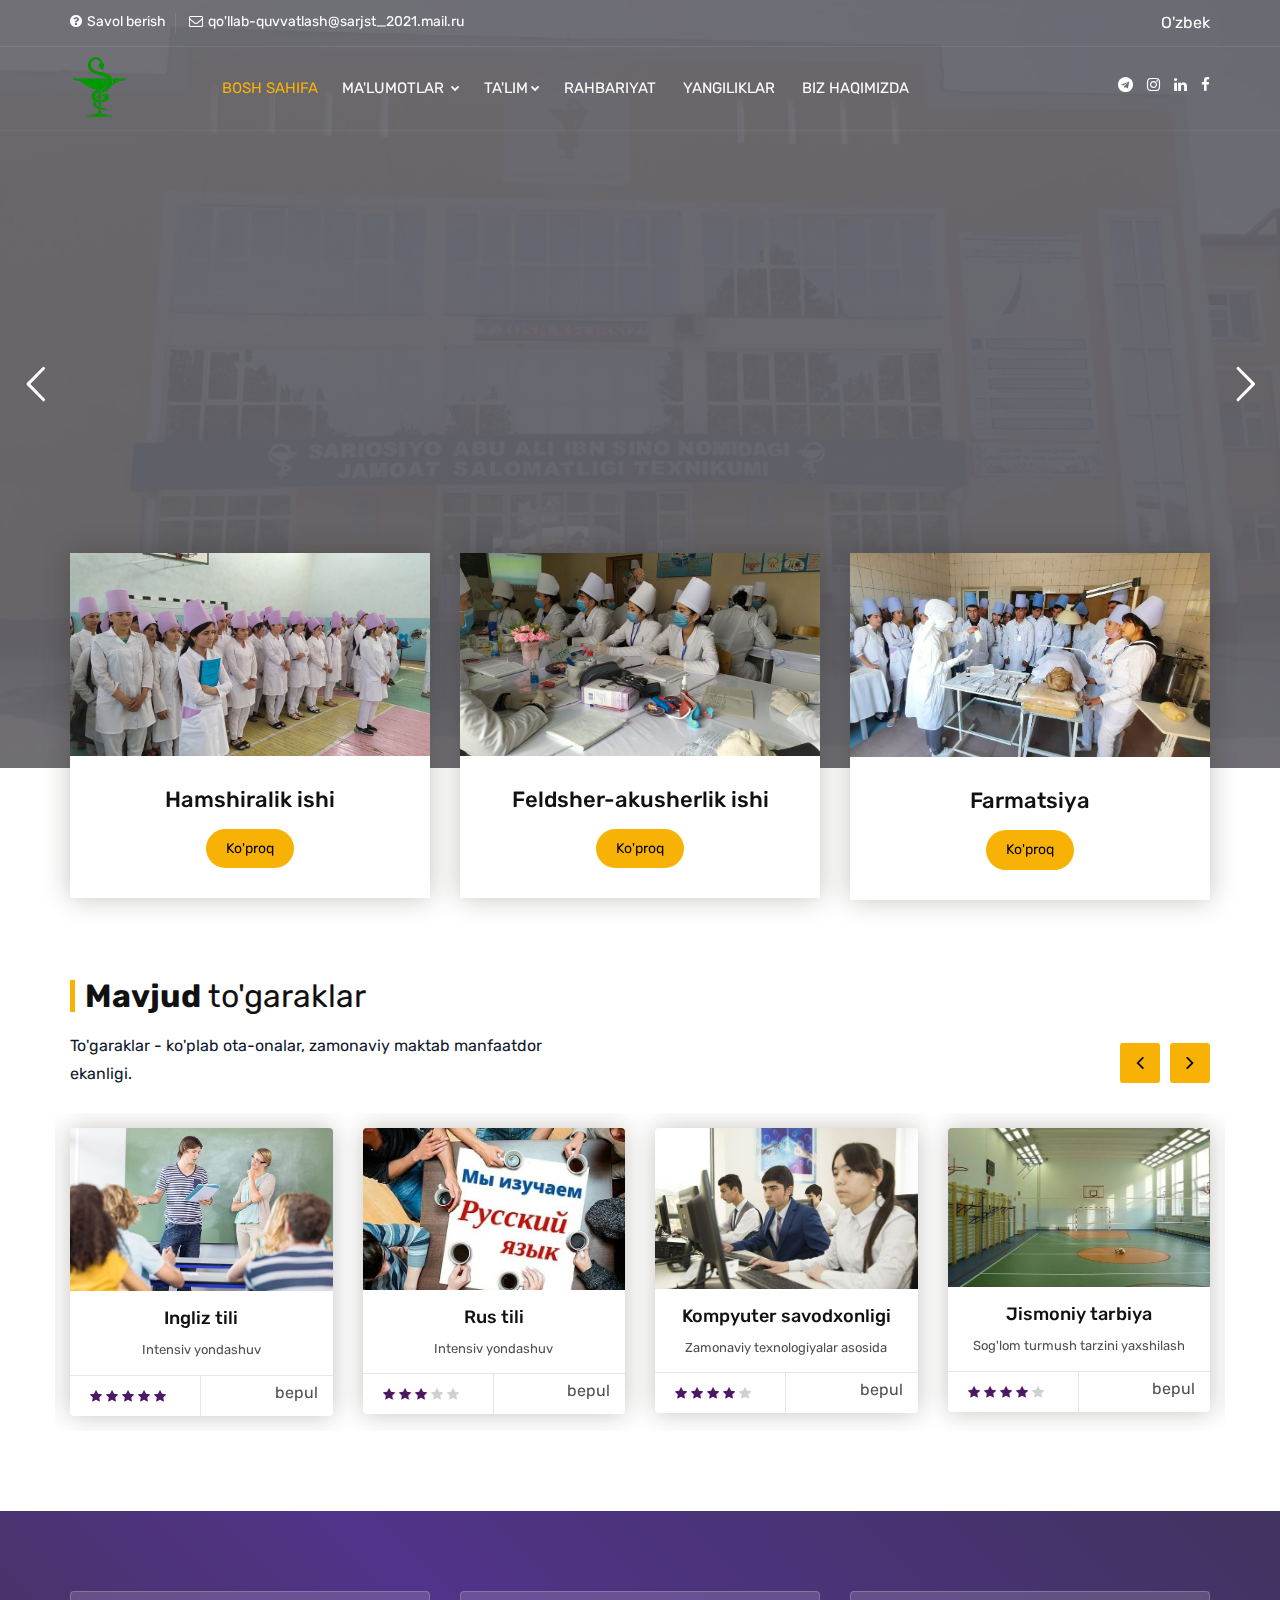
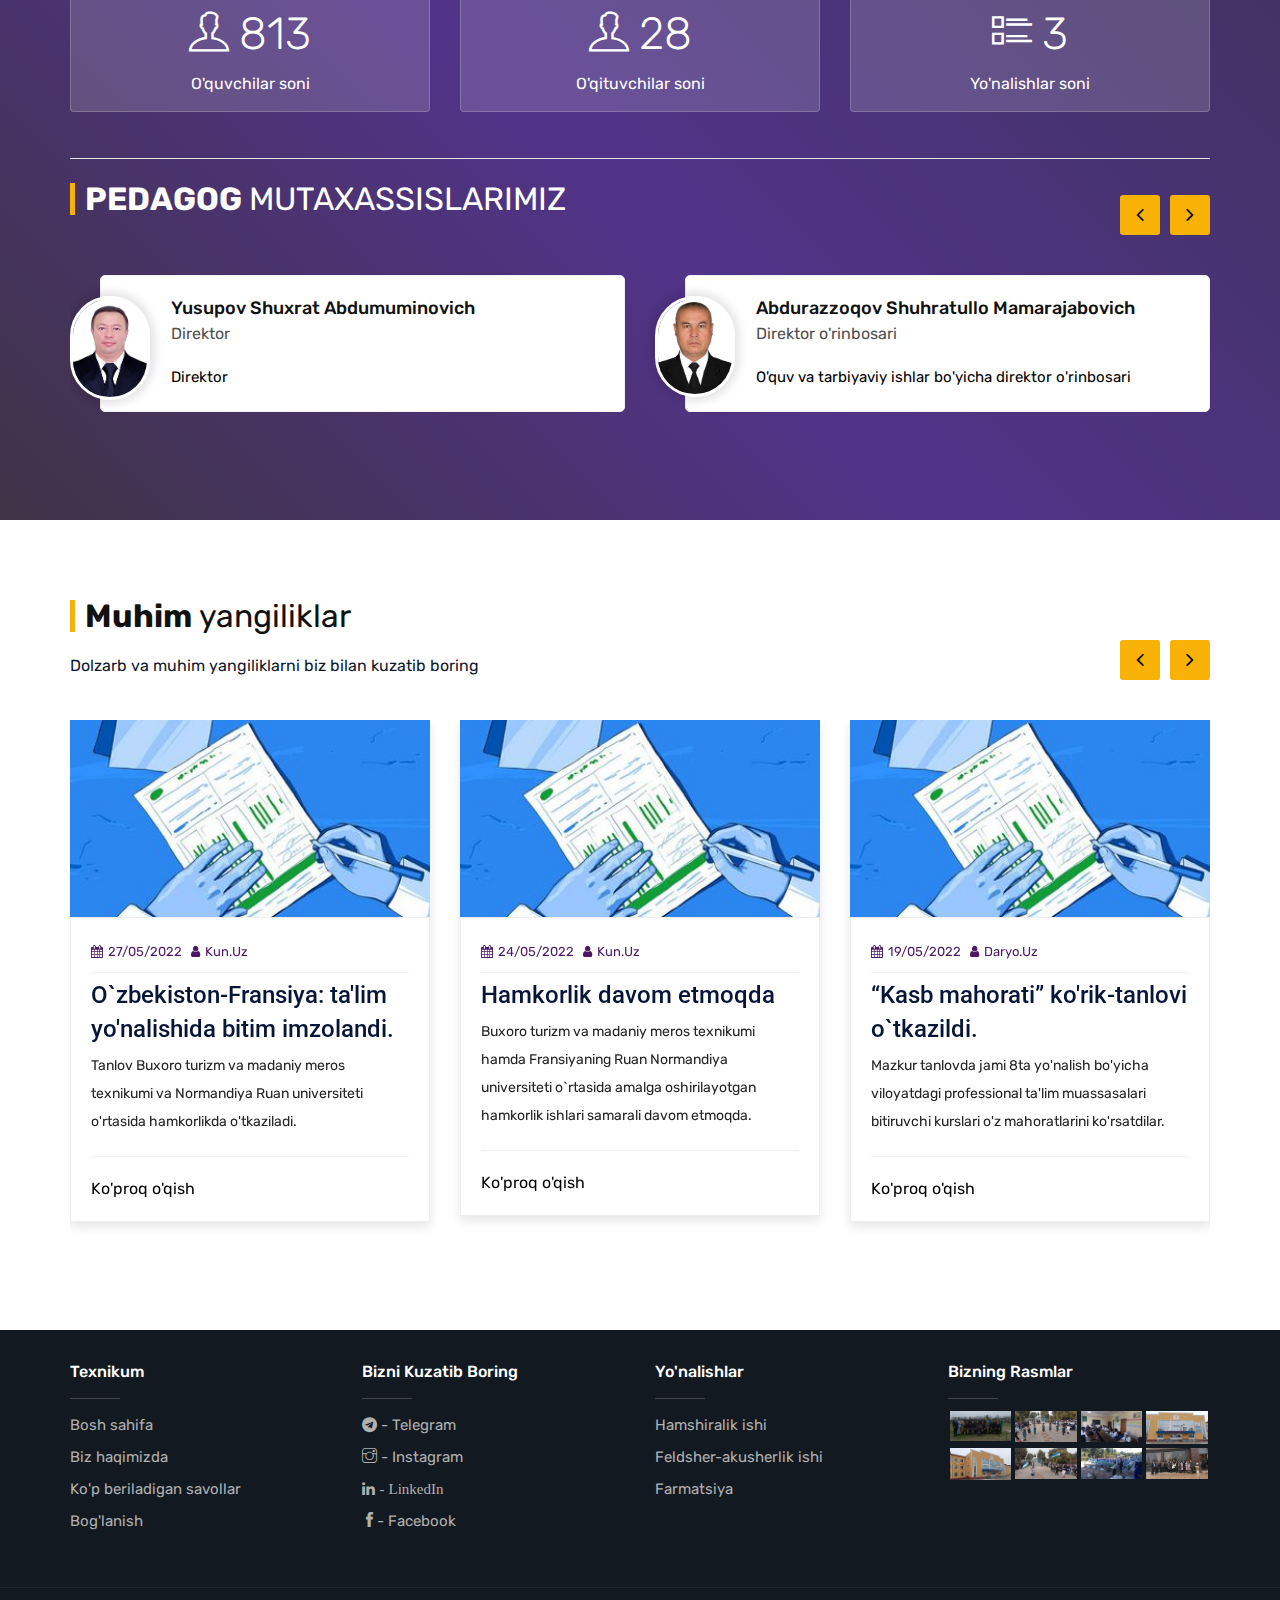
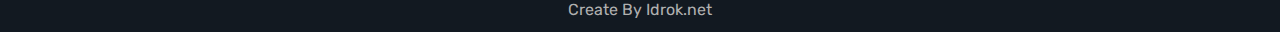
<file: index.html>
<!DOCTYPE html>
<html lang="en">

<head>

	<meta charset="utf-8">
	<meta http-equiv="X-UA-Compatible" content="IE=edge">
	<meta name="keywords" content="" />
	<meta name="author" content="" />
	<meta name="robots" content="" />


	<meta name="description" content="EduChamp : Education HTML Template" />

	<!-- OG -->
	<meta property="og:title" content="EduChamp : Education HTML Template" />
	<meta property="og:description" content="EduChamp : Education HTML Template" />
	<meta property="og:image" content="" />
	<meta name="format-detection" content="telephone=no">

	<link rel="icon" href="assets/images/favicon.ico" type="image/x-icon" />
	<link rel="shortcut icon" type="image/x-icon" href="assets/images/favicon.png" />

	<title>Sariosiyo Аbu Аli ibn Sino nomidagi jamoat salomatligi texnikumi</title>

	<meta name="viewport" content="width=device-width, initial-scale=1">


	<link rel="stylesheet" type="text/css" href="assets/css/assets.css">

	<link rel="stylesheet" type="text/css" href="assets/css/typography.css">

	<link rel="stylesheet" type="text/css" href="assets/css/shortcodes/shortcodes.css">

	<!-- STYLESHEETS ============================================= -->
	<link rel="stylesheet" type="text/css" href="assets/css/style.css">
	<link class="skin" rel="stylesheet" type="text/css" href="assets/css/color/color-1.css">

	<!-- REVOLUTION SLIDER CSS ============================================= -->
	<link rel="stylesheet" type="text/css" href="assets/vendors/revolution/css/layers.css">
	<link rel="stylesheet" type="text/css" href="assets/vendors/revolution/css/settings.css">
	<link rel="stylesheet" type="text/css" href="assets/vendors/revolution/css/navigation.css">
	<!-- REVOLUTION SLIDER END -->

	<!-- jsondan oqish uchun kerak -->
	<script src="https://code.jquery.com/jquery-3.5.1.js">
	</script>
</head>

<body id="bg">

	<div class="page-wraper">

		<header class="header rs-nav header-transparent">
			<div class="top-bar">
				<div class="container">
					<div class="row d-flex justify-content-between">
						<div class="topbar-left">
							<ul>
								<li><a href="savollar.html"><i class="fa fa-question-circle"></i>Savol berish</a></li>
								<li><a href="https://mail.google.com/"><i
											class="fa fa-envelope-o"></i>qo'llab-quvvatlash@sarjst_2021.mail.ru</a></li>
							</ul>
						</div>
						<div class="topbar-right" style="color: white;">
							O'zbek

						</div>
					</div>
				</div>
			</div>
			<div class="sticky-header navbar-expand-lg">
				<div class="menu-bar clearfix">
					<div class="container clearfix">
						<!-- Header Logo ==== -->
						<div class="menu-logo">
							<a href="index.html"><img src="assets/images/logo.png" alt=""></a>
						</div>
						<!-- Mobile Nav Button ==== -->
						<button class="navbar-toggler collapsed menuicon justify-content-end" type="button"
							data-toggle="collapse" data-target="#menuDropdown" aria-controls="menuDropdown"
							aria-expanded="false" aria-label="Toggle navigation">
							<span></span>
							<span></span>
							<span></span>
						</button>
						<!-- Author Nav ==== -->
						<div class="secondary-menu">
							<div class="secondary-inner">
								<ul>
									<li><a href="https://t.me/QurbonazarovOlim" class="btn-link"><i
												class="fa fa-telegram"></i></a></li>
									<li><a href="https://www.instagram.com/java_dev_uz" class="btn-link"><i
												class="fa fa-instagram"></i></a></li>
									<li><a href="https://www.linkedin.com/in/muminniyoz/" class="btn-link"><i
												class="fa fa-linkedin"></i></a></li>
									<li><a href="https://www.facebook.com/profile.php?id=100072614168502"
											class="btn-link"><i class="fa fa-facebook"></i></a></li>

								</ul>
							</div>
						</div>
						<!-- Search Box ==== -->
						<div class="nav-search-bar">
							<form action="#">
								<input name="search" value="" type="text" class="form-control"
									placeholder="Type to search">
								<span><i class="ti-search"></i></span>
							</form>
							<span id="search-remove"><i class="ti-close"></i></span>
						</div>
						<!-- Navigation Menu ==== -->
						<div class="menu-links navbar-collapse collapse justify-content-start" id="menuDropdown">
							<div class="menu-logo">
								<a href="index.html"><img src="assets/images/logo.png" alt=""></a>
							</div>
							<ul class="nav navbar-nav">
								<li class="active"><a href="index.html">Bosh sahifa</a>

								</li>
								<li><a href="javascript:;">Ma'lumotlar <i class="fa fa-chevron-down"></i></a>
									<ul class="sub-menu">


								</li>
								<li><a href="savollar.html">Savollar<i class=""></i></a>

								</li>
								<li><a href="boglanish.html">Bog'lanish<i class=""></i></a>

								</li>


							</ul>
							</li>
							<li class="add-mega-menu"><a href="javascript:;">Ta'lim<i
										class="fa fa-chevron-down"></i></a>
								<ul class="sub-menu add-menu">
									<li class="add-menu-left">
										<h5 class="menu-adv-title">Ta'lim</h5>
										<ul>
											<li><a href="hamshiralik.html">Hamshiralik ishi </a></li>
											<li><a href="feldsher.html">Feldsher-akusherlik ishi</a></li>
											<li><a href="formatsiya.html">Farmatsiya</a></li>

										</ul>
									</li>

								</ul>
							</li>

							<li><a href="rahbariyat.html">Rahbariyat <i class=""></i></a>

							</li>

							<li><a href="yangilik.html">Yangiliklar <i class=""></i></a>

							</li>
							<li><a href="about-1.html">Biz haqimizda <i class=""></i></a>

							</li>




							</ul>
							</li>
							</ul>

							<div class="nav-social-link">
								<a href="https://t.me/QurbonazarovOlim"><i class="fa fa-telegram"></i></a>
								<a href="https://www.instagram.com/java_dev_uz"><i class="fa fa-instagram"></i></a>
								<a href="https://www.linkedin.com/in/muminniyoz/"><i class="fa fa-linkedin"></i></a>
								<a href="https://www.facebook.com/profile.php?id=100072614168502"><i
										class="fa fa-facebook"></i></a>
							</div>
						</div>

					</div>
				</div>
			</div>
		</header>
		<!-- Content -->
		<div class="page-content bg-white">
			<!-- Main Slider -->
			<div class="rev-slider">
				<div id="rev_slider_486_1_wrapper" class="rev_slider_wrapper fullwidthbanner-container"
					data-alias="news-gallery36" data-source="gallery"
					style="margin:0px auto;background-color:#ffffff;padding:0px;margin-top:0px;margin-bottom:0px;">
					<!-- START REVOLUTION SLIDER 5.3.0.2 fullwidth mode -->
					<div id="rev_slider_486_1" class="rev_slider fullwidthabanner" style="display:none;"
						data-version="5.3.0.2">
						<ul>
							<!-- SLIDE  -->
							<li data-index="rs-100" data-transition="parallaxvertical" data-slotamount="default"
								data-hideafterloop="0" data-hideslideonmobile="off" data-easein="default"
								data-easeout="default" data-masterspeed="default" data-thumb="error-404.html"
								data-rotate="0" data-fstransition="fade" data-fsmasterspeed="1500" data-fsslotamount="7"
								data-saveperformance="off" data-title="A STUDY ON HAPPINESS" data-param1=""
								data-param2="" data-param3="" data-param4="" data-param5="" data-param6=""
								data-param7="" data-param8="" data-param9="" data-param10=""
								data-description="Science says that Women are generally happier">
								<!-- MAIN IMAGE -->
								<img src="assets/images/slider/slide1.jpg" alt="" data-bgposition="center center"
									data-bgfit="cover" data-bgrepeat="no-repeat" data-bgparallax="10"
									class="rev-slidebg" data-no-retina />

								<!-- LAYER NR. 1 -->
								<div class="tp-caption tp-shape tp-shapewrapper " id="slide-100-layer-1"
									data-x="['center','center','center','center']" data-hoffset="['0','0','0','0']"
									data-y="['middle','middle','middle','middle']" data-voffset="['0','0','0','0']"
									data-width="full" data-height="full" data-whitespace="nowrap" data-type="shape"
									data-basealign="slide" data-responsive_offset="off" data-responsive="off"
									data-frames='[{"from":"opacity:0;","speed":1,"to":"o:1;","delay":0,"ease":"Power4.easeOut"},{"delay":"wait","speed":1,"to":"opacity:0;","ease":"Power4.easeOut"}]'
									data-textAlign="['left','left','left','left']" data-paddingtop="[0,0,0,0]"
									data-paddingright="[0,0,0,0]" data-paddingbottom="[0,0,0,0]"
									data-paddingleft="[0,0,0,0]"
									style="z-index: 5;background-color:rgba(2, 0, 11, 0.562);border-color:rgba(0, 0, 0, 0);border-width:0px;">

								</div>
								<!-- LAYER NR. 2 -->
								<div class="tp-caption Newspaper-Title items_true_phone  tp-resizeme"
									id="slide-100-layer-2" data-x="['center','center','center','center']"
									data-hoffset="['0','0','0','0']" data-y="['top','top','top','top']"
									data-voffset="['250','250','250','240']" data-fontsize="['50','50','50','30']"
									data-lineheight="['55','55','55','35']" data-width="full" data-height="none"
									data-whitespace="normal" data-type="text" data-responsive_offset="on"
									data-frames='[{"from":"y:[-100%];z:0;rX:0deg;rY:0;rZ:0;sX:1;sY:1;skX:0;skY:0;","mask":"x:0px;y:0px;s:inherit;e:inherit;","speed":1500,"to":"o:1;","delay":1000,"ease":"Power3.easeInOut"},{"delay":"wait","speed":1000,"to":"auto:auto;","mask":"x:0;y:0;s:inherit;e:inherit;","ease":"Power3.easeInOut"}]'
									data-textAlign="['center','center','center','center']" data-paddingtop="[0,0,0,0]"
									data-paddingright="[0,0,0,0]" data-paddingbottom="[10,10,10,10]"
									data-paddingleft="[0,0,0,0]"
									style="z-index: 6; font-family:rubik; font-weight:700; text-align:center; white-space: normal; ">
									Sariosiyo Аbu Аli ibn Sino nomidagi Jamoat salomatligi texnikumi
								</div>

								<!-- LAYER NR. 3 -->
								<div class="tp-caption Newspaper-Subtitle   tp-resizeme" id="slide-100-layer-3"
									data-x="['center','center','center','center']" data-hoffset="['0','0','0','0']"
									data-y="['top','top','top','top']" data-voffset="['210','210','210','210']"
									data-width="none" data-height="none" data-whitespace="nowrap" data-type="text"
									data-responsive_offset="on"
									data-frames='[{"from":"y:[-100%];z:0;rX:0deg;rY:0;rZ:0;sX:1;sY:1;skX:0;skY:0;","mask":"x:0px;y:0px;s:inherit;e:inherit;","speed":1500,"to":"o:1;","delay":1000,"ease":"Power3.easeInOut"},{"delay":"wait","speed":1000,"to":"auto:auto;","mask":"x:0;y:0;s:inherit;e:inherit;","ease":"Power3.easeInOut"}]'
									data-textAlign="['left','left','left','left']" data-paddingtop="[0,0,0,0]"
									data-paddingright="[0,0,0,0]" data-paddingbottom="[0,0,0,0]"
									data-paddingleft="[0,0,0,0]"
									style="z-index: 7; white-space: nowrap; color:#fff; font-family:rubik; font-size:18px; font-weight:400;">

								</div>

								<!-- LAYER NR. 3 -->
								<div class="tp-caption Newspaper-Subtitle   tp-resizeme" id="slide-100-layer-4"
									data-x="['center','center','center','center']" data-hoffset="['0','0','0','0']"
									data-y="['top','top','top','top']" data-voffset="['320','320','320','290']"
									data-width="['800','800','700','420']" data-height="['100','100','100','120']"
									data-whitespace="unset" data-type="text" data-responsive_offset="on"
									data-frames='[{"from":"y:[-100%];z:0;rX:0deg;rY:0;rZ:0;sX:1;sY:1;skX:0;skY:0;","mask":"x:0px;y:0px;s:inherit;e:inherit;","speed":1500,"to":"o:1;","delay":1000,"ease":"Power3.easeInOut"},{"delay":"wait","speed":1000,"to":"auto:auto;","mask":"x:0;y:0;s:inherit;e:inherit;","ease":"Power3.easeInOut"}]'
									data-textAlign="['center','center','center','center']" data-paddingtop="[0,0,0,0]"
									data-paddingright="[0,0,0,0]" data-paddingbottom="[0,0,0,0]"
									data-paddingleft="[0,0,0,0]"
									style="z-index: 7; text-transform:capitalize; white-space: unset; color:#fff; font-family:rubik; font-size:18px; line-height:28px; font-weight:400;">
								</div>
								<!-- LAYER NR. 4 -->
								<div class="items_true_phone_a">
									<a class="tp-caption a_true_items Newspaper-Button rev-btn " id="slide-100-layer-5"
										data-x="['center','center','center','center']"
										data-hoffset="['90','130','135','90']" data-y="['top','top','top','top']"
										data-voffset="['400','400','400','420']" data-width="none" data-height="none"
										data-whitespace="nowrap" data-type="button" data-responsive_offset="on"
										data-responsive="off"
										data-frames='[{"from":"y:[-100%];z:0;rX:0deg;rY:0;rZ:0;sX:1;sY:1;skX:0;skY:0;","mask":"x:0px;y:0px;","speed":1500,"to":"o:1;","delay":1000,"ease":"Power3.easeInOut"},{"delay":"wait","speed":1000,"to":"auto:auto;","mask":"x:0;y:0;","ease":"Power3.easeInOut"},{"frame":"hover","speed":"300","ease":"Power1.easeInOut","to":"o:1;rX:0;rY:0;rZ:0;z:0;","style":"c:rgba(0, 0, 0, 1.00);bg:rgba(255, 255, 255, 1.00);bc:rgba(255, 255, 255, 1.00);bw:1px 1px 1px 1px;"}]'
										data-textAlign="['center','center','center','center']"
										data-paddingtop="[12,12,12,12]" data-paddingright="[10,15,15,15]"
										data-paddingbottom="[12,12,12,12]" data-paddingleft="[30,35,35,15]"
										style="z-index: 8; white-space: nowrap; outline:none;box-shadow:none;box-sizing:border-box;-moz-box-sizing:border-box;-webkit-box-sizing:border-box;cursor:pointer; background-color:var(--primary) !important; border:0; border-radius:30px; color: #fff;"
										href="about-1.html">

										Ko'proq o'qish
									</a>
									<a class="tp-caption a_true_items2 Newspaper-Button rev-btn" id="slide-100-layer-6"
										data-x="['center','center','center','center']"
										data-hoffset="['-90','-130','-135','-90']" data-y="['top','top','top','top']"
										data-voffset="['400','400','400','420']" data-width="none" data-height="none"
										data-whitespace="nowrap" data-type="button" data-responsive_offset="on"
										data-responsive="off"
										data-frames='[{"from":"y:[-100%];z:0;rX:0deg;rY:0;rZ:0;sX:1;sY:1;skX:0;skY:0;","mask":"x:0px;y:0px;","speed":1500,"to":"o:1;","delay":1000,"ease":"Power3.easeInOut"},{"delay":"wait","speed":1000,"to":"auto:auto;","mask":"x:0;y:0;","ease":"Power3.easeInOut"},{"frame":"hover","speed":"300","ease":"Power1.easeInOut","to":"o:1;rX:0;rY:0;rZ:0;z:0;","style":"c:rgba(0, 0, 0, 1.00);bg:rgba(255, 255, 255, 1.00);bc:rgba(255, 255, 255, 1.00);bw:1px 1px 1px 1px;"}]'
										data-textAlign="['center','center','center','center']"
										data-paddingtop="[12,12,12,12]" data-paddingright="[30,35,35,15]"
										data-paddingbottom="[12,12,12,12]" data-paddingleft="[30,35,35,15]"
										style="z-index: 8; white-space: nowrap; outline:none;box-shadow:none;box-sizing:border-box;-moz-box-sizing:border-box;-webkit-box-sizing:border-box;cursor:pointer; border-radius:30px;margin-right: 15px;color: #fff;"
										href="contact-1.html">
										Biz bilan bog'lanish
									</a>
								</div>

							</li>
							<li data-index="rs-200" data-transition="parallaxvertical" data-slotamount="default"
								data-hideafterloop="0" data-hideslideonmobile="off" data-easein="default"
								data-easeout="default" data-masterspeed="default"
								data-thumb="assets/images/slider/slide1.jpg" data-rotate="0" data-fstransition="fade"
								data-fsmasterspeed="1500" data-fsslotamount="7" data-saveperformance="off"
								data-title="A STUDY ON HAPPINESS" data-param1="" data-param2="" data-param3=""
								data-param4="" data-param5="" data-param6="" data-param7="" data-param8=""
								data-param9="" data-param10=""
								data-description="Science says that Women are generally happier">
								<!-- MAIN IMAGE -->
								<img src="assets/images/slider/slide2.jpg" alt="" data-bgposition="center center"
									data-bgfit="cover" data-bgrepeat="no-repeat" data-bgparallax="10"
									class="rev-slidebg" data-no-retina />

								<!-- LAYER NR. 1 -->
								<div class="tp-caption tp-shape tp-shapewrapper " id="slide-200-layer-1"
									data-x="['center','center','center','center']" data-hoffset="['0','0','0','0']"
									data-y="['middle','middle','middle','middle']" data-voffset="['0','0','0','0']"
									data-width="full" data-height="full" data-whitespace="nowrap" data-type="shape"
									data-basealign="slide" data-responsive_offset="off" data-responsive="off"
									data-frames='[{"from":"opacity:0;","speed":1,"to":"o:1;","delay":0,"ease":"Power4.easeOut"},{"delay":"wait","speed":1000,"to":"opacity:1;","ease":"Power4.easeOut"}]'
									data-textAlign="['left','left','left','left']" data-paddingtop="[0,0,0,0]"
									data-paddingright="[0,0,0,0]" data-paddingbottom="[0,0,0,0]"
									data-paddingleft="[0,0,0,0]"
									style="z-index: 5;background-color:rgba(2, 0, 11, 0.653);border-color:rgba(0, 0, 0, 0);border-width:0px;">
								</div>

								<!-- LAYER NR. 2 -->
								<div class="tp-caption Newspaper-Title items_true_phone  tp-resizeme"
									id="slide-100-layer-2" data-x="['center','center','center','center']"
									data-hoffset="['0','0','0','0']" data-y="['top','top','top','top']"
									data-voffset="['250','250','250','240']" data-fontsize="['50','50','50','30']"
									data-lineheight="['55','55','55','35']" data-width="full" data-height="none"
									data-whitespace="normal" data-type="text" data-responsive_offset="on"
									data-frames='[{"from":"y:[-100%];z:0;rX:0deg;rY:0;rZ:0;sX:1;sY:1;skX:0;skY:0;","mask":"x:0px;y:0px;s:inherit;e:inherit;","speed":1500,"to":"o:1;","delay":1000,"ease":"Power3.easeInOut"},{"delay":"wait","speed":1000,"to":"auto:auto;","mask":"x:0;y:0;s:inherit;e:inherit;","ease":"Power3.easeInOut"}]'
									data-textAlign="['center','center','center','center']" data-paddingtop="[0,0,0,0]"
									data-paddingright="[0,0,0,0]" data-paddingbottom="[10,10,10,10]"
									data-paddingleft="[0,0,0,0]"
									style="z-index: 6; font-family:rubik; font-weight:700; text-align:center; white-space: normal; ">
									Sariosiyo Аbu Аli ibn Sino nomidagi Jamoat salomatligi texnikumi
								</div>

								<!-- LAYER NR. 3 -->
								<div class="tp-caption Newspaper-Subtitle   tp-resizeme" id="slide-200-layer-3"
									data-x="['center','center','center','center']" data-hoffset="['0','0','0','0']"
									data-y="['top','top','top','top']" data-voffset="['210','210','210','210']"
									data-width="none" data-height="none" data-whitespace="nowrap" data-type="text"
									data-responsive_offset="on"
									data-frames='[{"from":"y:[-100%];z:0;rX:0deg;rY:0;rZ:0;sX:1;sY:1;skX:0;skY:0;","mask":"x:0px;y:0px;s:inherit;e:inherit;","speed":1500,"to":"o:1;","delay":1000,"ease":"Power3.easeInOut"},{"delay":"wait","speed":1000,"to":"auto:auto;","mask":"x:0;y:0;s:inherit;e:inherit;","ease":"Power3.easeInOut"}]'
									data-textAlign="['left','left','left','left']" data-paddingtop="[0,0,0,0]"
									data-paddingright="[0,0,0,0]" data-paddingbottom="[0,0,0,0]"
									data-paddingleft="[0,0,0,0]"
									style="z-index: 7; white-space: nowrap;text-transform:uppercase; color:#fff; font-family:rubik; font-size:18px; font-weight:400;">
								</div>

								<!-- LAYER NR. 3 -->
								<div class="tp-caption Newspaper-Subtitle   tp-resizeme" id="slide-200-layer-4"
									data-x="['center','center','center','center']" data-hoffset="['0','0','0','0']"
									data-y="['top','top','top','top']" data-voffset="['320','320','320','290']"
									data-width="['800','800','700','420']" data-height="['100','100','100','120']"
									data-whitespace="unset" data-type="text" data-responsive_offset="on"
									data-frames='[{"from":"y:[-100%];z:0;rX:0deg;rY:0;rZ:0;sX:1;sY:1;skX:0;skY:0;","mask":"x:0px;y:0px;s:inherit;e:inherit;","speed":1500,"to":"o:1;","delay":1000,"ease":"Power3.easeInOut"},{"delay":"wait","speed":1000,"to":"auto:auto;","mask":"x:0;y:0;s:inherit;e:inherit;","ease":"Power3.easeInOut"}]'
									data-textAlign="['center','center','center','center']" data-paddingtop="[0,0,0,0]"
									data-paddingright="[0,0,0,0]" data-paddingbottom="[0,0,0,0]"
									data-paddingleft="[0,0,0,0]"
									style="z-index: 7; text-transform:capitalize; white-space: unset; color:#fff; font-family:rubik; font-size:18px; line-height:28px; font-weight:400;">
								</div>
								<!-- LAYER NR. 4 -->
								<div class="items_true_phone_a">
									<a class="tp-caption a_true_items Newspaper-Button rev-btn " id="slide-100-layer-5"
										data-x="['center','center','center','center']"
										data-hoffset="['90','130','135','90']" data-y="['top','top','top','top']"
										data-voffset="['400','400','400','420']" data-width="none" data-height="none"
										data-whitespace="nowrap" data-type="button" data-responsive_offset="on"
										data-responsive="off"
										data-frames='[{"from":"y:[-100%];z:0;rX:0deg;rY:0;rZ:0;sX:1;sY:1;skX:0;skY:0;","mask":"x:0px;y:0px;","speed":1500,"to":"o:1;","delay":1000,"ease":"Power3.easeInOut"},{"delay":"wait","speed":1000,"to":"auto:auto;","mask":"x:0;y:0;","ease":"Power3.easeInOut"},{"frame":"hover","speed":"300","ease":"Power1.easeInOut","to":"o:1;rX:0;rY:0;rZ:0;z:0;","style":"c:rgba(0, 0, 0, 1.00);bg:rgba(255, 255, 255, 1.00);bc:rgba(255, 255, 255, 1.00);bw:1px 1px 1px 1px;"}]'
										data-textAlign="['center','center','center','center']"
										data-paddingtop="[12,12,12,12]" data-paddingright="[10,15,15,15]"
										data-paddingbottom="[12,12,12,12]" data-paddingleft="[30,35,35,15]"
										style="z-index: 8; white-space: nowrap; outline:none;box-shadow:none;box-sizing:border-box;-moz-box-sizing:border-box;-webkit-box-sizing:border-box;cursor:pointer; background-color:var(--primary) !important; border:0; border-radius:30px; color: #fff;"
										href="about-1.html">

										Ko'proq o'qish
									</a>
									<a class="tp-caption a_true_items2 Newspaper-Button rev-btn" id="slide-100-layer-6"
										data-x="['center','center','center','center']"
										data-hoffset="['-90','-130','-135','-90']" data-y="['top','top','top','top']"
										data-voffset="['400','400','400','420']" data-width="none" data-height="none"
										data-whitespace="nowrap" data-type="button" data-responsive_offset="on"
										data-responsive="off"
										data-frames='[{"from":"y:[-100%];z:0;rX:0deg;rY:0;rZ:0;sX:1;sY:1;skX:0;skY:0;","mask":"x:0px;y:0px;","speed":1500,"to":"o:1;","delay":1000,"ease":"Power3.easeInOut"},{"delay":"wait","speed":1000,"to":"auto:auto;","mask":"x:0;y:0;","ease":"Power3.easeInOut"},{"frame":"hover","speed":"300","ease":"Power1.easeInOut","to":"o:1;rX:0;rY:0;rZ:0;z:0;","style":"c:rgba(0, 0, 0, 1.00);bg:rgba(255, 255, 255, 1.00);bc:rgba(255, 255, 255, 1.00);bw:1px 1px 1px 1px;"}]'
										data-textAlign="['center','center','center','center']"
										data-paddingtop="[12,12,12,12]" data-paddingright="[30,35,35,15]"
										data-paddingbottom="[12,12,12,12]" data-paddingleft="[30,35,35,15]"
										style="z-index: 8; white-space: nowrap; outline:none;box-shadow:none;box-sizing:border-box;-moz-box-sizing:border-box;-webkit-box-sizing:border-box;cursor:pointer; border-radius:30px;margin-right: 15px;color: #fff;"
										href="contact-1.html">
										Biz bilan bog'lanish
									</a>
								</div>
							</li>
							<!-- SLIDE  -->
						</ul>
					</div>
				</div>
			</div>
			<div class="content-block">


				<div class="section-area content-inner service-info-bx">
					<div class="container">
						<div class="row">
							<div class="col-lg-4 col-md-4 col-sm-6">
								<div class="service-bx">
									<div class="action-box">
										<img src="assets/images/our-services/pic1.jpg" alt="">
									</div>
									<div class="info-bx text-center">
										<div class="">
											<!-- <i class="fa fa-nurse text-primary"></i> -->
										</div>
										<h4>Hamshiralik ishi</h4>
										<a href="hamshiralik.html" class="btn radius-xl">Ko'proq</a>
									</div>
								</div>
							</div>
							<div class="col-lg-4 col-md-4 col-sm-6">
								<div class="service-bx">
									<div class="action-box">
										<img src="assets/images/our-services/pic2.jpg" alt="">
									</div>
									<div class="info-bx text-center">
										<div class="">
											<!-- <i class="fa fa-book text-primary"></i> -->
										</div>
										<h4>Feldsher-akusherlik ishi</h4>
										<a href="feldsher.html" class="btn radius-xl">Ko'proq</a>
									</div>
								</div>
							</div>
							<div class="col-lg-4 col-md-4 col-sm-12">
								<div class="service-bx m-b0">
									<div class="action-box">
										<img src="assets/images/our-services/pic3.jpg" alt="">
									</div>
									<div class="info-bx text-center">
										<div class="">
											<!-- <i class="fa fa-file-text-o text-primary"></i> -->
										</div>
										<h4>Farmatsiya</h4>
										<a href="formatsiya.html" class="btn radius-xl">Ko'proq</a>
									</div>
								</div>
							</div>
						</div>
					</div>
				</div>
				<!-- Our Services END -->

				<!-- Popular Courses -->
				<div class="section-area section-sp2 popular-courses-bx">
					<div class="container">
						<div class="row">
							<div class="col-md-12 heading-bx left">
								<h2 class="title-head">Mavjud <span>to'garaklar</span></h2>
								<p>To'garaklar - ko'plab ota-onalar, zamonaviy maktab manfaatdor ekanligi.</p>
							</div>
						</div>
						<div class="row">
							<div class="courses-carousel owl-carousel owl-btn-1 col-12 p-lr0">
								<div class="item">
									<div class="cours-bx">
										<div class="action-box">
											<img src="assets/images/courses/pic1.jpg" alt="">
											<a href="#" class="btn">Ko'proq o'qish</a>
										</div>
										<div class="info-bx text-center">
											<h5><a href="#">Ingliz tili</a></h5>
											<span>Intensiv yondashuv</span>
										</div>
										<div class="cours-more-info">
											<div class="review">

												<ul class="cours-star">
													<li class="active"><i class="fa fa-star"></i></li>
													<li class="active"><i class="fa fa-star"></i></li>
													<li class="active"><i class="fa fa-star"></i></li>
													<li class="active"><i class="fa fa-star"></i></li>
													<li class="active"><i class="fa fa-star"></i></li>
												</ul>
											</div>
											<div class="price">
												bepul
												<!-- <del>$190</del>
										<h5>$120</h5> -->
											</div>
										</div>
									</div>
								</div>
								<div class="item">
									<div class="cours-bx">
										<div class="action-box">
											<img src="assets/images/courses/pic2.jpg" alt="">
											<a href="#" class="btn">Ko'proq o'qish</a>
										</div>
										<div class="info-bx text-center">
											<h5><a href="#">Rus tili</a></h5>
											<span>Intensiv yondashuv</span>
										</div>
										<div class="cours-more-info">
											<div class="review">

												<ul class="cours-star">
													<li class="active"><i class="fa fa-star"></i></li>
													<li class="active"><i class="fa fa-star"></i></li>
													<li class="active"><i class="fa fa-star"></i></li>
													<li><i class="fa fa-star"></i></li>
													<li><i class="fa fa-star"></i></li>
												</ul>
											</div>
											<div class="price">
												bepul
												<!-- <del>$190</del>
										<h5>$120</h5> -->
											</div>
										</div>
									</div>
								</div>
								<div class="item">
									<div class="cours-bx">
										<div class="action-box">
											<img src="assets/images/courses/pic3.jpg" alt="">
											<a href="#" class="btn">Ko'proq o'qish</a>
										</div>
										<div class="info-bx text-center">
											<h5><a href="#">Kompyuter savodxonligi</a></h5>
											<span>Zamonaviy texnologiyalar asosida</span>
										</div>
										<div class="cours-more-info">
											<div class="review">

												<ul class="cours-star">
													<li class="active"><i class="fa fa-star"></i></li>
													<li class="active"><i class="fa fa-star"></i></li>
													<li class="active"><i class="fa fa-star"></i></li>
													<li class="active"><i class="fa fa-star"></i></li>
													<li><i class="fa fa-star"></i></li>
												</ul>
											</div>
											<div class="price">
												bepul
												<!-- <del>$190</del>
										<h5>$120</h5> -->
											</div>
										</div>
									</div>
								</div>
								<div class="item">
									<div class="cours-bx">
										<div class="action-box">
											<img src="assets/images/courses/pic4.jpg" alt="">
											<a href="#" class="btn">Ko'proq o'qish</a>
										</div>
										<div class="info-bx text-center">
											<h5><a href="#">Jismoniy tarbiya</a></h5>
											<span>Sog'lom turmush tarzini yaxshilash</span>
										</div>
										<div class="cours-more-info">
											<div class="review">

												<ul class="cours-star">
													<li class="active"><i class="fa fa-star"></i></li>
													<li class="active"><i class="fa fa-star"></i></li>
													<li class="active"><i class="fa fa-star"></i></li>
													<li class="active"><i class="fa fa-star"></i></li>
													<li><i class="fa fa-star"></i></li>
												</ul>
											</div>
											<div class="price">
												bepul
												<!-- <del>$190</del>
										<h5>$120</h5> -->
											</div>
										</div>
									</div>
								</div>
							</div>
						</div>
					</div>
				</div>
				<!-- Popular Courses END -->

				<!-- Form -->

				<!-- Form END -->

				

				<!-- Testimonials -->
				<div class="section-area section-sp2 bg-fix ovbl-dark"
					style="background-image:url(assets/images/background/bg1.jpg);">
					<div class="container" id="uchqun">
						<div class="row">
							<div class="col-md-4 col-sm-6">
								<div class="cours-search-bx m-b30">
									<div class="icon-box">
										<h3><i class="ti-user"></i><span class="counter" id="uchqun1"></span></h3>
									</div>
									<span class="cours-search-text">O'quvchilar soni</span>
								</div>
							</div>
							<div class="col-md-4 col-sm-6">
								<div class="cours-search-bx m-b30">
									<div class="icon-box">
										<h3><i class="ti-user"></i><span class="counter" id="uchqun2"></span></h3>
									</div>
									<span class="cours-search-text">O'qituvchilar soni</span>
								</div>
							</div>
							<div class="col-md-4 col-sm-12">
								<div class="cours-search-bx m-b30">
									<div class="icon-box">
										<h3><i class="ti-layout-list-thumb"></i><span class="counter"
												id="uchqun3"></span></h3>
									</div>
									<span class="cours-search-text">Yo'nalishlar soni </span>
								</div>
							</div>
						</div>
						<hr color="#ffffff">
						<div class="row">
							<div class="col-md-12 text-white heading-bx left">
								<h2 class="title-head text-uppercase">Pedagog <span>mutaxassislarimiz</span></h2>
								<p></p>
							</div>
						</div>
						<div class="testimonial-carousel owl-carousel owl-btn-1 col-12 p-lr0">

							<div class="item">
								<div class="testimonial-bx">
									<div class="testimonial-thumb">
										<img src="assets/images/testimonials/Yusupov Shuxrat.jpg" alt="">
									</div>
									<div class="testimonial-info">
										<h5 class="name">Yusupov Shuxrat Abdumuminovich
										</h5>
										<p>Direktor</p>
									</div>
									<div class="testimonial-content">
										<p>
											Direktor
										</p>
									</div>
								</div>
							</div>
							<div class="item">
								<div class="testimonial-bx">
									<div class="testimonial-thumb">
										<img src="assets/images/testimonials/Абдураззоқов Шухратулло.JPG" alt="">
									</div>
									<div class="testimonial-info">
										<h5 class="name">Abdurazzoqov Shuhratullo Mamarajabovich
										</h5>
										<p>Direktor o'rinbosari</p>
									</div>
									<div class="testimonial-content">
										<p>
											O'quv va tarbiyaviy ishlar bo'yicha direktor o'rinbosari

										</p>
									</div>
								</div>
							</div>
							<div class="item">
								<div class="testimonial-bx">
									<div class="testimonial-thumb">
										<img src="assets/images/testimonials/Миралиев Акбарали.JPG" alt="">
									</div>
									<div class="testimonial-info">
										<h5 class="name">Miraliyev Akbarali Maxmadaliyevich
										</h5>
										<p>Direktor o'rinbosari</p>
									</div>
									<div class="testimonial-content">
										<p>
											Ishlab chiqarish ta'limi bo'yicha direktor o'rinbosari
										</p>
									</div>
								</div>
							</div>
							<div class="item">
								<div class="testimonial-bx">
									<div class="testimonial-thumb">
										<img src="assets/images/testimonials/Дусанов Журабек.JPG" alt="">
									</div>
									<div class="testimonial-info">
										<h5 class="name">Do'sanov Jo'rabek Mirzayevich
										</h5>
										<p>Direktor o'rinbosari</p>
									</div>
									<div class="testimonial-content">
										<p>
											Moliya-iqtisod ishlari bo'yicha direktor o'rinbosari
										</p>
									</div>
								</div>
							</div>
							<div class="item">
								<div class="testimonial-bx">
									<div class="testimonial-thumb">
										<img src="assets/images/testimonials/Курбоназаров Олимжон Джумакулович.jpg"
											alt="">
									</div>
									<div class="testimonial-info">
										<h5 class="name">Qurbonazarov Olimjon Djumaqulovich
										</h5>
										<p>Bo'lim boshlig'i
										</p>
									</div>
									<div class="testimonial-content">
										<p>
											O'quv-metodik bo'lim boshlig'i
										</p>
									</div>
								</div>
							</div>
							<div class="item">
								<div class="testimonial-bx">
									<div class="testimonial-thumb">
										<img src="assets/images/testimonials/Мирзаев Фаррух.JPG" alt="">
									</div>
									<div class="testimonial-info">
										<h5 class="name">Mirzayev Farrux Abdufattoxovich
										</h5>
										<p>O'qituvchi
										</p>
									</div>
									<div class="testimonial-content">
										<p>
											Psixolog
										</p>
									</div>
								</div>
							</div>
							<div class="item">
								<div class="testimonial-bx">
									<div class="testimonial-thumb">
										<img src="assets/images/testimonials/Худойбердиев Алишер.JPG" alt="">
									</div>
									<div class="testimonial-info">
										<h5 class="name">Xudoyberdiyev Alisher Ismoil o'g'li
										</h5>
										<p>O'qituvchi
										</p>
									</div>
									<div class="testimonial-content">
										<p>
											Yoshlar yetakchisi
										</p>
									</div>
								</div>
							</div>
							<div class="item">
								<div class="testimonial-bx">
									<div class="testimonial-thumb">
										<img src="assets/images/testimonials/Тилаков Абдурахмон.JPG" alt="">
									</div>
									<div class="testimonial-info">
										<h5 class="name">Tilakov Abduraxmon Iskandarovich
										</h5>
										<p>O'qituvchi
										</p>
									</div>
									<div class="testimonial-content">
										<p>
											Uslubchi
										</p>
									</div>
								</div>
							</div>
							<div class="item">
								<div class="testimonial-bx">
									<div class="testimonial-thumb">
										<img src="assets/images/testimonials/Inoyatov Mehrojiddin.jpg" alt="">
									</div>
									<div class="testimonial-info">
										<h5 class="name">Inoyatov Mexrojiddin Sadulloyevich
										</h5>
										<p>Adminstrator
										</p>
									</div>
									<div class="testimonial-content">
										<p>
											Adminstrator
										</p>
									</div>
								</div>
							</div>
							<div class="item">
								<div class="testimonial-bx">
									<div class="testimonial-thumb">
										<img src="assets/images/testimonials/Жумакулов Одилжон.JPG" alt="">
									</div>
									<div class="testimonial-info">
										<h5 class="name">Jumaqulov Odiljon Raximqul o'g'li
										</h5>
										<p>O'qituvchi
										</p>
									</div>
									<div class="testimonial-content">
										<p>
											Jismoniy tarbiya va sport fani o'qituvchisi
										</p>
									</div>
								</div>
							</div>
							<div class="item">
								<div class="testimonial-bx">
									<div class="testimonial-thumb">
										<img src="assets/images/testimonials/Сафаров Шухрат.JPG" alt="">
									</div>
									<div class="testimonial-info">
										<h5 class="name">Safarov Shuxrat Qo'shaqovich
										</h5>
										<p>O'qituvchi
										</p>
									</div>
									<div class="testimonial-content">
										<p>
											Anatomiya fani o'qituvchisi
										</p>
									</div>
								</div>
							</div>
							<div class="item">
								<div class="testimonial-bx">
									<div class="testimonial-thumb">
										<img src="assets/images/testimonials/Муродова Саодат.JPG" alt="">
									</div>
									<div class="testimonial-info">
										<h5 class="name">Murodova Saodat Dovudovna
										</h5>
										<p>O'qituvchi
										</p>
									</div>
									<div class="testimonial-content">
										<p>
											Terapiya fani o'qituvchisi
										</p>
									</div>
								</div>
							</div>
							<div class="item">
								<div class="testimonial-bx">
									<div class="testimonial-thumb">
										<img src="assets/images/testimonials/Гадоева Гулнора.JPG" alt="">
									</div>
									<div class="testimonial-info">
										<h5 class="name">Gadoyeva Gulnora Xujamurotovna
										</h5>
										<p>Kafedra mudirasi
										</p>
									</div>
									<div class="testimonial-content">
										<p>
											Maxsus fanlar kafedra mudirasi. Lotin tili va tibbiy terminalogiya fani
											o'qituvchisi
										</p>
									</div>
								</div>
							</div>
							<div class="item">
								<div class="testimonial-bx">
									<div class="testimonial-thumb">
										<img src="assets/images/testimonials/Махмудов Мухиддин.JPG" alt="">
									</div>
									<div class="testimonial-info">
										<h5 class="name">Maxmudov Muxiddin Ashurboboyevich
										</h5>
										<p>Kafedra mudiri
										</p>
									</div>
									<div class="testimonial-content">
										<p>
											Umumkasbiy fanlar kafedra mudiri. Hamshiralik ishi fani o'qituvchisi
										</p>
									</div>
								</div>
							</div>
							<div class="item">
								<div class="testimonial-bx">
									<div class="testimonial-thumb">
										<img src="assets/images/testimonials/Шарипова Феруза.JPG" alt="">
									</div>
									<div class="testimonial-info">
										<h5 class="name">Sharipova Feruza Murodullayevna
										</h5>
										<p>O'qituvchi
										</p>
									</div>
									<div class="testimonial-content">
										<p>
											Akusherlik va ginekologiyada hamshiralik ishi fani o'qituvchisi
										</p>
									</div>
								</div>
							</div>
							<div class="item">
								<div class="testimonial-bx">
									<div class="testimonial-thumb">
										<img src="assets/images/testimonials/Иноятуллаева Шахринисо.JPG" alt="">
									</div>
									<div class="testimonial-info">
										<h5 class="name">Inayatullayeva Shaxriniso Navatullo qizi
										</h5>
										<p>O'qituvchi
										</p>
									</div>
									<div class="testimonial-content">
										<p>
											Terapiyada hamshiralik ishi o'qituvchisi
										</p>
									</div>
								</div>
							</div>
							<div class="item">
								<div class="testimonial-bx">
									<div class="testimonial-thumb">
										<img src="assets/images/testimonials/Камолова Мохинур.JPG" alt="">
									</div>
									<div class="testimonial-info">
										<h5 class="name">Kamolova Mohinur Qodir qizi
										</h5>
										<p>O'qituvchi
										</p>
									</div>
									<div class="testimonial-content">
										<p>
											Hamshiralik ishi o'qituvchisi
										</p>
									</div>
								</div>
							</div>
							<div class="item">
								<div class="testimonial-bx">
									<div class="testimonial-thumb">
										<img src="assets/images/testimonials/Холикова Махлиё.JPG" alt="">
									</div>
									<div class="testimonial-info">
										<h5 class="name">Xoliqova Mahliyo Abduxalim qizi
										</h5>
										<p>O'qituvchi
										</p>
									</div>
									<div class="testimonial-content">
										<p>
											Pediatriyada hamshiralik ishi fani o'qituvchisi
										</p>
									</div>
								</div>
							</div>
							<div class="item">
								<div class="testimonial-bx">
									<div class="testimonial-thumb">
										<img src="assets/images/testimonials/Кулматова Дилобар.JPG" alt="">
									</div>
									<div class="testimonial-info">
										<h5 class="name">Qulmatova Dilobar Xabibullayevna
										</h5>
										<p>O'qituvchi
										</p>
									</div>
									<div class="testimonial-content">
										<p>
											Xirurgiya va reanimatsiyada hamshiralik ishi fani o'qituvchisi </p>
									</div>
								</div>
							</div>
							<div class="item">
								<div class="testimonial-bx">
									<div class="testimonial-thumb">
										<img src="assets/images/testimonials/Бобожонов Абдугаффор.JPG" alt="">
									</div>
									<div class="testimonial-info">
										<h5 class="name">Babajanov Abdigappor Karimovich
										</h5>
										<p>O'qituvchi
										</p>
									</div>
									<div class="testimonial-content">
										<p>
											Xirurgiya va reanimatsiyada hamshiralik ishi fani o'qituvchisi
										</p>
									</div>
								</div>
							</div>
							<div class="item">
								<div class="testimonial-bx">
									<div class="testimonial-thumb">
										<img src="assets/images/testimonials/Abdug'afforova Maftuna.jpg" alt="">
									</div>
									<div class="testimonial-info">
										<h5 class="name">Abdug'afforova Maftuna Akbar qizi

										</h5>
										<p>O'qituvchi
										</p>
									</div>
									<div class="testimonial-content">
										<p>
											Hamshiralik ishi texnikasi fani o'qituvchisi
										</p>
									</div>
								</div>
							</div>
							<div class="item">
								<div class="testimonial-bx">
									<div class="testimonial-thumb">
										<img src="assets/images/testimonials/Йулдошов Хамзакул.JPG" alt="">
									</div>
									<div class="testimonial-info">
										<h5 class="name">Yo'ldoshov Xamzaqul Xaitboboyevich

										</h5>
										<p>O'qituvchi
										</p>
									</div>
									<div class="testimonial-content">
										<p>
											Farmakologiya va retseptura asoslari fani o'qituvchisi
										</p>
									</div>
								</div>
							</div>
							<div class="item">
								<div class="testimonial-bx">
									<div class="testimonial-thumb">
										<img src="assets/images/testimonials/Meliboyev Kamoliddin.jpg" alt="">
									</div>
									<div class="testimonial-info">
										<h5 class="name">Meliboyev Kamoliddin Baxriddin o'g'li

										</h5>
										<p>O'qituvchi
										</p>
									</div>
									<div class="testimonial-content">
										<p>
											Tibbiyotda axborot texnologiyalari fani o'qituvchisi
										</p>
									</div>
								</div>
							</div>
							<div class="item">
								<div class="testimonial-bx">
									<div class="testimonial-thumb">
										<img src="assets/images/testimonials/Давронова Сабрина.jpg" alt="">
									</div>
									<div class="testimonial-info">
										<h5 class="name">Davronova Sabrina Davron qizi

										</h5>
										<p>O'qituvchi
										</p>
									</div>
									<div class="testimonial-content">
										<p>
											Tibbiy biologiya. Umumiy genetika fani o'qituvchisi
										</p>
									</div>
								</div>
							</div>
							<div class="item">
								<div class="testimonial-bx">
									<div class="testimonial-thumb">
										<img src="assets/images/testimonials/Хасанова Азиза.jpg" alt="">
									</div>
									<div class="testimonial-info">
										<h5 class="name">Xasanova Aziza Borataliyevna
										</h5>
										<p>O'qituvchi
										</p>
									</div>
									<div class="testimonial-content">
										<p>
											Tibbiyotda xorijiy til fani o'qituvchisi
										</p>
									</div>
								</div>
							</div>
							<div class="item">
								<div class="testimonial-bx">
									<div class="testimonial-thumb">
										<img src="assets/images/testimonials/Давронова Munisa.jpg" alt="">
									</div>
									<div class="testimonial-info">
										<h5 class="name">Davronova Munisa Nurali qizi
										</h5>
										<p>O'qituvchi
										</p>
									</div>
									<div class="testimonial-content">
										<p>
											Tibbiy kimyo fani o'qituvchisi
										</p>
									</div>
								</div>
							</div>


						</div>
					</div>
				</div>
				<!-- Testimonials END -->

				<!-- Pedagoglar -->
				<div class="section-area section-sp2">
					<div class="container">
						<div class="row">
							<div class="col-md-12 heading-bx left">
								<h2 class="title-head">Muhim <span>yangiliklar</span></h2>
								<p>Dolzarb va muhim yangiliklarni biz bilan kuzatib boring</p>
							</div>
						</div>
						<div class="recent-news-carousel owl-carousel owl-btn-1 col-12 p-lr0" >
							<div class="item">
								<div class="recent-news">
									<div class="action-box">
										<img src="assets/images/blog/latest-blog/pic3.jpg" alt="">
									</div>
									<div class="info-bx">
										<ul class="media-post">
											<li><a href="#"><i class="fa fa-calendar"></i>27/05/2022</a></li>
											<li><a href="https://kun.uz/"><i class="fa fa-user"></i>Kun.uz</a></li>
										</ul>
										<h5 class="post-title" id="u12"><a href="https://daryo.uz/">O`zbekiston-Fransiya: ta'lim
												yo'nalishida bitim imzolandi.</a></h5>
										<p id="u13">Tanlov Buxoro turizm va madaniy meros texnikumi va Normandiya Ruan
											universiteti o'rtasida hamkorlikda o'tkaziladi.</p>
										<div class="post-extra">
											<a href="yangilik.html" class="btn-link">Ko'proq o'qish</a>

										</div>
									</div>
								</div>
							</div>
							<div class="item">
								<div class="recent-news">
									<div class="action-box">
										<img src="assets/images/blog/latest-blog/pic3.jpg" alt="">
									</div>
									<div class="info-bx">
										<ul class="media-post">
											<li><a href="#"><i class="fa fa-calendar"></i>24/05/2022</a></li>
											<li><a href="https://kun.uz/"><i class="fa fa-user"></i>Kun.uz</a></li>
										</ul>
										<h5 class="post-title"><a href="https://daryo.uz/">Hamkorlik davom etmoqda</a>
										</h5>
										<p>Buxoro turizm va madaniy meros texnikumi hamda Fransiyaning Ruan Normandiya
											universiteti o`rtasida amalga oshirilayotgan hamkorlik ishlari samarali
											davom etmoqda.</p>
										<div class="post-extra">
											<a href="yangilik.html" class="btn-link">Ko'proq o'qish</a>
										</div>
									</div>
								</div>
							</div>
							<div class="item">
								<div class="recent-news">
									<div class="action-box">
										<img src="assets/images/blog/latest-blog/pic3.jpg" alt="">
									</div>
									<div class="info-bx">
										<ul class="media-post">
											<li><a href="#"><i class="fa fa-calendar"></i>19/05/2022</a></li>
											<li><a href="https://daryo.uz/"><i class="fa fa-user"></i>Daryo.uz</a></li>
										</ul>
										<h5 class="post-title"><a href="https://daryo.uz/">“Kasb mahorati”
												ko'rik-tanlovi o`tkazildi.</a></h5>
										<p>Mazkur tanlovda jami 8ta yo'nalish bo'yicha viloyatdagi professional ta'lim
											muassasalari bitiruvchi kurslari o'z mahoratlarini ko'rsatdilar.

										</p>
										<div class="post-extra">
											<a href="yangilik.html" class="btn-link">Ko'proq o'qish</a>
										</div>
									</div>
								</div>
							</div>
							<div class="item">
								<div class="recent-news">
									<div class="action-box">
										<img src="assets/images/blog/latest-blog/pic3.jpg" alt="">
									</div>
									<div class="info-bx">
										<ul class="media-post">
											<li><a href="#"><i class="fa fa-calendar"></i>26/06/2022</a></li>
											<li><a href="https://kun.uz"><i class="fa fa-user"></i>Daryo.uz</a></li>
										</ul>
										<h5 class="post-title"><a href="https://kun.uz/uz/news/2022/06/24/ozbekistonda-pedagogika-yonalishida-10-ta-oliygoh-tashkil-etilmoqda">O‘zbekistonda 10 ta yangi oliygoh  </a></h5>
										<p>Prezident “Pedagogik ta’lim sifatini oshirish va pedagog kadrlar tayyorlovchi oliy ta’lim muassasalari faoliyatini yanada rivojlantirish chora-tadbirlari to‘g‘risida”gi qarorni imzoladi.
										</p>
										<div class="post-extra">
											<a href="yangilik.html" class="btn-link">Ko'proq o'qish</a>
											<!-- <a href="#" class="comments-bx"><i class="fa fa-comments-o"></i>23 Comment</a> -->
										</div>
									</div>
								</div>
							</div>
						</div>
					</div>
				</div>
				<!-- Pedagoglar End -->
				<span style="background-color: rgb(174, 169, 169);"></span>
			</div>
			<!-- contact area END -->
		</div>

		<footer>
			<div class="footer-top">

				<div class="container">
					<div class="row">

						<div class="col-12 col-lg-9 col-md-7 col-sm-12">
							<div class="row">
								<div class="col-4 col-lg-4 col-md-4 col-sm-4">
									<div class="widget footer_widget">
										<h5 class="footer-title">Texnikum</h5>
										<ul>
											<li><a href="index.html">Bosh sahifa</a></li>
											<li><a href="about-1.html">Biz haqimizda</a></li>
											<li><a href="savollar.html">Ko'p beriladigan savollar</a></li>
											<li><a href="boglanish.html">Bog'lanish</a></li>
										</ul>
									</div>
								</div>
								<div class="col-4 col-lg-4 col-md-4 col-sm-4">
									<div class="widget footer_widget">
										<h5 class="footer-title">Bizni kuzatib boring</h5>

										<ul>
											<li><a href="https://t.me/QurbonazarovOlim"><i class="fa fa-telegram"
														aria-hidden="true"></i> - Telegram</a></li>
											<li><a href="https://www.instagram.com/java_dev_uz"><i
														class="ti-instagram"></i> - Instagram</a></li>
											<li><a href="https://www.linkedin.com/in/muminniyoz/"><i
														class="fa fa-linkedin"> - LinkedIn</i></a></li>
											<li><a href="https://www.facebook.com/profile.php?id=100072614168502"><i
														class="ti-facebook"></i>- Facebook</a></li>
										</ul>
									</div>
								</div>
								<div class="col-4 col-lg-4 col-md-4 col-sm-4">
									<div class="widget footer_widget">
										<h5 class="footer-title">Yo'nalishlar</h5>
										<ul>
											<li><a href="hamshiralik.html">Hamshiralik ishi</a></li>
											<li><a href="feldsher.html">Feldsher-akusherlik ishi</a></li>

											<li><a href="formatsiya.html">Farmatsiya</a></li>
										</ul>
									</div>
								</div>
							</div>
						</div>
						<div class="col-12 col-lg-3 col-md-5 col-sm-12 footer-col-4">
							<div class="widget widget_gallery gallery-grid-4">
								<h5 class="footer-title">Bizning rasmlar</h5>
								<ul class="magnific-image">
									<li><a href="assets/images/gallery/pic1.jpg" class="magnific-anchor"><img
												src="assets/images/gallery/pic1.jpg" alt=""></a></li>
									<li><a href="assets/images/gallery/pic2.jpg" class="magnific-anchor"><img
												src="assets/images/gallery/pic2.jpg" alt=""></a></li>
									<li><a href="assets/images/gallery/pic3.jpg" class="magnific-anchor"><img
												src="assets/images/gallery/pic3.jpg" alt=""></a></li>
									<li><a href="assets/images/gallery/pic4.jpg" class="magnific-anchor"><img
												src="assets/images/gallery/pic4.jpg" alt=""></a></li>
									<li><a href="assets/images/gallery/pic5.jpg" class="magnific-anchor"><img
												src="assets/images/gallery/pic5.jpg" alt=""></a></li>
									<li><a href="assets/images/gallery/pic6.jpg" class="magnific-anchor"><img
												src="assets/images/gallery/pic6.jpg" alt=""></a></li>
									<li><a href="assets/images/gallery/pic7.jpg" class="magnific-anchor"><img
												src="assets/images/gallery/pic7.jpg" alt=""></a></li>
									<li><a href="assets/images/gallery/pic8.jpg" class="magnific-anchor"><img
												src="assets/images/gallery/pic8.jpg" alt=""></a></li>
								</ul>
							</div>
						</div>
					</div>
				</div>
			</div>
			<div class="footer-bottom">
				<div class="container">
					<div class="row">
						<div class="col-lg-12 col-md-12 col-sm-12 text-center"> <a target="_blank"
								href="https://idrok.net/">Create By Idrok.net</a></div>
					</div>
				</div>
			</div>
		</footer>
		<!-- Footer END ==== -->
		<button class="back-to-top fa fa-chevron-up"></button>
	</div>

	

	<script>
		$(document).ready(function () {

			$.getJSON("./data/about/text-about.json",
				function (data) {

					var us = data.umumiyTalabalarSoni;
					$('#uchqun1').append(us);

					var us = data.oqituvchilarSoni;
					$('#uchqun2').append(us);

					var us = 3;
					$('#uchqun3').append(us);

				});
		});
	</script>



	<script src="assets/js/jquery.min.js"></script>
	<script src="assets/vendors/bootstrap/js/popper.min.js"></script>
	<script src="assets/vendors/bootstrap/js/bootstrap.min.js"></script>
	<script src="assets/vendors/bootstrap-select/bootstrap-select.min.js"></script>
	<script src="assets/vendors/bootstrap-touchspin/jquery.bootstrap-touchspin.js"></script>
	<script src="assets/vendors/magnific-popup/magnific-popup.js"></script>
	<script src="assets/vendors/counter/waypoints-min.js"></script>
	<script src="assets/vendors/counter/counterup.min.js"></script>
	<script src="assets/vendors/imagesloaded/imagesloaded.js"></script>
	<script src="assets/vendors/masonry/masonry.js"></script>
	<script src="assets/vendors/masonry/filter.js"></script>
	<script src="assets/vendors/owl-carousel/owl.carousel.js"></script>
	<script src="assets/js/functions.js"></script>
	<script src="assets/js/contact.js"></script>
	<script src="assets/vendors/revolution/js/jquery.themepunch.tools.min.js"></script>
	<script src="assets/vendors/revolution/js/jquery.themepunch.revolution.min.js"></script>
	<script src="assets/vendors/revolution/js/extensions/revolution.extension.actions.min.js"></script>
	<script src="assets/vendors/revolution/js/extensions/revolution.extension.carousel.min.js"></script>
	<script src="assets/vendors/revolution/js/extensions/revolution.extension.kenburn.min.js"></script>
	<script src="assets/vendors/revolution/js/extensions/revolution.extension.layeranimation.min.js"></script>
	<script src="assets/vendors/revolution/js/extensions/revolution.extension.migration.min.js"></script>
	<script src="assets/vendors/revolution/js/extensions/revolution.extension.navigation.min.js"></script>
	<script src="assets/vendors/revolution/js/extensions/revolution.extension.parallax.min.js"></script>
	<script src="assets/vendors/revolution/js/extensions/revolution.extension.slideanims.min.js"></script>
	<script src="assets/vendors/revolution/js/extensions/revolution.extension.video.min.js"></script>



	<script>

		jQuery(document).ready(function () {
			var ttrevapi;
			var tpj = jQuery;
			if (tpj("#rev_slider_486_1").revolution == undefined) {
				revslider_showDoubleJqueryError("#rev_slider_486_1");
			} else {
				ttrevapi = tpj("#rev_slider_486_1").show().revolution({
					sliderType: "standard",
					jsFileLocation: "assets/vendors/revolution/js/",
					sliderLayout: "fullwidth",
					dottedOverlay: "none",
					delay: 9000,
					navigation: {
						keyboardNavigation: "on",
						keyboard_direction: "horizontal",
						mouseScrollNavigation: "off",
						mouseScrollReverse: "default",
						onHoverStop: "on",
						touch: {
							touchenabled: "on",
							swipe_threshold: 75,
							swipe_min_touches: 1,
							swipe_direction: "horizontal",
							drag_block_vertical: false
						}
						,
						arrows: {
							style: "uranus",
							enable: true,
							hide_onmobile: false,
							hide_onleave: false,
							tmp: '',
							left: {
								h_align: "left",
								v_align: "center",
								h_offset: 10,
								v_offset: 0
							},
							right: {
								h_align: "right",
								v_align: "center",
								h_offset: 10,
								v_offset: 0
							}
						},

					},
					viewPort: {
						enable: true,
						outof: "pause",
						visible_area: "80%",
						presize: false
					},
					responsiveLevels: [1240, 1024, 778, 480],
					visibilityLevels: [1240, 1024, 778, 480],
					gridwidth: [1240, 1024, 778, 480],
					gridheight: [768, 600, 600, 600],
					lazyType: "none",
					parallax: {
						type: "scroll",
						origo: "enterpoint",
						speed: 400,
						levels: [5, 10, 15, 20, 25, 30, 35, 40, 45, 50, 46, 47, 48, 49, 50, 55],
						type: "scroll",
					},
					shadow: 0,
					spinner: "off",
					stopLoop: "off",
					stopAfterLoops: -1,
					stopAtSlide: -1,
					shuffle: "off",
					autoHeight: "off",
					hideThumbsOnMobile: "off",
					hideSliderAtLimit: 0,
					hideCaptionAtLimit: 0,
					hideAllCaptionAtLilmit: 0,
					debugMode: false,
					fallbacks: {
						simplifyAll: "off",
						nextSlideOnWindowFocus: "off",
						disableFocusListener: false,
					}
				});
			}
		});

	</script>

	<!-- <script src="//code-eu1.jivosite.com/widget/AefzKbDUSq"  async></script>  -->


	<script>


		window.replainSettings = { id: 'aa664cef-8401-40a9-b401-1951759b1068' };
		(function (u) {
			var s = document.createElement('script'); s.async = true; s.src = u;
			var x = document.getElementsByTagName('script')[0]; x.parentNode.insertBefore(s, x);
		})('https://widget.replain.cc/dist/client.js');
	</script>


</body>







</html>
</file>
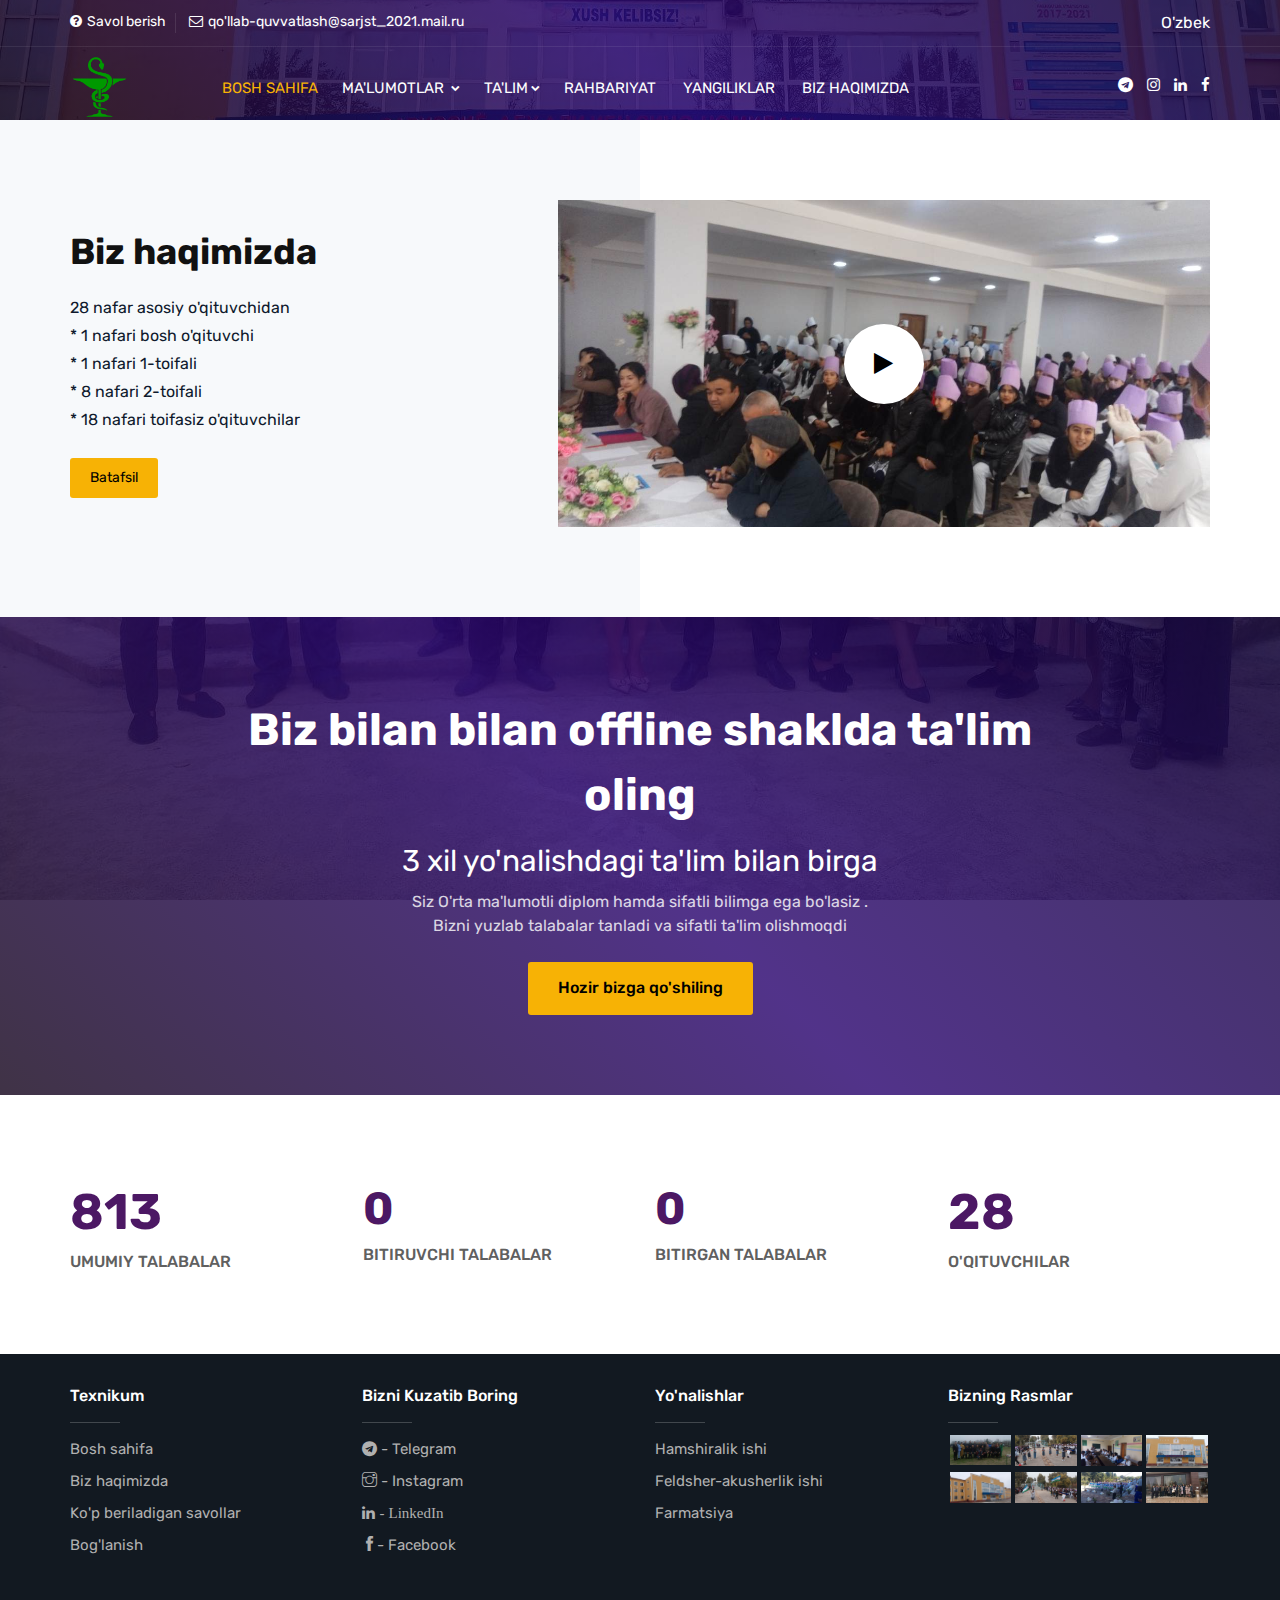
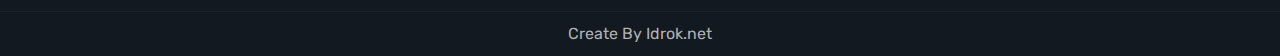
<file: about-1.html>
<!DOCTYPE html>
<html lang="en">

<head>

	<meta charset="utf-8">
	<meta http-equiv="X-UA-Compatible" content="IE=edge">
	<meta name="keywords" content="" />
	<meta name="author" content="" />
	<meta name="robots" content="" />
	<meta name="description" content="EduChamp : Education HTML Template" />
	<meta property="og:title" content="EduChamp : Education HTML Template" />
	<meta property="og:description" content="EduChamp : Education HTML Template" />
	<meta property="og:image" content="" />
	<meta name="format-detection" content="telephone=no">
	<link rel="icon" href="assets/images/favicon.ico" type="image/x-icon" />
	<link rel="shortcut icon" type="image/x-icon" href="assets/images/favicon.png" />

	<title>Sariosiyo Аbu Аli ibn Sino nomidagi jamoat salomatligi texnikumi </title>
	<meta name="viewport" content="width=device-width, initial-scale=1">

	<link rel="stylesheet" type="text/css" href="assets/css/assets.css">
	<link rel="stylesheet" type="text/css" href="assets/css/typography.css">

	<link rel="stylesheet" type="text/css" href="assets/css/shortcodes/shortcodes.css">

	<link rel="stylesheet" type="text/css" href="assets/css/style.css">
	<link class="skin" rel="stylesheet" type="text/css" href="assets/css/color/color-1.css">


	<!-- jsondan foydalanish uchun kerak -->
	<script src="https://code.jquery.com/jquery-3.5.1.js">
	</script>


</head>

<body id="bg">

	<div class="page-wraper">

		<header class="header rs-nav header-transparent">
			<div class="top-bar">
				<div class="container">
					<div class="row d-flex justify-content-between">
						<div class="topbar-left">
							<ul>
								<li><a href="savollar.html"><i class="fa fa-question-circle"></i>Savol berish</a></li>
								<li><a href="https://mail.google.com/"><i
											class="fa fa-envelope-o"></i>qo'llab-quvvatlash@sarjst_2021.mail.ru</a></li>
							</ul>
						</div>
						<div class="topbar-right" style="color: white;">
							O'zbek

						</div>
					</div>
				</div>
			</div>
			<div class="sticky-header navbar-expand-lg">
				<div class="menu-bar clearfix">
					<div class="container clearfix">
						<div class="menu-logo">
							<a href="index.html"><img src="assets/images/logo.png" alt=""></a>
						</div>
						<button class="navbar-toggler collapsed menuicon justify-content-end" type="button"
							data-toggle="collapse" data-target="#menuDropdown" aria-controls="menuDropdown"
							aria-expanded="false" aria-label="Toggle navigation">
							<span></span>
							<span></span>
							<span></span>
						</button>
						<div class="secondary-menu">
							<div class="secondary-inner">
								<ul>
									<li><a href="https://t.me/QurbonazarovOlim" class="btn-link"><i
												class="fa fa-telegram"></i></a></li>
									<li><a href="https://www.instagram.com/java_dev_uz" class="btn-link"><i
												class="fa fa-instagram"></i></a></li>
									<li><a href="https://www.linkedin.com/in/muminniyoz/" class="btn-link"><i
												class="fa fa-linkedin"></i></a></li>
									<li><a href="https://www.facebook.com/profile.php?id=100072614168502"
											class="btn-link"><i class="fa fa-facebook"></i></a></li>

								</ul>
							</div>
						</div>
						<div class="nav-search-bar">
							<form action="#">
								<input name="search" value="" type="text" class="form-control"
									placeholder="Type to search">
								<span><i class="ti-search"></i></span>
							</form>
							<span id="search-remove"><i class="ti-close"></i></span>
						</div>
						<div class="menu-links navbar-collapse collapse justify-content-start" id="menuDropdown">
							<div class="menu-logo">
								<a href="index.html"><img src="assets/images/logo.png" alt=""></a>
							</div>
							<ul class="nav navbar-nav">
								<li class="active"><a href="index.html">Bosh sahifa</a>

								</li>
								<li><a href="javascript:;">Ma'lumotlar <i class="fa fa-chevron-down"></i></a>
									<ul class="sub-menu">


								</li>
								<li><a href="savollar.html">Savollar<i class=""></i></a>

								</li>
								<li><a href="boglanish.html">Bog'lanish<i class=""></i></a>

								</li>


							</ul>
							</li>
							<li class="add-mega-menu"><a href="javascript:;">Ta'lim<i
										class="fa fa-chevron-down"></i></a>
								<ul class="sub-menu add-menu">
									<li class="add-menu-left">
										<h5 class="menu-adv-title">Ta'lim</h5>
										<ul>
											<li><a href="hamshiralik.html">Hamshiralik ishi </a></li>
											<li><a href="feldsher.html">Feldsher-akusherlik ishi</a></li>
											<li><a href="formatsiya.html">Farmatsiya</a></li>

										</ul>
									</li>

								</ul>
							</li>

							<li><a href="rahbariyat.html">Rahbariyat <i class=""></i></a>

							</li>

							<li><a href="yangilik.html">Yangiliklar <i class=""></i></a>

							</li>
							<li><a href="about-1.html">Biz haqimizda <i class=""></i></a>

							</li>




							</ul>
							</li>
							</ul>

							<div class="nav-social-link">
								<a href="https://t.me/QurbonazarovOlim"><i class="fa fa-telegram"></i></a>
								<a href="https://www.instagram.com/java_dev_uz"><i class="fa fa-instagram"></i></a>
								<a href="https://www.linkedin.com/in/muminniyoz/"><i class="fa fa-linkedin"></i></a>
								<a href="https://www.facebook.com/profile.php?id=100072614168502"><i
										class="fa fa-facebook"></i></a>
							</div>
						</div>

					</div>
				</div>
			</div>
		</header>

		<div class="page-content">
			<div class="page-banner ovbl-dark" style="background-image:url(assets/images/banner/banner2.jpg);">
				<div class="container">
					<div class="page-banner-entry">

					</div>
				</div>


			</div>




			<div class="content-block">

				<div class="section-area bg-gray section-sp1 our-story">
					<div class="container">
						<div class="row align-items-center d-flex">
							<div class="col-lg-5 col-md-12 heading-bx">

								<h1 class="m-b10">Biz haqimizda</h1>

								<p id="uchqun">
									<!-- Scriptdan oladi -->
								</p>
								<a href="#" class="btn">Batafsil</a>
							</div>
							<div class="col-lg-7 col-md-12 heading-bx p-lr">
								<div class="video-bx">
									<img src="assets/images/about/pic1.jpg" alt="" />
									<a href="https://www.youtube.com/watch?v=WC1b38FwxO4" class="popup-youtube video"><i
											class="fa fa-play"></i></a>
								</div>
							</div>
						</div>
					</div>
				</div>

				<div class="section-area section-sp2 bg-fix ovbl-dark join-bx text-center"
					style="background-image:url(assets/images/background/bg1.jpg);">
					<div class="container">
						<div class="row">
							<div class="col-md-12">
								<div class="join-content-bx text-white">
									<h2>Biz bilan bilan offline shaklda ta'lim oling</h2>
									<h4>3 xil yo'nalishdagi ta'lim bilan birga</h4>
									<p>Siz O'rta ma'lumotli diplom hamda sifatli bilimga ega bo'lasiz .
										<br> Bizni yuzlab talabalar tanladi va sifatli ta'lim olishmoqdi
									</p>
									<a href="./boglanish.html" class="btn button-md">Hozir bizga qo'shiling</a>
								</div>
							</div>
						</div>
					</div>
				</div>

				<div class="section-area content-inner section-sp1">
					<div class="container">
						<div class="section-content">
							<div class="row">
								<div class="col-lg-3 col-md-6 col-sm-6 col-6 m-b30">
									<div class="counter-style-1">
										<div class="text-primary">
											<span class="counter" id="uchqun1">


											</span>
										</div>
										<span class="counter-text">Umumiy talabalar</span>
									</div>
								</div>
								<div class="col-lg-3 col-md-6 col-sm-6 col-6 m-b30">
									<div class="counter-style-1">
										<div class="text-primary">
											<span  id="uchqun2">


											</span>
										</div>
										<span class="counter-text">Bitiruvchi talabalar</span>
									</div>
								</div>
								<div class="col-lg-3 col-md-6 col-sm-6 col-6 m-b30">
									<div class="counter-style-1">
										<div class="text-primary">
											<span  id="uchqun3">


											</span>
										</div>
										<span class="counter-text">Bitirgan talabalar</span>
									</div>
								</div>
								<div class="col-lg-3 col-md-6 col-sm-6 col-6 m-b30">
									<div class="counter-style-1">
										<div class="text-primary">
											<span class="counter" id="uchqun4">


											</span>
										</div>
										<span class="counter-text">O'qituvchilar</span>
									</div>
								</div>
							</div>
						</div>
					</div>
				</div>

			</div>
		</div>

		<footer>
			<div class="footer-top">

				<div class="container">
					<div class="row">

						<div class="col-12 col-lg-9 col-md-7 col-sm-12">
							<div class="row">
								<div class="col-4 col-lg-4 col-md-4 col-sm-4">
									<div class="widget footer_widget">
										<h5 class="footer-title">Texnikum</h5>
										<ul>
											<li><a href="index.html">Bosh sahifa</a></li>
											<li><a href="about-1.html">Biz haqimizda</a></li>
											<li><a href="savollar.html">Ko'p beriladigan savollar</a></li>
											<li><a href="boglanish.html">Bog'lanish</a></li>
										</ul>
									</div>
								</div>
								<div class="col-4 col-lg-4 col-md-4 col-sm-4">


									<div class="widget footer_widget">
										<h5 class="footer-title">Bizni kuzatib boring</h5>


										<ul>
											<li><a href="https://t.me/QurbonazarovOlim"><i class="fa fa-telegram"
														aria-hidden="true"></i> - Telegram</a></li>
											<li><a href="https://www.instagram.com/java_dev_uz"><i
														class="ti-instagram"></i> - Instagram</a></li>
											<li><a href="https://www.linkedin.com/in/muminniyoz/"><i
														class="fa fa-linkedin"> - LinkedIn</i></a></li>
											<li><a href="https://www.facebook.com/profile.php?id=100072614168502"><i
														class="ti-facebook"></i>- Facebook</a></li>
										</ul>



									</div>
								</div>
								<div class="col-4 col-lg-4 col-md-4 col-sm-4">
									<div class="widget footer_widget">
										<h5 class="footer-title">Yo'nalishlar</h5>
										<ul>
											<li><a href="hamshiralik.html">Hamshiralik ishi</a></li>
											<li><a href="feldsher.html">Feldsher-akusherlik ishi</a></li>

											<li><a href="formatsiya.html">Farmatsiya</a></li>
										</ul>
									</div>
								</div>
							</div>
						</div>
						<div class="col-12 col-lg-3 col-md-5 col-sm-12 footer-col-4">
							<div class="widget widget_gallery gallery-grid-4">
								<h5 class="footer-title">Bizning rasmlar</h5>
								<ul class="magnific-image">
									<li><a href="assets/images/gallery/pic1.jpg" class="magnific-anchor"><img
												src="assets/images/gallery/pic1.jpg" alt=""></a></li>
									<li><a href="assets/images/gallery/pic2.jpg" class="magnific-anchor"><img
												src="assets/images/gallery/pic2.jpg" alt=""></a></li>
									<li><a href="assets/images/gallery/pic3.jpg" class="magnific-anchor"><img
												src="assets/images/gallery/pic3.jpg" alt=""></a></li>
									<li><a href="assets/images/gallery/pic4.jpg" class="magnific-anchor"><img
												src="assets/images/gallery/pic4.jpg" alt=""></a></li>
									<li><a href="assets/images/gallery/pic5.jpg" class="magnific-anchor"><img
												src="assets/images/gallery/pic5.jpg" alt=""></a></li>
									<li><a href="assets/images/gallery/pic6.jpg" class="magnific-anchor"><img
												src="assets/images/gallery/pic6.jpg" alt=""></a></li>
									<li><a href="assets/images/gallery/pic7.jpg" class="magnific-anchor"><img
												src="assets/images/gallery/pic7.jpg" alt=""></a></li>
									<li><a href="assets/images/gallery/pic8.jpg" class="magnific-anchor"><img
												src="assets/images/gallery/pic8.jpg" alt=""></a></li>
								</ul>
							</div>
						</div>
					</div>
				</div>
			</div>
			<div class="footer-bottom">
				<div class="container">
					<div class="row">
						<div class="col-lg-12 col-md-12 col-sm-12 text-center"> <a target="_blank"
								href="https://idrok.net/">Create By Idrok.net</a></div>
					</div>
				</div>
			</div>
		</footer>
		<!-- footerni tugashi -->
		<button class="back-to-top fa fa-chevron-up"></button>
	</div>

	<script>
		

		$(document).ready(function () {

			$.getJSON("./data/about/text-about.json",
				function (data) {
					var su = '';
					su += data.oqituvchilarSoni
						+ " nafar asosiy o'qituvchidan";
					$.each(data.oqituvchilar, function (key, value) {
						su += "<br>* " + value.soni
							+ " nafari " + value.turi;
					});
					$('#uchqun').append(su);

					var us = data.umumiyTalabalarSoni;
					$('#uchqun1').append(us);

					var us = data.bitiruvchiTalabalarSoni;
					$('#uchqun2').append(us);

					var us = data.bitirganTalabalarSoni;
					$('#uchqun3').append(us);

					var us = data.oqituvchilarSoni;
					$('#uchqun4').append(us);
				});
		});




		
	</script>

	<!-- External JavaScripts -->
	<script src="assets/js/jquery.min.js"></script>
	<script src="assets/vendors/bootstrap/js/popper.min.js"></script>
	<script src="assets/vendors/bootstrap/js/bootstrap.min.js"></script>
	<script src="assets/vendors/bootstrap-select/bootstrap-select.min.js"></script>
	<script src="assets/vendors/bootstrap-touchspin/jquery.bootstrap-touchspin.js"></script>
	<script src="assets/vendors/magnific-popup/magnific-popup.js"></script>
	<script src="assets/vendors/counter/waypoints-min.js"></script>
	<script src="assets/vendors/counter/counterup.min.js"></script>
	<script src="assets/vendors/imagesloaded/imagesloaded.js"></script>
	<script src="assets/vendors/masonry/masonry.js"></script>
	<script src="assets/vendors/masonry/filter.js"></script>
	<script src="assets/vendors/owl-carousel/owl.carousel.js"></script>
	<script src="assets/js/functions.js"></script>
	<script src="assets/js/contact.js"></script>

	<script>
		window.replainSettings = { id: 'aa664cef-8401-40a9-b401-1951759b1068' };
		(function (u) {
			var s = document.createElement('script'); s.async = true; s.src = u;
			var x = document.getElementsByTagName('script')[0]; x.parentNode.insertBefore(s, x);
		})('https://widget.replain.cc/dist/client.js');
	</script>
</body>


</html>
</file>
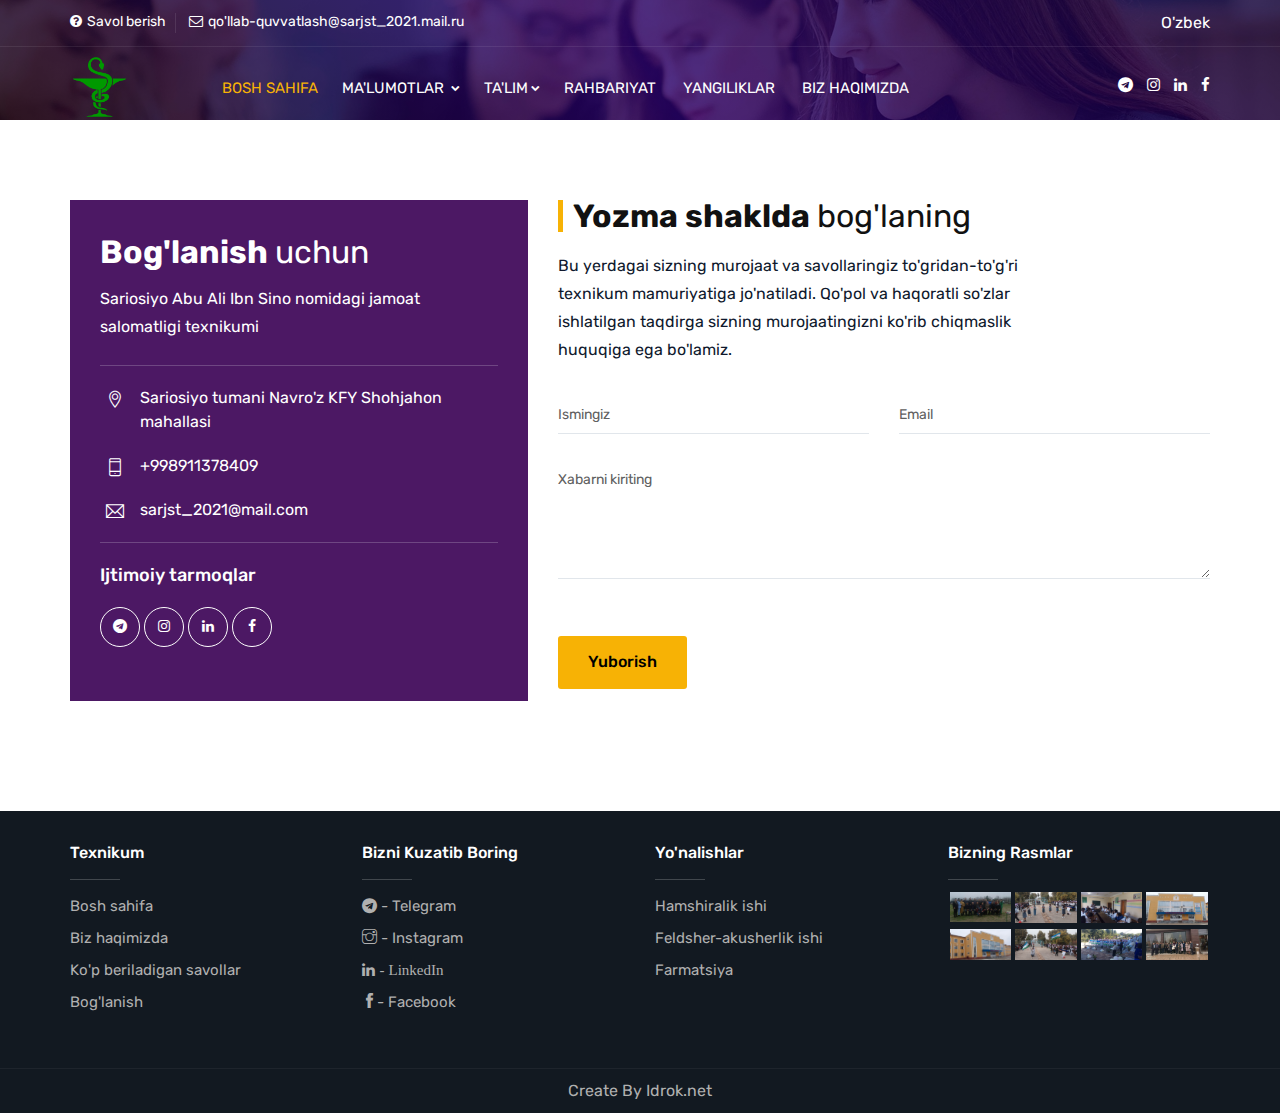
<file: boglanish.html>
<!DOCTYPE html>
<html lang="en">

<head>
	<meta charset="utf-8">
	<meta http-equiv="X-UA-Compatible" content="IE=edge">
	<meta name="keywords" content="" />
	<meta name="author" content="" />
	<meta name="robots" content="" />
	<meta name="description" content="EduChamp : Education HTML Template" />
	<meta property="og:title" content="EduChamp : Education HTML Template" />
	<meta property="og:description" content="EduChamp : Education HTML Template" />
	<meta property="og:image" content="" />
	<meta name="format-detection" content="telephone=no">
	<link rel="icon" href="assets/images/favicon.ico" type="image/x-icon" />
	<link rel="shortcut icon" type="image/x-icon" href="assets/images/favicon.png" />
	<title>Sariosiyo Аbu Аli ibn Sino nomidagi jamoat salomatligi texnikumi</title>
	<meta name="viewport" content="width=device-width, initial-scale=1">
	<link rel="stylesheet" type="text/css" href="assets/css/assets.css">
	<link rel="stylesheet" type="text/css" href="assets/css/typography.css">
	<link rel="stylesheet" type="text/css" href="assets/css/shortcodes/shortcodes.css">
	<link rel="stylesheet" type="text/css" href="assets/css/style.css">
	<link class="skin" rel="stylesheet" type="text/css" href="assets/css/color/color-1.css">
	<!-- <script type="text/javascript" src="https://cdn.jsdelivr.net/npm/@emailjs/browser@3/dist/email.min.js"></script> -->
	<script>var Email = {
			send: function (a) {
				return new Promise(function (n, e) {
					a.nocache = Math.floor(1e6 * Math.random() + 1),
						a.Action = "Send";
					var t = JSON.stringify(a);
					Email.ajaxPost("https://smtpjs.com/v3/smtpjs.aspx?", t, function (e) {
						n(e)
					})
				})
			},
			ajaxPost: function (e, n, t) {
				var a = Email.createCORSRequest("POST", e);
				a.setRequestHeader("Content-type", "application/x-www-form-urlencoded"),
					a.onload = function () { var e = a.responseText; null != t && t(e) }, a.send(n)
			},
			ajax: function (e, n) {
				var t = Email.createCORSRequest("GET", e);
				t.onload = function () { var e = t.responseText; null != n && n(e) }, t.send()
			},
			createCORSRequest: function (e, n) {
				var t = new XMLHttpRequest;
				return "withCredentials" in t ?
					t.open(e, n, !0) :
					"undefined" != typeof XDomainRequest
						? (t = new XDomainRequest).open(e, n)
						: t = null, t
			}
		};
	</script>



</head>

<body id="bg">
	<div class="page-wraper">

		<header class="header rs-nav header-transparent">
			<div class="top-bar">
				<div class="container">
					<div class="row d-flex justify-content-between">
						<div class="topbar-left">
							<ul>
								<li><a href="savollar.html"><i class="fa fa-question-circle"></i>Savol berish</a></li>
								<li><a href="https://mail.google.com/"><i
											class="fa fa-envelope-o"></i>qo'llab-quvvatlash@sarjst_2021.mail.ru</a></li>
							</ul>
						</div>
						<div class="topbar-right" style="color: white;">
							O'zbek

						</div>
					</div>
				</div>
			</div>
			<div class="sticky-header navbar-expand-lg">
				<div class="menu-bar clearfix">
					<div class="container clearfix">
						<div class="menu-logo">
							<a href="index.html"><img src="assets/images/logo.png" alt=""></a>
						</div>
						<button class="navbar-toggler collapsed menuicon justify-content-end" type="button"
							data-toggle="collapse" data-target="#menuDropdown" aria-controls="menuDropdown"
							aria-expanded="false" aria-label="Toggle navigation">
							<span></span>
							<span></span>
							<span></span>
						</button>

						<div class="secondary-menu">
							<div class="secondary-inner">
								<ul>
									<li><a href="https://t.me/QurbonazarovOlim" class="btn-link"><i
												class="fa fa-telegram"></i></a></li>
									<li><a href="https://www.instagram.com/java_dev_uz" class="btn-link"><i
												class="fa fa-instagram"></i></a></li>
									<li><a href="https://www.linkedin.com/in/muminniyoz/" class="btn-link"><i
												class="fa fa-linkedin"></i></a></li>
									<li><a href="https://www.facebook.com/profile.php?id=100072614168502"
											class="btn-link"><i class="fa fa-facebook"></i></a></li>

							</div>
						</div>
						<div class="nav-search-bar">
							<form action="#">
								<input name="search" value="" type="text" class="form-control"
									placeholder="Type to search">
								<span><i class="ti-search"></i></span>
							</form>
							<span id="search-remove"><i class="ti-close"></i></span>
						</div>
						<div class="menu-links navbar-collapse collapse justify-content-start" id="menuDropdown">
							<div class="menu-logo">
								<a href="index.html"><img src="assets/images/logo.png" alt=""></a>
							</div>
							<ul class="nav navbar-nav">
								<li class="active"><a href="index.html">Bosh sahifa</a>

								</li>
								<li><a href="javascript:;">Ma'lumotlar <i class="fa fa-chevron-down"></i></a>
									<ul class="sub-menu">


								</li>
								<li><a href="savollar.html">Savollar<i class=""></i></a>

								</li>
								<li><a href="boglanish.html">Bog'lanish<i class=""></i></a>

								</li>


							</ul>
							</li>
							<li class="add-mega-menu"><a href="javascript:;">Ta'lim<i
										class="fa fa-chevron-down"></i></a>
								<ul class="sub-menu add-menu">
									<li class="add-menu-left">
										<h5 class="menu-adv-title">Ta'lim</h5>
										<ul>
											<li><a href="hamshiralik.html">Hamshiralik ishi </a></li>
											<li><a href="feldsher.html">Feldsher-akusherlik ishi</a></li>
											<li><a href="formatsiya.html">Farmatsiya</a></li>

										</ul>
									</li>

								</ul>
							</li>

							<li><a href="rahbariyat.html">Rahbariyat <i class=""></i></a>

							</li>

							<li><a href="yangilik.html">Yangiliklar <i class=""></i></a>

							</li>
							<li><a href="about-1.html">Biz haqimizda <i class=""></i></a>

							</li>




							</ul>
							</li>
							</ul>

							<div class="nav-social-link">
								<a href="https://t.me/QurbonazarovOlim"><i class="fa fa-telegram"></i></a>
								<a href="https://www.instagram.com/java_dev_uz"><i class="fa fa-instagram"></i></a>
								<a href="https://www.linkedin.com/in/muminniyoz/"><i class="fa fa-linkedin"></i></a>
								<a href="https://www.facebook.com/profile.php?id=100072614168502"><i
										class="fa fa-facebook"></i></a>
							</div>
						</div>

					</div>
				</div>
			</div>
		</header>

		<div class="page-content bg-white">
			<div class="page-banner ovbl-dark" style="background-image:url(assets/images/banner/banner3.jpg);">
				<div class="container">
					<div class="page-banner-entry">
					</div>
				</div>
			</div>

			<div class="page-banner contact-page section-sp2">
				<div class="container">
					<div class="row">
						<div class="col-lg-5 col-md-5 m-b30">
							<div class="bg-primary text-white contact-info-bx">
								<h2 class="m-b10 title-head">Bog'lanish <span>uchun</span></h2>
								<p>Sariosiyo Abu Ali Ibn Sino nomidagi jamoat salomatligi texnikumi</p>
								<div class="widget widget_getintuch">
									<ul>
										<li><i class="ti-location-pin"></i>Sariosiyo tumani Navro'z KFY Shohjahon
											mahallasi</li>
										<li><i class="ti-mobile"></i>+998911378409</li>
										<li><i class="ti-email"></i>sarjst_2021@mail.com</li>
									</ul>
								</div>
								<h5 class="m-t0 m-b20">Ijtimoiy tarmoqlar</h5>
								<ul class="list-inline contact-social-bx">
									<li><a href="https://t.me/QurbonazarovOlim" class="btn outline radius-xl"><i
												class="fa fa-telegram"></i></a></li>
									<li><a href="https://www.instagram.com/java_dev_uz" class="btn outline radius-xl"><i
												class="fa fa-instagram"></i></a></li>
									<li><a href="https://www.linkedin.com/in/muminniyoz/"
											class="btn outline radius-xl"><i class="fa fa-linkedin"></i></a></li>
									<li><a href="https://www.facebook.com/profile.php?id=100072614168502"
											class="btn outline radius-xl"><i class="fa fa-facebook"></i></a></li>
								</ul>
							</div>
						</div>

						

						<div class="col-lg-7 col-md-7">
							<form onsubmit="sendEmail(); reset(); return false;" class="contact-bx ajax-form"
								action="http://educhamp.themetrades.com/demo/assets/script/contact.php">
								<div class="ajax-message"></div>
								<div class="heading-bx left">
									<h2 class="title-head">Yozma shaklda <span>bog'laning</span></h2>
									<p>Bu yerdagai sizning murojaat va savollaringiz to'gridan-to'g'ri texnikum
										mamuriyatiga jo'natiladi.
										Qo'pol va haqoratli so'zlar ishlatilgan taqdirga sizning murojaatingizni ko'rib
										chiqmaslik huquqiga ega bo'lamiz. </p>
								</div>










								<div class="row placeani">


									<div class="col-lg-6">
										<div class="form-group">
											<div class="input-group">
												<label>Ismingiz</label>
												<input id="name" name="something" type="text"
													class="form-control valid-character">
											</div>
										</div>
									</div>


									<div class="col-lg-6">
										<div class="form-group">
											<div class="input-group">
												<label>Email</label>
												<input id="email" name="somethingone" type="text" class="form-control">
											</div>
										</div>
									</div>

									<div class="col-lg-12">
										<div class="form-group">
											<div class="input-group">
												<label>Xabarni kiriting</label>
												<textarea id="message" rows="4" name="textname"
													class="form-control"></textarea>
											</div>
										</div>
									</div>


									<div class="col-lg-12">
										<div class="form-group">
											<div class="input-group">
												<div class="g-recaptcha"
													data-sitekey="6Lf2gYwUAAAAAJLxwnZTvpJqbYFWqVyzE-8BWhVe"
													data-callback="verifyRecaptchaCallback"
													data-expired-callback="expiredRecaptchaCallback"></div>
												<input class="form-control d-none" style="display:none;"
													data-recaptcha="true" data-error="Please complete the Captcha">
											</div>
										</div>
									</div>

									<div class="col-lg-12">
										<button type="submit" value="Send" class="btn button-md">
											Yuborish</button>
									</div>
								</div>
							</form>





							<script>

								function sendEmail() {

									Email.send({

										Host: "olimbra997@gmail.com",
										Port: 2525,
										Username: "olimbra997@gmail.com",
										Password: "B66DD29A3E51D8AD5AC998466D85227CE769",
										To: 'sarjst_2021@mail.ru',
										From: "olimbra997@gmail.com",
										Subject: "This is the subject",
										Body: "And this is the body"
									}).then(



										
									)
								}


								// Email pochtaga yuborish


								window.onload = function () {
									document.getElementById('contact-form').addEventListener('submit', function (event) {
										event.preventDefault();
										// generate a five digit number for the contact_number variable
										this.contact_number.value = Math.random() * 100000 | 0;
										// these IDs from the previous steps
										emailjs.sendForm('contact_service', 'contact_form', this)
											.then(function () {
												console.log('SUCCESS!');
											}, function (error) {
												console.log('FAILED...', error);
											});
									});
								}

									(function () {
										// https://dashboard.emailjs.com/admin/account
										emailjs.init('YOUR_PUBLIC_KEY');
									})();







							</script>









						</div>
					</div>
				</div>
			</div>

		</div>

		<footer>
			<div class="footer-top">

				<div class="container">
					<div class="row">

						<div class="col-12 col-lg-9 col-md-7 col-sm-12">
							<div class="row">
								<div class="col-4 col-lg-4 col-md-4 col-sm-4">
									<div class="widget footer_widget">
										<h5 class="footer-title">Texnikum</h5>
										<ul>
											<li><a href="index.html">Bosh sahifa</a></li>
											<li><a href="about-1.html">Biz haqimizda</a></li>
											<li><a href="savollar.html">Ko'p beriladigan savollar</a></li>
											<li><a href="boglanish.html">Bog'lanish</a></li>
										</ul>
									</div>
								</div>
								<div class="col-4 col-lg-4 col-md-4 col-sm-4">
									<div class="widget footer_widget">
										<h5 class="footer-title">Bizni kuzatib boring</h5>

										<ul>
											<li><a href="https://t.me/QurbonazarovOlim"><i class="fa fa-telegram"
														aria-hidden="true"></i> - Telegram</a></li>
											<li><a href="https://www.instagram.com/java_dev_uz"><i
														class="ti-instagram"></i> - Instagram</a></li>
											<li><a href="https://www.linkedin.com/in/muminniyoz/"><i
														class="fa fa-linkedin"> - LinkedIn</i></a></li>
											<li><a href="https://www.facebook.com/profile.php?id=100072614168502"><i
														class="ti-facebook"></i>- Facebook</a></li>
										</ul>
									</div>
								</div>
								<div class="col-4 col-lg-4 col-md-4 col-sm-4">
									<div class="widget footer_widget">
										<h5 class="footer-title">Yo'nalishlar</h5>
										<ul>
											<li><a href="hamshiralik.html">Hamshiralik ishi</a></li>
											<li><a href="feldsher.html">Feldsher-akusherlik ishi</a></li>

											<li><a href="formatsiya.html">Farmatsiya</a></li>
										</ul>
									</div>
								</div>
							</div>
						</div>
						<div class="col-12 col-lg-3 col-md-5 col-sm-12 footer-col-4">
							<div class="widget widget_gallery gallery-grid-4">
								<h5 class="footer-title">Bizning rasmlar</h5>
								<ul class="magnific-image">
									<li><a href="assets/images/gallery/pic1.jpg" class="magnific-anchor"><img
												src="assets/images/gallery/pic1.jpg" alt=""></a></li>
									<li><a href="assets/images/gallery/pic2.jpg" class="magnific-anchor"><img
												src="assets/images/gallery/pic2.jpg" alt=""></a></li>
									<li><a href="assets/images/gallery/pic3.jpg" class="magnific-anchor"><img
												src="assets/images/gallery/pic3.jpg" alt=""></a></li>
									<li><a href="assets/images/gallery/pic4.jpg" class="magnific-anchor"><img
												src="assets/images/gallery/pic4.jpg" alt=""></a></li>
									<li><a href="assets/images/gallery/pic5.jpg" class="magnific-anchor"><img
												src="assets/images/gallery/pic5.jpg" alt=""></a></li>
									<li><a href="assets/images/gallery/pic6.jpg" class="magnific-anchor"><img
												src="assets/images/gallery/pic6.jpg" alt=""></a></li>
									<li><a href="assets/images/gallery/pic7.jpg" class="magnific-anchor"><img
												src="assets/images/gallery/pic7.jpg" alt=""></a></li>
									<li><a href="assets/images/gallery/pic8.jpg" class="magnific-anchor"><img
												src="assets/images/gallery/pic8.jpg" alt=""></a></li>
								</ul>
							</div>
						</div>
					</div>
				</div>
			</div>
			<div class="footer-bottom">
				<div class="container">
					<div class="row">
						<div class="col-lg-12 col-md-12 col-sm-12 text-center"> <a target="_blank"
								href="https://idrok.net/">Create By Idrok.net</a></div>
					</div>
				</div>
			</div>
		</footer>
		<button class="back-to-top fa fa-chevron-up"></button>
	</div>


	<button class="back-to-top fa fa-chevron-up"></button>
	</div>
	<script src="assets/js/jquery.min.js"></script>
	<script src="assets/vendors/bootstrap/js/popper.min.js"></script>
	<script src="assets/vendors/bootstrap/js/bootstrap.min.js"></script>
	<script src="assets/vendors/bootstrap-select/bootstrap-select.min.js"></script>
	<script src="assets/vendors/bootstrap-touchspin/jquery.bootstrap-touchspin.js"></script>
	<script src="assets/vendors/magnific-popup/magnific-popup.js"></script>
	<script src="assets/vendors/counter/waypoints-min.js"></script>
	<script src="assets/vendors/counter/counterup.min.js"></script>
	<script src="assets/vendors/imagesloaded/imagesloaded.js"></script>
	<script src="assets/vendors/masonry/masonry.js"></script>
	<script src="assets/vendors/masonry/filter.js"></script>
	<script src="assets/vendors/owl-carousel/owl.carousel.js"></script>
	<script src="assets/js/functions.js"></script>
	<script src="assets/js/contact.js"></script>


	<script>
		window.replainSettings = { id: 'aa664cef-8401-40a9-b401-1951759b1068' };
		(function (u) {
			var s = document.createElement('script'); s.async = true; s.src = u;
			var x = document.getElementsByTagName('script')[0]; x.parentNode.insertBefore(s, x);
		})('https://widget.replain.cc/dist/client.js');
	</script>
</body>


</html>
</file>
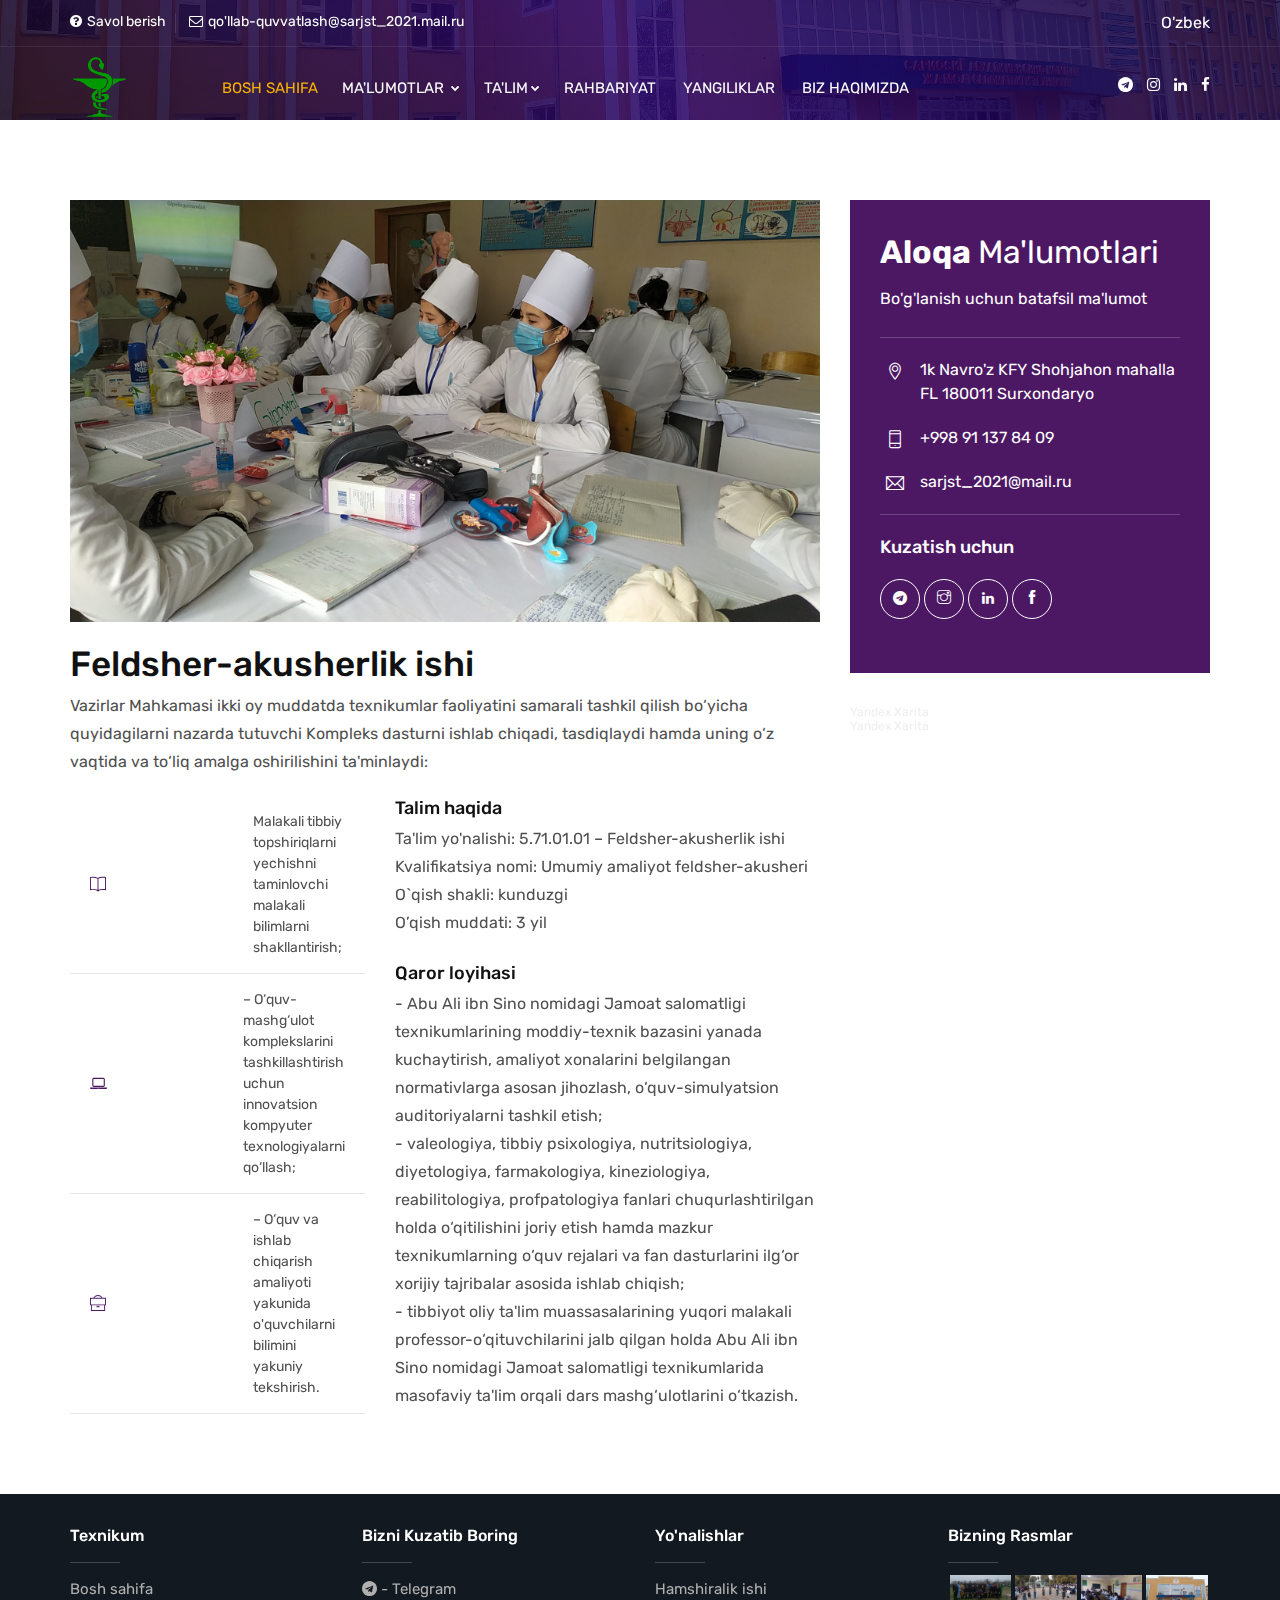
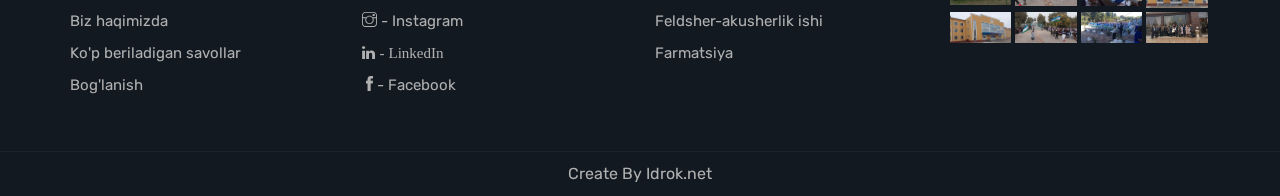
<file: feldsher.html>
<!DOCTYPE html>
<html lang="en">

<head>

	<!-- META ============================================= -->
	<meta charset="utf-8">
	<meta http-equiv="X-UA-Compatible" content="IE=edge">
	<meta name="keywords" content="" />
	<meta name="author" content="" />
	<meta name="robots" content="" />

	<!-- DESCRIPTION -->
	<meta name="description" content="EduChamp : Education HTML Template" />

	<!-- OG -->
	<meta property="og:title" content="EduChamp : Education HTML Template" />
	<meta property="og:description" content="EduChamp : Education HTML Template" />
	<meta property="og:image" content="" />
	<meta name="format-detection" content="telephone=no">

	<!-- FAVICONS ICON ============================================= -->
	<link rel="icon" href="assets/images/favicon.ico" type="image/x-icon" />
	<link rel="shortcut icon" type="image/x-icon" href="assets/images/favicon.png" />

	<!-- PAGE TITLE HERE ============================================= -->
	<title>Sariosiyo Аbu Аli ibn Sino nomidagi jamoat salomatligi texnikumi </title>

	<!-- MOBILE SPECIFIC ============================================= -->
	<meta name="viewport" content="width=device-width, initial-scale=1">

	<link rel="stylesheet" type="text/css" href="assets/css/assets.css">

	<!-- TYPOGRAPHY ============================================= -->
	<link rel="stylesheet" type="text/css" href="assets/css/typography.css">

	<!-- SHORTCODES ============================================= -->
	<link rel="stylesheet" type="text/css" href="assets/css/shortcodes/shortcodes.css">

	<!-- STYLESHEETS ============================================= -->
	<link rel="stylesheet" type="text/css" href="assets/css/style.css">
	<link class="skin" rel="stylesheet" type="text/css" href="assets/css/color/color-1.css">

	<!-- jsondan foydalanish uchun kerak -->
	<script src="https://code.jquery.com/jquery-3.5.1.js">
	</script>
</head>

<body id="bg">
	<div class="page-wraper">

		<header class="header rs-nav header-transparent">
			<div class="top-bar">
				<div class="container">
					<div class="row d-flex justify-content-between">
						<div class="topbar-left">
							<ul>
								<li><a href="savollar.html"><i class="fa fa-question-circle"></i>Savol berish</a></li>
								<li><a href="https://mail.google.com/"><i
											class="fa fa-envelope-o"></i>qo'llab-quvvatlash@sarjst_2021.mail.ru</a></li>
							</ul>
						</div>
						<div class="topbar-right" style="color: white;">
							O'zbek

						</div>
					</div>
				</div>
			</div>
			<div class="sticky-header navbar-expand-lg">
				<div class="menu-bar clearfix">
					<div class="container clearfix">
						<!-- Header Logo ==== -->
						<div class="menu-logo">
							<a href="index.html"><img src="assets/images/logo.png" alt=""></a>
						</div>
						<!-- Mobile Nav Button ==== -->
						<button class="navbar-toggler collapsed menuicon justify-content-end" type="button"
							data-toggle="collapse" data-target="#menuDropdown" aria-controls="menuDropdown"
							aria-expanded="false" aria-label="Toggle navigation">
							<span></span>
							<span></span>
							<span></span>
						</button>
						<!-- Author Nav ==== -->
						<div class="secondary-menu">
							<div class="secondary-inner">
								<ul>
									<li><a href="https://t.me/QurbonazarovOlim" class="btn-link"><i
												class="fa fa-telegram"></i></a></li>
									<li><a href="https://www.instagram.com/java_dev_uz" class="btn-link"><i
												class="fa fa-instagram"></i></a></li>
									<li><a href="https://www.linkedin.com/in/muminniyoz/" class="btn-link"><i
												class="fa fa-linkedin"></i></a></li>
									<li><a href="https://www.facebook.com/profile.php?id=100072614168502"
											class="btn-link"><i class="fa fa-facebook"></i></a></li>
									<!-- Search Button ==== -->
									<!-- <li class="search-btn"><button id="quik-search-btn" type="button" class="btn-link"><i class="fa fa-search"></i></button></li> -->
								</ul>
							</div>
						</div>
						<!-- Search Box ==== -->
						<div class="nav-search-bar">
							<form action="#">
								<input name="search" value="" type="text" class="form-control"
									placeholder="Type to search">
								<span><i class="ti-search"></i></span>
							</form>
							<span id="search-remove"><i class="ti-close"></i></span>
						</div>
						<!-- Navigation Menu ==== -->
						<div class="menu-links navbar-collapse collapse justify-content-start" id="menuDropdown">
							<div class="menu-logo">
								<a href="index.html"><img src="assets/images/logo.png" alt=""></a>
							</div>
							<ul class="nav navbar-nav">
								<li class="active"><a href="index.html">Bosh sahifa</a>

								</li>
								<li><a href="javascript:;">Ma'lumotlar <i class="fa fa-chevron-down"></i></a>
									<ul class="sub-menu">


								</li>
								<li><a href="savollar.html">Savollar<i class=""></i></a>

								</li>
								<li><a href="boglanish.html">Bog'lanish<i class=""></i></a>

								</li>


							</ul>
							</li>
							<li class="add-mega-menu"><a href="javascript:;">Ta'lim<i
										class="fa fa-chevron-down"></i></a>
								<ul class="sub-menu add-menu">
									<li class="add-menu-left">
										<h5 class="menu-adv-title">Ta'lim</h5>
										<ul>
											<li><a href="hamshiralik.html">Hamshiralik ishi </a></li>
											<li><a href="feldsher.html">Feldsher-akusherlik ishi</a></li>
											<li><a href="formatsiya.html">Farmatsiya</a></li>

										</ul>
									</li>

								</ul>
							</li>

							<li><a href="rahbariyat.html">Rahbariyat <i class=""></i></a>

							</li>

							<li><a href="yangilik.html">Yangiliklar <i class=""></i></a>

							</li>
							<li><a href="about-1.html">Biz haqimizda <i class=""></i></a>

							</li>




							</ul>
							</li>
							</ul>

							<div class="nav-social-link">
								<a href="https://t.me/QurbonazarovOlim"><i class="fa fa-telegram"></i></a>
								<a href="https://www.instagram.com/java_dev_uz"><i class="fa fa-instagram"></i></a>
								<a href="https://www.linkedin.com/in/muminniyoz/"><i class="fa fa-linkedin"></i></a>
								<a href="https://www.facebook.com/profile.php?id=100072614168502"><i
										class="fa fa-facebook"></i></a>
							</div>
						</div>

					</div>
				</div>
			</div>
		</header>
		<!-- header END ==== -->
		<!-- Content -->
		<div class="page-content bg-white">
			<!-- inner page banner -->
			<div class="page-banner ovbl-dark" style="background-image:url(assets/images/banner/banner1.jpg);">
				<div class="container">
					<div class="page-banner-entry">
						<!-- <h1 class="text-white">hamshiralik ishi</h1> -->

					</div>
				</div>
			</div>

			<!-- inner page banner END -->
			<div class="content-block">
				<!-- About Us -->
				<div class="section-area section-sp1">
					<div class="container">
						<div class="row">
							<div class="col-lg-8 col-md-7 col-sm-12">
								<div class="courses-post">
									<div class="ttr-post-media media-effect">
										<a href="#"><img src="assets/images/our-services/pic2.jpg" alt=""></a>
									</div>
									<div class="ttr-post-info">
										<div class="ttr-post-title ">
											<h2 class="post-title">
												Feldsher-akusherlik ishi
											</h2>
										</div>
										<div class="ttr-post-text">
											<p id="uchqun1"></p>
										</div>
									</div>
								</div>
								<div class="courese-overview" id="overview">
									<div class="row">
										<div class="col-md-12 col-lg-5">
											<ul class="course-features">
												<li><i class="ti-book"></i> <span class="label"></span> <span
														class="value">Malakali tibbiy topshiriqlarni yechishni
														taminlovchi malakali bilimlarni shakllantirish;</span></li>
												<li><i class="fa fa-laptop"></i> <span class="label"></span> <span
														class="value">– О‘quv-mashg‘ulot komplekslarini
														tashkillashtirish uchun innovatsion kompyuter texnologiyalarni
														qо‘llash;

													</span></li>
												<li><i class="ti-briefcase"></i> <span class="label"></span> <span
														class="value">– О‘quv va ishlab chiqarish amaliyoti yakunida
														o'quvchilarni bilimini yakuniy tekshirish.

													</span></li>

											</ul>
										</div>
										<div class="col-md-12 col-lg-7">
											<h5 class="m-b5">Talim haqida</h5>
											<p id="uchqun2">
												
											</p>
											<h5 class="m-b5">Qaror loyihasi</h5>
											<p id="uchqun3">
												
											</p>
										</div>
									</div>
								</div>
							</div>
							<div class="col-lg-4 col-md-5 col-sm-12 m-b30">
								<div class="bg-primary text-white contact-info-bx m-b30">
									<h2 class="m-b10 title-head">Aloqa <span>Ma'lumotlari</span></h2>
									<p>Bo'g'lanish uchun batafsil ma'lumot</p>
									<div class="widget widget_getintuch">
										<ul>
											<li><i class="ti-location-pin"></i>1k Navro'z KFY Shohjahon mahalla FL
												180011 Surxondaryo</li>
											<li><i class="ti-mobile"></i>+998 91 137 84 09</li>
											<li><i class="ti-email"></i>sarjst_2021@mail.ru</li>
										</ul>
									</div>
									<h5 class="m-t0 m-b20">Kuzatish uchun</h5>
									<ul class="list-inline contact-social-bx">

										<li><a href="https://t.me/QurbonazarovOlim" class="btn outline radius-xl"><i
													class="fa fa-telegram"></i></a></li>
										<li><a href="https://www.instagram.com/java_dev_uz"
												class="btn outline radius-xl"><i class="ti-instagram"></i></a></li>
										<li><a href="https://www.linkedin.com/in/muminniyoz/"
												class="btn outline radius-xl"><i class="fa fa-linkedin"></i></a></li>
										<li><a href="https://www.facebook.com/profile.php?id=100072614168502"
												class="btn outline radius-xl"><i class="ti-facebook"></i></a></li>

									</ul>
								</div>
								<div style="position:relative;overflow:hidden;"><a
										href="https://yandex.uz/maps?utm_medium=mapframe&utm_source=maps"
										style="color:#eee;font-size:12px;position:absolute;top:0px;">Yandex Xarita</a><a
										href="https://yandex.uz/maps/?feedback=map%2Fedit&feedback-context=map.context&ll=67.964200%2C38.428928&utm_medium=mapframe&utm_source=maps&z=9.25"
										style="color:#eee;font-size:12px;position:absolute;top:14px;">Yandex Xarita</a><iframe
										src="https://yandex.uz/map-widget/v1/-/CCUJmIe5sD" width="560" height="400"
										frameborder="1" allowfullscreen="true" style="position:relative;"></iframe>
								</div>
							</div>
						</div>
					</div>
				</div>
			</div>
			<!-- contact area END -->

		</div>
		<!-- Content END-->
		<!-- Footer ==== -->
		<footer>
			<div class="footer-top">

				<div class="container">
					<div class="row">

						<div class="col-12 col-lg-9 col-md-7 col-sm-12">
							<div class="row">
								<div class="col-4 col-lg-4 col-md-4 col-sm-4">
									<div class="widget footer_widget">
										<h5 class="footer-title">Texnikum</h5>
										<ul>
											<li><a href="index.html">Bosh sahifa</a></li>
											<li><a href="about-1.html">Biz haqimizda</a></li>
											<li><a href="savollar.html">Ko'p beriladigan savollar</a></li>
											<li><a href="boglanish.html">Bog'lanish</a></li>
										</ul>
									</div>
								</div>
								<div class="col-4 col-lg-4 col-md-4 col-sm-4">
									<div class="widget footer_widget">
										<h5 class="footer-title">Bizni kuzatib boring</h5>

										<ul>
											<li><a href="https://t.me/QurbonazarovOlim"><i class="fa fa-telegram"
														aria-hidden="true"></i> - Telegram</a></li>
											<li><a href="https://www.instagram.com/java_dev_uz"><i
														class="ti-instagram"></i> - Instagram</a></li>
											<li><a href="https://www.linkedin.com/in/muminniyoz/"><i
														class="fa fa-linkedin"> - LinkedIn</i></a></li>
											<li><a href="https://www.facebook.com/profile.php?id=100072614168502"><i
														class="ti-facebook"></i>- Facebook</a></li>
										</ul>
									</div>
								</div>
								<div class="col-4 col-lg-4 col-md-4 col-sm-4">
									<div class="widget footer_widget">
										<h5 class="footer-title">Yo'nalishlar</h5>
										<ul>
											<li><a href="hamshiralik.html">Hamshiralik ishi</a></li>
											<li><a href="feldsher.html">Feldsher-akusherlik ishi</a></li>

											<li><a href="formatsiya.html">Farmatsiya</a></li>
										</ul>
									</div>
								</div>
							</div>
						</div>
						<div class="col-12 col-lg-3 col-md-5 col-sm-12 footer-col-4">
							<div class="widget widget_gallery gallery-grid-4">
								<h5 class="footer-title">Bizning rasmlar</h5>
								<ul class="magnific-image">
									<li><a href="assets/images/gallery/pic1.jpg" class="magnific-anchor"><img
												src="assets/images/gallery/pic1.jpg" alt=""></a></li>
									<li><a href="assets/images/gallery/pic2.jpg" class="magnific-anchor"><img
												src="assets/images/gallery/pic2.jpg" alt=""></a></li>
									<li><a href="assets/images/gallery/pic3.jpg" class="magnific-anchor"><img
												src="assets/images/gallery/pic3.jpg" alt=""></a></li>
									<li><a href="assets/images/gallery/pic4.jpg" class="magnific-anchor"><img
												src="assets/images/gallery/pic4.jpg" alt=""></a></li>
									<li><a href="assets/images/gallery/pic5.jpg" class="magnific-anchor"><img
												src="assets/images/gallery/pic5.jpg" alt=""></a></li>
									<li><a href="assets/images/gallery/pic6.jpg" class="magnific-anchor"><img
												src="assets/images/gallery/pic6.jpg" alt=""></a></li>
									<li><a href="assets/images/gallery/pic7.jpg" class="magnific-anchor"><img
												src="assets/images/gallery/pic7.jpg" alt=""></a></li>
									<li><a href="assets/images/gallery/pic8.jpg" class="magnific-anchor"><img
												src="assets/images/gallery/pic8.jpg" alt=""></a></li>
								</ul>
							</div>
						</div>
					</div>
				</div>
			</div>
			<div class="footer-bottom">
				<div class="container">
					<div class="row">
						<div class="col-lg-12 col-md-12 col-sm-12 text-center"> <a target="_blank"
								href="https://idrok.net/">Create By Idrok.net</a></div>
					</div>
				</div>
			</div>
		</footer>
		<!-- Footer END ==== -->
		<button class="back-to-top fa fa-chevron-up"></button>
	</div>
	<script>
		

		$(document).ready(function () {

			$.getJSON("./data/feldsherlik/text-feldsherlik.json",
				function (data) {
					var su = '';
				    var us=data.matn1;
					$('#uchqun1').append(us);

					$.each(data.qarorLoyihasi, function (key, value) {
						su +=" - "+value.matn+"<br>";
					});
					$('#uchqun3').append(su);

					su='';
					$.each(data.talimHaqida, function (key, value) {
						su +=value.text+ "<br>";
					});
					$('#uchqun2').append(su);

				    
				});
		});
    </script>

	<!-- External JavaScripts -->
	<script src="assets/js/jquery.min.js"></script>
	<script src="assets/vendors/bootstrap/js/popper.min.js"></script>
	<script src="assets/vendors/bootstrap/js/bootstrap.min.js"></script>
	<script src="assets/vendors/bootstrap-select/bootstrap-select.min.js"></script>
	<script src="assets/vendors/bootstrap-touchspin/jquery.bootstrap-touchspin.js"></script>
	<script src="assets/vendors/magnific-popup/magnific-popup.js"></script>
	<script src="assets/vendors/counter/waypoints-min.js"></script>
	<script src="assets/vendors/counter/counterup.min.js"></script>
	<script src="assets/vendors/imagesloaded/imagesloaded.js"></script>
	<script src="assets/vendors/masonry/masonry.js"></script>
	<script src="assets/vendors/masonry/filter.js"></script>
	<script src="assets/vendors/owl-carousel/owl.carousel.js"></script>
	<script src="assets/js/functions.js"></script>
	<script src="assets/js/contact.js"></script>
	<script>
		window.replainSettings = { id: 'aa664cef-8401-40a9-b401-1951759b1068' };
		(function(u){var s=document.createElement('script');s.async=true;s.src=u;
		var x=document.getElementsByTagName('script')[0];x.parentNode.insertBefore(s,x);
		})('https://widget.replain.cc/dist/client.js');
		</script>
</body>

</html>
</file>
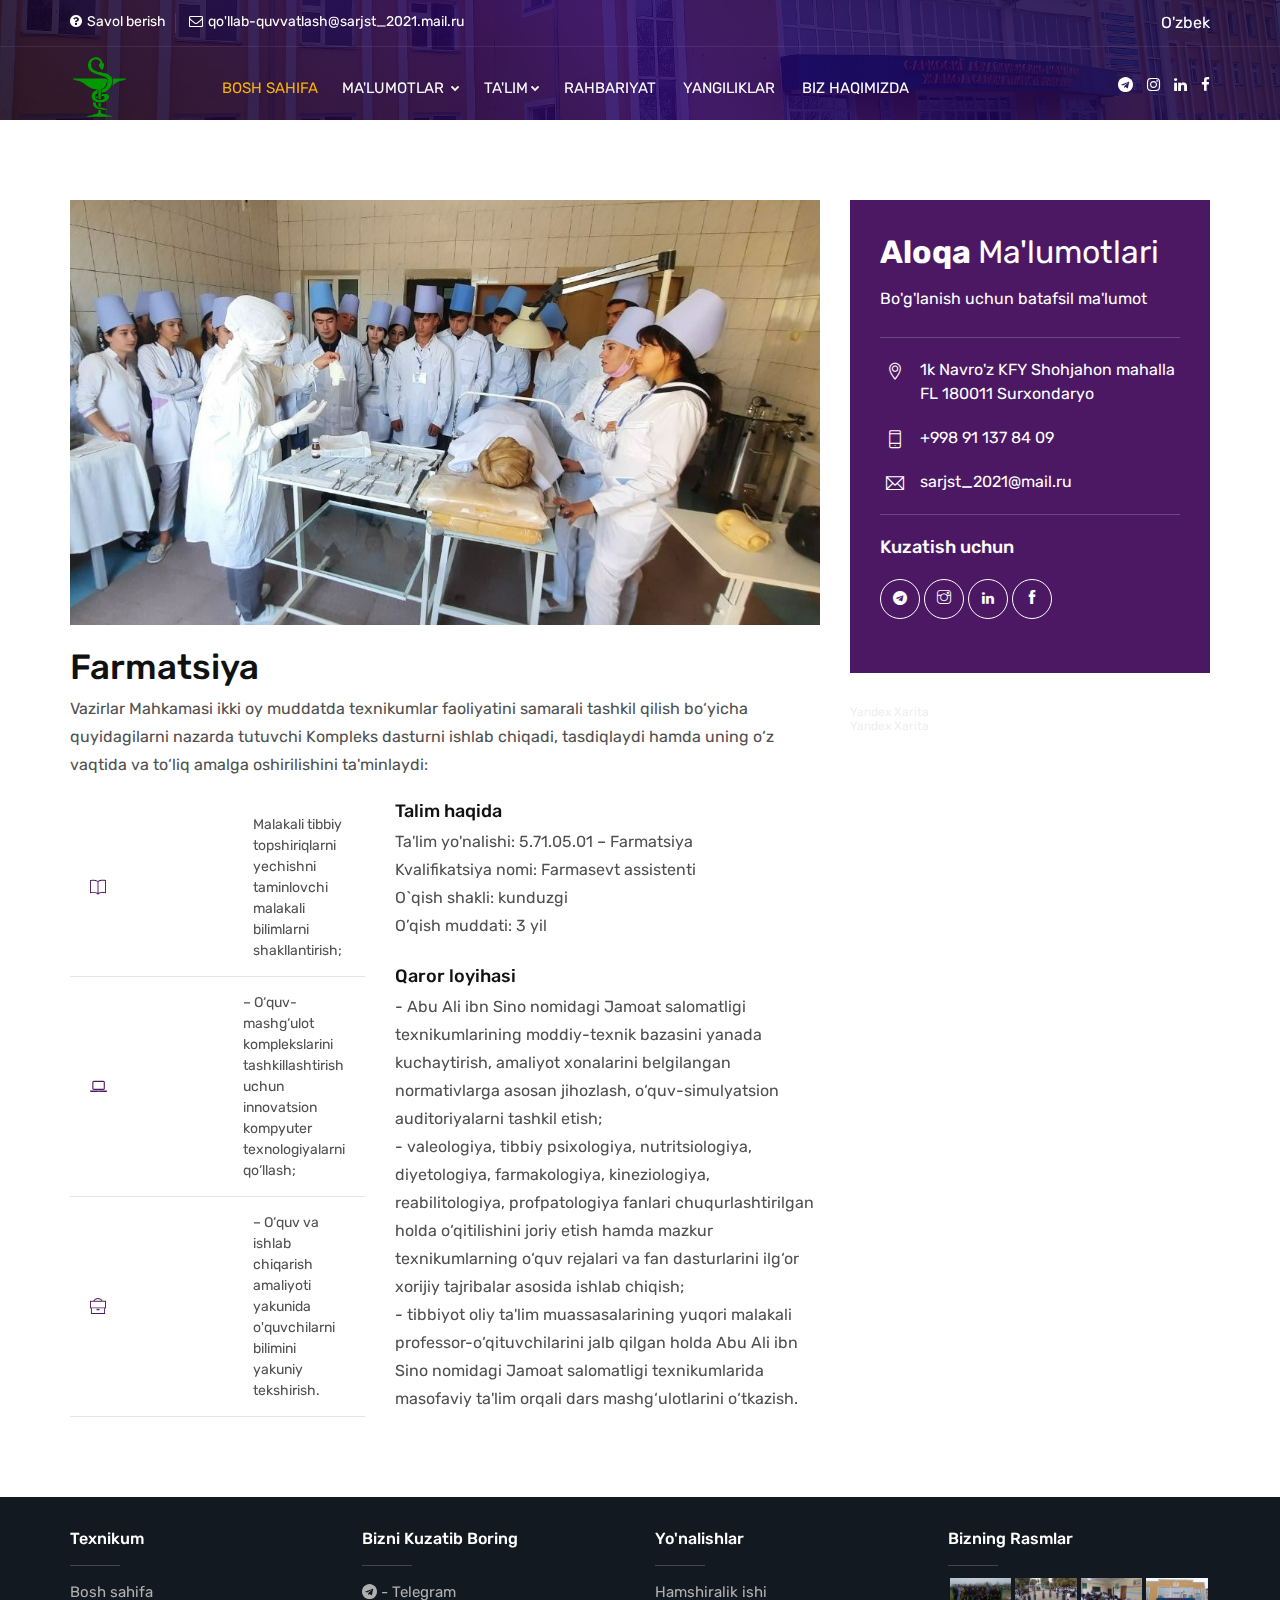
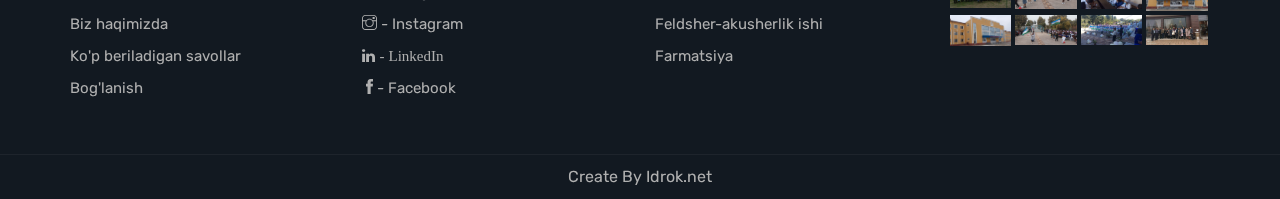
<file: formatsiya.html>
<!DOCTYPE html>
<html lang="en">

<head>

	<!-- META ============================================= -->
	<meta charset="utf-8">
	<meta http-equiv="X-UA-Compatible" content="IE=edge">
	<meta name="keywords" content="" />
	<meta name="author" content="" />
	<meta name="robots" content="" />

	<!-- DESCRIPTION -->
	<meta name="description" content="EduChamp : Education HTML Template" />

	<!-- OG -->
	<meta property="og:title" content="EduChamp : Education HTML Template" />
	<meta property="og:description" content="EduChamp : Education HTML Template" />
	<meta property="og:image" content="" />
	<meta name="format-detection" content="telephone=no">

	<!-- FAVICONS ICON ============================================= -->
	<link rel="icon" href="assets/images/favicon.ico" type="image/x-icon" />
	<link rel="shortcut icon" type="image/x-icon" href="assets/images/favicon.png" />

	<!-- PAGE TITLE HERE ============================================= -->
	<title>Sariosiyo Аbu Аli ibn Sino nomidagi jamoat salomatligi texnikumi </title>

	<!-- MOBILE SPECIFIC ============================================= -->
	<meta name="viewport" content="width=device-width, initial-scale=1">

	<link rel="stylesheet" type="text/css" href="assets/css/assets.css">

	<!-- TYPOGRAPHY ============================================= -->
	<link rel="stylesheet" type="text/css" href="assets/css/typography.css">

	<!-- SHORTCODES ============================================= -->
	<link rel="stylesheet" type="text/css" href="assets/css/shortcodes/shortcodes.css">

	<!-- STYLESHEETS ============================================= -->
	<link rel="stylesheet" type="text/css" href="assets/css/style.css">
	<link class="skin" rel="stylesheet" type="text/css" href="assets/css/color/color-1.css">

	<!-- jsondan foydalanish uchun kerak -->
	<script src="https://code.jquery.com/jquery-3.5.1.js">
	</script>
</head>

<body id="bg">
	<div class="page-wraper">

		<header class="header rs-nav header-transparent">
			<div class="top-bar">
				<div class="container">
					<div class="row d-flex justify-content-between">
						<div class="topbar-left">
							<ul>
								<li><a href="savollar.html"><i class="fa fa-question-circle"></i>Savol berish</a></li>
								<li><a href="https://mail.google.com/"><i
											class="fa fa-envelope-o"></i>qo'llab-quvvatlash@sarjst_2021.mail.ru</a></li>
							</ul>
						</div>
						<div class="topbar-right" style="color: white;">
							O'zbek

						</div>
					</div>
				</div>
			</div>
			<div class="sticky-header navbar-expand-lg">
				<div class="menu-bar clearfix">
					<div class="container clearfix">
						<!-- Header Logo ==== -->
						<div class="menu-logo">
							<a href="index.html"><img src="assets/images/logo.png" alt=""></a>
						</div>
						<!-- Mobile Nav Button ==== -->
						<button class="navbar-toggler collapsed menuicon justify-content-end" type="button"
							data-toggle="collapse" data-target="#menuDropdown" aria-controls="menuDropdown"
							aria-expanded="false" aria-label="Toggle navigation">
							<span></span>
							<span></span>
							<span></span>
						</button>
						<!-- Author Nav ==== -->
						<div class="secondary-menu">
							<div class="secondary-inner">
								<ul>
									<li><a href="https://t.me/QurbonazarovOlim" class="btn-link"><i
												class="fa fa-telegram"></i></a></li>
									<li><a href="https://www.instagram.com/java_dev_uz" class="btn-link"><i
												class="fa fa-instagram"></i></a></li>
									<li><a href="https://www.linkedin.com/in/muminniyoz/" class="btn-link"><i
												class="fa fa-linkedin"></i></a></li>
									<li><a href="https://www.facebook.com/profile.php?id=100072614168502"
											class="btn-link"><i class="fa fa-facebook"></i></a></li>
									<!-- Search Button ==== -->
									<!-- <li class="search-btn"><button id="quik-search-btn" type="button" class="btn-link"><i class="fa fa-search"></i></button></li> -->
								</ul>
							</div>
						</div>
						<!-- Search Box ==== -->
						<div class="nav-search-bar">
							<form action="#">
								<input name="search" value="" type="text" class="form-control"
									placeholder="Type to search">
								<span><i class="ti-search"></i></span>
							</form>
							<span id="search-remove"><i class="ti-close"></i></span>
						</div>
						<!-- Navigation Menu ==== -->
						<div class="menu-links navbar-collapse collapse justify-content-start" id="menuDropdown">
							<div class="menu-logo">
								<a href="index.html"><img src="assets/images/logo.png" alt=""></a>
							</div>
							<ul class="nav navbar-nav">
								<li class="active"><a href="index.html">Bosh sahifa</a>

								</li>
								<li><a href="javascript:;">Ma'lumotlar <i class="fa fa-chevron-down"></i></a>
									<ul class="sub-menu">


								</li>
								<li><a href="savollar.html">Savollar<i class=""></i></a>

								</li>
								<li><a href="boglanish.html">Bog'lanish<i class=""></i></a>

								</li>


							</ul>
							</li>
							<li class="add-mega-menu"><a href="javascript:;">Ta'lim<i
										class="fa fa-chevron-down"></i></a>
								<ul class="sub-menu add-menu">
									<li class="add-menu-left">
										<h5 class="menu-adv-title">Ta'lim</h5>
										<ul>
											<li><a href="hamshiralik.html">Hamshiralik ishi </a></li>
											<li><a href="feldsher.html">Feldsher-akusherlik ishi</a></li>
											<li><a href="formatsiya.html">Farmatsiya</a></li>

										</ul>
									</li>

								</ul>
							</li>

							<li><a href="rahbariyat.html">Rahbariyat <i class=""></i></a>

							</li>

							<li><a href="yangilik.html">Yangiliklar <i class=""></i></a>

							</li>
							<li><a href="about-1.html">Biz haqimizda <i class=""></i></a>

							</li>




							</ul>
							</li>
							</ul>

							<div class="nav-social-link">
								<a href="https://t.me/QurbonazarovOlim"><i class="fa fa-telegram"></i></a>
								<a href="https://www.instagram.com/java_dev_uz"><i class="fa fa-instagram"></i></a>
								<a href="https://www.linkedin.com/in/muminniyoz/"><i class="fa fa-linkedin"></i></a>
								<a href="https://www.facebook.com/profile.php?id=100072614168502"><i
										class="fa fa-facebook"></i></a>
							</div>
						</div>

					</div>
				</div>
			</div>
		</header>
		<!-- header END ==== -->
		<!-- Content -->
		<div class="page-content bg-white">
			<!-- inner page banner -->
			<div class="page-banner ovbl-dark" style="background-image:url(assets/images/banner/banner1.jpg);">
				<div class="container">
					<div class="page-banner-entry">
						<!-- <h1 class="text-white">hamshiralik ishi</h1> -->

					</div>
				</div>
			</div>

			<!-- inner page banner END -->
			<div class="content-block">
				<!-- About Us -->
				<div class="section-area section-sp1">
					<div class="container">
						<div class="row">
							<div class="col-lg-8 col-md-7 col-sm-12">
								<div class="courses-post">
									<div class="ttr-post-media media-effect">
										<a href="#"><img src="assets/images/our-services/pic3.jpg" alt=""></a>
									</div>
									<div class="ttr-post-info">
										<div class="ttr-post-title ">
											<h2 class="post-title">
												Farmatsiya
											</h2>
										</div>
										<div class="ttr-post-text">
											<p id="uchqun1">

											</p>
										</div>
									</div>
								</div>
								<div class="courese-overview" id="overview">
									<div class="row">
										<div class="col-md-12 col-lg-5">
											<ul class="course-features">
												<li><i class="ti-book"></i> <span class="label"></span> <span
														class="value">Malakali tibbiy topshiriqlarni yechishni
														taminlovchi malakali bilimlarni shakllantirish;</span></li>
												<li><i class="fa fa-laptop"></i> <span class="label"></span> <span
														class="value">– О‘quv-mashg‘ulot komplekslarini
														tashkillashtirish uchun innovatsion kompyuter texnologiyalarni
														qо‘llash;

													</span></li>
												<li><i class="ti-briefcase"></i> <span class="label"></span> <span
														class="value">– О‘quv va ishlab chiqarish amaliyoti yakunida
														o'quvchilarni bilimini yakuniy tekshirish.

													</span></li>

											</ul>
										</div>
										<div class="col-md-12 col-lg-7">
											<h5 class="m-b5">Talim haqida</h5>
											<p id="uchqun2">
												
											</p>
											<h5 class="m-b5">Qaror loyihasi</h5>
											<p id="uchqun3">
												
											</p>
										</div>
									</div>
								</div>
							</div>
							<div class="col-lg-4 col-md-5 col-sm-12 m-b30">
								<div class="bg-primary text-white contact-info-bx m-b30">
									<h2 class="m-b10 title-head">Aloqa <span>Ma'lumotlari</span></h2>
									<p>Bo'g'lanish uchun batafsil ma'lumot</p>
									<div class="widget widget_getintuch">
										<ul>
											<li><i class="ti-location-pin"></i>1k Navro'z KFY Shohjahon mahalla FL
												180011 Surxondaryo</li>
											<li><i class="ti-mobile"></i>+998 91 137 84 09 </li>
											<li><i class="ti-email"></i>sarjst_2021@mail.ru</li>
										</ul>
									</div>
									<h5 class="m-t0 m-b20">Kuzatish uchun</h5>
									<ul class="list-inline contact-social-bx">

										<li><a href="https://t.me/QurbonazarovOlim" class="btn outline radius-xl"><i
													class="fa fa-telegram"></i></a></li>
										<li><a href="https://www.instagram.com/java_dev_uz"
												class="btn outline radius-xl"><i class="ti-instagram"></i></a></li>
										<li><a href="https://www.linkedin.com/in/muminniyoz/"
												class="btn outline radius-xl"><i class="fa fa-linkedin"></i></a></li>
										<li><a href="https://www.facebook.com/profile.php?id=100072614168502"
												class="btn outline radius-xl"><i class="ti-facebook"></i></a></li>

									</ul>
								</div>
								<div style="position:relative;overflow:hidden;"><a
										href="https://yandex.uz/maps?utm_medium=mapframe&utm_source=maps"
										style="color:#eee;font-size:12px;position:absolute;top:0px;">Yandex Xarita</a><a
										href="https://yandex.uz/maps/?feedback=map%2Fedit&feedback-context=map.context&ll=67.964200%2C38.428928&utm_medium=mapframe&utm_source=maps&z=9.25"
										style="color:#eee;font-size:12px;position:absolute;top:14px;">Yandex Xarita</a><iframe
										src="https://yandex.uz/map-widget/v1/-/CCUJmIe5sD" width="560" height="400"
										frameborder="1" allowfullscreen="true" style="position:relative;"></iframe>
								</div>
							</div>
						</div>
					</div>
				</div>
			</div>
			<!-- contact area END -->

		</div>
		<!-- Content END-->
		<!-- Footer ==== -->
		<footer>
			<div class="footer-top">

				<div class="container">
					<div class="row">

						<div class="col-12 col-lg-9 col-md-7 col-sm-12">
							<div class="row">
								<div class="col-4 col-lg-4 col-md-4 col-sm-4">
									<div class="widget footer_widget">
										<h5 class="footer-title">Texnikum</h5>
										<ul>
											<li><a href="index.html">Bosh sahifa</a></li>
											<li><a href="about-1.html">Biz haqimizda</a></li>
											<li><a href="savollar.html">Ko'p beriladigan savollar</a></li>
											<li><a href="boglanish.html">Bog'lanish</a></li>
										</ul>
									</div>
								</div>
								<div class="col-4 col-lg-4 col-md-4 col-sm-4">
									<div class="widget footer_widget">
										<h5 class="footer-title">Bizni kuzatib boring</h5>

										<ul>
											<li><a href="https://t.me/QurbonazarovOlim"><i class="fa fa-telegram"
														aria-hidden="true"></i> - Telegram</a></li>
											<li><a href="https://www.instagram.com/java_dev_uz"><i
														class="ti-instagram"></i> - Instagram</a></li>
											<li><a href="https://www.linkedin.com/in/muminniyoz/"><i
														class="fa fa-linkedin"> - LinkedIn</i></a></li>
											<li><a href="https://www.facebook.com/profile.php?id=100072614168502"><i
														class="ti-facebook"></i>- Facebook</a></li>
										</ul>
									</div>
								</div>
								<div class="col-4 col-lg-4 col-md-4 col-sm-4">
									<div class="widget footer_widget">
										<h5 class="footer-title">Yo'nalishlar</h5>
										<ul>
											<li><a href="hamshiralik.html">Hamshiralik ishi</a></li>
											<li><a href="feldsher.html">Feldsher-akusherlik ishi</a></li>

											<li><a href="formatsiya.html">Farmatsiya</a></li>
										</ul>
									</div>
								</div>
							</div>
						</div>
						<div class="col-12 col-lg-3 col-md-5 col-sm-12 footer-col-4">
							<div class="widget widget_gallery gallery-grid-4">
								<h5 class="footer-title">Bizning rasmlar</h5>
								<ul class="magnific-image">
									<li><a href="assets/images/gallery/pic1.jpg" class="magnific-anchor"><img
												src="assets/images/gallery/pic1.jpg" alt=""></a></li>
									<li><a href="assets/images/gallery/pic2.jpg" class="magnific-anchor"><img
												src="assets/images/gallery/pic2.jpg" alt=""></a></li>
									<li><a href="assets/images/gallery/pic3.jpg" class="magnific-anchor"><img
												src="assets/images/gallery/pic3.jpg" alt=""></a></li>
									<li><a href="assets/images/gallery/pic4.jpg" class="magnific-anchor"><img
												src="assets/images/gallery/pic4.jpg" alt=""></a></li>
									<li><a href="assets/images/gallery/pic5.jpg" class="magnific-anchor"><img
												src="assets/images/gallery/pic5.jpg" alt=""></a></li>
									<li><a href="assets/images/gallery/pic6.jpg" class="magnific-anchor"><img
												src="assets/images/gallery/pic6.jpg" alt=""></a></li>
									<li><a href="assets/images/gallery/pic7.jpg" class="magnific-anchor"><img
												src="assets/images/gallery/pic7.jpg" alt=""></a></li>
									<li><a href="assets/images/gallery/pic8.jpg" class="magnific-anchor"><img
												src="assets/images/gallery/pic8.jpg" alt=""></a></li>
								</ul>
							</div>
						</div>
					</div>
				</div>
			</div>
			<div class="footer-bottom">
				<div class="container">
					<div class="row">
						<div class="col-lg-12 col-md-12 col-sm-12 text-center"> <a target="_blank"
								href="https://idrok.net/">Create By Idrok.net</a></div>
					</div>
				</div>
			</div>
		</footer>
		<!-- Footer END ==== -->
		<button class="back-to-top fa fa-chevron-up"></button>
	</div>

	<script>
		

		$(document).ready(function () {

			$.getJSON("./data/farmatsiya/text-farmatsiya.json",
			function (data) {
					var su = '';
				    var us=data.matn1;
					$('#uchqun1').append(us);

					$.each(data.qarorLoyihasi, function (key, value) {
						su +=" - "+value.matn+"<br>";
					});
					$('#uchqun3').append(su);

					su='';
					$.each(data.talimHaqida, function (key, value) {
						su +=value.text+ "<br>";
					});
					$('#uchqun2').append(su);

				    
				});
		});
    </script>

	<!-- External JavaScripts -->
	<script src="assets/js/jquery.min.js"></script>
	<script src="assets/vendors/bootstrap/js/popper.min.js"></script>
	<script src="assets/vendors/bootstrap/js/bootstrap.min.js"></script>
	<script src="assets/vendors/bootstrap-select/bootstrap-select.min.js"></script>
	<script src="assets/vendors/bootstrap-touchspin/jquery.bootstrap-touchspin.js"></script>
	<script src="assets/vendors/magnific-popup/magnific-popup.js"></script>
	<script src="assets/vendors/counter/waypoints-min.js"></script>
	<script src="assets/vendors/counter/counterup.min.js"></script>
	<script src="assets/vendors/imagesloaded/imagesloaded.js"></script>
	<script src="assets/vendors/masonry/masonry.js"></script>
	<script src="assets/vendors/masonry/filter.js"></script>
	<script src="assets/vendors/owl-carousel/owl.carousel.js"></script>
	<script src="assets/js/functions.js"></script>
	<script src="assets/js/contact.js"></script>
	<script>
		window.replainSettings = { id: 'aa664cef-8401-40a9-b401-1951759b1068' };
		(function(u){var s=document.createElement('script');s.async=true;s.src=u;
		var x=document.getElementsByTagName('script')[0];x.parentNode.insertBefore(s,x);
		})('https://widget.replain.cc/dist/client.js');
		</script>
</body>

</html>
</file>
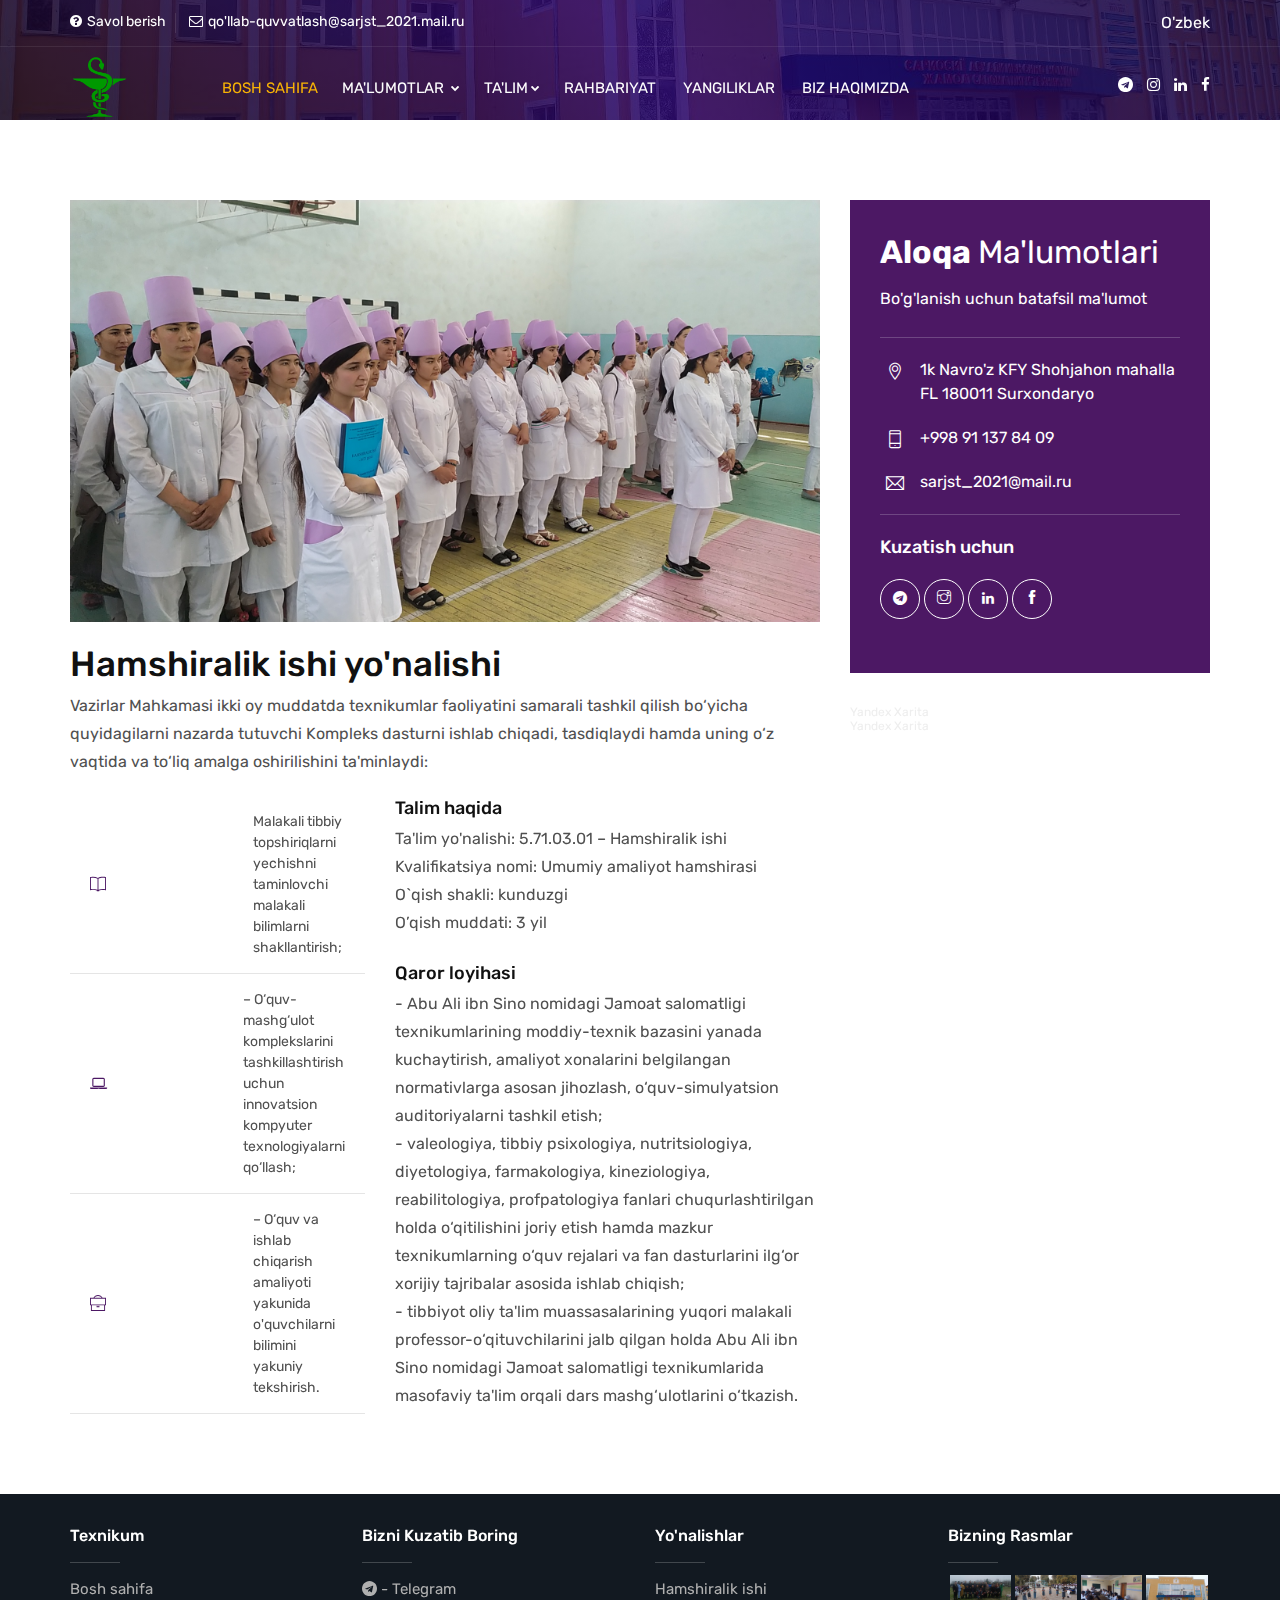
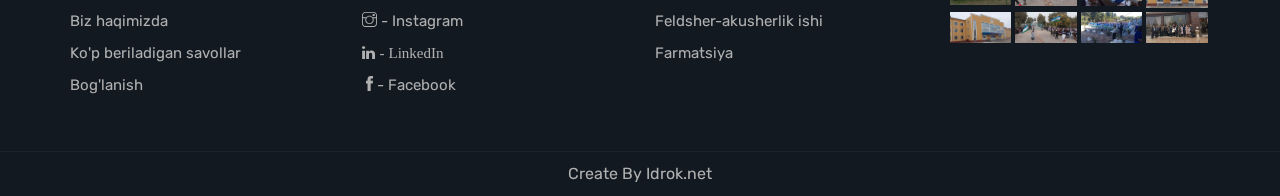
<file: hamshiralik.html>
<!DOCTYPE html>
<html lang="en">

<head>

	<!-- META ============================================= -->
	<meta charset="utf-8">
	<meta http-equiv="X-UA-Compatible" content="IE=edge">
	<meta name="keywords" content="" />
	<meta name="author" content="" />
	<meta name="robots" content="" />

	<!-- DESCRIPTION -->
	<meta name="description" content="EduChamp : Education HTML Template" />

	<!-- OG -->
	<meta property="og:title" content="EduChamp : Education HTML Template" />
	<meta property="og:description" content="EduChamp : Education HTML Template" />
	<meta property="og:image" content="" />
	<meta name="format-detection" content="telephone=no">

	<!-- FAVICONS ICON ============================================= -->
	<link rel="icon" href="assets/images/favicon.ico" type="image/x-icon" />
	<link rel="shortcut icon" type="image/x-icon" href="assets/images/favicon.png" />

	<!-- PAGE TITLE HERE ============================================= -->
	<title>Sariosiyo Аbu Аli ibn Sino nomidagi jamoat salomatligi texnikumi </title>

	<!-- MOBILE SPECIFIC ============================================= -->
	<meta name="viewport" content="width=device-width, initial-scale=1">

	<link rel="stylesheet" type="text/css" href="assets/css/assets.css">

	<!-- TYPOGRAPHY ============================================= -->
	<link rel="stylesheet" type="text/css" href="assets/css/typography.css">

	<!-- SHORTCODES ============================================= -->
	<link rel="stylesheet" type="text/css" href="assets/css/shortcodes/shortcodes.css">

	<!-- STYLESHEETS ============================================= -->
	<link rel="stylesheet" type="text/css" href="assets/css/style.css">
	<link class="skin" rel="stylesheet" type="text/css" href="assets/css/color/color-1.css">

	<!-- jsondan foydalanish uchun kerak -->
	<script src="https://code.jquery.com/jquery-3.5.1.js">
	</script>


</head>

<body id="bg">
	<div class="page-wraper">

		<header class="header rs-nav header-transparent">
			<div class="top-bar">
				<div class="container">
					<div class="row d-flex justify-content-between">
						<div class="topbar-left">
							<ul>
								<li><a href="savollar.html"><i class="fa fa-question-circle"></i>Savol berish</a></li>
								<li><a href="https://mail.google.com/"><i
											class="fa fa-envelope-o"></i>qo'llab-quvvatlash@sarjst_2021.mail.ru</a></li>
							</ul>
						</div>
						<div class="topbar-right" style="color: white;">
							O'zbek

						</div>
					</div>
				</div>
			</div>
			<div class="sticky-header navbar-expand-lg">
				<div class="menu-bar clearfix">
					<div class="container clearfix">
						<!-- Header Logo ==== -->
						<div class="menu-logo">
							<a href="index.html"><img src="assets/images/logo.png" alt=""></a>
						</div>
						<!-- Mobile Nav Button ==== -->
						<button class="navbar-toggler collapsed menuicon justify-content-end" type="button"
							data-toggle="collapse" data-target="#menuDropdown" aria-controls="menuDropdown"
							aria-expanded="false" aria-label="Toggle navigation">
							<span></span>
							<span></span>
							<span></span>
						</button>
						<!-- Author Nav ==== -->
						<div class="secondary-menu">
							<div class="secondary-inner">
								<ul>
									<li><a href="https://t.me/QurbonazarovOlim" class="btn-link"><i
												class="fa fa-telegram"></i></a></li>
									<li><a href="https://www.instagram.com/java_dev_uz" class="btn-link"><i
												class="fa fa-instagram"></i></a></li>
									<li><a href="https://www.linkedin.com/in/muminniyoz/" class="btn-link"><i
												class="fa fa-linkedin"></i></a></li>
									<li><a href="https://www.facebook.com/profile.php?id=100072614168502"
											class="btn-link"><i class="fa fa-facebook"></i></a></li>
									<!-- Search Button ==== -->
									<!-- <li class="search-btn"><button id="quik-search-btn" type="button" class="btn-link"><i class="fa fa-search"></i></button></li> -->
								</ul>
							</div>
						</div>
						<!-- Search Box ==== -->
						<div class="nav-search-bar">
							<form action="#">
								<input name="search" value="" type="text" class="form-control"
									placeholder="Type to search">
								<span><i class="ti-search"></i></span>
							</form>
							<span id="search-remove"><i class="ti-close"></i></span>
						</div>
						<!-- Navigation Menu ==== -->
						<div class="menu-links navbar-collapse collapse justify-content-start" id="menuDropdown">
							<div class="menu-logo">
								<a href="index.html"><img src="assets/images/logo.png" alt=""></a>
							</div>
							<ul class="nav navbar-nav">
								<li class="active"><a href="index.html">Bosh sahifa</a>

								</li>
								<li><a href="javascript:;">Ma'lumotlar <i class="fa fa-chevron-down"></i></a>
									<ul class="sub-menu">


								</li>
								<li><a href="savollar.html">Savollar<i class=""></i></a>

								</li>
								<li><a href="boglanish.html">Bog'lanish<i class=""></i></a>

								</li>


							</ul>
							</li>
							<li class="add-mega-menu"><a href="javascript:;">Ta'lim<i
										class="fa fa-chevron-down"></i></a>
								<ul class="sub-menu add-menu">
									<li class="add-menu-left">
										<h5 class="menu-adv-title">Ta'lim</h5>
										<ul>
											<li><a href="hamshiralik.html">Hamshiralik ishi </a></li>
											<li><a href="feldsher.html">Feldsher-akusherlik ishi</a></li>
											<li><a href="formatsiya.html">Farmatsiya</a></li>

										</ul>
									</li>

								</ul>
							</li>

							<li><a href="rahbariyat.html">Rahbariyat <i class=""></i></a>

							</li>

							<li><a href="yangilik.html">Yangiliklar <i class=""></i></a>

							</li>
							<li><a href="about-1.html">Biz haqimizda <i class=""></i></a>

							</li>




							</ul>
							</li>
							</ul>

							<div class="nav-social-link">
								<a href="https://t.me/QurbonazarovOlim"><i class="fa fa-telegram"></i></a>
								<a href="https://www.instagram.com/java_dev_uz"><i class="fa fa-instagram"></i></a>
								<a href="https://www.linkedin.com/in/muminniyoz/"><i class="fa fa-linkedin"></i></a>
								<a href="https://www.facebook.com/profile.php?id=100072614168502"><i
										class="fa fa-facebook"></i></a>
							</div>
						</div>

					</div>
				</div>
			</div>
		</header>
		<!-- header END ==== -->
		<!-- Content -->
		<div class="page-content bg-white">
			<!-- inner page banner -->
			<div class="page-banner ovbl-dark" style="background-image:url(assets/images/banner/banner1.jpg);">
				<div class="container">
					<div class="page-banner-entry">
						<!-- <h1 class="text-white">hamshiralik ishi</h1> -->

					</div>
				</div>
			</div>

			<!-- inner page banner END -->
			<div class="content-block">
				<!-- About Us -->
				<div class="section-area section-sp1">
					<div class="container">
						<div class="row">
							<div class="col-lg-8 col-md-7 col-sm-12">
								<div class="courses-post">
									<div class="ttr-post-media media-effect">
										<a href="#"><img src="assets/images/our-services/pic1.jpg" alt=""></a>
									</div>
									<div class="ttr-post-info">
										<div class="ttr-post-title ">
											<h2 class="post-title">Hamshiralik ishi yo'nalishi

											</h2>
										</div>
										<div class="ttr-post-text">
											<p id="uchqun1">

											</p>
										</div>
									</div>
								</div>
								<div class="courese-overview" id="overview">
									<div class="row">
										<div class="col-md-12 col-lg-5">
											<ul class="course-features">
												<li><i class="ti-book"></i> <span class="label"></span> <span
														class="value">Malakali tibbiy topshiriqlarni yechishni
														taminlovchi malakali bilimlarni shakllantirish;</span></li>
												<li><i class="fa fa-laptop"></i> <span class="label"></span> <span
														class="value">– О‘quv-mashg‘ulot komplekslarini
														tashkillashtirish uchun innovatsion kompyuter texnologiyalarni
														qо‘llash;

													</span></li>
												<li><i class="ti-briefcase"></i> <span class="label"></span> <span
														class="value">– О‘quv va ishlab chiqarish amaliyoti yakunida
														o'quvchilarni bilimini yakuniy tekshirish.

													</span></li>

											</ul>
										</div>
										<div class="col-md-12 col-lg-7">
											<h5 class="m-b5">Talim haqida</h5>
											<p id="uchqun2">
												
											</p>
											<h5 class="m-b5">Qaror loyihasi</h5>
											<p id="uchqun3">
												
											</p>
										</div>
									</div>
								</div>
							</div>
							<div class="col-lg-4 col-md-5 col-sm-12 m-b30">
								<div class="bg-primary text-white contact-info-bx m-b30">
									<h2 class="m-b10 title-head">Aloqa <span>Ma'lumotlari</span></h2>
									<p>Bo'g'lanish uchun batafsil ma'lumot</p>
									<div class="widget widget_getintuch">
										<ul>
											<li><i class="ti-location-pin"></i>1k Navro'z KFY Shohjahon mahalla FL
												180011 Surxondaryo</li>
											<li><i class="ti-mobile"></i>+998 91 137 84 09</li>
											<li><i class="ti-email"></i>sarjst_2021@mail.ru</li>
										</ul>
									</div>
									<h5 class="m-t0 m-b20">Kuzatish uchun</h5>
									<ul class="list-inline contact-social-bx">

										<li><a href="https://t.me/QurbonazarovOlim" class="btn outline radius-xl"><i
													class="fa fa-telegram"></i></a></li>
										<li><a href="https://www.instagram.com/java_dev_uz"
												class="btn outline radius-xl"><i class="ti-instagram"></i></a></li>
										<li><a href="https://www.linkedin.com/in/muminniyoz/"
												class="btn outline radius-xl"><i class="fa fa-linkedin"></i></a></li>
										<li><a href="https://www.facebook.com/profile.php?id=100072614168502"
												class="btn outline radius-xl"><i class="ti-facebook"></i></a></li>

									</ul>
								</div>
								<div style="position:relative;overflow:hidden;"><a
										href="https://yandex.uz/maps?utm_medium=mapframe&utm_source=maps"
										style="color:#eee;font-size:12px;position:absolute;top:0px;">Yandex Xarita</a><a
										href="https://yandex.uz/maps/?feedback=map%2Fedit&feedback-context=map.context&ll=67.964200%2C38.428928&utm_medium=mapframe&utm_source=maps&z=9.25"
										style="color:#eee;font-size:12px;position:absolute;top:14px;">Yandex Xarita</a><iframe
										src="https://yandex.uz/map-widget/v1/-/CCUJmIe5sD" width="560" height="400"
										frameborder="1" allowfullscreen="true" style="position:relative;"></iframe>
								</div>
							</div>
						</div>
					</div>
				</div>
			</div>
			<!-- contact area END -->

		</div>
		<!-- Content END-->
		<!-- Footer ==== -->
		<footer>
			<div class="footer-top">

				<div class="container">
					<div class="row">

						<div class="col-12 col-lg-9 col-md-7 col-sm-12">
							<div class="row">
								<div class="col-4 col-lg-4 col-md-4 col-sm-4">
									<div class="widget footer_widget">
										<h5 class="footer-title">Texnikum</h5>
										<ul>
											<li><a href="index.html">Bosh sahifa</a></li>
											<li><a href="about-1.html">Biz haqimizda</a></li>
											<li><a href="savollar.html">Ko'p beriladigan savollar</a></li>
											<li><a href="boglanish.html">Bog'lanish</a></li>
										</ul>
									</div>
								</div>
								<div class="col-4 col-lg-4 col-md-4 col-sm-4">
									<div class="widget footer_widget">
										<h5 class="footer-title">Bizni kuzatib boring</h5>

										<ul>
											<li><a href="https://t.me/QurbonazarovOlim"><i class="fa fa-telegram"
														aria-hidden="true"></i> - Telegram</a></li>
											<li><a href="https://www.instagram.com/java_dev_uz"><i
														class="ti-instagram"></i> - Instagram</a></li>
											<li><a href="https://www.linkedin.com/in/muminniyoz/"><i
														class="fa fa-linkedin"> - LinkedIn</i></a></li>
											<li><a href="https://www.facebook.com/profile.php?id=100072614168502"><i
														class="ti-facebook"></i>- Facebook</a></li>
										</ul>
									</div>
								</div>
								<div class="col-4 col-lg-4 col-md-4 col-sm-4">
									<div class="widget footer_widget">
										<h5 class="footer-title">Yo'nalishlar</h5>
										<ul>
											<li><a href="hamshiralik.html">Hamshiralik ishi</a></li>
											<li><a href="feldsher.html">Feldsher-akusherlik ishi</a></li>

											<li><a href="formatsiya.html">Farmatsiya</a></li>
										</ul>
									</div>
								</div>
							</div>
						</div>
						<div class="col-12 col-lg-3 col-md-5 col-sm-12 footer-col-4">
							<div class="widget widget_gallery gallery-grid-4">
								<h5 class="footer-title">Bizning rasmlar</h5>
								<ul class="magnific-image">
									<li><a href="assets/images/gallery/pic1.jpg" class="magnific-anchor"><img
												src="assets/images/gallery/pic1.jpg" alt=""></a></li>
									<li><a href="assets/images/gallery/pic2.jpg" class="magnific-anchor"><img
												src="assets/images/gallery/pic2.jpg" alt=""></a></li>
									<li><a href="assets/images/gallery/pic3.jpg" class="magnific-anchor"><img
												src="assets/images/gallery/pic3.jpg" alt=""></a></li>
									<li><a href="assets/images/gallery/pic4.jpg" class="magnific-anchor"><img
												src="assets/images/gallery/pic4.jpg" alt=""></a></li>
									<li><a href="assets/images/gallery/pic5.jpg" class="magnific-anchor"><img
												src="assets/images/gallery/pic5.jpg" alt=""></a></li>
									<li><a href="assets/images/gallery/pic6.jpg" class="magnific-anchor"><img
												src="assets/images/gallery/pic6.jpg" alt=""></a></li>
									<li><a href="assets/images/gallery/pic7.jpg" class="magnific-anchor"><img
												src="assets/images/gallery/pic7.jpg" alt=""></a></li>
									<li><a href="assets/images/gallery/pic8.jpg" class="magnific-anchor"><img
												src="assets/images/gallery/pic8.jpg" alt=""></a></li>
								</ul>
							</div>
						</div>
					</div>
				</div>
			</div>
			<div class="footer-bottom">
				<div class="container">
					<div class="row">
						<div class="col-lg-12 col-md-12 col-sm-12 text-center"> <a target="_blank"
								href="https://idrok.net/">Create By Idrok.net</a></div>
					</div>
				</div>
			</div>
		</footer>
		<!-- Footer END ==== -->
		<button class="back-to-top fa fa-chevron-up"></button>
	</div>
	<script>
		

		$(document).ready(function () {

			$.getJSON("./data/hamshiralik/text-hamshiralik.json",
			function (data) {
					var su = '';
				    var us=data.matn1;
					$('#uchqun1').append(us);

					$.each(data.qarorLoyihasi, function (key, value) {
						su +=" - "+value.matn+"<br>";
					});
					$('#uchqun3').append(su);

					su='';
					$.each(data.talimHaqida, function (key, value) {
						su +=value.text+ "<br>";
					});
					$('#uchqun2').append(su);

				    
				});
		});
    </script>
	<!-- External JavaScripts -->
	<script src="assets/js/jquery.min.js"></script>
	<script src="assets/vendors/bootstrap/js/popper.min.js"></script>
	<script src="assets/vendors/bootstrap/js/bootstrap.min.js"></script>
	<script src="assets/vendors/bootstrap-select/bootstrap-select.min.js"></script>
	<script src="assets/vendors/bootstrap-touchspin/jquery.bootstrap-touchspin.js"></script>
	<script src="assets/vendors/magnific-popup/magnific-popup.js"></script>
	<script src="assets/vendors/counter/waypoints-min.js"></script>
	<script src="assets/vendors/counter/counterup.min.js"></script>
	<script src="assets/vendors/imagesloaded/imagesloaded.js"></script>
	<script src="assets/vendors/masonry/masonry.js"></script>
	<script src="assets/vendors/masonry/filter.js"></script>
	<script src="assets/vendors/owl-carousel/owl.carousel.js"></script>
	<script src="assets/js/functions.js"></script>
	<script src="assets/js/contact.js"></script>
	<script>
		window.replainSettings = { id: 'aa664cef-8401-40a9-b401-1951759b1068' };
		(function(u){var s=document.createElement('script');s.async=true;s.src=u;
		var x=document.getElementsByTagName('script')[0];x.parentNode.insertBefore(s,x);
		})('https://widget.replain.cc/dist/client.js');
		</script>
</body>

</html>
</file>
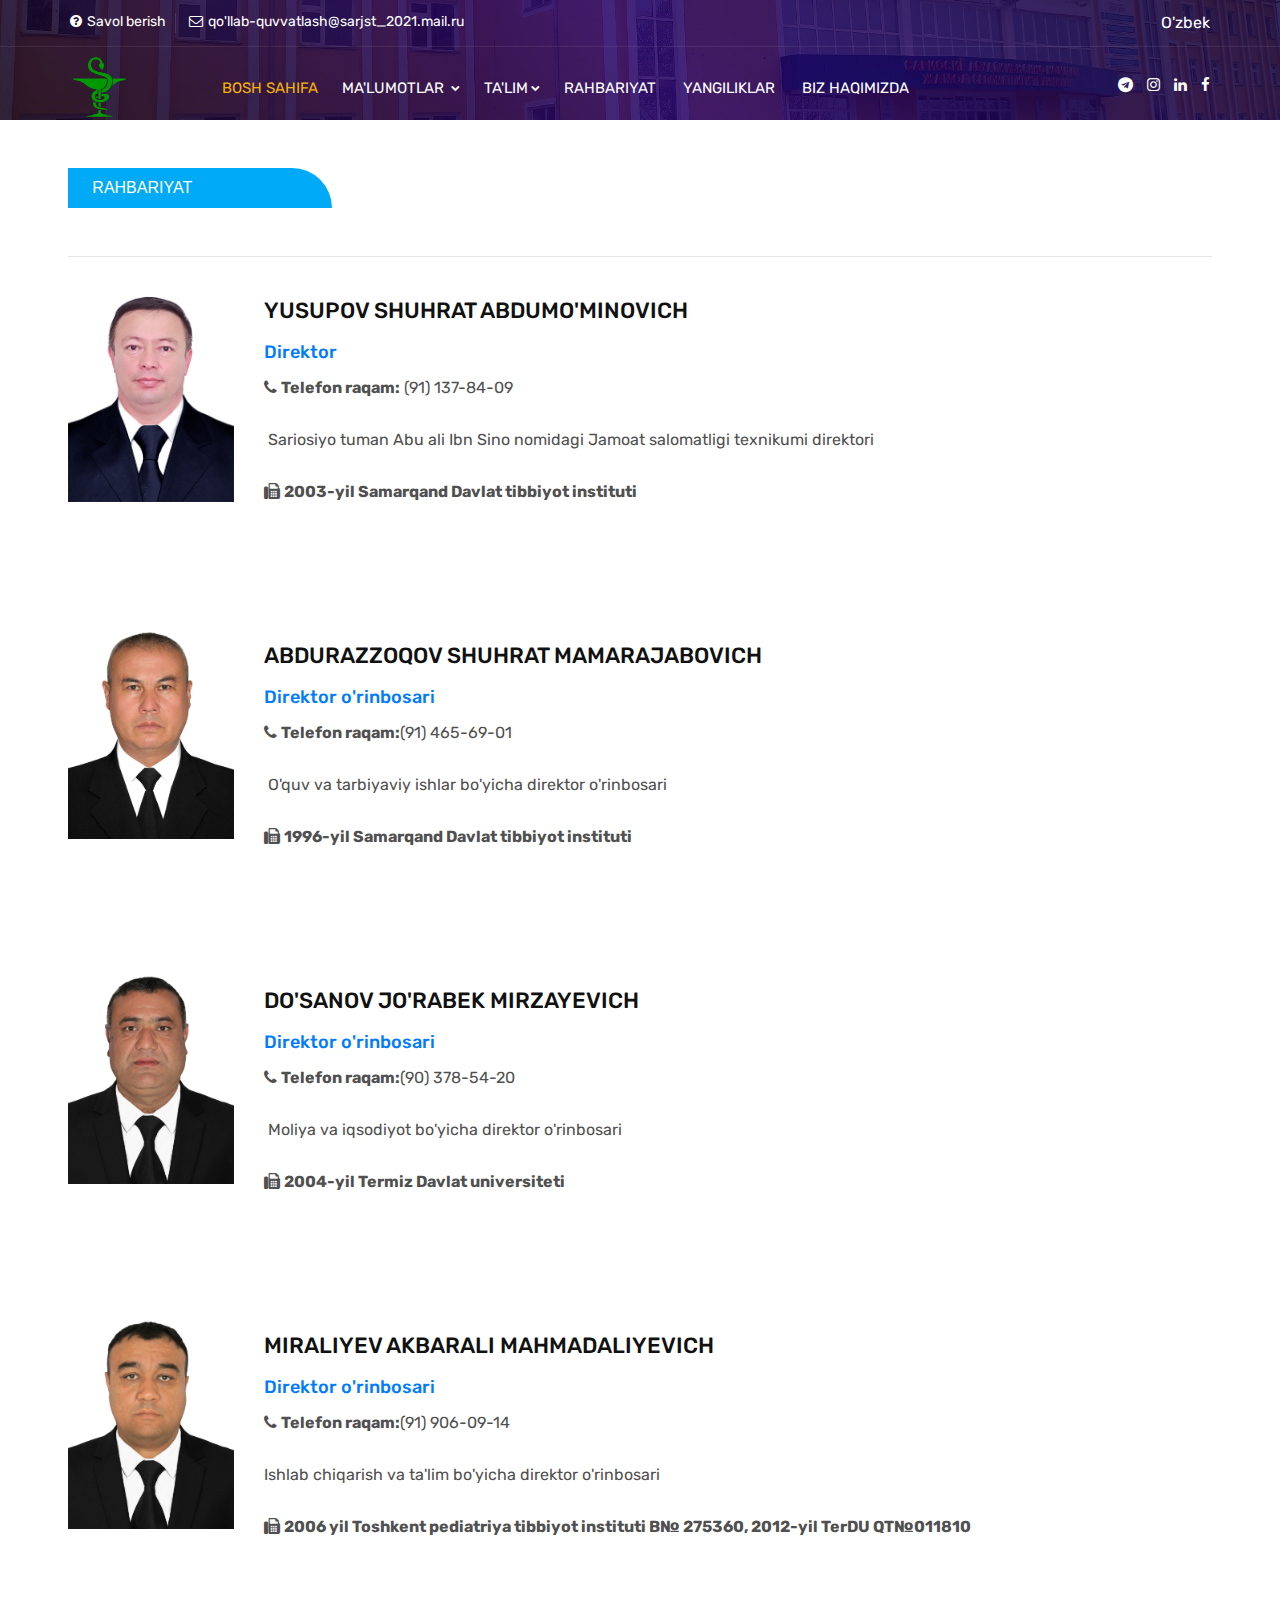
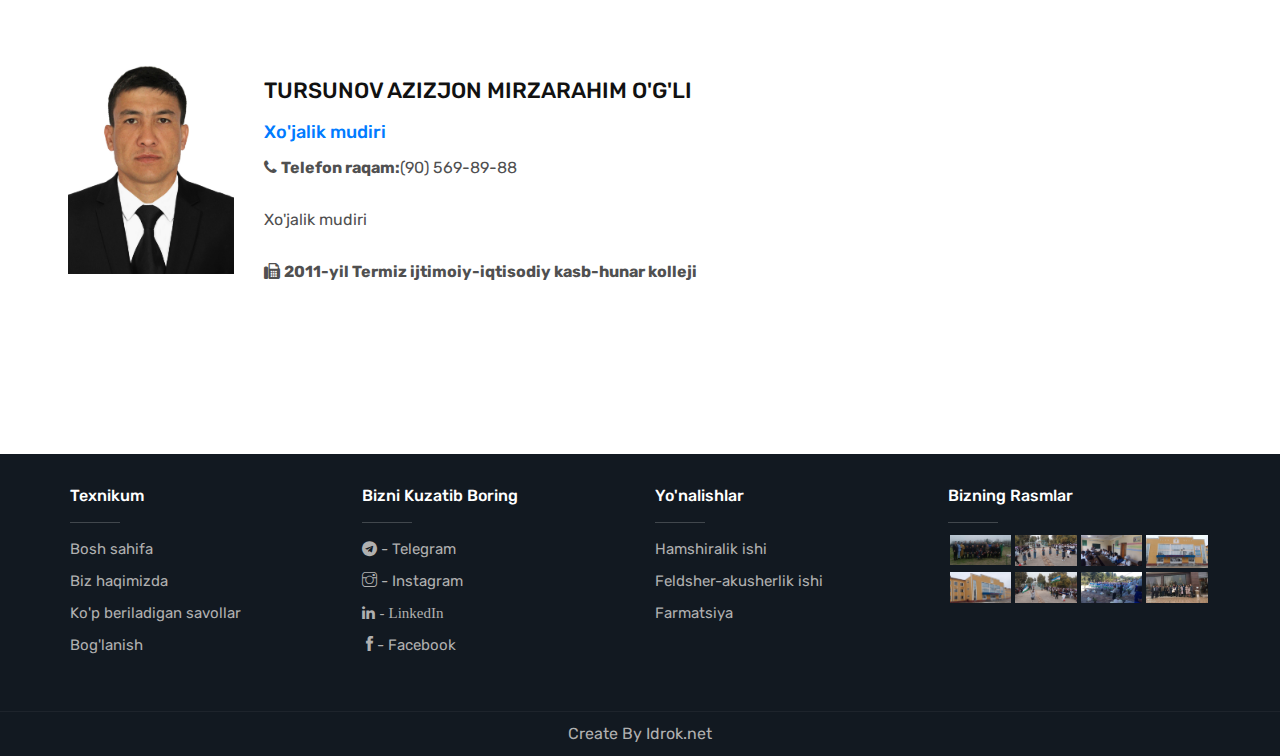
<file: rahbariyat.html>
<!DOCTYPE html>
<html lang="en">

<head>

	<meta charset="utf-8">
	<meta http-equiv="X-UA-Compatible" content="IE=edge">
	<meta name="keywords" content="" />
	<meta name="author" content="" />
	<meta name="robots" content="" />

	<meta name="description" content="EduChamp : Education HTML Template" />

	<!-- OG -->
	<meta property="og:title" content="EduChamp : Education HTML Template" />
	<meta property="og:description" content="EduChamp : Education HTML Template" />
	<meta property="og:image" content="" />
	<meta name="format-detection" content="telephone=no">

	<!-- FAVICONS ICON ============================================= -->
	<link rel="icon" href="assets/images/favicon.ico" type="image/x-icon" />
	<link rel="shortcut icon" type="image/x-icon" href="assets/images/favicon.png" />

	<title>Sariosiyo Аbu Аli ibn Sino nomidagi jamoat salomatligi texnikumi </title>

	<meta name="viewport" content="width=device-width, initial-scale=1">


	<link rel="stylesheet" type="text/css" href="assets/css/assets.css">

	<!-- TYPOGRAPHY ============================================= -->
	<link rel="stylesheet" type="text/css" href="assets/css/typography.css">

	<!-- SHORTCODES ============================================= -->
	<link rel="stylesheet" type="text/css" href="assets/css/shortcodes/shortcodes.css">

	<!-- STYLESHEETS ============================================= -->
	<link rel="stylesheet" type="text/css" href="assets/css/style.css">
	<link class="skin" rel="stylesheet" type="text/css" href="assets/css/color/color-1.css">

	<!-- jsondan foydalanish uchun kerak -->
	<script src="https://code.jquery.com/jquery-3.5.1.js">
	</script>

</head>

<body id="bg">
	<div class="page-wraper">

		<header class="header rs-nav header-transparent">
			<div class="top-bar">
				<div class="container">
					<div class="row d-flex justify-content-between">
						<div class="topbar-left">
							<ul>
								<li><a href="sav.html"><i class="fa fa-question-circle"></i>Savol berish</a></li>
								<li><a href="https://mail.google.com/"><i class="fa fa-envelope-o"></i>qo'llab-quvvatlash@sarjst_2021.mail.ru</a></li>
							</ul>
						</div>
						<div class="topbar-right" style="color: white;">
							O'zbek
							
						</div>
					</div>
				</div>
			</div>
			<div class="sticky-header navbar-expand-lg">
				<div class="menu-bar clearfix">
					<div class="container clearfix">
						<!-- Header Logo ==== -->
						<div class="menu-logo">
							<a href="index.html"><img src="assets/images/logo.png" alt=""></a> 
						</div>
						<!-- Mobile Nav Button ==== -->
						<button class="navbar-toggler collapsed menuicon justify-content-end" type="button" data-toggle="collapse" data-target="#menuDropdown" aria-controls="menuDropdown" aria-expanded="false" aria-label="Toggle navigation">
							<span></span>
							<span></span>
							<span></span>
						</button>
						<!-- Author Nav ==== -->
						<div class="secondary-menu">
							<div class="secondary-inner">
								<ul>
									<li><a href="https://t.me/QurbonazarovOlim" class="btn-link"><i class="fa fa-telegram"></i></a></li>
									<li><a href="https://www.instagram.com/java_dev_uz" class="btn-link"><i class="fa fa-instagram"></i></a></li>
									<li><a href="https://www.linkedin.com/in/muminniyoz/" class="btn-link"><i class="fa fa-linkedin"></i></a></li>
									<li><a href="https://www.facebook.com/profile.php?id=100072614168502" class="btn-link"><i class="fa fa-facebook"></i></a></li>
									<!-- Search Button ==== -->
									<!-- <li class="search-btn"><button id="quik-search-btn" type="button" class="btn-link"><i class="fa fa-search"></i></button></li> -->
								</ul>
							</div>
						</div>
						<!-- Search Box ==== -->
						<div class="nav-search-bar">
							<form action="#">
								<input name="search" value="" type="text" class="form-control" placeholder="Type to search">
								<span><i class="ti-search"></i></span>
							</form>
							<span id="search-remove"><i class="ti-close"></i></span>
						</div>
						<!-- Navigation Menu ==== -->
						<div class="menu-links navbar-collapse collapse justify-content-start" id="menuDropdown">
							<div class="menu-logo">
								<a href="index.html"><img src="assets/images/logo.png" alt=""></a>
							</div>
							<ul class="nav navbar-nav">	
								<li class="active"><a href="index.html">Bosh sahifa</a>
								
								</li>
								<li><a href="javascript:;">Ma'lumotlar <i class="fa fa-chevron-down"></i></a>
									<ul class="sub-menu">
									
										
										</li>
										<li><a href="savollar.html">Savollar<i class=""></i></a>
										
										</li>
										<li><a href="boglanish.html">Bog'lanish<i class=""></i></a>
											
										</li>
										
									
									</ul>
								</li>
								<li class="add-mega-menu"><a href="javascript:;">Ta'lim<i class="fa fa-chevron-down"></i></a>
									<ul class="sub-menu add-menu">
										<li class="add-menu-left">
											<h5 class="menu-adv-title">Ta'lim</h5>
											<ul>
												<li><a href="hamshiralik.html">Hamshiralik ishi </a></li>
												<li><a href="feldsher.html">Feldsher-akusherlik ishi</a></li>
												<li><a href="formatsiya.html">Farmatsiya</a></li>
												
											</ul>
										</li>
									
									</ul>
								</li>
	
								<li><a href="rahbariyat.html">Rahbariyat <i class=""></i></a>
								
								</li>
	
								<li><a href="yangilik.html">Yangiliklar <i class=""></i></a>
								
								</li>
								<li><a href="about-1.html">Biz haqimizda <i class=""></i></a>
								
								</li>
							
								
									
									
									</ul>
								</li>
							</ul>
							
							<div class="nav-social-link">
								<a href="https://t.me/QurbonazarovOlim"><i class="fa fa-telegram"></i></a>
								<a href="https://www.instagram.com/java_dev_uz"><i class="fa fa-instagram"></i></a>
								<a href="https://www.linkedin.com/in/muminniyoz/"><i class="fa fa-linkedin"></i></a>
								<a href="https://www.facebook.com/profile.php?id=100072614168502"><i class="fa fa-facebook"></i></a>
							</div>
						</div>
					
					</div>
				</div>
			</div>
		</header>
		<!-- header END -->
		<!-- Inner Content Box ==== -->
		<div class="page-content bg-white">
			<!-- Page Heading Box ==== -->
			<div class="page-banner ovbl-dark" style="background-image:url(assets/images/banner/banner1.jpg);">
				<div class="container">
					<div class="page-banner-entry">
						<!-- <h1 class="text-white">Rahbariyat</h1> -->
					</div>
				</div>
			</div>


			<main>
				<section class="section1 article-news my-5">

					<div class="container-fluid">
						<div class="row">
							<div class="col-md-11 col-12 m-auto">
								<div class="row mb-5 ch">
									<div class="col-md-3 col-6">
										<div class="text-uppercase py-1 py-md-2 r pl-4">Rahbariyat</div>
									</div>
								</div>
								<hr>
								<div class="row mb-5 pb-md-5 ch2">
									<div class="col-md-2 col-12">
										<div class="card1">
											<div class="img-top">
												<img src="./assets//images/testimonials/Yusupov Shuxrat.jpg"
													width="100%" class="img-fluid img-w" alt="">
											</div>
											<div class="k"></div>
										</div>
									</div>
									<div class="col-md-10 col-12 mt-4 mt-md-0 pt-3">
										<h4 class="text-uppercase" id="x00"> </h4>
										<h5 style="color: #007bff" id="x01"></h5>
										<p id="x02"><i class="fa fa-phone"></i> <b>Telefon raqam:</b></p>
										<p id="x03"><i class="fa fa-clock"></i></p>

										<p><i class="fa fa-fax"></i> <b id="x04"></b>
										</p>

									</div>
								</div>

								<div class="row mb-5 pb-md-5 ch2">
									<div class="col-md-2 col-12">
										<div class="card1">
											<div class="img-top">
												<img src="./assets//images/testimonials/Абдураззоқов Шухратулло.JPG" width="100%"
													class="img-fluid img-w" alt="">
											</div>
											<div class="k"></div>
										</div>
									</div>
									<div class="col-md-10 col-12 mt-4 mt-md-0 pt-3">
										<h4 class="text-uppercase" id="x10"> </h4>
										<h5 style="color: #007bff" id="x11"></h5>
										<p id="x12"><i class="fa fa-phone"></i> <b>Telefon raqam:</b></p>
										<p id="x13"><i class="fa fa-clock"></i></p>

										<p><i class="fa fa-fax"></i> <b id="x14"></b>
										</p>

									</div>
								</div>


								<div class="row mb-5 pb-md-5 ch2">
									<div class="col-md-2 col-12">
										<div class="card1">
											<div class="img-top">
												<img src="./assets//images/testimonials/Дусанов Журабек.JPG"
													width="100%" class="img-fluid img-w" alt="">
											</div>
											<div class="k"></div>
										</div>
									</div>
									<div class="col-md-10 col-12 mt-4 mt-md-0 pt-3">
										<h4 class="text-uppercase" id="x20"> </h4>
										<h5 style="color: #007bff" id="x21"></h5>
										<p id="x22"><i class="fa fa-phone"></i> <b>Telefon raqam:</b></p>
										<p id="x23"><i class="fa fa-clock"></i></p>

										<p><i class="fa fa-fax"></i> <b id="x24"></b>
										</p>

									</div>
								</div>


								<div class="row mb-5 pb-md-5 ch2">
									<div class="col-md-2 col-12">
										<div class="card1">
											<div class="img-top">
												<img src="./assets//images/testimonials/Миралиев Акбарали.JPG"
													width="100%" class="img-fluid img-w" alt="">
											</div>
											<div class="k"></div>
										</div>
									</div>
									<div class="col-md-10 col-12 mt-4 mt-md-0 pt-3">
										<h4 class="text-uppercase" id="x30"> </h4>
										<h5 style="color: #007bff" id="x31"></h5>
										<p id="x32"><i class="fa fa-phone"></i> <b>Telefon raqam:</b></p>
										<p id="x33"><i class="fa fa-clock"></i></p>

										<p><i class="fa fa-fax"></i> <b id="x34"></b>
										</p>

									</div>
								</div>



								<div class="row mb-5 pb-md-5 ch2">
									<div class="col-md-2 col-12">
										<div class="card1">
											<div class="img-top">
												<img src="./assets//images/testimonials/Турсунов Азизжон.JPG"
													width="100%" class="img-fluid img-w" alt="">
											</div>
											<div class="k"></div>
										</div>
									</div>
									<div class="col-md-10 col-12 mt-4 mt-md-0 pt-3">
										<h4 class="text-uppercase" id="x40"> </h4>
										<h5 style="color: #007bff" id="x41"></h5>
										<p id="x42"><i class="fa fa-phone"></i> <b>Telefon raqam:</b></p>
										<p id="x43"><i class="fa fa-clock"></i></p>

										<p><i class="fa fa-fax"></i> <b id="x44"></b>
										</p>

									</div>
								</div>


							</div>
						</div>
					</div>

				</section>
			</main>

			<style>
				.r {
					position: relative;
					overflow: hidden;
					background-color: #01AAF7;
					color: #ffffff;
					padding: 10px;
					border-radius: 0px 50px 0px 0px;
					font-family: 'Poppins-Bold', sans-serif;
				}
			</style>
			</h1>




			<!-- Footer ==== -->
			<footer>
				<div class="footer-top">
					
					<div class="container">
						<div class="row">
		
							<div class="col-12 col-lg-9 col-md-7 col-sm-12">
								<div class="row">
									<div class="col-4 col-lg-4 col-md-4 col-sm-4">
										<div class="widget footer_widget">
											<h5 class="footer-title">Texnikum</h5>
											<ul>
												<li><a href="index.html">Bosh sahifa</a></li>
												<li><a href="about-1.html">Biz haqimizda</a></li>
												<li><a href="savollar.html">Ko'p beriladigan savollar</a></li>
												<li><a href="boglanish.html">Bog'lanish</a></li>
											</ul>
										</div>
									</div>
									<div class="col-4 col-lg-4 col-md-4 col-sm-4">
										<div class="widget footer_widget">
											<h5 class="footer-title">Bizni kuzatib boring</h5>
											
											<ul>
												<li><a href="https://t.me/QurbonazarovOlim"><i class="fa fa-telegram" aria-hidden="true"></i> - Telegram</a></li>
												<li><a href="https://www.instagram.com/java_dev_uz"><i	class="ti-instagram"></i> - Instagram</a></li>
												<li><a href="https://www.linkedin.com/in/muminniyoz/"><i class="fa fa-linkedin" > - LinkedIn</i></a></li>
												<li><a href="https://www.facebook.com/profile.php?id=100072614168502"><i class="ti-facebook"></i>- Facebook</a></li>
											</ul>
										</div>
									</div>
									<div class="col-4 col-lg-4 col-md-4 col-sm-4">
										<div class="widget footer_widget">
											<h5 class="footer-title">Yo'nalishlar</h5>
											<ul>
												<li><a href="hamshiralik.html">Hamshiralik ishi</a></li>
												<li><a href="feldsher.html">Feldsher-akusherlik ishi</a></li>
												
												<li><a href="formatsiya.html">Farmatsiya</a></li>
											</ul>
										</div>
									</div>
								</div>
							</div>
							<div class="col-12 col-lg-3 col-md-5 col-sm-12 footer-col-4">
								<div class="widget widget_gallery gallery-grid-4">
									<h5 class="footer-title">Bizning rasmlar</h5>
									<ul class="magnific-image">
										<li><a href="assets/images/gallery/pic1.jpg" class="magnific-anchor"><img src="assets/images/gallery/pic1.jpg" alt=""></a></li>
										<li><a href="assets/images/gallery/pic2.jpg" class="magnific-anchor"><img src="assets/images/gallery/pic2.jpg" alt=""></a></li>
										<li><a href="assets/images/gallery/pic3.jpg" class="magnific-anchor"><img src="assets/images/gallery/pic3.jpg" alt=""></a></li>
										<li><a href="assets/images/gallery/pic4.jpg" class="magnific-anchor"><img src="assets/images/gallery/pic4.jpg" alt=""></a></li>
										<li><a href="assets/images/gallery/pic5.jpg" class="magnific-anchor"><img src="assets/images/gallery/pic5.jpg" alt=""></a></li>
										<li><a href="assets/images/gallery/pic6.jpg" class="magnific-anchor"><img src="assets/images/gallery/pic6.jpg" alt=""></a></li>
										<li><a href="assets/images/gallery/pic7.jpg" class="magnific-anchor"><img src="assets/images/gallery/pic7.jpg" alt=""></a></li>
										<li><a href="assets/images/gallery/pic8.jpg" class="magnific-anchor"><img src="assets/images/gallery/pic8.jpg" alt=""></a></li>
									</ul>
								</div>
							</div>
						</div>
					</div>
				</div>
				<div class="footer-bottom">
					<div class="container">
						<div class="row">
							<div class="col-lg-12 col-md-12 col-sm-12 text-center"> <a target="_blank" href="https://idrok.net/">Create By Idrok.net</a></div>
						</div>
					</div>
				</div>
			</footer>
			<!-- Footer END ==== -->
			<button class="back-to-top fa fa-chevron-up" ></button>
		</div>
		

		<script>
		

			$(document).ready(function () {
	
				$.getJSON("./data/rahbariyat/text-rahbariyat.json",
					function (data) {
						var su = '';
						su = data.direktor.fio;
						$('#x00').append(su);
	
						su = data.direktor.lavozim;
						$('#x01').append(su);

						su = data.direktor.telNomer;
						$('#x02').append(su);

						su = data.direktor.vazifasi;
						$('#x03').append(su);

						su = data.direktor.tamomlagan;
						$('#x04').append(su);


						su = data.xodim1.fio;
						$('#x10').append(su);
	
						su = data.xodim1.lavozim;
						$('#x11').append(su);

						su = data.xodim1.telNomer;
						$('#x12').append(su);

						su = data.xodim1.vazifasi;
						$('#x13').append(su);

						su = data.xodim1.tamomlagan;
						$('#x14').append(su);


						su = data.xodim2.fio;
						$('#x20').append(su);
	
						su = data.xodim2.lavozim;
						$('#x21').append(su);

						su = data.xodim2.telNomer;
						$('#x22').append(su);

						su = data.xodim2.vazifasi;
						$('#x23').append(su);

						su = data.xodim2.tamomlagan;
						$('#x24').append(su);


						su = data.xodim3.fio;
						$('#x30').append(su);
	
						su = data.xodim3.lavozim;
						$('#x31').append(su);

						su = data.xodim3.telNomer;
						$('#x32').append(su);

						su = data.xodim3.vazifasi;
						$('#x33').append(su);

						su = data.xodim3.tamomlagan;
						$('#x34').append(su);


						su = data.xodim4.fio;
						$('#x40').append(su);
	
						su = data.xodim4.lavozim;
						$('#x41').append(su);

						su = data.xodim4.telNomer;
						$('#x42').append(su);

						su = data.xodim4.vazifasi;
						$('#x43').append(su);

						su = data.xodim4.tamomlagan;
						$('#x44').append(su);
	
						
					});
			});
	
	
	
	
			
		</script>
		<!-- External JavaScripts -->
		<script src="assets/js/jquery.min.js"></script>
		<script src="assets/vendors/bootstrap/js/popper.min.js"></script>
		<script src="assets/vendors/bootstrap/js/bootstrap.min.js"></script>
		<script src="assets/vendors/bootstrap-select/bootstrap-select.min.js"></script>
		<script src="assets/vendors/bootstrap-touchspin/jquery.bootstrap-touchspin.js"></script>
		<script src="assets/vendors/magnific-popup/magnific-popup.js"></script>
		<script src="assets/vendors/counter/waypoints-min.js"></script>
		<script src="assets/vendors/counter/counterup.min.js"></script>
		<script src="assets/vendors/imagesloaded/imagesloaded.js"></script>
		<script src="assets/vendors/masonry/masonry.js"></script>
		<script src="assets/vendors/masonry/filter.js"></script>
		<script src="assets/vendors/owl-carousel/owl.carousel.js"></script>
		<script src="assets/js/functions.js"></script>
		<script src="assets/js/contact.js"></script>
		<script>
			window.replainSettings = { id: 'aa664cef-8401-40a9-b401-1951759b1068' };
			(function(u){var s=document.createElement('script');s.async=true;s.src=u;
			var x=document.getElementsByTagName('script')[0];x.parentNode.insertBefore(s,x);
			})('https://widget.replain.cc/dist/client.js');
			</script>

</body>

</html>
</file>
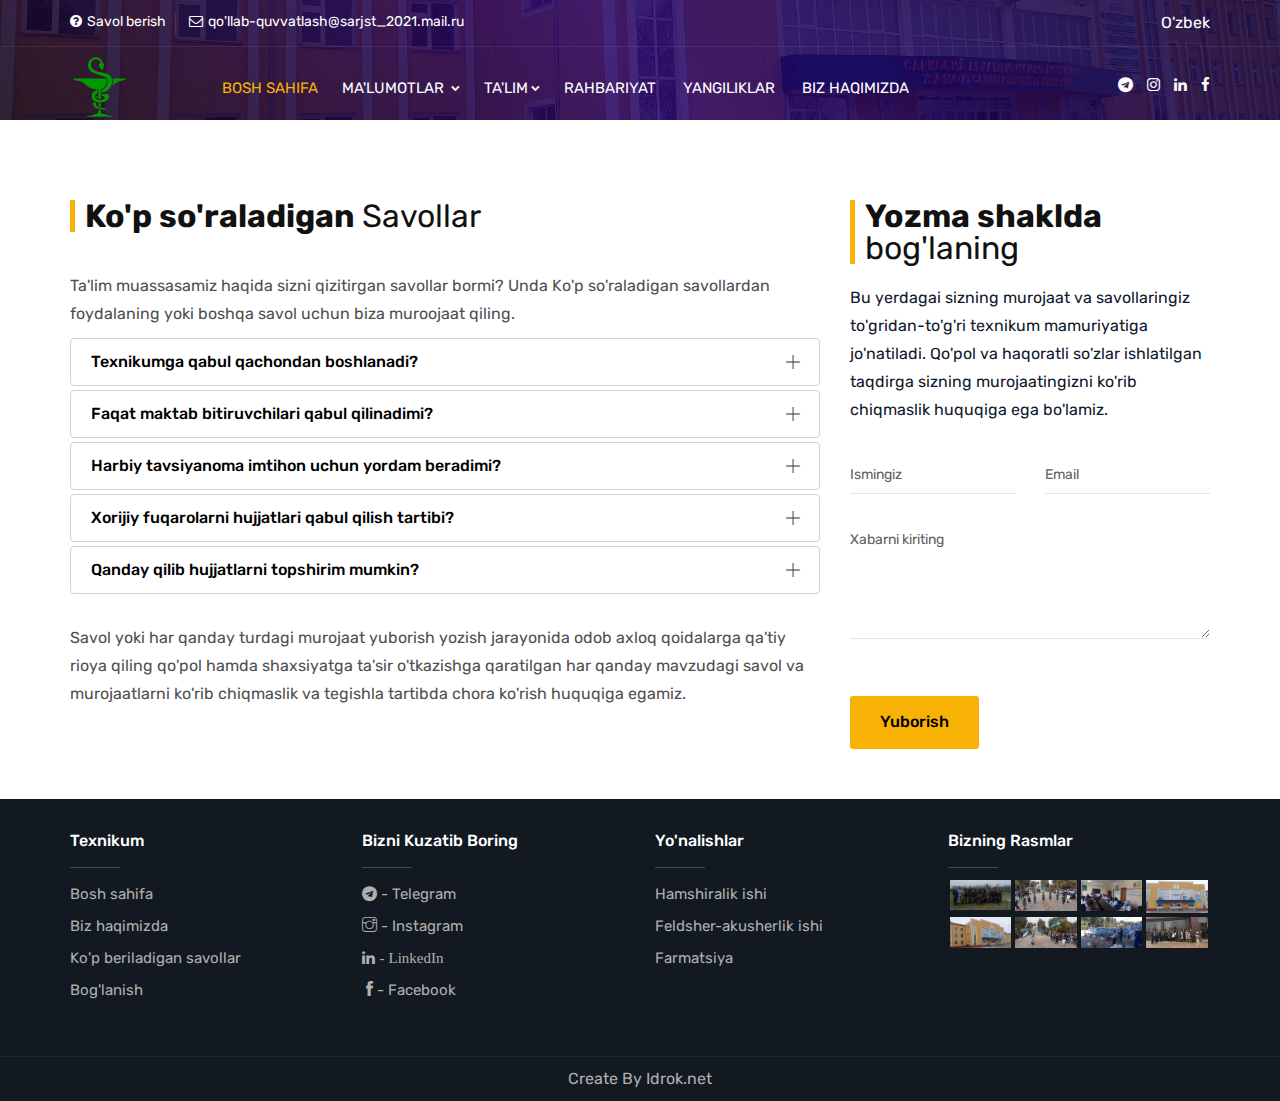
<file: savollar.html>
<!DOCTYPE html>
<html lang="en">

<head>

	<meta charset="utf-8">
	<meta http-equiv="X-UA-Compatible" content="IE=edge">
	<meta name="keywords" content="" />
	<meta name="author" content="" />
	<meta name="robots" content="" />

	<meta name="description" content="EduChamp : Education HTML Template" />

	<meta property="og:title" content="EduChamp : Education HTML Template" />
	<meta property="og:description" content="EduChamp : Education HTML Template" />
	<meta property="og:image" content="" />
	<meta name="format-detection" content="telephone=no">

	<link rel="icon" href="assets/images/favicon.ico" type="image/x-icon" />
	<link rel="shortcut icon" type="image/x-icon" href="assets/images/favicon.png" />

	<title>Sariosiyo Аbu Аli ibn Sino nomidagi jamoat salomatligi texnikumi</title>

	<meta name="viewport" content="width=device-width, initial-scale=1">


	<link rel="stylesheet" type="text/css" href="assets/css/assets.css">

	<link rel="stylesheet" type="text/css" href="assets/css/typography.css">

	<link rel="stylesheet" type="text/css" href="assets/css/shortcodes/shortcodes.css">

	<link rel="stylesheet" type="text/css" href="assets/css/style.css">
	<link class="skin" rel="stylesheet" type="text/css" href="assets/css/color/color-1.css">
	<!-- <script type="text/javascript" src="https://cdn.jsdelivr.net/npm/@emailjs/browser@3/dist/email.min.js"></script> -->
	<script>var Email = {
		send: function (a) {
			return new Promise(function (n, e) {
				a.nocache = Math.floor(1e6 * Math.random() + 1), 
				a.Action = "Send";
				var t = JSON.stringify(a);
				Email.ajaxPost("https://smtpjs.com/v3/smtpjs.aspx?", t, function (e) {
					 n(e) 
					})
			})
		},
		ajaxPost: function (e, n, t) {
			var a = Email.createCORSRequest("POST", e);
			a.setRequestHeader("Content-type", "application/x-www-form-urlencoded"),
				a.onload = function () { var e = a.responseText; null != t && t(e) }, a.send(n)
		},
		ajax: function (e, n) {
			var t = Email.createCORSRequest("GET", e);
			t.onload = function () { var e = t.responseText; null != n && n(e) }, t.send()
		},
		createCORSRequest: function (e, n) {
			var t = new XMLHttpRequest;
			return "withCredentials" in t ? 
				t.open(e, n, !0) : 
				"undefined" != typeof XDomainRequest 
					? (t = new XDomainRequest).open(e, n) 
					: t = null, t
		}
	};
</script>


</head>

<body id="bg">
	<div class="page-wraper">

		<header class="header rs-nav header-transparent">
			<div class="top-bar">
				<div class="container">
					<div class="row d-flex justify-content-between">
						<div class="topbar-left">
							<ul>
								<li><a href="savollar.html"><i class="fa fa-question-circle"></i>Savol berish</a></li>
								<li><a href="https://mail.google.com/"><i class="fa fa-envelope-o"></i>qo'llab-quvvatlash@sarjst_2021.mail.ru</a></li>
							</ul>
						</div>
						<div class="topbar-right" style="color: white;">
							O'zbek
							
						</div>
					</div>
				</div>
			</div>
			<div class="sticky-header navbar-expand-lg">
				<div class="menu-bar clearfix">
					<div class="container clearfix">
						<!-- Header Logo ==== -->
						<div class="menu-logo">
							<a href="index.html"><img src="assets/images/logo.png" alt=""></a> 
						</div>
						<button class="navbar-toggler collapsed menuicon justify-content-end" type="button" data-toggle="collapse" data-target="#menuDropdown" aria-controls="menuDropdown" aria-expanded="false" aria-label="Toggle navigation">
							<span></span>
							<span></span>
							<span></span>
						</button>
						<div class="secondary-menu">
							<div class="secondary-inner">
								<ul>
									<li><a href="https://t.me/QurbonazarovOlim" class="btn-link"><i class="fa fa-telegram"></i></a></li>
									<li><a href="https://www.instagram.com/java_dev_uz" class="btn-link"><i class="fa fa-instagram"></i></a></li>
									<li><a href="https://www.linkedin.com/in/muminniyoz/" class="btn-link"><i class="fa fa-linkedin"></i></a></li>
									<li><a href="https://www.facebook.com/profile.php?id=100072614168502" class="btn-link"><i class="fa fa-facebook"></i></a></li>
									
								</ul>
							</div>
						</div>
						<!-- Search Box ==== -->
						<div class="nav-search-bar">
							<form action="#">
								<input name="search" value="" type="text" class="form-control" placeholder="Type to search">
								<span><i class="ti-search"></i></span>
							</form>
							<span id="search-remove"><i class="ti-close"></i></span>
						</div>
						<!-- Navigation Menu ==== -->
						<div class="menu-links navbar-collapse collapse justify-content-start" id="menuDropdown">
							<div class="menu-logo">
								<a href="index.html"><img src="assets/images/logo.png" alt=""></a>
							</div>
							<ul class="nav navbar-nav">	
								<li class="active"><a href="index.html">Bosh sahifa</a>
								
								</li>
								<li><a href="javascript:;">Ma'lumotlar <i class="fa fa-chevron-down"></i></a>
									<ul class="sub-menu">
									
										
										</li>
										<li><a href="savollar.html">Savollar<i class=""></i></a>
										
										</li>
										<li><a href="boglanish.html">Bog'lanish<i class=""></i></a>
											
										</li>
										
									
									</ul>
								</li>
								<li class="add-mega-menu"><a href="javascript:;">Ta'lim<i class="fa fa-chevron-down"></i></a>
									<ul class="sub-menu add-menu">
										<li class="add-menu-left">
											<h5 class="menu-adv-title">Ta'lim</h5>
											<ul>
												<li><a href="hamshiralik.html">Hamshiralik ishi </a></li>
												<li><a href="feldsher.html">Feldsher-akusherlik ishi</a></li>
												<li><a href="formatsiya.html">Farmatsiya</a></li>
												
											</ul>
										</li>
									
									</ul>
								</li>
	
								<li><a href="rahbariyat.html">Rahbariyat <i class=""></i></a>
								
								</li>
	
								<li><a href="yangilik.html">Yangiliklar <i class=""></i></a>
								
								</li>
								<li><a href="about-1.html">Biz haqimizda <i class=""></i></a>
								
								</li>
							
								
									
									
									</ul>
								</li>
							</ul>
							
							<div class="nav-social-link">
								<a href="https://t.me/QurbonazarovOlim"><i class="fa fa-telegram"></i></a>
								<a href="https://www.instagram.com/java_dev_uz"><i class="fa fa-instagram"></i></a>
								<a href="https://www.linkedin.com/in/muminniyoz/"><i class="fa fa-linkedin"></i></a>
								<a href="https://www.facebook.com/profile.php?id=100072614168502"><i class="fa fa-facebook"></i></a>
							</div>
						</div>
					
					</div>
				</div>
			</div>
		</header>
		
		<div class="page-content bg-white">
			<div class="page-banner ovbl-dark" style="background-image:url(assets/images/banner/banner1.jpg);">
				<div class="container">
					<div class="page-banner-entry">

					</div>
				</div>
			</div>


			<div class="content-block">
				<div class="section-area section-sp1">
					<div class="container">
						<div class="row">
							<div class="col-lg-8 col-md-12">
								<div class="heading-bx left">
									<h2 class="m-b10 title-head">Ko'p so'raladigan <span> Savollar</span></h2>
								</div>
								<p class="m-b10">Ta'lim muassasamiz haqida sizni qizitirgan savollar bormi? Unda Ko'p
									so'raladigan savollardan foydalaning yoki boshqa savol uchun biza muroojaat qiling.
								</p>
								<div class="ttr-accordion m-b30 faq-bx" id="accordion1">
									<div class="panel">
										<div class="acod-head">
											<h6 class="acod-title">
												<a data-toggle="collapse" href="#faq1" class="collapsed"
													data-parent="#faq1">
													Texnikumga qabul qachondan boshlanadi?</a>
											</h6>
										</div>
										<div id="faq1" class="acod-body collapse">
											<div class="acod-content"> Biz doimiy ravishda 15 avgustdan 20 sentabrgacha
												hujjtlarni qabul qilamiz</div>
										</div>
									</div>
									<div class="panel">
										<div class="acod-head">
											<h6 class="acod-title">
												<a data-toggle="collapse" href="#faq2" class="collapsed"
													data-parent="#faq2">
													Faqat maktab bitiruvchilari qabul qilinadimi?</a>
											</h6>
										</div>
										<div id="faq2" class="acod-body collapse">
											<div class="acod-content">Har qanday yoshda hujjat topshirish mumkin va
												imtihonlardan muvaffiyatli o'tgan abuterent qabul qilinadi</div>
										</div>
									</div>
									<div class="panel">
										<div class="acod-head">
											<h6 class="acod-title">
												<a data-toggle="collapse" href="#faq3" class="collapsed"
													data-parent="#faq3">
													Harbiy tavsiyanoma imtihon uchun yordam beradimi? </a>
											</h6>
										</div>
										<div id="faq3" class="acod-body collapse">
											<div class="acod-content">O’zbekiston Respublikasi Prezidentining
												«O’zbekiston Respublikasi Qurolli Kuchlari safida muddatli harbiy
												xizmatni o’tab bo’lgan fuqarolarga imtiyozlar tizimini
												takomillashtirishga oid qo’shimcha chora-tadbirlar to’g’risida» 2012 yil
												31 maydagi PQ-1765-son (https://lex.uz) qaroriga asosan muddatli harbiy
												xizmatni o’tab bo’lgan, harbiy qismlar qo’mondonligining
												tavsiyanomalariga ega bo’lgan barcha fuqarolarga respublikaning barcha
												oliy ta’lim muassasalari bakalavriat ta’lim yo’nalishlariga kirishda
												to’plash mumkin bo’lgan eng ko’p ballning 27 foizi miqdorida qo’shimcha
												ball shaklidagi imtiyoz beriladi.</div>
										</div>
									</div>
									<div class="panel">
										<div class="acod-head">
											<h6 class="acod-title">
												<a data-toggle="collapse" href="#faq4" class="collapsed"
													data-parent="#faq4">
													Xorijiy fuqarolarni hujjatlari qabul qilish tartibi? </a>
											</h6>
										</div>
										<div id="faq4" class="acod-body collapse">
											<div class="acod-content">Xorijiy fuqarolarni O’zbekiston oliy ta’lim
												muassasalariga qabul qilish Vazirlar Mahkamasining “Xorijiy fuqarolarni
												O’zbekiston Respublikasi ta’lim muassasalariga qabul qilish va o’qitish
												tartibini takomillashtirish to’g’risida”gi 2008 yil 4 avgustdagi
												169-sonli (https://lex.uz/docs/-1380636) qaroriga muvofiq amalga
												oshiriladi. Xorijiy fuqarolarning hujjatlari O’zbekiston Respublikasi
												fuqarolari uchun belgilangan muddatlarda ya’ni bakalavriatga kirish
												uchun 20 iyundan 20 iyulga qadar, magistraturaga kirish uchun 1 iyuldan
												30 iyulga qadar qabul qilinadi. O’rnatilgan tartibga binoan xorijiy
												fuqarolar hujjatlarini tegishli oliy ta’lim muassasasining Qabul
												komissiyasiga to’g’ridan-to’g’ri topshirishlari kerak. Xorijiy fuqarolar
												bakalavriatga Vazirlar Mahkamasi huzuridagi Davlat test markazi
												tomonidan har yili 1 avgust kuni o’tkaziladigan test sinovlari
												natijalari asosida qabul qilinadilar. Magistraturaga esa oliy ta’lim
												muassasalari tomonidan mustaqil ravishda tahminan 1-10 avgust oralig’ida
												tashkil etiladigan kirish imtihonlari natijasi asosida qabul
												qilinadilar. Xorijiy fuqarolarni talabalar safiga qabul qilish Vazirlar
												Mahkamasi huzuridagi O’zbekiston Respublikasi Ta’lim muassasalariga
												qabul qilish bo’yicha Davlat komissiyasining qarori asosida test
												sinovlari (bakalavriat uchun) yoki kirish imtihonlari (magistratura
												uchun) natijalariga ko’ra amalga oshiriladi.</div>
										</div>
									</div>
									<div class="panel">
										<div class="acod-head">
											<h6 class="acod-title">
												<a data-toggle="collapse" href="#faq5" class="collapsed"
													data-parent="#faq5">
													Qanday qilib hujjatlarni topshirim mumkin? </a>
											</h6>
										</div>
										<div id="faq5" class="acod-body collapse">
											<div class="acod-content">Xorijiy fuqarolarning hujjatlari OTM qabul
												komissiyasi tomonidan quyidagi ro’yxatga asosan qabul qilinadi.

												<br> 1) F.I.Sh., fuqaroligi va ta’lim yo’nalishi ko’rsatilgan rektor
												nomiga ariza;
												<br> 2) Milliy pasport kopiyasi;
												<br> 3) Xorijiy fuqaro uchun O’zbekiston Respublikasida yashash
												guvohnomasining kopiyasi (Вид на жительство) – agar mavjud bo’lsa;
												<br> 4) Bakalavriat uchun - xorijiy fuqaroning o’rta yoki o’rta maxsus,
												kasb-hunar ma’lumotini tasdiqlovchi shahodatnoma/diplom/ sertifikatning
												o’zbek yoki rus tiliga tarjima qilingan va notarius tomonidan
												tasdiqlangan kopiyasi;
												Magistratura uchun - Oliy ma’lumot to’g’risidagi hujjatning (ilovasi
												bilan) o’zbek yoki rus tiliga tarjima qilingan va notarius tomonidan
												tasdiqlangan kopiyasi;
												<br> 5) Tibbiy ma’lumotnoma (086 shakli);
												<br> 6) Fotosurat (3,5x4,5) – 6 dona.
											</div>
										</div>
									</div>
								</div>
								<p class="m-b10"></p>
								<p>Savol yoki har qanday turdagi murojaat yuborish yozish jarayonida odob axloq
									qoidalarga qa'tiy rioya qiling qo'pol hamda shaxsiyatga ta'sir o'tkazishga
									qaratilgan har qanday mavzudagi savol va murojaatlarni ko'rib chiqmaslik va tegishla
									tartibda chora ko'rish huquqiga egamiz. </p>
							
							</div>
							<div class="col-lg-4 col-md-12">
								<form onsubmit="sendEmail(); reset(); return false;" class="contact-bx ajax-form"
								action="http://educhamp.themetrades.com/demo/assets/script/contact.php">
								<div class="ajax-message"></div>
								<div class="heading-bx left">
									<h2 class="title-head">Yozma shaklda <span>bog'laning</span></h2>
									<p>Bu yerdagai sizning murojaat va savollaringiz to'gridan-to'g'ri texnikum
										mamuriyatiga jo'natiladi.
										Qo'pol va haqoratli so'zlar ishlatilgan taqdirga sizning murojaatingizni ko'rib
										chiqmaslik huquqiga ega bo'lamiz. </p>
								</div>



								<div class="row placeani">


									<div class="col-lg-6">
										<div class="form-group">
											<div class="input-group">
												<label>Ismingiz</label>
												<input id="name" name="something" type="text"
													class="form-control valid-character">
											</div>
										</div>
									</div>


									<div class="col-lg-6">
										<div class="form-group">
											<div class="input-group">
												<label>Email</label>
												<input id="email" name="somethingone" type="text" class="form-control">
											</div>
										</div>
									</div>

									<div class="col-lg-12">
										<div class="form-group">
											<div class="input-group">
												<label>Xabarni kiriting</label>
												<textarea id="message" rows="4" name="textname"
													class="form-control"></textarea>
											</div>
										</div>
									</div>


									<div class="col-lg-12">
										<div class="form-group">
											<div class="input-group">
												<div class="g-recaptcha"
													data-sitekey="6Lf2gYwUAAAAAJLxwnZTvpJqbYFWqVyzE-8BWhVe"
													data-callback="verifyRecaptchaCallback"
													data-expired-callback="expiredRecaptchaCallback"></div>
												<input class="form-control d-none" style="display:none;"
													data-recaptcha="true" data-error="Please complete the Captcha">
											</div>
										</div>
									</div>

									<div class="col-lg-12">
										<button type="submit" value="Send" class="btn button-md">
											Yuborish</button>
									</div>
								</div>
							</form>

							</div>
						</div>

					</div>
				</div>


				<script>

					function sendEmail() {

						Email.send({

							Host: "olimbra997@gmail.com",
							Port: 2525,
							Username: "olimbra997@gmail.com",
							Password: "B66DD29A3E51D8AD5AC998466D85227CE769",
							To: 'sarjst_2021@mail.ru',
							From: "olimbra997@gmail.com",
							Subject: "This is the subject",
							Body: "And this is the body"
						}).then(



						
						)
					}


					// Email pochtaga yuborish


					window.onload = function () {
						document.getElementById('contact-form').addEventListener('submit', function (event) {
							event.preventDefault();
							// generate a five digit number for the contact_number variable
							this.contact_number.value = Math.random() * 100000 | 0;
							// these IDs from the previous steps
							emailjs.sendForm('contact_service', 'contact_form', this)
								.then(function () {
									console.log('SUCCESS!');
								}, function (error) {
									console.log('FAILED...', error);
								});
						});
					}

						(function () {
							// https://dashboard.emailjs.com/admin/account
							emailjs.init('YOUR_PUBLIC_KEY');
						})();

				</script>
				
			</div>
		
		</div>
		<footer>
			<div class="footer-top">
				
				<div class="container">
					<div class="row">
	
						<div class="col-12 col-lg-9 col-md-7 col-sm-12">
							<div class="row">
								<div class="col-4 col-lg-4 col-md-4 col-sm-4">
									<div class="widget footer_widget">
										<h5 class="footer-title">Texnikum</h5>
										<ul>
											<li><a href="index.html">Bosh sahifa</a></li>
											<li><a href="about-1.html">Biz haqimizda</a></li>
											<li><a href="savollar.html">Ko'p beriladigan savollar</a></li>
											<li><a href="boglanish.html">Bog'lanish</a></li>
										</ul>
									</div>
								</div>
								<div class="col-4 col-lg-4 col-md-4 col-sm-4">
									<div class="widget footer_widget">
										<h5 class="footer-title">Bizni kuzatib boring</h5>
										
										<ul>
											<li><a href="https://t.me/QurbonazarovOlim"><i class="fa fa-telegram" aria-hidden="true"></i> - Telegram</a></li>
											<li><a href="https://www.instagram.com/java_dev_uz"><i	class="ti-instagram"></i> - Instagram</a></li>
											<li><a href="https://www.linkedin.com/in/muminniyoz/"><i class="fa fa-linkedin" > - LinkedIn</i></a></li>
											<li><a href="https://www.facebook.com/profile.php?id=100072614168502"><i class="ti-facebook"></i>- Facebook</a></li>
										</ul>
									</div>
								</div>
								<div class="col-4 col-lg-4 col-md-4 col-sm-4">
									<div class="widget footer_widget">
										<h5 class="footer-title">Yo'nalishlar</h5>
										<ul>
											<li><a href="hamshiralik.html">Hamshiralik ishi</a></li>
											<li><a href="feldsher.html">Feldsher-akusherlik ishi</a></li>
											
											<li><a href="formatsiya.html">Farmatsiya</a></li>
										</ul>
									</div>
								</div>
							</div>
						</div>
						<div class="col-12 col-lg-3 col-md-5 col-sm-12 footer-col-4">
							<div class="widget widget_gallery gallery-grid-4">
								<h5 class="footer-title">Bizning rasmlar</h5>
								<ul class="magnific-image">
									<li><a href="assets/images/gallery/pic1.jpg" class="magnific-anchor"><img src="assets/images/gallery/pic1.jpg" alt=""></a></li>
									<li><a href="assets/images/gallery/pic2.jpg" class="magnific-anchor"><img src="assets/images/gallery/pic2.jpg" alt=""></a></li>
									<li><a href="assets/images/gallery/pic3.jpg" class="magnific-anchor"><img src="assets/images/gallery/pic3.jpg" alt=""></a></li>
									<li><a href="assets/images/gallery/pic4.jpg" class="magnific-anchor"><img src="assets/images/gallery/pic4.jpg" alt=""></a></li>
									<li><a href="assets/images/gallery/pic5.jpg" class="magnific-anchor"><img src="assets/images/gallery/pic5.jpg" alt=""></a></li>
									<li><a href="assets/images/gallery/pic6.jpg" class="magnific-anchor"><img src="assets/images/gallery/pic6.jpg" alt=""></a></li>
									<li><a href="assets/images/gallery/pic7.jpg" class="magnific-anchor"><img src="assets/images/gallery/pic7.jpg" alt=""></a></li>
									<li><a href="assets/images/gallery/pic8.jpg" class="magnific-anchor"><img src="assets/images/gallery/pic8.jpg" alt=""></a></li>
								</ul>
							</div>
						</div>
					</div>
				</div>
			</div>
			<div class="footer-bottom">
				<div class="container">
					<div class="row">
						<div class="col-lg-12 col-md-12 col-sm-12 text-center"> <a target="_blank" href="https://idrok.net/">Create By Idrok.net</a></div>
					</div>
				</div>
			</div>
		</footer>
	
		<button class="back-to-top fa fa-chevron-up" ></button>
	</div>
	

	<!-- External JavaScripts -->
	<script src="assets/js/jquery.min.js"></script>
	<script src="assets/vendors/bootstrap/js/popper.min.js"></script>
	<script src="assets/vendors/bootstrap/js/bootstrap.min.js"></script>
	<script src="assets/vendors/bootstrap-select/bootstrap-select.min.js"></script>
	<script src="assets/vendors/bootstrap-touchspin/jquery.bootstrap-touchspin.js"></script>
	<script src="assets/vendors/magnific-popup/magnific-popup.js"></script>
	<script src="assets/vendors/counter/waypoints-min.js"></script>
	<script src="assets/vendors/counter/counterup.min.js"></script>
	<script src="assets/vendors/imagesloaded/imagesloaded.js"></script>
	<script src="assets/vendors/masonry/masonry.js"></script>
	<script src="assets/vendors/masonry/filter.js"></script>
	<script src="assets/vendors/owl-carousel/owl.carousel.js"></script>
	<script src="assets/js/functions.js"></script>
	<script src="assets/js/contact.js"></script>
	<script>
		window.replainSettings = { id: 'aa664cef-8401-40a9-b401-1951759b1068' };
		(function(u){var s=document.createElement('script');s.async=true;s.src=u;
		var x=document.getElementsByTagName('script')[0];x.parentNode.insertBefore(s,x);
		})('https://widget.replain.cc/dist/client.js');
		</script>
</body>

</html>
</file>
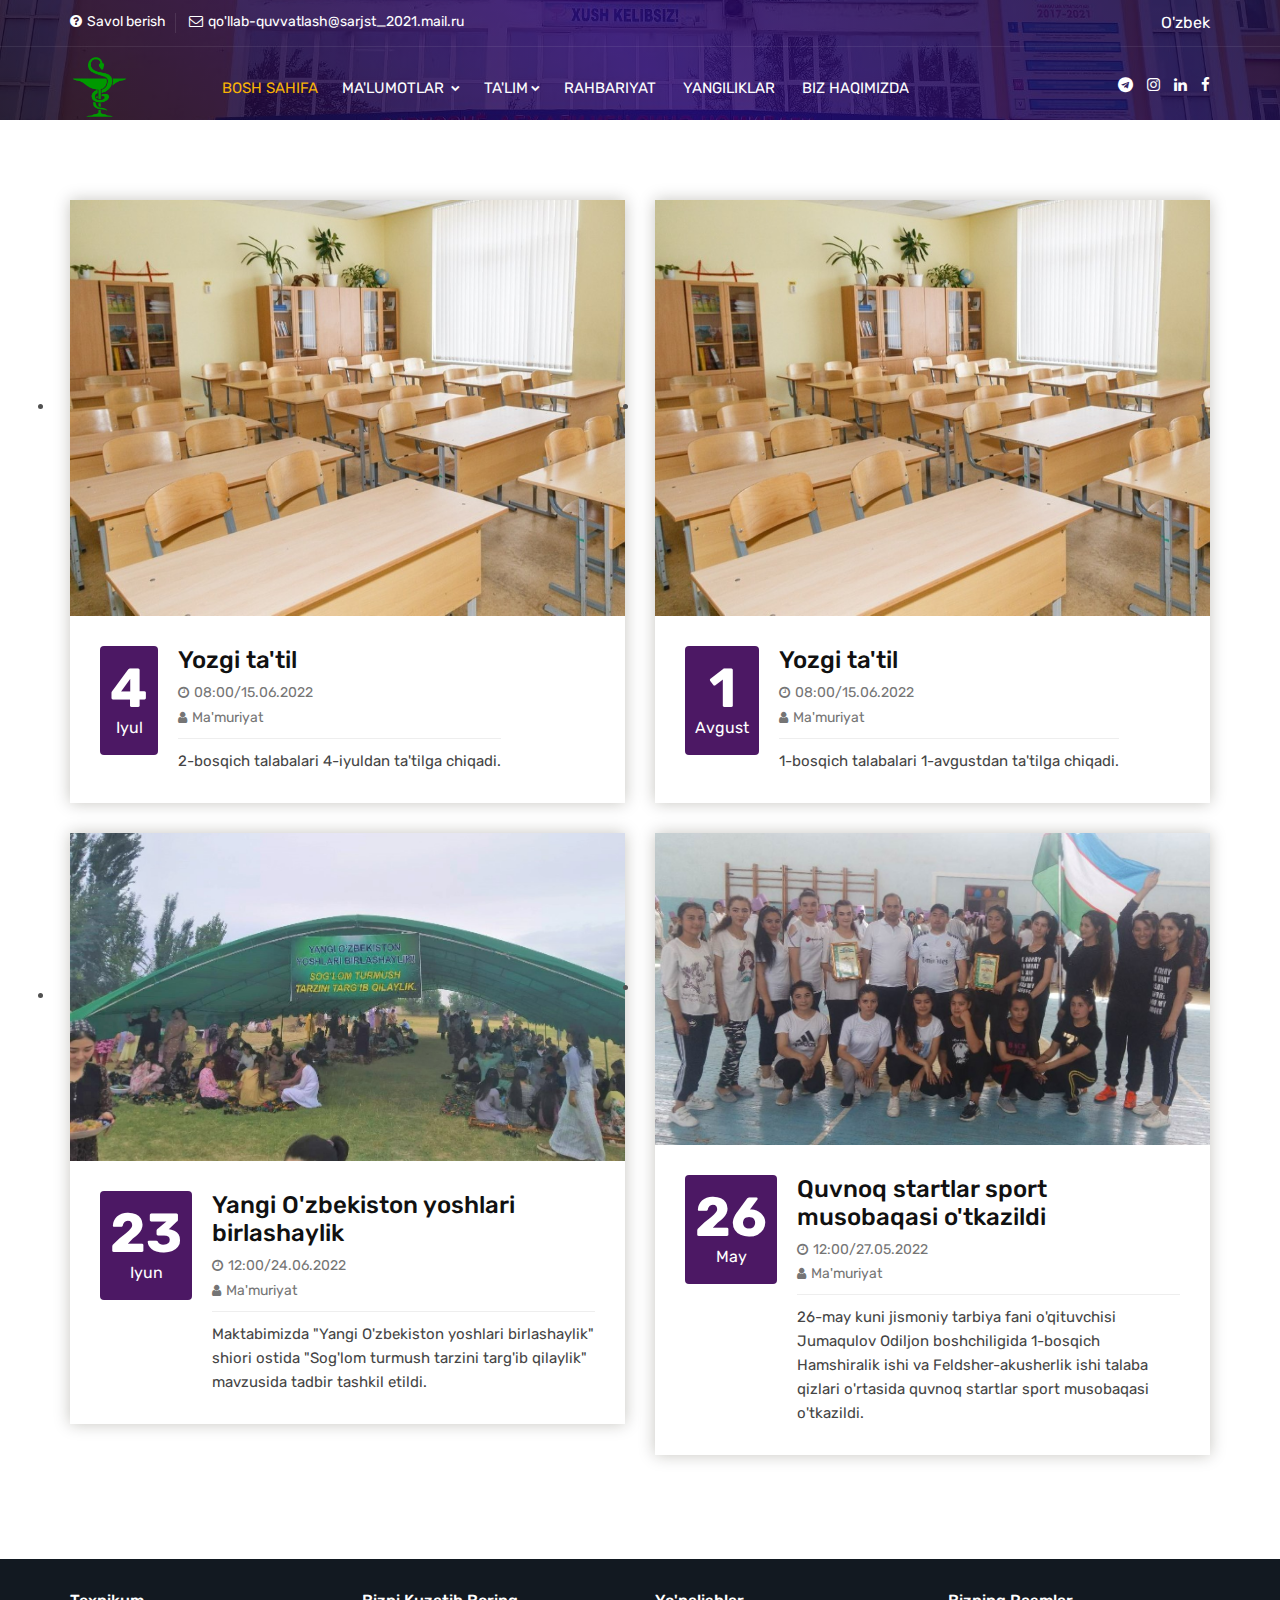
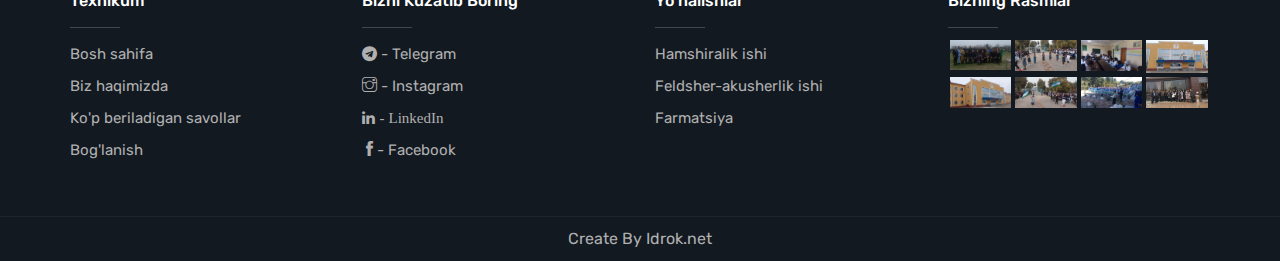
<file: yangilik.html>
<!DOCTYPE html>
<html lang="en">

<head>

	<meta charset="utf-8">
	<meta http-equiv="X-UA-Compatible" content="IE=edge">
	<meta name="keywords" content="" />
	<meta name="author" content="" />
	<meta name="robots" content="" />
	<meta name="description" content="EduChamp : Education HTML Template" />
	<meta property="og:title" content="EduChamp : Education HTML Template" />
	<meta property="og:description" content="EduChamp : Education HTML Template" />
	<meta property="og:image" content="" />
	<meta name="format-detection" content="telephone=no">

	<link rel="icon" href="assets/images/favicon.ico" type="image/x-icon" />
	<link rel="shortcut icon" type="image/x-icon" href="assets/images/favicon.png" />

	<title>Sariosiyo Аbu Аli ibn Sino nomidagi jamoat salomatligi texnikumi</title>

	<meta name="viewport" content="width=device-width, initial-scale=1">
	<link rel="stylesheet" type="text/css" href="assets/css/assets.css">

	<link rel="stylesheet" type="text/css" href="assets/css/typography.css">

	<link rel="stylesheet" type="text/css" href="assets/css/shortcodes/shortcodes.css">

	<link rel="stylesheet" type="text/css" href="assets/css/style.css">
	<link class="skin" rel="stylesheet" type="text/css" href="assets/css/color/color-1.css">


	<!-- jsondan oqish uchun kerak -->
	<script src="https://code.jquery.com/jquery-3.5.1.js">
	</script>
</head>

<body id="bg">
	<div class="page-wraper">

		<header class="header rs-nav header-transparent">
			<div class="top-bar">
				<div class="container">
					<div class="row d-flex justify-content-between">
						<div class="topbar-left">
							<ul>
								<li><a href="sav.html"><i class="fa fa-question-circle"></i>Savol berish</a></li>
								<li><a href="https://mail.google.com/"><i class="fa fa-envelope-o"></i>qo'llab-quvvatlash@sarjst_2021.mail.ru</a></li>
							</ul>
						</div>
						<div class="topbar-right" style="color: white;">
							O'zbek
							
						</div>
					</div>
				</div>
			</div>
			<div class="sticky-header navbar-expand-lg">
				<div class="menu-bar clearfix">
					<div class="container clearfix">
						<!-- Header Logo ==== -->
						<div class="menu-logo">
							<a href="index.html"><img src="assets/images/logo.png" alt=""></a> 
						</div>
						<!-- Mobile Nav Button ==== -->
						<button class="navbar-toggler collapsed menuicon justify-content-end" type="button" data-toggle="collapse" data-target="#menuDropdown" aria-controls="menuDropdown" aria-expanded="false" aria-label="Toggle navigation">
							<span></span>
							<span></span>
							<span></span>
						</button>
						<!-- Author Nav ==== -->
						<div class="secondary-menu">
							<div class="secondary-inner">
								<ul>
									<li><a href="https://t.me/QurbonazarovOlim" class="btn-link"><i class="fa fa-telegram"></i></a></li>
									<li><a href="https://www.instagram.com/java_dev_uz" class="btn-link"><i class="fa fa-instagram"></i></a></li>
									<li><a href="https://www.linkedin.com/in/muminniyoz/" class="btn-link"><i class="fa fa-linkedin"></i></a></li>
									<li><a href="https://www.facebook.com/profile.php?id=100072614168502" class="btn-link"><i class="fa fa-facebook"></i></a></li>
									<!-- Search Button ==== -->
									<!-- <li class="search-btn"><button id="quik-search-btn" type="button" class="btn-link"><i class="fa fa-search"></i></button></li> -->
								</ul>
							</div>
						</div>
						<!-- Search Box ==== -->
						<div class="nav-search-bar">
							<form action="#">
								<input name="search" value="" type="text" class="form-control" placeholder="Type to search">
								<span><i class="ti-search"></i></span>
							</form>
							<span id="search-remove"><i class="ti-close"></i></span>
						</div>
						<!-- Navigation Menu ==== -->
						<div class="menu-links navbar-collapse collapse justify-content-start" id="menuDropdown">
							<div class="menu-logo">
								<a href="index.html"><img src="assets/images/logo.png" alt=""></a>
							</div>
							<ul class="nav navbar-nav">	
								<li class="active"><a href="index.html">Bosh sahifa</a>
								
								</li>
								<li><a href="javascript:;">Ma'lumotlar <i class="fa fa-chevron-down"></i></a>
									<ul class="sub-menu">
									
										
										</li>
										<li><a href="savollar.html">Savollar<i class=""></i></a>
										
										</li>
										<li><a href="boglanish.html">Bog'lanish<i class=""></i></a>
											
										</li>
										
									
									</ul>
								</li>
								<li class="add-mega-menu"><a href="javascript:;">Ta'lim<i class="fa fa-chevron-down"></i></a>
									<ul class="sub-menu add-menu">
										<li class="add-menu-left">
											<h5 class="menu-adv-title">Ta'lim</h5>
											<ul>
												<li><a href="hamshiralik.html">Hamshiralik ishi </a></li>
												<li><a href="feldsher.html">Feldsher-akusherlik ishi</a></li>
												<li><a href="formatsiya.html">Farmatsiya</a></li>
												
											</ul>
										</li>
									
									</ul>
								</li>
	
								<li><a href="rahbariyat.html">Rahbariyat <i class=""></i></a>
								
								</li>
	
								<li><a href="yangilik.html">Yangiliklar <i class=""></i></a>
								
								</li>
								<li><a href="about-1.html">Biz haqimizda <i class=""></i></a>
								
								</li>
							
								
									
									
									</ul>
								</li>
							</ul>
							
							<div class="nav-social-link">
								<a href="https://t.me/QurbonazarovOlim"><i class="fa fa-telegram"></i></a>
								<a href="https://www.instagram.com/java_dev_uz"><i class="fa fa-instagram"></i></a>
								<a href="https://www.linkedin.com/in/muminniyoz/"><i class="fa fa-linkedin"></i></a>
								<a href="https://www.facebook.com/profile.php?id=100072614168502"><i class="fa fa-facebook"></i></a>
							</div>
						</div>
					
					</div>
				</div>
			</div>
		</header>
		<div class="page-content bg-white">
			<div class="page-banner ovbl-dark" style="background-image:url(assets/images/banner/banner2.jpg);">
				<div class="container">
					<div class="page-banner-entry">

					</div>
				</div>
			</div>


			<div class="content-block">

				<div class="section-area section-sp1 gallery-bx">
					<div class="container">

						<div class="clearfix">
							<ul id="masonry" class="ttr-gallery-listing magnific-image row">

							</ul>
						</div>
					</div>
				</div>
			</div>
		</div>

		<footer>
			<div class="footer-top">

				<div class="container">
					<div class="row">

						<div class="col-12 col-lg-9 col-md-7 col-sm-12">
							<div class="row">
								<div class="col-4 col-lg-4 col-md-4 col-sm-4">
									<div class="widget footer_widget">
										<h5 class="footer-title">Texnikum</h5>
										<ul>
											<li><a href="index.html">Bosh sahifa</a></li>
											<li><a href="about-1.html">Biz haqimizda</a></li>
											<li><a href="savollar.html">Ko'p beriladigan savollar</a></li>
											<li><a href="boglanish.html">Bog'lanish</a></li>
										</ul>
									</div>
								</div>
								<div class="col-4 col-lg-4 col-md-4 col-sm-4">
									<div class="widget footer_widget">
										<h5 class="footer-title">Bizni kuzatib boring</h5>

										<ul>
											<li><a href="https://t.me/QurbonazarovOlim"><i class="fa fa-telegram" aria-hidden="true"></i> - Telegram</a></li>
											<li><a href="https://www.instagram.com/java_dev_uz"><i	class="ti-instagram"></i> - Instagram</a></li>
											<li><a href="https://www.linkedin.com/in/muminniyoz/"><i class="fa fa-linkedin" > - LinkedIn</i></a></li>
											<li><a href="https://www.facebook.com/profile.php?id=100072614168502"><i class="ti-facebook"></i>- Facebook</a></li>
										</ul>
									</div>
								</div>
								<div class="col-4 col-lg-4 col-md-4 col-sm-4">
									<div class="widget footer_widget">
										<h5 class="footer-title">Yo'nalishlar</h5>
										<ul>
											<li><a href="hamshiralik.html">Hamshiralik ishi</a></li>
											<li><a href="feldsher.html">Feldsher-akusherlik ishi</a></li>

											<li><a href="formatsiya.html">Farmatsiya</a></li>
										</ul>
									</div>
								</div>
							</div>
						</div>
						<div class="col-12 col-lg-3 col-md-5 col-sm-12 footer-col-4">
							<div class="widget widget_gallery gallery-grid-4">
								<h5 class="footer-title">Bizning rasmlar</h5>
								<ul class="magnific-image">
									<li><a href="assets/images/gallery/pic1.jpg" class="magnific-anchor"><img
												src="assets/images/gallery/pic1.jpg" alt=""></a></li>
									<li><a href="assets/images/gallery/pic2.jpg" class="magnific-anchor"><img
												src="assets/images/gallery/pic2.jpg" alt=""></a></li>
									<li><a href="assets/images/gallery/pic3.jpg" class="magnific-anchor"><img
												src="assets/images/gallery/pic3.jpg" alt=""></a></li>
									<li><a href="assets/images/gallery/pic4.jpg" class="magnific-anchor"><img
												src="assets/images/gallery/pic4.jpg" alt=""></a></li>
									<li><a href="assets/images/gallery/pic5.jpg" class="magnific-anchor"><img
												src="assets/images/gallery/pic5.jpg" alt=""></a></li>
									<li><a href="assets/images/gallery/pic6.jpg" class="magnific-anchor"><img
												src="assets/images/gallery/pic6.jpg" alt=""></a></li>
									<li><a href="assets/images/gallery/pic7.jpg" class="magnific-anchor"><img
												src="assets/images/gallery/pic7.jpg" alt=""></a></li>
									<li><a href="assets/images/gallery/pic8.jpg" class="magnific-anchor"><img
												src="assets/images/gallery/pic8.jpg" alt=""></a></li>
								</ul>
							</div>
						</div>
					</div>
				</div>
			</div>
			<div class="footer-bottom">
				<div class="container">
					<div class="row">
						<div class="col-lg-12 col-md-12 col-sm-12 text-center"> <a target="_blank"
								href="https://idrok.net/">Create By Idrok.net</a></div>
					</div>
				</div>
			</div>
		</footer>
		<!-- Footer END ==== -->
		<button class="back-to-top fa fa-chevron-up"></button>
	</div>

	<script>
		$(document).ready(function () {

			$.getJSON("./data/yangilik/text-yangilik.json",
				function (data) {
					var x1 = "";
					$.each(data, function (key, value) {
						x1 += "<li class=\"action-card col-lg-6 col-md-6 col-sm-12 \"><div class=\"event-bx m-b30\"><div class=\"action-box\"><img src=\"";
						x1 += value.rasm;
						x1 += "\"></div><div class=\"info-bx d-flex\"><div><div class=\"event-time\"><div class=\"event-date\">";
						x1 += value.kun;
						x1 += "</div><div class=\"event-month\">";
						x1 += value.oy;
						x1 += "</div></div></div><div class=\"event-info\"><h4 class=\"event-title\"><a href=\"#\">";
						x1 += value.mavzu;
						x1 += "</a></h4><ul class=\"media-post\"><li><a href=\"#\"><i class=\"fa fa-clock-o\"></i>";
						x1 += value.elonVaqt;
						x1 += "/";
						x1 += value.elonKun;
						x1 += "</a></li><br><li><a href=\"";
						x1 += value.manbaLinki;
						x1 += "\"><i class=\"fa fa-user\"></i>";
						x1 += value.manba;
						x1 += "</a></li></ul><p>";
						x1 += value.matn;
						x1 += "</p></div></div></div></li>";
					});

					$('#masonry').append(x1);
				});
		});
	</script>

	<!-- External JavaScripts -->
	<script src="assets/js/jquery.min.js"></script>
	<script src="assets/vendors/bootstrap/js/popper.min.js"></script>
	<script src="assets/vendors/bootstrap/js/bootstrap.min.js"></script>
	<script src="assets/vendors/bootstrap-select/bootstrap-select.min.js"></script>
	<script src="assets/vendors/bootstrap-touchspin/jquery.bootstrap-touchspin.js"></script>
	<script src="assets/vendors/magnific-popup/magnific-popup.js"></script>
	<script src="assets/vendors/counter/waypoints-min.js"></script>
	<script src="assets/vendors/counter/counterup.min.js"></script>
	<script src="assets/vendors/imagesloaded/imagesloaded.js"></script>
	<script src="assets/vendors/masonry/masonry.js"></script>
	<script src="assets/vendors/masonry/filter.js"></script>
	<script src="assets/vendors/owl-carousel/owl.carousel.js"></script>
	<script src="assets/js/functions.js"></script>
	<script src="assets/js/contact.js"></script>
	<script>
		window.replainSettings = { id: 'aa664cef-8401-40a9-b401-1951759b1068' };
		(function(u){var s=document.createElement('script');s.async=true;s.src=u;
		var x=document.getElementsByTagName('script')[0];x.parentNode.insertBefore(s,x);
		})('https://widget.replain.cc/dist/client.js');
		</script>
</body>

</html>
</file>
<file: assets/css/typography.css>
/*=================  
	Basic 
====================*/
body {
    background-color: #fff;
    font-family: Rubik;
    font-size: 16px;
    font-weight: 400;
    color:#505050;
    padding: 0;
    margin: 0;
    overflow-x: hidden;
	-webkit-font-smoothing: antialiased;
    font-smoothing: antialiased;
	-moz-osx-font-smoothing: grayscale;
	scroll-behavior: smooth;
}
a { color: #6f6f6f; outline: 0 none; text-decoration: none; }
a:hover, a:focus { text-decoration: none; outline: 0 none; }
a:active, a:hover { color: #333333; }
p a { color: #333333; }
img { border-style: none; height: auto; max-width: 100%; vertical-align: middle; }
hr { clear: both; }
section, article, aside, details, figcaption, figure, footer, header, hgroup, main, menu, nav, summary { display: block; }
address { font-style: italic; }
table { background-color: transparent;  width: 100%; }
table thead th { color: #333; }
table td { padding: 15px 10px; }
p, address, pre, hr, ul, ol, dl, dd, table { margin-bottom: 24px; }
::selection { color: #000; background:#dbdbdb; }
::-moz-selection { color:#000; background:#dbdbdb; }
::-moz-selection { background: #3396d1; color: #fff; }
::selection { background: #3396d1; color: #fff; }
p { line-height: 28px; margin-bottom: 24px; }
iframe{border:0;}
/*=================  
	Headings
====================*/
h1, h2, h3, h4, h5, h6 { color: #111111; font-family: rubik; margin-top:0; }
h1 a, h2 a, h3 a, h4 a, h5 a, h6 a { color: inherit; }
h1 {font-size: 36px; line-height: 45px; margin-bottom: 25px; font-weight: 700; }
h2 {font-size: 32px; line-height: 45px; margin-bottom: 25px; font-weight: 700; }
h3 {font-size: 28px; line-height: 35px; margin-bottom: 20px; font-weight: 700; }
h4 {font-size: 22px; line-height: 28px; margin-bottom: 15px; font-weight: 500; }
h5 {font-size: 18px; line-height: 24px; margin-bottom: 10px; font-weight: 500; }
h6 {font-size: 16px; line-height: 22px; margin-bottom: 10px; font-weight: 500; }
@media only screen and (max-width: 767px) {
	h1{font-size: 30px; line-height: 40px; margin-bottom: 20px; font-weight: 700; }
	h2{font-size: 26px; line-height: 35px; margin-bottom: 20px; font-weight: 700; }
	h3{font-size: 24px; line-height: 30px; margin-bottom: 15px; font-weight: 700; }
}
/*=================  
	Font Size
====================*/
.fs10 { font-size: 10px; }
.fs12 { font-size: 12px; }
.fs13 { font-size: 13px; }
.fs14 { font-size: 14px; }
.fs16 { font-size: 16px; }
.fs18 { font-size: 18px; }
.fs20 { font-size: 20px; }
.fs22 { font-size: 22px; }
.fs24 { font-size: 24px; }
.fs26 { font-size: 26px; }
.fs30 { font-size: 30px; line-height:40px; }
.fs35 { font-size: 35px; line-height:45px; }
.fs40 { font-size: 40px; line-height:50px; }
.fs45 { font-size: 45px; line-height:55px; }
.fs50 { font-size: 50px; line-height:65px; }
.fs55 { font-size: 55px; line-height:65px; }
.fs60 { font-size: 60px; line-height:70px; }
.fs70 { font-size: 70px; line-height:80px; }
.fs75 { font-size: 75px; line-height:85px; }
.fs80 { font-size: 80px; line-height:90px; }
.fs90 { font-size: 90px;	line-height:100px; }
.fs100 { font-size: 100px; line-height:110px; }
/*=================  
	Font Weight
====================*/
.fw3 { font-weight: 300; }
.fw4 { font-weight: 400; }
.fw5 { font-weight: 500; }
.fw6 { font-weight: 600; }
.fw7 { font-weight: 700; }
.fw8 { font-weight: 800; }
.fw9 { font-weight: 900; }
/*=================  
	LISTS
====================*/
dl, ul, ol { list-style-position: outside; padding: 0; }
ul, ol { margin-bottom: 24px; }
ul li, ol li { padding: 0; }
dl { margin-left: 0; margin-bottom: 30px; }
dl dd { margin-bottom: 10px; }
/*=================  
	Padding Around
====================*/
.p-a0 { padding: 0;}
.p-a5 { padding: 5px; }
.p-a10 { padding: 10px;}
.p-a15 { padding: 15px; }
.p-a20 { padding: 20px; }
.p-a25 { padding: 25px; }
.p-a30 { padding: 30px; }
.p-a40 { padding: 40px; }
.p-a50 { padding: 50px; }
.p-a60 { padding: 60px; }
.p-a70 { padding: 70px; }
.p-a80 { padding: 80px; }
.p-a90 { padding: 90px; }
.p-a100 { padding: 100px; }
/*=================  
	Padding Top
====================*/
.p-t0 { padding-top: 0; }
.p-t5 { padding-top: 5px; }
.p-t10 { padding-top: 10px; }
.p-t15 { padding-top: 15px; }
.p-t20 { padding-top: 20px; }
.p-t30 { padding-top: 30px; }
.p-t40 { padding-top: 40px; }
.p-t50 { padding-top: 50px; }
.p-t60 { padding-top: 60px; }
.p-t70 { padding-top: 70px; }
.p-t80 { padding-top: 80px; }
.p-t90 { padding-top: 90px; }
.p-t100 { padding-top: 100px; }
/*=================  
	Padding Bottom
====================*/
.p-b0 { padding-bottom: 0; }
.p-b5 { padding-bottom: 5px; }
.p-b10 { padding-bottom: 10px; }
.p-b15 { padding-bottom: 15px; }
.p-b20 { padding-bottom: 20px; }
.p-b30 { padding-bottom: 30px; }
.p-b40 { padding-bottom: 40px; }
.p-b50 { padding-bottom: 50px; }
.p-b60 { padding-bottom: 60px; }
.p-b70 { padding-bottom: 70px; }
.p-b80 { padding-bottom: 80px; }
.p-b90 { padding-bottom: 90px; }
.p-b100 { padding-bottom: 100px; }
/*=================  
	Padding Left
====================*/
.p-l0 { padding-left: 0; }
.p-l5 { padding-left: 5px; }
.p-l10 { padding-left: 10px; }
.p-l15 { padding-left: 15px; }
.p-l20 { padding-left: 20px; }
.p-l30 { padding-left: 30px; }
.p-l40 { padding-left: 40px; }
.p-l50 { padding-left: 50px;}
.p-l60 { padding-left: 60px; }
.p-l70 { padding-left: 70px; }
.p-l80 { padding-left: 80px; }
.p-l90 { padding-left: 90px; }
.p-l100 { padding-left: 100px; }
/*=================  
	Padding Right
====================*/
.p-r0 { padding-right: 0;}
.p-r5 { padding-right: 5px; }
.p-r10 { padding-right: 10px;}
.p-r15 { padding-right: 15px; }
.p-r20 { padding-right: 20px; }
.p-r30 { padding-right: 30px; }
.p-r40 { padding-right: 40px; }
.p-r50 { padding-right: 50px; }
.p-r60 { padding-right: 60px; }
.p-r70 { padding-right: 70px;}
.p-r80 { padding-right: 80px; }
.p-r90 { padding-right: 90px; }
.p-r100 { padding-right: 100px;}
/*=================  
	Padding Left Right
====================*/
.p-lr0 { padding-left: 0; padding-right: 0; }
.p-lr5 { padding-left: 5px; padding-right: 5px; }
.p-lr10 { padding-left: 10px; padding-right: 10px; }
.p-lr15 { padding-left: 15px; padding-right: 15px; }
.p-lr20 { padding-left: 20px; padding-right: 20px; }
.p-lr30 { padding-left: 30px; padding-right: 30px; }
.p-lr40 { padding-left: 40px; padding-right: 40px; }
.p-lr50 { padding-left: 50px; padding-right: 50px; }
.p-lr60 { padding-left: 60px; padding-right: 60px; }
.p-lr70 { padding-left: 70px; padding-right: 70px; }
.p-lr80 { padding-left: 80px; padding-right: 80px; }
.p-lr90 { padding-left: 90px; padding-right: 90px; }
.p-lr100 { padding-left: 100px; padding-right: 100px; }
/*=================  
	Padding Top Bottom
====================*/
.p-tb0 { padding-bottom: 0; padding-top: 0; }
.p-tb5 { padding-bottom: 5px; padding-top: 5px; }
.p-tb10 { padding-bottom: 10px; padding-top: 10px; }
.p-tb15 { padding-bottom: 15px; padding-top: 15px; }
.p-tb20 { padding-bottom: 20px; padding-top: 20px; }
.p-tb30 { padding-bottom: 30px; padding-top: 30px; }
.p-tb40 { padding-bottom: 40px; padding-top: 40px; }
.p-tb50 { padding-bottom: 50px; padding-top: 50px; }
.p-tb60 { padding-bottom: 60px; padding-top: 60px; }
.p-tb70 { padding-bottom: 70px; padding-top: 70px; }
.p-tb80 { padding-bottom: 80px; padding-top: 80px; }
.p-tb90 { padding-bottom: 90px; padding-top: 90px; }
.p-tb100 { padding-bottom: 100px; padding-top: 100px; }
/*=================  
	Margin Around
====================*/
.m-auto { margin-left:auto; margin-right:auto;}
.m-a0 { margin: 0;}
.m-a5 { margin: 5px; }
.m-a10 { margin: 10px;}
.m-a15 { margin: 15px; }
.m-a20 { margin: 20px; }
.m-a25 { margin: 25px; }
.m-a30 { margin: 30px; }
.m-a40 { margin: 40px; }
.m-a50 { margin: 50px; }
.m-a60 { margin: 60px; }
.m-a70 { margin: 70px; }
.m-a80 { margin: 80px; }
.m-a90 { margin: 90px; }
.m-a100 { margin: 100px; }
/*=================  
	Margin Top
====================*/
.m-t0 { margin-top: 0; }
.m-t5 { margin-top: 5px; }
.m-t10 { margin-top: 10px; }
.m-t15 { margin-top: 15px; }
.m-t20 { margin-top: 20px; }
.m-t30 { margin-top: 30px; }
.m-t40 { margin-top: 40px; }
.m-t50 { margin-top: 50px; }
.m-t60 { margin-top: 60px; }
.m-t70 { margin-top: 70px; }
.m-t80 { margin-top: 80px; }
.m-t90 { margin-top: 90px; }
.m-t100 { margin-top: 100px; }
/*=================  
	Margin Bottom
====================*/
.m-b0 { margin-bottom: 0; }
.m-b5 { margin-bottom: 5px; }
.m-b10 { margin-bottom: 10px; }
.m-b15 { margin-bottom: 15px; }
.m-b20 { margin-bottom: 20px; }
.m-b30 { margin-bottom: 30px; }
.m-b40 { margin-bottom: 40px; }
.m-b50 { margin-bottom: 50px; }
.m-b60 { margin-bottom: 60px; }
.m-b70 { margin-bottom: 70px; }
.m-b80 { margin-bottom: 80px; }
.m-b90 { margin-bottom: 90px; }
.m-b100 { margin-bottom: 100px; }
/*=================  
	Margin Left
====================*/
.m-l0 { margin-left: 0; }
.m-l5 { margin-left: 5px; }
.m-l10 { margin-left: 10px; }
.m-l15 { margin-left: 15px; }
.m-l20 { margin-left: 20px; }
.m-l30 { margin-left: 30px; }
.m-l40 { margin-left: 40px; }
.m-l50 { margin-left: 50px;}
.m-l60 { margin-left: 60px; }
.m-l70 { margin-left: 70px; }
.m-l80 { margin-left: 80px; }
.m-l90 { margin-left: 90px; }
.m-l100 { margin-left: 100px; }
/*=================  
	Margin Right
====================*/
.m-r0 { margin-right: 0;}
.m-r5 { margin-right: 5px; }
.m-r10 { margin-right: 10px;}
.m-r15 { margin-right: 15px; }
.m-r20 { margin-right: 20px; }
.m-r30 { margin-right: 30px; }
.m-r40 { margin-right: 40px; }
.m-r50 { margin-right: 50px; }
.m-r60 { margin-right: 60px; }
.m-r70 { margin-right: 70px;}
.m-r80 { margin-right: 80px; }
.m-r90 { margin-right: 90px; }
.m-r100 { margin-right: 100px;}
/*=================  
	Margin Left Right
====================*/
.m-lr0 { margin-left: 0; margin-right: 0; }
.m-lr5 { margin-left: 5px; margin-right: 5px; }
.m-lr10 { margin-left: 10px; margin-right: 10px; }
.m-lr15 { margin-left: 15px; margin-right: 15px; }
.m-lr20 { margin-left: 20px; margin-right: 20px; }
.m-lr30 { margin-left: 30px; margin-right: 30px; }
.m-lr40 { margin-left: 40px; margin-right: 40px; }
.m-lr50 { margin-left: 50px; margin-right: 50px; }
.m-lr60 { margin-left: 60px; margin-right: 60px; }
.m-lr70 { margin-left: 70px; margin-right: 70px; }
.m-lr80 { margin-left: 80px; margin-right: 80px; }
.m-lr90 { margin-left: 90px; margin-right: 90px; }
.m-lr100 { margin-left: 100px; margin-right: 100px; }
/*=================  
	Margin Top Bottom
====================*/
.m-tb0 { margin-bottom: 0; margin-top: 0; }
.m-tb5 { margin-bottom: 5px; margin-top: 5px; }
.m-tb10 { margin-bottom: 10px; margin-top: 10px; }
.m-tb15 { margin-bottom: 15px; margin-top: 15px; }
.m-tb20 { margin-bottom: 20px; margin-top: 20px; }
.m-tb30 { margin-bottom: 30px; margin-top: 30px; }
.m-tb40 { margin-bottom: 40px; margin-top: 40px; }
.m-tb50 { margin-bottom: 50px; margin-top: 50px; }
.m-tb60 { margin-bottom: 60px; margin-top: 60px; }
.m-tb70 { margin-bottom: 70px; margin-top: 70px; }
.m-tb80 { margin-bottom: 80px; margin-top: 80px; }
.m-tb90 { margin-bottom: 90px; margin-top: 90px; }
.m-tb100 { margin-bottom: 100px; margin-top: 100px; }
/*=================  
	Box Max Width Css
====================*/
.mw50 { max-width: 50px; } 
.mw60 { max-width: 60px; } 
.mw80 { max-width: 80px; } 
.mw100 { max-width: 100px; } 
.mw200 { max-width: 200px; } 
.mw300 { max-width: 300px; } 
.mw400 { max-width: 400px; } 
.mw500 { max-width: 500px; } 
.mw600 { max-width: 600px; } 
.mw700 { max-width: 700px; } 
.mw800 { max-width: 800px; } 
.mw900 { max-width: 900px; } 
.mw1000 { max-width: 1000px; }
/*=================  
	Positions Z-index
====================*/
.posi-ab { position: absolute; }
.posi-rl { position: relative; }
.posi-st { position: static; }
.zi1 { z-index: 1; }
.zi2 { z-index: 2; }
.zi3 { z-index: 3; }
.zi4 { z-index: 4; }
.zi5 { z-index: 5; }
.zi6 { z-index: 6; }
.zi7 { z-index: 7; }
.zi8 { z-index: 8; }
.zi9 { z-index: 9; }
.zi10 { z-index: 10; }
.zi100 { z-index: 100; }
.zi999 { z-index: 999; }
/*=================  
	Text Color
====================*/
.text-white { color: #fff; }
.text-black { color: #000; }
.text-gray { color: #f5f6f6; }
.text-red { color: #FF4045; }
.text-yellow { color: #ffb822; }
.text-pink{ color: #ff3c85; }
.text-blue{ color: #00c5dc; }
.text-green{ color: #34bfa3; }
.text-orange{  color: #ef9800; }
/*=================  
	Text Color
====================*/
.bg-tp { background-color: transparent; }
.bg-primary { background-color: rgb(90, 90, 255); }
.bg-white { background-color: #FFF; }
.bg-black { background-color: #000; }
.bg-gray { background-color: #F7F9FB; }
.bg-red { background-color: #FF4045; }
.bg-green { background-color: #34bfa3; }
.bg-yellow { background-color: #ffb822; }
.bg-pink { background-color: #ff3c85; }
.bg-blue { background-color: #00c5dc; }
.bg-orange { background-color: #ef9800; }
/*=================  
	Background White Transperent
====================*/
.tpbw1{ background-color:rgba(255,255,255,0.1) }
.tpbw2{ background-color:rgba(255,255,255,0.2) }
.tpbw3{ background-color:rgba(255,255,255,0.3) }
.tpbw4{ background-color:rgba(255,255,255,0.4) }
.tpbw5{ background-color:rgba(255,255,255,0.5) }
.tpbw6{ background-color:rgba(255,255,255,0.6) }
.tpbw7{ background-color:rgba(255,255,255,0.7) }
.tpbw8{ background-color:rgba(255,255,255,0.8) }
.tpbw9{ background-color:rgba(255,255,255,0.9) }
/*=================  
	Background Black Transperent
====================*/
.bg-tpb1{ background-color:rgba(0,0,0,0.05) }
.bg-tpb2{ background-color:rgba(0,0,0,0.2) }
.bg-tpb3{ background-color:rgba(0,0,0,0.3) }
.bg-tpb4{ background-color:rgba(0,0,0,0.4) }
.bg-tpb5{ background-color:rgba(0,0,0,0.5) }
.bg-tpb6{ background-color:rgba(0,0,0,0.6) }
.bg-tpb7{ background-color:rgba(0,0,0,0.7) }
.bg-tpb8{ background-color:rgba(0,0,0,0.8) }
.bg-tpb9{ background-color:rgba(0,0,0,0.9) }


/*---------------------------------------------------------------
27. PAGE-CONTENT
---------------------------------------------------------------*/
.heading-bx {
    margin-bottom: 40px;
}
.heading-bx.no-margin {
    margin-bottom: 0;
}
.heading-bx h1,
.heading-bx h2,
.heading-bx h3 {
    margin-top: 0;
}
.title-small {
    display: block;
    color: #494949;
    margin-bottom: 15px;
}
.heading-bx p {
    padding-top: 10px;
    font-size: 16px;
    color: #0f192d;
}
.text-center.heading-bx p {
    margin-left: auto;
    margin-right: auto;
    max-width: 700px;
}
.text-white {
    color: #FFF;
}
.text-white h1,
.text-white h2,
.text-white h3,
.text-white h4,
.text-white h5,
.text-white h6,
.text-white p,
.text-white .title-small {
    color: #FFF;
}
.mfp-title{
	display:none;
}
.list-inline li{
	display: inline-block;
}
.mfp-gallery{
	list-style:none;
	margin-bottom: 0;
}
/*= Section Content Part =*/
@media only screen and (max-width: 1024px) {
    .section-area {
        background-attachment: scroll !important;
    }
}
@media only screen and (max-width: 991px) {
    .page-content {
        margin-top: 0;
    }
}
</file>
<file: assets/css/shortcodes/shortcodes.css>
@import url("form.css");
@import url("button.css");
@import url("accordion.css");
@import url("alert.css");
@import url("breadcrumb.css");
@import url("divider.css");
@import url("icon-box.css");
@import url("layout.css");
@import url("list.css");
@import url("overlay.css");
@import url("owl.css");
@import url("pagination.css");
@import url("pricingtable.css");
@import url("separator.css");
@import url("widget.css");
</file>
<file: assets/css/style.css>
/*
======================================
  * CSS TABLE CONTENT *  
======================================
1. HEADER
2. HEADER TOPBAR
3. HEADER LOGO
4. MENU BAR
5. MEGA MENU
6. HEADER TRANSPARENT
7. MENU ICON
8. PAGE BANNER
9. BLOG
10. TESTIMONIALS
11. COUNTERUP
12. FOOTER
13. INNER CONTENT CSS
======================================
  * END TABLE CONTENT *  
======================================
*/

/*=================================
	1. HEADER
=================================*/

@media only screen and (max-width: 799px){
	.items_true_phone{
	  z-index: 6;
	  font-size: 24px !important;
	  min-height: 0px;
	  min-width: 400px !important;
	  max-height: none;
	  opacity: 1;
	  transform: matrix3d(1, 0, 0, 0, 0, 1, 0, 0, 0, 0, 1, 0, 0, 0, 0, 1);
	  transform-origin: 50% 50% 0px;
	}
	.a_true_items{
	  padding-left: 10px !important;
	}
	.a_true_items2{
	  padding-right: 10px !important;
	}
  }
  
  @media only screen and (min-width: 800px){
	.items_true_phone{
	  z-index: 6;
	  font-size:30px !important;
	  min-height: 0px;
	  min-width: 500px !important;
	  max-height: none;
	  opacity: 1;
	  transform: matrix3d(1, 0, 0, 0, 0, 1, 0, 0, 0, 0, 1, 0, 0, 0, 0, 1);
	  transform-origin: 50% 50% 0px;
	}
	/* .a_true_items{
  
	  position: relative;
	  left: 20px;
	}
	.a_true_items2{
  
	  position: relative;
	  right: 20px;
	} */
	.items_true_phone_a{
	  position: relative;
	  top: 20px;
	}
  }




.bg-fix {
    background-attachment: fixed;
	background-size: cover;
}
.sticky-top {
	top:100px;
}
.header {
    position: relative;
    z-index: 99999;
}
.header ul,
.header ol {
    margin-bottom: 0;
}
/*without top bar*/
.secondary-menu {
    float: right;
    padding: 26px 0;
    position: relative;
    z-index: 9;
}
.secondary-menu .btn-link{
	font-size:15px;
	padding: 0;
}
.secondary-menu .btn-link:hover{
	color:var(--primary);
}
.secondary-menu .secondary-inner {
    display: inline-block;
    margin-left: 10px;
}
.nav-search-bar {
    background-color:rgba(255,255,255,0.95);
    position: fixed;
    left: 0;
    top: 0;
    width: 100%;
	height:100%;
    z-index: 999;
    display: none;
    overflow: hidden;
	padding: 0 15px;
}
.nav-search-bar.On form {
	transition:all 0.5s ease 0.5s;
	-moz-transition:all 0.5s ease 0.5s;
	-webkit-transition:all 0.5s ease 0.5s;
	opacity:1;
}
.nav-search-bar form {
    width: 100%;
	max-width: 700px;
    margin: auto;
    position: relative;
	top: 50%;
	transition:all 0.5s;
	transition:all 0.5s;
	-webkit-transition:all 0.5s;
    -moz-transform: translate(0px, -50%);
    -moz-transform: translate(0px, -50%);
    -o-transform: translate(0px, -50%);
    -webkit-transform: translate(0px, -50%);
	opacity:0;
}
.nav-search-bar .form-control {
	padding: 15px 60px 15px 15px;
    width: 100%;
    height: 70px;
    border: none;
    background: none;
    color: #000;
    font-size: 20px;
	border-bottom:2px solid #000;
}
.nav-search-bar .form-control::-moz-placeholder {
    color: #000;
}
.nav-search-bar .form-control:-moz-placeholder {
    color: #000;
}
.nav-search-bar .form-control:-ms-input-placeholder {
    color: #000;
}
.nav-search-bar .form-control::-webkit-input-placeholder {
    color: #000;
}
.nav-search-bar form span {
    position: absolute;
    right: 15px;
    top: 50%;
    margin: -15px 0;
    height: 25px;
    font-size: 20px;
    cursor: pointer;
	color: #000;
}
.nav-search-bar > span {
	position: absolute;
	right: 15px;
	top: 15px;
	height: 25px;
	font-size: 20px;
	cursor: pointer;
	color: #000;
}
.header-lang-bx .dropdown-menu{
	top: 10px !important;
	right: 0;
	left: auto !important;
}
.header-lang-bx ul li{
	margin:0 !important;
}
.header-lang-bx .flag:after{
	content: "";
	width: 20px;
	height: 12px;
	display: inline-block;
	background-size: cover;
	background-position: center;
	margin-top: 0px;
	margin-right: 2px;
}
.header-lang-bx .flag.flag-uk:after{
	background-image:url(../images/flag/uz.svg);
}
.header-lang-bx .flag.flag-us:after{
	background-image:url(../images/flag/united-states-of-america.svg);
}
@media only screen and (max-width: 767px) {
    .secondary-menu {
        margin-right: 5px;
    }
}
@media only screen and (max-width: 480px) {
    .secondary-menu {
        margin: 0 1px 0 0;
        text-align: right;
    }
}
/*=================================
	2. HEADER TOPBAR
=================================*/
.top-bar {
    background-color: #ffffff;
    border-bottom: 1px solid rgba(0, 0, 0, 0.08);
    color: #000;
    padding: 11px 0;
}
.topbar-left {
    float: left;
}
.topbar-right {
    float: right;
}
.topbar-center,
.topbar-left,
.topbar-right {
    padding-left: 15px;
    padding-right: 15px;
}
.topbar-left ul li,
.topbar-right ul li{
	display:inline-block;
	position:relative;
}
.topbar-left ul li a,
.topbar-right ul li a{
	color:#000;
}
.topbar-left ul,
.topbar-right ul{
	margin:0;
	padding:0;
	list-style:none;
	font-family:rubik;
	font-size:14px;
}
.topbar-left ul li{
	padding-right:10px;
	margin-right:10px;
}
.topbar-right ul li{
	padding-left:10px;
	margin-left:10px;
}
.topbar-left ul li i{
	margin-right:5px;	
}
.search-btn:after,
.topbar-left ul li:after,
.topbar-right ul li:after{
	position: absolute;
    width: 1px;
    height: 20px;
    background-color: #000;
    right: 0;
    content: "";
    top: 2px;
    opacity: 0.1;
}
.topbar-right ul li:after{
	right:auto;
	left:0;
}
.topbar-right ul li:first-child:after,
.topbar-left ul li:last-child:after{
	content:none;
}
.header-lang-bx .btn:focus,
.header-lang-bx .btn:hover,
.header-lang-bx .btn{
	border:0 !important;
}
.header-lang-bx .btn{
	padding:0 10px 0px 0 !important;
	height: 18px;
	color:#000;
	font-family:rubik;
	font-size: 14px;
}
.header-lang-bx .btn:hover{
	color:#000;
}
.header-lang-bx.bootstrap-select.btn-group .dropdown-toggle .caret{
	right:0;
	top:5px;
}
.header-lang-bx .btn .fa-caret-down:before{
	content:"\f107";
}
@media only screen and (max-width: 991px) {
	.topbar-right {
		padding-left: 0;
		padding-right: 15px;
	}
	.topbar-left{
		padding-left: 15px;
		padding-right: 0;
	}
}
@media only screen and (max-width: 767px) {
    .top-bar [class*="col-"] {
        width: 100%;
        text-align: right;
        padding: 10px 15px;
        border-bottom: 1px solid rgba(255, 255, 255, 0.1);
    }
    .top-bar [class*="col-"]:last-child {
        border-bottom: none;
    }
	.top-bar {
		padding:5px 0;
	}
	.topbar-center,
	.topbar-left,
	.topbar-right {
		display:black;
		width:100%;
		text-align:center;
		padding:3px 15px;
		padding-left: 15px;
		padding-right: 15px;
	}
	.topbar-left ul li{
		padding:0 5px;
	}
}
/*=================================
	3. HEADER LOGO
=================================*/
.menu-logo {
    display: table;
    float: left;
    vertical-align: middle;
    padding-bottom: 0;
    color: #EFBB20;
    margin-top: 0;
    margin-bottom: 0;
    margin-left: 0;
    margin-right: 0;
    width: 140px;
    height: 80px;
    position: relative;
    z-index: 9;
	transition:all 0.5s;
	-moz-transition:all 0.5s;
	-webkit-transition:all 0.5s;
	-o-transition:all 0.5s;
	padding-right:20px;
}
.menu-logo > a{
    display: table-cell;
    vertical-align: middle;
}
.menu-logo img{
    max-height: 60px;
	width: auto;
	max-width: 140px;
	
}
.menu-logo span{
    font-size: 20px;
    color: #EFBB20;
    letter-spacing: 20px;
}
.is-fixed .menu-logo{
    height: 70px;
    width: 140px;
	transition:all 0.5s;
	-webkit-transition:all 0.5s;
	-moz-transition:all 0.5s;
	-o-transition:all 0.5s;
}
@media only screen and (max-width: 767px) {
    .menu-logo,
	.is-fixed .menu-logo{
        width: 100px;
		max-width: 100px;
		height:50px;
    }
	.menu-logo img{
		max-width: 100px;
	}
    .is-fixed .menu-logo a img{
        vertical-align: sub;
    }
	.header .navbar-toggler,
	.header .is-fixed .navbar-toggler{
		 margin: 18px 0 14px 15px;
	}
	.header .secondary-menu,
	.header .is-fixed .secondary-menu{
		padding: 11px 0;
	}
}
/*=================================
	4. MENU BAR
=================================*/
.menu-bar {
    background: #FFFFFF;
    width: 100%;
    position: relative;
}
.navbar-toggler {
    border: 0 solid #efbb20;
    font-size: 16px;
    line-height: 24px;
    margin: 32px 0 30px 15px;
    padding: 0;
	float:right;
}
.navbar-toggler span {
    background: #000;
}
.is-fixed .navbar-toggler {
    margin:28px 0 20px 15px;
}
.menu-links {
    position: relative;
    padding: 0;
}
.menu-links .nav {
    float: right;
}
.menu-links .nav i {
    font-size: 9px;
    margin-left: 3px;
    margin-top: -3px;
    vertical-align: middle;
}
.menu-links .nav > li {
    margin: 0px;
    font-weight: 400;
    text-transform: uppercase;
    position: relative;
	font-family: Rubik;
}
.menu-links .nav > li > a {
    border-radius: 0px;
    color: #000;
    font-size: 15px;
    padding: 30px 12px;
    cursor: pointer;
	font-weight: 400;
	display: inline-block;
}
.menu-links .nav > li > a:hover {
    background-color: transparent;
    color: #efbb20;
}
.menu-links .nav > li > a:active,
.menu-links .nav > li > a:focus {
    background-color: transparent;
}
.menu-links .nav > li.active > a,
.menu-links .nav > li.current-menu-item > a {
    background-color: transparent;
    color: #EFBB20;
}
.menu-links .nav > li:hover > a {
    color: #EFBB20;
}
.menu-links .nav > li:hover > a:after {
    content: "";
    width: 10px;
    height: 10px;
    /* background: #fff; */
    top: 85%;
    position: absolute;
    left: 30px;
    transform: rotate(45deg);
    z-index: 11;
}
.menu-links .nav > li:hover > .sub-menu,
.menu-links .nav > li:hover > .mega-menu {
    opacity: 1;
    visibility: visible;
    margin-top: 0;
    -webkit-transition: all 0.5s ease;
    -moz-transition: all 0.5s ease;
    -ms-transition: all 0.5s ease;
    -o-transition: all 0.5s ease;
    transition: all 0.5s ease;
}
.menu-links .nav > li > .sub-menu,
.menu-links .nav > li > .mega-menu {
	box-shadow:0 0 40px rgba(0, 0, 0, 0.2);
}
.menu-links .nav > li .sub-menu {
    background-color: #ffffff;
    border: 1px solid #f4f4f4;
    display: block;
    left: 0;
    list-style: none;
    opacity: 0;
    padding: 10px 0;
    position: absolute;
    visibility: hidden;
    width: 220px;
    z-index: 10;
	border-radius: 6px;
	top: 90%;
}
.menu-links .nav > li .sub-menu li {
    border-bottom: 1px dashed #e4e4e4;
    position: relative;
}
.menu-links .nav > li .sub-menu li a {
    color: #303030;
    display: block;
    font-size: 14px;
    padding: 8px 20px;
    text-transform: capitalize;
    transition: all 0.15s linear;
    -webkit-transition: all 0.15s linear;
    -moz-transition: all 0.15s linear;
    -o-transition: all 0.15s linear;
	font-weight: 400;
	font-family: Rubik;
}
.menu-links .nav > li .sub-menu li a:hover {
    background-color: #F2F2F2;
    color: #EFBB20;
    text-decoration: none;
}
.menu-links .nav > li .sub-menu li:hover > a {
    color: #EFBB20;
}
.menu-links .nav > li .sub-menu li:last-child {
    border-bottom: 0px;
}
.menu-links .nav > li .sub-menu li > .sub-menu.left,
.menu-links .nav > li .sub-menu li:hover .sub-menu.left {
    left: auto;
    right: 220px;
}
.menu-links .nav > li .sub-menu li .fa {
    color: inherit;
    display: block;
    float: right;
    font-size: 15px;
    position: absolute;
    right: 15px;
    top: 12px;
	opacity: 1;
}
.menu-links .nav > li .sub-menu li .fa.fa-nav {
	color: inherit;
    display: inline-block;
    float: none;
    font-size: 13px;
    margin-right: 5px;
    opacity: 1;
    position: unset;
    right: 10px;
    top: 12px;
}
.menu-links .nav > li .sub-menu li > .sub-menu {
    left: 220px;
    -webkit-transition: all 0.5s ease;
    -moz-transition: all 0.5s ease;
    -ms-transition: all 0.5s ease;
    -o-transition: all 0.5s ease;
    transition: all 0.5s ease;
}
.menu-links .nav > li .sub-menu li:hover > .sub-menu {
    left: 220px;
    margin: 0px;
    opacity: 1;
    top: -1px;
    visibility: visible;
}
.menu-links .nav > li .sub-menu li:hover > .sub-menu:before {
    background-color: transparent;
    bottom: 0px;
    content: '';
    display: block;
    height: 100%;
    left: -6px;
    position: absolute;
    top: 0px;
    width: 6px;
}
/*=================================
	5. MEGA MENU
=================================*/
.menu-links .nav > li.has-mega-menu {
    position: inherit;
}
.menu-links .nav > li .mega-menu {
    background-color: #ffffff;
    border: 1px solid #f8f8f8;
    display: table;
    left: 0px;
    list-style: none;
    opacity: 0;
    position: absolute;
    right: 0px;
    visibility: hidden;
    width: 100%;
	font-family: Montserrat;
    margin-top: 20px;
	z-index: 9;
}
.menu-links .nav > li .mega-menu > li {
    display: table-cell;
    padding: 30px 0 25px;
    position: relative;
    vertical-align: top;
    width: 25%;
}
.menu-links .nav > li .mega-menu > li:after {
    content: "";
    background-color: rgba(0, 0, 0, 0.02);
    position: absolute;
    right: 0px;
    top: 0px;
    display: block;
    width: 1px;
    height: 100%;
}
.menu-links .nav > li .mega-menu > li:last-child:after {
    display: none;
}
.menu-links .nav > li .mega-menu > li > a {
    color: #000;
    display: block;
    font-size: 14px;
    padding: 0 20px;
	font-size: 13px;
    font-weight: 600;
}
.menu-links .nav > li .mega-menu > li ul {
    list-style: none;
    margin: 10px 0px 0px 0px;
    padding: 0px;
    width: 100%;
}
.menu-links .nav > li .mega-menu > li ul a {
    color: #505050;
    display: block;
    font-size: 13px;
    line-height: 34px;
    text-transform: capitalize;
    padding: 0 20px;
	font-weight: 500;
}
.menu-links .nav > li .mega-menu > li ul a:hover {
    color: #EFBB20;
}
.menu-links .nav .mega-menu a i {
    font-size: 14px;
    margin-right: 5px;
    text-align: center;
    width: 15px;
}
.menu-links .nav > li.menu-item-has-children:before {
    content: "\f078";
    display: block;
    font-family: "FontAwesome";
    right: 4px;
    position: absolute;
    top: 50%;
    color: #999;
    margin-top: -8px;
    font-size: 8px;
}
/* Menu */
.menu-links .nav > li.add-mega-menu .mega-menu,
.has-mega-menu.add-mega-menu .mega-menu{
	display: block;
	padding: 20px;
	width: 1170px;
	max-width: 1170px;
	margin: auto;
}
.menu-links .nav > li .add-menu{
    display: flex;
	width:420px;
}
.add-menu-left{
    width: 100%;
	padding-left: 20px;
	border-bottom:0 !important;
}
.add-menu-right{
    min-width: 240px;
    width: 240px;
    padding: 10px 20px;
}
.menu-links .nav > li.has-mega-menu.demos .mega-menu{
	left:auto;
	right:auto;
	max-width: 600px;
	z-index: 9;
}
.menu-links .nav .add-menu-left ul li{
	list-style:none;
}
.menu-links .nav .add-menu-left ul li a{
	padding: 8px 0px;
}
.menu-links .nav .add-menu-left ul li a:hover{
	background-color:rgba(0,0,0,0);
}
.menu-adv-title{
	font-size: 16px;
	text-transform: capitalize;
	margin-top: 15px;
	margin-bottom: 15px;
	padding-bottom: 10px;
	position: relative;
}
.menu-adv-title:after{
	content: "";
	width: 25px;
	height: 2px;
	display: block;
	background: #000;
	position: absolute;
	bottom: 0;
	left: 0;
}
.menu-links .menu-logo,
.menu-links .nav-social-link{
	display:none;
}
/* Header Extra Nav */
.secondary-inner ul{
	list-style:none;
	padding:0;
	margin:0;
}
.secondary-inner ul li{
	display:inline-block;
	position:relative;
}
.secondary-inner ul li a{
	color:#000;
}
.search-btn{
	padding-left:10px;
	margin-left:10px;
}
.search-btn:after{
	left:0;
	right:auto;
	top: 5px;
}
.search-btn .btn-link i{
	margin-left: 5px;
}
@media only screen and (max-width: 991px) {
	.add-menu-left ul{
		display: block !important;
	}
	.menu-links .menu-logo,
	.menu-links .nav-social-link{
		display:block;
	}
	.menu-links .nav-social-link{
		margin-top: auto;
		text-align: center;
		width: 100%;
		padding: 10px 0;
		background: #fff;	
	}
	.menu-links .nav-social-link a{
		color:#000;
		padding:5px 10px;
	}
	.menu-links .nav > li.has-mega-menu.demos .mega-menu{
		max-width:100%;
	}
	.menu-links .nav > li .mega-menu{
		border:0;
	}
	.menu-links .nav > li .mega-menu > li{
		padding:10px 0;
	}
	.menu-links .nav > li .sub-menu,
	.menu-links .nav > li .mega-menu {
		border-radius:0;
		border-width: 1px 0 1px 0;
	}
    .menu-links .nav i {
        margin-top: 6px;
		float: right;
    }
    .menu-links {
        clear: both;
        margin: 0 -15px;
        border-bottom: 1px solid #E9E9E9;
    }
    .menu-links .nav {
        float: none;
        background: #fff;
		width:100%;
		display: block;
		margin-bottom: auto;
    }
    .menu-links .nav li {
        float: none;
		display:block;
		width:100%;
    }
    .menu-links .nav > li .sub-menu > li,
    .menu-links .nav > li .mega-menu > li {
        float: none;
        display: block;
        width: auto;
    }
    .menu-links .nav > li > a {
        padding: 10px 15px;
        border-top: 1px dashed #E9E9E9;
		display:block;
    }
    .menu-links .nav > li > a:hover,
    .menu-links .nav > li > a:active,
    .menu-links .nav > li > a:focus {
        background-color: #f0f0f0;
        text-decoration: none;
    }
    .menu-links .nav > li .mega-menu > li:after {
        display: none;
    }
    .menu-links .nav > li ul,
    .menu-links .nav > li .sub-menu,
    .menu-links .nav > li .mega-menu {
        display: none;
        position: static;
        visibility: visible;
        width: auto;
        background: transparent;
    }
    .menu-links .nav > li ul.mega-menu ul {
        display: none;
    }
    .menu-links .nav > li:hover > ul,
    .menu-links .nav > li:hover .sub-menu,
    .menu-links .nav > li:hover .mega-menu,
    .menu-links .nav > li .sub-menu li > .sub-menu {
        opacity: 1;
        visibility: visible;
        display: block;
        margin: 0;
    }
    .menu-links .nav > li ul.mega-menu li:hover ul {
        display: block;
    }
    .side-nav .nav.navbar-nav li a i.fa-chevron-down:before,
    .nav.navbar-nav li a i.fa-chevron-down:before {
		content:"\f078";
	}
	.side-nav .nav.navbar-nav li.open a i.fa-chevron-down:before,
	.nav.navbar-nav li.open a i.fa-chevron-down:before {
		content:"\f054";
	}
	.menu-links .nav > li .sub-menu li i.fa-angle-right:before{
		content: "\f078";
		font-size: 10px;
		position: absolute;
		z-index: 2;
		color: #000;
		right: 20px;
		top: -5px;
	}
	.menu-links .nav > li .sub-menu li.open i.fa-angle-right:before{
		content: "\f054";
	}
    .menu-links .nav > li .sub-menu .sub-menu,
    .menu-links .nav > li:hover .sub-menu .sub-menu,
    .menu-links .nav > li:hover .sub-menu,
    .menu-links .nav > li:hover .mega-menu {
        display: none;
        opacity: 1;
        margin-top: 0;
    }
	.menu-links .nav li .sub-menu .sub-menu{
		display: none;
        opacity: 1;
        margin-top: 0;
	}
	.menu-links .nav > li.open > .sub-menu .sub-menu{
		display: none;
	}
	.menu-links .nav > li.open > .sub-menu li.open .sub-menu,
    .menu-links .nav > li.open > .mega-menu,
    .menu-links .nav > li.open > .sub-menu,
	.menu-links .nav > li ul.mega-menu ul{
        display: block;
        opacity: 1;
        margin-top: 0;
		box-shadow: none;
    }
	.menu-links .nav > li:hover > a:after{
		content:none;
	}
	.menu-links .nav > li .sub-menu li .fa{
		top: 50%;
		transform: translateY(-50%);
		-webkit-transform: translateY(-50%);
		-o-transform: translateY(-50%);
		-moz-transform: translateY(-50%);
		-ms-transform: translateY(-50%);
		margin: 0;
		right: -1px;
		color:#000;
	}
	.menu-links .nav > li .mega-menu > li{
		padding:0;
	}
	.menu-links .nav > li .mega-menu > li > a{
		display:none;
	}
	.menu-links .nav .mega-menu a i{
		display:inline-block;
		float:none;
		margin-top: 0;
	}
    .menu-links .nav .open > a,
    .menu-links .nav .open > a:focus,
    .menu-links .nav .open > a:hover {
        background-color: inherit;
        border-color: #e9e9e9;
    }
}
@media screen and (max-width: 991px){
	.rs-nav .menu-links.nav-dark{
		background-color:#202020;
	}
	.rs-nav .menu-links{
		position: fixed;
		width: 60px;
		left:-280px;
		height:100vh !important;
		transition:all 0.5s;
		-webkit-transition:all 0.5s;
		-moz-transition:all 0.5s;
		-o-transition:all 0.5s;
		top:0;
		background-color:#fff;
		margin:0;
		z-index:99;
		overflow-y: scroll;
		display: flex;
		flex-direction: column;
	}
	.rs-nav .menu-links li.open a{
		position:relative;
	}
	.navbar-nav{
		height:auto;
	}
	.rs-nav .menu-links.show {
		left: -1px;
		transition:all 0.8s;
		-webkit-transition:all 0.8s;
		-moz-transition:all 0.8s;
		-o-transition:all 0.8s;
		margin:0;
		width: 100%;
		width: 300px;
		padding: 15px 15px 5px 15px;
	}
	.rs-nav .is-fixed .menu-links .nav{
		height:auto;
	}
	.rs-nav .navbar-toggler.open:after{
		background-color: rgba(0, 0, 0, 0.6);
		content: "";
		height: 100%;
		left: 0;
		position: fixed;
		right: 0px;
		top: -20px;
		transform: scale(100);
		-o-transform: scale(100);
		-moz-transform: scale(100);
		-webkit-transform: scale(100);
		width: 100%;
		z-index: -1;
		transition: all 0.5s;
		transform-origin: top right;
		margin: 0 0px 0px 10px;
		box-shadow: 0 0 0 500px rgba(0,0,0,0.6);
	}
	.rs-nav .menu-links .menu-logo {
		display: block;
		float: none;
		height: auto;
		max-width: 100%;
		padding: 20px 15px;
		width: 100%;
		text-align:center;
	}
	.rs-nav .menu-links .menu-logo img{
		max-width: unset;
		width: 130px;
		vertical-align: middle;
	}
	.rs-nav .menu-links .menu-logo a{
		display:inline-block;
	}
	.rs-nav .navbar-toggler.open span{
		background:#fff;
	}
}
.sticky-no .menu-bar {
    position: static !important;
}
.is-fixed .menu-bar {
    position: fixed;
    top: 0;
    left: 0;
	box-shadow: 0 0 10px 0 rgba(0, 0, 0, 0.2);
}
.is-fixed .menu-links .nav > li > a {
    padding: 25px 12px;
}
.is-fixed .secondary-menu {
    padding: 21px 0;
}
@media only screen and (max-width: 991px) {
    .is-fixed .menu-links .nav > li > a {
        padding: 10px 15px;
    }
}
@media only screen and (max-width: 767px) {
    .is-fixed .menu-links .nav {
        height: 225px;
    }
    .is-fixed .menu-links .nav > li > a {
        padding: 10px 15px;
    }
}
/*=================================
	6. HEADER TRANSPARENT
=================================*/
.header-transparent{
	position:absolute;
	width:100%;
}
.header-transparent .menu-bar{
	background-color:rgba(0,0,0,0);
	border-bottom: 1px solid rgba(255,255,255,0.05);
}
.header-transparent .menu-links .nav > li > a{
	color:#fff;
}
.header-transparent .menu-links .nav > li > a,
.header-transparent .secondary-menu .btn-link,
.header-transparent .navbar-toggler{
    color: #fff;
}
.header-transparent .secondary-menu .btn-link:hover{
	color:var(--primary);
}
.header-transparent .navbar-toggler span{
    background-color: #fff;
}
.header-transparent .is-fixed .menu-bar{
	position:fixed;
	background-color:rgba(0,0,0,0.9);
}
.header-transparent .top-bar{
	background-color: rgba(0,0,0,0);
	border-bottom: 1px solid rgba(255, 255, 255, 0.08);
    color: #dfdfdf;
}
.header-transparent .search-btn:after,
.header-transparent .topbar-left ul li:after,
.header-transparent .topbar-right ul li:after{
	background-color:#fff;
}
.fullwidth .container-fluid{
	padding-left: 30px;
    padding-right: 30px;
}
.onepage .navbar{
	margin-bottom:0;
	border:0;
}
.header-transparent .header-lang-bx .btn{
	background-color: transparent !important;
	color:#fff;	
} 
.header-transparent .topbar-right .header-lang-bx ul li a{
	color:#000;	
}
.header-transparent .topbar-left ul li a, 
.header-transparent .topbar-right ul li a{
	color:#fff;	
}
@media only screen and (max-width: 991px) {
	.header-transparent .menu-links .nav > li > a{
		color:#000;
	}
	.header-transparent .menu-links.nav-dark .nav > li > a{
		color:#fff;
	}
}
@media only screen and (max-width: 767px) {
	.fullwidth .container-fluid{
		padding-left: 15px;
		padding-right: 15px;
	}
}
/*=================================
	7. MENU ICON
=================================*/
.menuicon{
  width: 20px;
  height: 14px;
  position: relative;
  -webkit-transform: rotate(0deg);
  -moz-transform: rotate(0deg);
  -o-transform: rotate(0deg);
  transform: rotate(0deg);
  -webkit-transition: .5s ease-in-out;
  -moz-transition: .5s ease-in-out;
  -o-transition: .5s ease-in-out;
  transition: .5s ease-in-out;
  cursor: pointer;
}
.menuicon span{
  display: block;
  position: absolute;
  height: 2px;
  width: 100%;
  border-radius: 1px;
  opacity: 1;
  left: 0;
  -webkit-transform: rotate(0deg);
  -moz-transform: rotate(0deg);
  -o-transform: rotate(0deg);
  transform: rotate(0deg);
  -webkit-transition: .25s ease-in-out;
  -moz-transition: .25s ease-in-out;
  -o-transition: .25s ease-in-out;
  transition: .25s ease-in-out;
}
.menuicon span:nth-child(1) {
  top: 0px;
}
.menuicon span:nth-child(2) {
  top: 50%;
  transform:translateY(-50%)
}
.menuicon span:nth-child(3) {
  bottom: 0;
}
.menuicon.open span:nth-child(1) {
  top: 7px;
  -webkit-transform: rotate(135deg);
  -moz-transform: rotate(135deg);
  -o-transform: rotate(135deg);
  transform: rotate(135deg);
}
.menuicon.open span:nth-child(2) {
  opacity: 0;
  left: -60px;
}
.menuicon.open span:nth-child(3) {
  top: 7px;
  -webkit-transform: rotate(-135deg);
  -moz-transform: rotate(-135deg);
  -o-transform: rotate(-135deg);
  transform: rotate(-135deg);
}
/*========================
	8. PAGE BANNER
=========================*/
.page-banner {
    height: 120px;
    background-size: cover;
    background-position: center center;
    display: table;
    width: 100%;
	text-align:left;
}
.page-banner .container {
    display: table;
    height: 100%;
}
.page-banner-entry {
    display: table-cell;
    vertical-align: middle;
	text-align: center;
}
.page-banner-entry.align-m {
    vertical-align: middle;
}
.page-banner h1 {
	font-weight:600;
	font-size:40px;
	margin-bottom: 0;
}
.breadcrumb-row ul li a{
	color:#000;
}
@media only screen and (max-width: 767px) {
	.page-banner-entry{
		vertical-align: middle;
	}
	.page-banner{
		padding-bottom: 0;
		height: 200px;
	}
	.page-banner h1{
		line-height: 24px;
		font-size: 20px;
		text-align:center;
	}
}
/*========================
	9. BLOG
=========================*/
.blog-post{
    position: relative;
    margin-bottom: 30px;
}
.ttr-post-title {
    margin-bottom: 5px;
}
.ttr-post-title .post-title {
    margin-top: 20px;
    margin-bottom: 5px;
}
.ttr-post-meta {
    margin-bottom: 15px;
}
.ttr-post-meta ul {
    list-style: none;
	text-transform:capitalize;
}
.ttr-post-meta ul li {
    padding: 0;
    display: inline-block;
	color: #707070;
	font-weight: 500;
	font-size: 14px;
	
}
.ttr-post-meta ul li strong{
	font-weight: 500;
}
.ttr-post-meta li:after {
    content: "|";
    display: inline-block;
    font-weight: normal;
    margin-left: 5px;
    opacity: 0.5;
}
.ttr-post-meta li:last-child:after {
    display: none;
}
.ttr-post-meta a {
    color: #707070;
}
.ttr-post-meta i {
    margin: 0 5px;
	font-size: 15px;
}
.ttr-post-text {
    margin-bottom: 20px;
}
.ttr-post-text p:last-child {
    margin: 0;
}
@media only screen and (max-width: 1200px) {
	.ttr-post-meta .d-flex{
		display:block !important;
	}
}
/*blog post half iamge*/
.blog-md .ttr-post-media {
    width: 350px;
	border-radius: 4px;
}
.blog-md .ttr-post-info {
    border: none;
	padding-left:30px;
}
.blog-md .ttr-post-tags {
    border: none;
    display: inline-block;
    padding: 0;
}
.blog-md .ttr-post-info .post-title{
	margin-top:0;
}
.blog-md, 
.blog-md .ttr-post-info {
    overflow: hidden;
}
.blog-md .ttr-post-info, 
.blog-md .ttr-post-media {
    display: table-cell;
    vertical-align: middle;
}
.blog-md .ttr-post-media {
	vertical-align: top;
}
.blog-md .ttr-post-info > div:last-child{
	margin-bottom:0;
}
/* Blog Share */
.blog-share{
	position:relative
}
.share-btn{
	position:absolute;
	right:0;
	bottom:0;
}
.share-btn ul{
	margin:0;
	padding:0;
	list-style:none;
}
.share-btn ul li{
	display:inline-block;
	margin-left: -40px;
	float: left;
	transition:all 0.5s;
	-moz-transition:all 0.5s;
	-o-transition:all 0.5s;
	-webkit-transition:all 0.5s;
	-ms-transition:all 0.5s;
}
.share-btn ul li a.btn{
	border-radius: 3px;
	width: 40px;
	line-height: 44px;
	height:44px;
	display: block;
	color:#000;
	background: #E6E6E6;
}
.share-btn ul li a.btn:hover{
	background:#D6D6D6;
}
.share-btn ul:hover li.share-button a.btn{
	background:#A0A0A0;
}	
.share-btn ul:hover li{
	margin-left: 4px;
}
.share-details-btn ul{
	margin:0;
	padding:0;
	list-style:none;
}
.share-details-btn ul li{
	display:inline-block;
	margin-right: 5px;
	margin-bottom: 6px;
}
@media only screen and (max-width: 767px) {
    .blog-md.blog-post .ttr-pfost-media,
    .blog-md.blog-post .ttr-post-info {
        float: none;
        margin: 0 0 20px;
        width: 100%;
		display:block;
		padding-left:0;
    }
	.blog-md.blog-post .ttr-post-info {
		margin-top:15px;
	}
	.blog-md .ttr-post-media {
		width:100%;
	}
}
/*Blog single*/
.blog-single .ttr-post-meta {
    margin-bottom: 20px;
}
.blog-single .ttr-post-text {
    margin-top: 20px;
}
.blog-single .ttr-post-tags {
    margin-top: 20px;
}
.blog-single .ttr-post-media{
	border-radius:4px;
}
/*= comment list = */
.comments-area {
    padding: 0;
}
.comments-area .comments-title {
    text-transform: uppercase;
    font-size: 20px;
	font-weight: 500;
}
ol.comment-list {
    list-style: none;
    margin-bottom: 0;
    padding-left: 0;
}
ol.comment-list li.comment {
    position: relative;
    padding: 0;
}
ol.comment-list li.comment .comment-body {
    position: relative;
    margin-bottom: 40px;
    margin-left: 80px;
    position: relative;
}
ol.comment-list li.comment .comment-author {
    display: block;
    margin-bottom: 0;
}
ol.comment-list li.comment .comment-author .avatar {
    position: absolute;
    top: 0;
    left: -80px;
    width: 56px;
    height: 56px;
    border-radius: 100%;
    -webkit-border-radius: 100%;
    border: 2px solid #FFF;
}
ol.comment-list li.comment .comment-author .fn {
    display: inline-block;
    color: #000000;
    font-size: 16px;
    text-transform: uppercase;
    font-weight: 500;
    font-style: normal;
}
ol.comment-list li.comment .comment-author .says {
    display: none;
    color: #999999;
    font-weight: 600;
}
ol.comment-list li.comment .comment-meta {
    color: #8d8d8d;
    text-transform: uppercase;
    margin-bottom: 15px;
}
ol.comment-list li.comment .comment-meta a {
    color: #8d8d8d;
}
ol.comment-list li.comment .comment-meta a {
    color: #9d9d9d;
	font-size: 13px;
}
ol.comment-list li.comment p {
    margin: 0 0 5px;
	font-size: 14px;
	font-weight: 400;
	line-height: 22px;
	color: #505050;
}
ol.comment-list li.comment .reply a {
	position: absolute;
	top: 10px;
	right: 10px;
	margin-top: -5px;
	color: #B0B0B0 !important;
	font-weight: 700;
	font-size: 14px;
	text-transform: uppercase;
}
ol.comment-list li .children {
    list-style: none;
    margin-left: 80px;
}
ol.comment-list li .children li {
    padding: 0;
}
@media only screen and (max-width: 767px) {
    .comments-area .padding-30 {
        padding: 15px;
    }
    ol.comment-list li.comment .comment-body {
        margin-bottom: 30px;
        margin-left: 70px;
    }
    ol.comment-list li.comment .comment-author .avatar {
        left: -75px;
        height: 60px;
        width: 60px;
    }
    ol.comment-list li .children {
        margin-left: 20px;
    }
    ol.comment-list li.comment .reply a {
        position: static;
    }
}
@media only screen and (max-width: 480px) {
    ol.comment-list li.comment .comment-body {
        margin-left: 52px;
    }
    ol.comment-list li.comment .comment-author .avatar {
        left: -55px;
        top: 12px;
        width: 40px;
        height: 40px;
    }
}
/*= comment form = */
.comment-respond {
    padding: 30px 30px;
    background:#f6f7f8;
}
.comment-respond .comment-reply-title {
    text-transform: uppercase;
    font-size: 20px;
}
.comment-respond .comment-reply-title {
    font-size: 20px;
	font-weight: 500;
}
.comments-area .comment-form {
    margin: 0 -15px;
}
.comments-area .comment-form .comment-notes {
    display: none;
}
.comments-area .comment-form p {
    width: 33.333%;
    float: left;
    padding: 0 15px;
    margin-bottom: 30px;
    position: relative;
}
.comments-area .comment-form p.form-allowed-tags {
    width: 100%;
}
ol.comment-list li.comment .comment-respond .comment-form p {
    padding: 0 15px !important;
}
.comments-area .comment-form p label {
    display: none;
    line-height: 18px;
    margin-bottom: 10px;
}
.comments-area .comment-form p input[type="text"],
.comments-area .comment-form p textarea {
    width: 100%;
    height: 40px;
    line-height: 6px 12px;
    padding: 10px 10px 10px 0;
    border: 1px solid #000;
    border-radius: 0;
    -webkit-border-radius: 0;
	text-transform: capitalize;
	border-width: 0 0 2px 0;
	color: #000000;
	background: transparent;
	font-size: 15px;
}
.comments-area .comment-form p.comment-form-comment {
    width: 100%;
    display: block;
    clear: both;
}
.comments-area .comment-form p textarea {
    height: 120px;
}
.comments-area .comment-form p.form-submit {
    clear: both;
    float: none;
    width: 100%;
    margin: 0;
}
.comments-area .comment-form p input[type="submit"] {
    background-color: #EFBB20;
    border: none;
    border-radius: 0;
    border-style: solid;
    border-width: 0;
    color: #fff;
    display: inline-block;
    padding: 10px 20px;
    text-transform: uppercase;
	font-weight: 400;
	font-size: 14px;
	padding: 8px 30px;
}
.comments-area .comment-form p input[type="submit"]:hover,
.comments-area .comment-form p input[type="submit"]:focus,
.comments-area .comment-form p input[type="submit"]:active {
    background-color: #ff7800;
    border-color: #6ab33e;
    color: #fff;
}
@media only screen and (max-width: 767px) {
    .comments-area .comment-form p {
        width: 100%;
        float: none;
        margin-bottom: 20px;
    }
    .comment-respond {
        padding: 20px;
    }
}
/*========================
	10. TESTIMONIALS
=========================*/
.testimonial-pic {
    background: #FFF;
    width: 100px;
    height: 100px;
    position: relative;
    display: inline-block;
    border: 5px solid #FFF;
}
.testimonial-pic.radius {
    border-radius: 100%;
    -webkit-border-radius: 100%;
}
.testimonial-pic.radius img {
    width: 100%;
    height: 100;
    border-radius: 100%;
    -webkit-border-radius: 100%;
}
.testimonial-pic.shadow {
    -webkit-box-shadow: 2px 3px 6px -3px rgba(0, 0, 0, 0.35);
    -moz-box-shadow: 2px 3px 6px -3px rgba(0, 0, 0, 0.35);
    box-shadow: 2px 3px 6px -3px rgba(0, 0, 0, 0.35);
}
.testimonial-text {
    padding: 15px;
    position: relative;
	font-size:15px;
	font-family: "Montserrat",sans-serif;
	font-weight: 400;
}
.testimonial-detail {
    padding: 5px;
}
.testimonial-name{
    font-family: montserrat;
    font-size: 16px;
    font-weight: 600;
    text-transform: uppercase;
}
.testimonial-position {
	font-family: montserrat;
    font-size: 12px;
    font-style: inherit;
    text-transform: uppercase;
}
.testimonial-name,
.testimonial-position {
    display: block;
}
.testimonial-text p:last-child {
    margin: 0;
}
/*========================
	11. COUNTERUP
=========================*/
.counter {
    position: relative;
}
.counter-style-1 .counter{
	font-size:50px;
	font-weight:700;
}
.counter-style-1 .counter-text{
	font-size:16px;	
	font-weight: 500;
}
.counter-style-1 .icon{
	font-size:45px;
	margin-right:10px;
}
/*========================
	12. FOOTER
=========================*/
footer h1,
footer h2,
footer h3,
footer h4,
footer h5,
footer h6,
footer h1 a,
footer h2 a,
footer h3 a,
footer h4 a,
footer h5 a,
footer h6 a {
    color: #b0b0b0;
}
footer p,
footer strong,
footer b,
footer {
    color: #b0b0b0;
}
footer h1 a,
footer h2 a,
footer h3 a,
footer h4 a,
footer h5 a,
footer h6 a,
footer p a {
    color: #b0b0b0;
}

footer .btn-link,
footer a,
footer p a {
    color: #b0b0b0;
}
footer a:active,
footer a:focus,
footer a:hover {
    color: #b0b0b0;
}
/* widget color */
footer .widget_categories ul li a,
footer .widget_archive ul li a,
footer .widget_meta ul li a,
footer .widget_pages ul li a,
footer .widget_recent_comments ul li a,
footer .widget_nav_menu li a,
footer .widget_recent_entries ul li a,
footer .widget_services ul li a {
    color: #b0b0b0;
}
footer.text-white .widget_categories ul li a, 
footer.text-white .widget_archive ul li a, 
footer.text-white .widget_meta ul li a, 
footer.text-white .widget_pages ul li a, 
footer.text-white .widget_recent_comments ul li a, 
footer.text-white .widget_nav_menu li a, 
footer.text-white .widget_recent_entries ul li a, 
footer.text-white .widget_services ul li a, 
footer.text-white a, 
footer.text-white .footer-bottom, 
footer.text-white p, 
footer.text-white strong, 
footer.text-white b, 
footer.text-white .widget .post-title, 
footer.text-white .widget-about .ttr-title, 
footer.text-white {
    color: #fff;
}
footer p {
    margin-bottom: 10px;
}
footer p,
footer li {
    font-size: 15px;
    line-height: 22px;
}
footer#footer {
    background-position: center;
    background-size: cover;
}
footer p {
    line-height: 24px;
    margin-bottom: 10px;
}
footer .widget ul {
    list-style: none;
    margin-top: 5px;
}
/*widget li in footer*/
footer .widget_categories ul li,
footer .widget_archive ul li,
footer .widget_meta ul li,
footer .widget_pages ul li,
footer .widget_recent_comments ul li,
footer .widget_nav_menu li,
footer .widget_recent_entries ul li,
footer .widget_services ul li {
    border-bottom: 1px dashed rgba(102, 102, 102, 0.3);
}
footer .widget_services ul li {
	transition:all 1s;
	-ms-transition:all 1s;
	-o-transition:all 1s;
	-moz-transition:all 1s;
	-webkit-transition:all 1s;
	padding: 10px 0px 10px 15px;
}
footer .widget_services ul li:hover {
	transform: translateX(10px);
	-moz-transform: translateX(10px);
	-webkit-transform: translateX(10px);
	-o-transform: translateX(10px);
	-ms-transform: translateX(10px);
}
.footer-top {
    background: #303030;
    background-size: cover;
    background-position: center;
    padding-bottom: 0;
	padding-top: 30px;
	font-family:rubik;
}
.footer-bottom {
    background-color:#303030;
    padding: 10px 0;
    color: #b0b0b0;
	border-top:1px solid rgba(255,255,255,0.05);
	font-family:rubik;
}
.footer-bottom ul {
    margin: 0;
}
.footer-title{
	/* margin-bottom: 25px; */
    color: #fff;
    font-weight: 500;
    text-transform: capitalize;
    padding-bottom: 15px;
    font-size: 16px;
    position: relative;
}
.footer-title:after{
	width: 50px;
    background: #fff;
    opacity: 0.2;
    height: 1px;
    content: "";
    position: absolute;
    bottom: 0;
    left: 0;
}
.footer_widget ul li a{
	padding:5px 0;
	display:block;
	font-weight: 400;
}
/* Subscribe Form */
.subscribe-form input{
	background-color:rgba(0,0,0,0.2);
	border:0;
	height:45px;
	padding:10px 20px;
	margin-right:5px;
	color:#fff;
	font-size:15px;
}
.subscribe-form .btn{
	border-radius: 0;
}
.subscribe-form input.radius-no{
	border-radius:0 !important;
}
.subscribe-form .btn{
	height:45px;
}
.subscribe-form .input-group-btn{
	padding-left: 10px;
}
/* scroll top btn css */
button.back-to-top {
    border-radius: 4px;
    border-style: solid;
    border-width: 0;
    bottom: 15px;
    box-shadow: 2px 2px 12px -5px #000000;
    color: #fff;
    cursor: pointer;
    display: none;
    height: 40px;
    line-height: 26px;
    margin: 0;
    position: fixed;
    right: 15px;
    text-align: center;
    width: 40px;
    z-index: 999;
}
/* Footer Extra */
.pt-exebar{
	border-bottom:1px solid rgba(255,255,255,0.1);
	margin-bottom:50px;
}
.pt-social-link{
	border-left:1px solid rgba(255,255,255,0.1);
	padding:0 20px;
}
.pt-social-link ul{
	margin:0;
	list-style:none;
}
.pt-social-link ul li{
	display:inline-block;
}
.pt-btn-join{
	border-left:1px solid rgba(255,255,255,0.1);
	padding:0 0 0 20px;
}
.pt-logo{
	padding:20px 0;
}

.pt-social-link,
.pt-btn-join,
.pt-logo{
	display: flex;
    align-items: center;
}
/*==== LOADING ====*/
#loading-icon-bx {
    width: 100%;
    height: 100%;
    background-color: #fff;
    position: fixed;
    left: 0;
    top: 0;
    opacity: 1;
    z-index: 999999999;
    background-image: url(../images/loading.gif);
    background-repeat: no-repeat;
    background-size: 60px;
    background-position: center;
}
/*========================
	13. INNER CONTENT CSS
=========================*/
/* About Section */
.service-info-bx{
	margin-top: -215px;
}
.service-bx{
	box-shadow:0 0 25px 0 rgba(29,25,0,0.25);
	transition:all 0.5s;
	-moz-transition:all 0.5s;
	-webkit-transition:all 0.5s;
	-ms-transition:all 0.5s;
	-o-transition:all 0.5s;
	position:relative;
	background-color:#fff;
}
.service-bx [class*="feature-"]{
	box-shadow: 0 0 25px 0 rgba(29,25,0,0.15);
	margin-top: -30px;
	position: relative;
	top: -40px;
	margin-bottom: -20px;
}
.service-bx .info-bx{
	padding:30px;
}
.service-bx:hover{
	transform:translateY(-15px);
	-moz-transform:translateY(-15px);
	-webkit-transform:translateY(-15px);
	-ms-transform:translateY(-15px);
	-o-transform:translateY(-15px);
}
/* Recent News */
.recent-news{
	box-shadow: 0 5px 10px 0 rgba(0,0,0,.1);
	background: #fff;
}
.recent-news.blog-lg{
	box-shadow: none;
}
.recent-news.blog-lg .info-bx{
	border:0;
	padding: 20px 0 0 0;
}
.blog-post .post-title,
.recent-news .post-title{
	font-size: 24px;
	margin-top: 0px;
	margin-bottom: 6px;
	font-family: roboto;
	line-height: 34px;
}
.recent-news .info-bx{
	padding: 20px;	
    border: 1px solid #EEEEEE;
}
.comments-bx{
	margin-left:auto;
	color:#000;
}
.comments-bx i{
	margin-right:5px;
}
.post-extra {
    display: flex;
    border-top: 1px solid #EEEEEE;
    padding-top: 20px;
	margin-top: 20px;
}
.media-post{
	border-bottom: 1px solid #EEEEEE;
	padding-bottom: 10px;
	margin-bottom: 15px;
}
.media-post,
.post-tag{
	margin-bottom: 5px;
}
.media-post li{
	list-style: none;
	display: inline-block;
	font-size: 13px;
	text-transform: capitalize;
	/* font-family: N; */
	margin-right: 5px;
}
.media-post li a{
	color:var(--primary);
	vertical-align: middle;
}
.media-post li a i{
	margin-right:5px;
	font-size: 13px;
}
.post-tag li{
	display: inline-block;
	font-size: 14px;
	margin-bottom: 5px;
	list-style: none;
}
.post-title a{
	color:#061538;
}
.blog-post p,
.recent-news p{
	margin-bottom: 10px;
	font-size: 14px;
	color:#242424;
}
/* Popular Courses */
.cours-bx .info-bx{
	padding:15px;
	font-size: 13px;
}
.cours-bx .action-box .btn{
	border-radius: 0;
	position: absolute;
	bottom: 0;
	left: -50%;
	transition:all 0.5s;
	-moz-transition:all 0.5s;
	-ms-transition:all 0.5s;
	-o-transition:all 0.5s;
	-webkit-transition:all 0.5s;
}
.cours-bx:hover .action-box .btn{
	left: 0;
}
.cours-bx{
	box-shadow:0 0 25px 0 rgba(29,25,0,0.25);
	border-radius: 4px;
    overflow: hidden;
}
.cours-more-info{
	border-top: 1px solid #e6e6e6;
	display: flex;
	margin: 0;
}
.cours-star{
	margin:0;
	padding:0;
}
.cours-star li{
	display: inline-block;
	list-style:none;
	color:#d1d1d1;
	font-size:13px;
}
.cours-star li.active{
	color:var(--primary);
}
.cours-more-info .price,
.cours-more-info .review{
	width:50%;
	padding:5px 15px;
}
.cours-more-info .review span{
	font-size:12px;
	color:#3c3c3c;
}
.cours-more-info .price del{
	font-size:12px;
	font-weight:500;
	color:#8e8e8e;
}
.cours-more-info .review{
	border-right: 1px solid #e6e6e6;
}
.cours-more-info .price {
	text-align:right;
}
.cours-more-info .price h5{
	margin-bottom:0;
}
.courses-carousel{
	margin-top:-15px;
}
.courses-carousel .item{
	padding:15px;
}
.courses-carousel .owl-nav{
	position: absolute;
    top: -70px;
    right: 10px;
}
.testimonial-carousel .owl-nav{
	position: absolute;
    top: -80px;
    right: -5px;
}
.recent-news-carousel .owl-nav{
	position: absolute;
    top: -80px;
    right: -5px;
}
.courses-carousel .owl-nav .owl-next,
.courses-carousel .owl-nav .owl-prev,
.recent-news-carousel .owl-nav .owl-next,
.recent-news-carousel .owl-nav .owl-prev,
.testimonial-carousel .owl-nav .owl-next,
.testimonial-carousel .owl-nav .owl-prev{
	background-color:var(--primary);
	margin: 0 5px !important;
}
.courses-carousel .owl-nav .owl-next:hover,
.courses-carousel .owl-nav .owl-prev:hover,
.recent-news-carousel .owl-nav .owl-next:hover,
.recent-news-carousel .owl-nav .owl-prev:hover,
.testimonial-carousel .owl-nav .owl-next:hover,
.testimonial-carousel .owl-nav .owl-prev:hover{
	background-color:var(--sc-primary);
}
/* Online Cours */
.online-cours h2{
	font-size:45px;
	margin-top:0;
	margin-bottom:20px;
}
.online-cours h5{
	font-weight:400;
	font-size:24px;
	margin-bottom:40px;
}
.cours-search{
	padding:10px;
	background-color:rgba(255,255,255,0.3);
	border-radius:4px;
	max-width:700px;
	margin:auto;
	margin-bottom:50px;
}
.cours-search .form-control{
	border:0;
	height:50px;
	border-radius:4px !important;
	padding:10px 20px;
	font-size:16px;
}
.cours-search .input-group-append{
	margin-left:10px;
}
.cours-search .input-group-append .btn{
	border-radius:4px;
}
.cours-search-bx{
	text-align:center;
	border-radius:4px;
	color:#fff;
	border:1px solid rgba(255,255,255,0.2);
	background-color:rgba(255,255,255,0.15);
	padding:20px 20px 15px 20px;
}
.cours-search-bx h3{
	color:#fff;
	font-weight:300;
	font-size:45px;
}
.cours-search-bx i{
	margin-right:10px;
	font-size: 40px;
}
/* heading-bx */
.heading-bx.left .title-head{
	margin-bottom: 10px;
    margin-top: 0;
    line-height: 32px;
    padding-left: 10px;
    border-left: 5px solid var(--primary);
}
.heading-bx.left p{
	max-width:500px;
	margin-bottom:0;
}
.title-head span{
	font-weight:400;
}
/* section space */
.section-sp1{
	padding-top:80px;
	padding-bottom:50px;
}
.section-sp2{
	padding-top:80px;
	padding-bottom:80px;
}
.section-sp3{
	padding-top:80px;
	padding-bottom:0;
}
.section-sp4{
	padding-top:50px;
	padding-bottom:50px;
}
/*   */
.ovpr-dark:after{
	/* Permalink - use to edit and share this gradient: http://colorzilla.com/gradient-editor/#ff5e14+0,ff8e14+100 */
background: #ff5e14; /* Old browsers */
background: -moz-linear-gradient(45deg, #ff5e14 0%, #ff8e14 100%); /* FF3.6-15 */
background: -webkit-linear-gradient(45deg, #ff5e14 0%,#ff8e14 100%); /* Chrome10-25,Safari5.1-6 */
background: linear-gradient(45deg, #ff5e14 0%,#ff8e14 100%); /* W3C, IE10+, FF16+, Chrome26+, Opera12+, Safari7+ */
filter: progid:DXImageTransform.Microsoft.gradient( startColorstr='#ff5e14', endColorstr='#ff8e14',GradientType=1 ); /* IE6-9 fallback on horizontal gradient */
}
/* Event Box */
.event-bx{
	box-shadow:0 0 15px 0 rgba(29,25,0,0.25);
}
.upcoming-event-carousel{
	margin-top:-15px;
}
.upcoming-event-carousel .item{
	padding:15px;
}
.event-bx .info-bx{
	padding:30px;
}
.event-time{
	color: #fff;
    background-color: var(--primary);
    text-align: center;
    padding: 15px 10px;
    border-radius: 4px;
    margin-right: 20px;
}
.event-time .event-date{
	font-size: 55px;
    font-family: rubik;
    font-weight: 700;
    line-height: 55px;
}
.event-info .event-title{
	font-family:rubik;
	font-weight:500;
	margin-bottom:5px;
	font-size:24px;
}
.event-info .media-post{
	margin-bottom:10px;
}
.event-info .media-post li a{
	text-transform: capitalize;
    font-size: 14px;
	color:#757575;
}
.event-info p{
	color: #454545;
    margin-bottom: 0;
    font-family: rubik;
    font-size: 15px;
    font-weight: 400;
    line-height: 24px;
}
.upcoming-event-carousel  .owl-item {
	box-shadow: none;
    transform: scale(0.9);
	transition: all 0.5s;
	opacity:0.4;
}
.upcoming-event-carousel .owl-item .item{
	padding:0;
}
.upcoming-event-carousel .owl-item.active.center .item{
	padding:15px;
}
.upcoming-event-carousel .owl-item.active.center{
    transform: scale(1);
	transition: all 0.5s;
	opacity:1;
}
.upcoming-event-carousel.owl-btn-1 .owl-prev,
.upcoming-event-carousel.owl-btn-1 .owl-next{
	margin: 0 100px !important;
    font-size: 20px;
    background-color: var(--primary);
    width: 50px;
    height: 50px;
    line-height: 50px;
    box-shadow: 0 0 15px 0 rgba(0,0,0,0.2);
}
.upcoming-event-carousel.owl-btn-1 .owl-prev:hover,
.upcoming-event-carousel.owl-btn-1 .owl-next:hover{
	background-color: var(--sc-primary);
}
/* Testimonials */
.testimonial-bx{
	background-color: #fff;
	padding: 20px 20px 20px 70px;
	border-radius: 5px;
	margin-left: 30px;
	border: 1px solid #F0F0F0;
}
.testimonial-bx .testimonial-content p,
.testimonial-bx .testimonial-info p{
	margin: 0;
}
.testimonial-bx .testimonial-info h5{
	font-weight: 500;
	margin-bottom: 0;
}
.testimonial-bx .testimonial-info {
	margin-bottom: 15px;
}
/* .testimonial-bx .testimonial-info:after {
    content: "\f10e";
    position: absolute;
    font-family: fontawesome;
    font-size: 30px;
    color:#d6d6d6;
    right: 30px;
    top: 10px;
	z-index: 9;
} */
.testimonial-thumb {
    width: 80px;
    border-radius: 50px;
    overflow: hidden;
    border: 3px solid #fff;
    box-shadow: 0 0 8px 5px rgba(0,0,0,0.1);
    position: absolute;
    left: 0;
	z-index: 9;
}
.testimonial-bx .testimonial-content p{
	color:#000;
	font-size:15px;
}
.ovbl-middle:after,
.ovbl-light:after,
.ovbl-dark:after{
	/* Permalink - use to edit and share this gradient: http://colorzilla.com/gradient-editor/#391800+0,001739+38,321001+71,011e32+100 */
background: #391800; /* Old browsers */
background: -moz-linear-gradient(left, #391800 0%, #001739 38%, #321001 71%, #011e32 100%); /* FF3.6-15 */
background: -webkit-linear-gradient(left, #391800 0%,#001739 38%,#321001 71%,#011e32 100%); /* Chrome10-25,Safari5.1-6 */
background: linear-gradient(to right, #391800 0%,#001739 38%,#321001 71%,#011e32 100%); /* W3C, IE10+, FF16+, Chrome26+, Opera12+, Safari7+ */
filter: progid:DXImageTransform.Microsoft.gradient( startColorstr='#391800', endColorstr='#011e32',GradientType=1 ); /* IE6-9 */
}
.our-story{
	position:relative;
	z-index: 1;
}
.our-story:after{
	width:50%;
	content:"";
	height:100%;
	position:absolute;
	left:50%;
	background-color:#fff;
	top:0;
	z-index: -1;
}
.video-bx{
	position:relative;
}
.video-bx .video{
	width:80px;
	height:80x;
	border-radius:80px;
	line-height:80px;
	text-align:center;
	position:absolute;
	left:50%;
	top:50%;
	background:#fff;
	color:#000;
	font-size:24px;
	transform:translate(-50%, -50%);
	-moz-transform:translate(-50%, -50%);
	-webkit-transform:translate(-50%, -50%);
	-ms-transform:translate(-50%, -50%);
	-o-transform:translate(-50%, -50%);
	transition:all 0.5s;
	-moz-transition:all 0.5s;
	-webkit-transition:all 0.5s;
	-ms-transition:all 0.5s;
	-o-transition:all 0.5s;
}
.video-bx .video:hover{
	transform:translate(-50%, -50%) ro;
	-moz-transform:translate(-50%, -50%);
	-webkit-transform:translate(-50%, -50%);
	-ms-transform:translate(-50%, -50%);
	-o-transform:translate(-50%, -50%);
	transform:translate(-50%, -50%);
	-moz-transform:translate(-50%, -50%) rotate(360deg);
	-webkit-transform:translate(-50%, -50%) rotate(360deg);
	-ms-transform:translate(-50%, -50%) rotate(360deg);
	-o-transform:translate(-50%, -50%) rotate(360deg);
}
.counter-style-1 span{
	font-size:45px;
	font-family:rubik;
	font-weight:700;
}
.counter-style-1 .counter-text{
	color: #606060;
	font-size: 16px;
	text-transform: uppercase;
}
.join-content-bx{
	max-width:800px;
	margin:auto;
}
.join-content-bx h2{
	font-size: 45px;
	line-height: 65px;
	margin: 0px 0 20px 0;
}
.join-content-bx h4{
	font-weight:400;
	font-size:30px;
}
.join-content-bx p{
	line-height:24px;
	opacity: 0.8;
}
.choose-bx .choose-bx-in{
	margin-top:-20px;
}
/* Contact */
.contact-info-bx{
	padding:30px;
}
.contact-info-bx .widget_getintuch i{
	font-size: 18px;
	line-height: 16px;
}
.contact-social-bx li a{
	width: 40px;
	padding: 0;
	height: 40px;
	line-height: 38px;
}
.contact-info-bx .widget_getintuch{
	border-top:1px solid rgba(255,255,255,0.2);
	border-bottom:1px solid rgba(255,255,255,0.2);
	padding-top:20px;
	padding-bottom:0;
	margin-bottom:20px;
}
.courses-search-bx .input-group,
.contact-bx .input-group {
	display:block;
	position:relative;
}
.courses-search-bx .input-group .form-control,
.contact-bx .input-group .form-control,
.courses-search-bx .input-group label,
.contact-bx .input-group label{
	width:100%;
}
.courses-search-bx .input-group label,
.contact-bx .input-group label{
	font-size: 14px;
	font-weight: 400;
	color: #606060;
	position: absolute;
	top: 10px;
	left: 0;
	transition:all 0.5s;
	-moz-transition:all 0.5s;
	-webkit-transition:all 0.5s;
	-ms-transition:all 0.5s;
	-o-transition:all 0.5s;
}
.courses-search-bx .focused .input-group label,
.contact-bx .focused .input-group label{
	top: -8px;
	font-size: 10px;
	color:var(--primary);
}
.contact-bx .input-group textarea.form-control{
	height:120px;
}
.courses-search-bx .input-group .form-control,
.contact-bx .input-group .form-control{
	border-width: 0 0 1px 0;
	background-color:rgba(0,0,0,0);
	padding:10px 0;
}
.contact-bx .heading-bx {
    margin-bottom: 30px;
}
.courses-search-bx .input-group .form-control{
	border-width: 0 0 2px 0;
	border-color:#E0E0E0;
}
.faq-bx .panel{
	border: 1px solid #D0D0D0;
	padding: 12px 0px 12px 20px;
	border-radius: 4px;
	margin-bottom: 4px;
}
.faq-bx .acod-title a{
	padding:0px 50px 0px 0px;
	border:0;
	color: #000;
}
.faq-bx .acod-content {
    margin: 10px 0 0 0;
}
.faq-bx .acod-body{
	border:0;
}
/* Gallery Box */
.portfolio-bx{
	margin-bottom:30px;
}
.portfolio-bx .portfolio-info-bx p{
	color:#fff;
	font-size:13px;
	margin-bottom:0;
}
.portfolio-bx .portfolio-info-bx h4{
	margin:0;
	font-size:18px;
}
.portfolio-bx .portfolio-info-bx h4 a{
	color:#fff;
}
.portfolio-bx .portfolio-info-bx{
	bottom: -100%;
	position: absolute;
	width: 100%;
	padding: 10px 20px;
	text-align: left;
	transition: all 0.5s;
}
.portfolio-bx .overlay-icon a{
	font-size:18px;
}
.portfolio-bx .overlay-icon a i{
	background:rgba(0,0,0,0);
	color:#fff;
}
.portfolio-bx:hover .portfolio-info-bx{
	bottom: 0;
}
.portfolio-bx:hover .media-ov2:before, 
.portfolio-bx:hover .media-ov2:after{
	opacity:0.7;
}
.widget-courses .ttr-post-meta .price del,
.widget-courses .ttr-post-meta .price h5{
	display:inline-block;
	font-weight: 400;
}
.widget-courses .ttr-post-meta .price del{
	font-size:10px;
}
.widget-courses .ttr-post-meta .price h5{
	font-size: 13px;
	font-weight: 500;
	margin: 0;
}
.widget-courses .ttr-post-meta .price .free{
	color:#1fd36b;
}
.widget-courses .ttr-post-meta .review{
	font-size: 13px;
	font-weight: 400;
}
/* course detail bx */
.course-detail-bx{
	padding:20px;
	border:1px solid rgba(0,0,0,0.1);
	position: sticky;
	top: 100px;
}
.course-price{
	text-align:center;
	padding: 10px 0 20px;
}
.course-price .price,
.course-price del{
	display:inline-block;
}
.course-price .price{
	font-size:35px;
	margin:0;
}
.teacher-info{
	display:flex;
	align-items: center;
}
.course-price del{
	margin: 0;
}
.teacher-bx{
	border: 1px solid rgba(0,0,0,0.1);
	padding: 10px 20px;
	margin: 20px -20px 0;
	border-width: 1px 0 1px 0;
}
.teacher-name h5{
	font-size:16px;
	margin-bottom: 0;
	line-height: 18px;
	font-weight:400;
	color:#000;
}
.teacher-thumb{
	width:55px;
	height:55px;
	overflow:hidden;
	border-radius:55px;
	margin-right:15px;
}
.teacher-name span{
	font-size:13px;
	color:#6a6a6a;
}
.course-detail-bx .cours-more-info .price span {
    font-size: 12px;
    color: #3c3c3c;
}
.course-detail-bx .cours-more-info .price h5{
	font-size:16px;
	font-weight:400;
}
.course-detail-bx .cours-more-info {
    border-bottom: 1px solid #e6e6e6;
    display: flex;
    margin: 0;
    border-top: 0;
	margin: 0 -20px;
}
.course-detail-bx .cours-more-info .price, .cours-more-info .review {
    padding: 8px 20px;
}
.course-info-list{
	padding-top:20px;
	margin:0 -20px;
}
.course-info-list ul{
	list-style:none;
	margin:0;	
	padding: 0;
}
.course-info-list ul li{
	display: block;
	width: 100%;
}
.course-info-list ul li a{
	padding: 8px 20px;
	font-size: 15px;
	color: #808080;
	display: flex;
	align-items: center;
	transition:all 0.5s;
	-moz-transition:all 0.5s;
	-webkit-transition:all 0.5s;
	-ms-transition:all 0.5s;
	-o-transition:all 0.5s;
}
.course-info-list ul li a.active,
.course-info-list ul li a:hover{
	color:#fff;
	background: var(--primary);
}
.course-info-list ul li a i{
	margin-right:10px;
	font-size:20px;
}
.courses-post .post-title{
	font-size:35px;
	font-weight:500;
}
.course-features{
	margin:0;
	margin-bottom: 30px;
	padding:0;
	list-style:none;
	position:sticky;
	top:80px;
}
.course-features li{
	padding:15px 20px;
	border-bottom:1px solid rgba(0,0,0,0.1);
	display:flex;
	font-size:14px;
	align-items: center;
}
.course-features li i{
	margin-right:10px;
	font-size:16px;
	color:var(--primary);
}
.course-features li .label{
	width:60%;
}
.course-features li .value{
	width:40%;
}
.curriculum-list ul li,
.curriculum-list{
	margin:0;
	padding:0;
	list-style:none;
}
.curriculum-list ul li{
	display: flex;
	justify-content: space-between;
	border-bottom: 1px solid rgba(0,0,0,0.1);
	padding: 10px 20px;
	font-size: 15px;
}
.curriculum-list > li{
	margin-bottom:30px;
}
.curriculum-list h5{
	font-size: 14px;
	font-weight: 500;
	color:var(--primary);
	margin-bottom: 0px;
	text-transform: uppercase;
}
.instructor-bx{
	display:flex;
	align-items: start;
	border: 1px solid rgba(0,0,0,0.1);
	padding: 20px 20px;
	margin-bottom:30px;
}
.instructor-author{
	width: 85px;
	height: 85px;
	overflow: hidden;
	border-radius: 55px;
	margin-right: 15px;
	min-width: 85px;
}
.instructor-info h6{
	margin-bottom:0;
}
.instructor-info p,
.instructor-info span{
	font-size:14px;
	line-height:22px;
}
.review-bx {
	display: flex;
	align-items: center;
	padding: 20px 20px;
	border: 1px solid rgba(0,0,0,0.1);
	margin-bottom: 30px;
}
.all-review{
	width: 25%;
	text-align: center;
	margin-right: 20px;
	border: 1px solid rgba(0,0,0,0.1);
	padding: 10px 10px;
}
.all-review .rating-type{
	margin:0;
	font-size: 35px;
	line-height: 40px;
}
.all-review span{
	font-size:14px;
}
.review-bar{
	width:75%;
}
.bar-bx {
    display: flex;
    width: 100%;
    align-items: center;
	font-size: 14px;
	font-weight: 400;
	color: #000;
}
.bar-bx .middle{
	width:80%;
}
.bar-bx .side{
	width:10%;
}
.bar-bx .side.right{
	text-align:right;
}
.bar-container {
    width: 100%;
    background-color: #f1f1f1;
    text-align: center;
    color: white;
}
.bar-container [class*="bar"]{
	height:8px;
	background:var(--primary);
}
/* MemberShip */
.pricingtable-inner {
    text-align: center;
    border-radius: 10px;
    overflow: hidden;
	box-shadow: 0 0 15px 0 rgba(17,0,34,0.1);
}
.pricingtable-features,
.pricingtable-features li,
.pricingtable-footer{
	border:0;
}
.pricingtable-features li{
	color: #353535;
	font-size: 14px;
	font-weight: 500;
}
.pricingtable-bx {
	font-size: 120px;
	font-weight: 300;
	line-height: 90px;
	font-family:rubik;
	color:#fff;
}
.priceing-doller {
    vertical-align: top;
	font-size:30px;
	line-height:30px;
	color:#fff;
}
.pricingtable-type{
	color:#fff;
}
.pricingtable-type::before{
	content: "/";
	margin-right: 10px;
	color:#fff;
}
.pricingtable-price{
	padding: 20px 20px;
	background-color: transparent;
	border: 0px solid #E9E9E9;
}
.pricingtable-main{
	background: #ff5e14; /* Old browsers */
	background: -moz-linear-gradient(45deg, #ff5e14 0%, #ff8e14 100%); /* FF3.6-15 */
	background: -webkit-linear-gradient(45deg, #ff5e14 0%,#ff8e14 100%); /* Chrome10-25,Safari5.1-6 */
	background: linear-gradient(45deg, #ff5e14 0%,#ff8e14 100%); /* W3C, IE10+, FF16+, Chrome26+, Opera12+, Safari7+ */
	filter: progid:DXImageTransform.Microsoft.gradient( startColorstr='#ff5e14', endColorstr='#ff8e14',GradientType=1 ); /* IE6-9 fallback on horizontal gradient */
}
.pricingtable-title {
	background-color: rgba(255,255,255,0.2);
	padding: 10px 10px 5px 10px;
}
.pricingtable-title h2{
	font-size: 22px;
	line-height: 26px;
	font-weight: 600;
}
.pricingtable-title p{
	font-size: 13px;
	line-height: 20px;
	font-weight: 500;
}
.pricingtable-features li:nth-child(2n) {
    background-color: rgba(0,0,0,0.1);
}
.pricingtable-footer{
	background-color: rgba(0,0,0,0.1);
}
.pricingtable-footer .btn{
	font-size:16px;
	padding: 10px 30px;
}
/* Profile Box */
.profile-bx{
	border:1px solid #e9e9e9;
	position:sticky;
	top:100px;
}
.user-profile-thumb{
	width:100px;
	height:100px;
	overflow:hidden;
	border-radius:100px;
	border: 5px solid #fff;
	box-shadow:0 0 15px 0 rgba(0,0,0,0.2);
	margin:25px auto 15px; 
}
.profile-info{
	margin-bottom:15px;
}
.profile-info h4{
	font-size:18px;	
	margin-bottom: 0;
}
.profile-info span{
	font-size:14px;
	color:#717171;
}
.profile-social ul li a{
	width: 35px;
    height: 35px;
    display: block;
    text-align: center;
    border: 1px solid #e9e9e9;
    line-height: 34px;
    border-radius: 40px;
    color: #000;
    font-size: 14px;
}
.profile-social{
	border-bottom: 1px solid #e9e9e9;
	padding-bottom:15px;
}
.profile-content-bx{
	border: 1px solid #e9e9e9;
}
.profile-tabnav{ 
	margin:20px 0;
}
.profile-tabnav .nav{ 
	border:0;
}
.profile-tabnav .nav li{  
	display:block;
	width:100%;
}
.profile-tabnav .nav li a{
	border:0;
	color: #8a8a8a;
	font-size: 15px;
	text-align: left;
	padding: 10px 30px;
}
.profile-tabnav .nav li a.active{
	background-color: var(--primary);
	color: #fff;
	border-radius: 0;
}
.profile-tabnav .nav li a i{
	margin-right:10px;
}
.profile-head h3{
	font-size:20px;
	text-transform:uppercase;
	margin-bottom:0;
	font-weight:500;
}
.profile-head{
	display:flex;
	padding: 10px 15px 10px 30px;
	border-bottom: 1px solid #e9e9e9;
	align-items: center;
}
.profile-head .feature-filters{
	margin-bottom:0;
}
.courses-filter .action-card{
	margin-bottom:30px;
}
.courses-filter{
	padding:30px 30px 0 30px;
}
.profile-head .feature-filters.style1 li a{
	font-weight: 400;
	font-size: 15px;
}
.edit-profile h3{
	font-size: 18px;
	font-weight: 400;
	margin: 0;
}
.edit-profile .help{
	font-size:12px;
	line-height:18px;

	display: block;
}
.edit-profile .col-form-label{
	font-size:14px;
	font-weight: 400;
}
.edit-profile{
	padding:30px;
}
.edit-profile .form-group {
	margin-bottom: 15px;
}
/* My Account */
.account-form{
	display:flex;
	width: 100%;
	position: relative;
}
.account-head{
	position: sticky;
	left:0;
	top:0;
	z-index: 1;
	width: 500px;
	min-width: 500px;
	height: 100vh;
	background-position: center;
	text-align: center;
	align-items: center;
	display: flex;
	vertical-align: middle;
}
.account-head a{
	display:block;
	width:100%;
}
.account-head:after{
	opacity:0.9;
	content:"";
	position:absolute;
	left:0;
	top:0;
	z-index:-1;
	width:100%;
	height:100%;
	background: #ff5e14; /* Old browsers */
	background: -moz-linear-gradient(45deg, #ff5e14 0%, #ff8e14 100%); /* FF3.6-15 */
	background: -webkit-linear-gradient(45deg, #ff5e14 0%,#ff8e14 100%); /* Chrome10-25,Safari5.1-6 */
	background: linear-gradient(45deg, #ff5e14 0%,#ff8e14 100%); /* W3C, IE10+, FF16+, Chrome26+, Opera12+, Safari7+ */
	filter: progid:DXImageTransform.Microsoft.gradient( startColorstr='#ff5e14', endColorstr='#ff8e14',GradientType=1 ); /* IE6-9 fallback on horizontal gradient */
}
.account-form-inner {
    width: 100%;
	align-self: center;
}
.account-container {
    max-width: 400px;
	margin: auto;
	padding: 30px 0;	
}
.custom-control-label:before{
	width: 20px;
	height: 20px;
	background-color: transparent;
	border: 2px solid var(--primary);
	top: 2px;
}
.custom-control-label:after{
	width: 20px;
	height: 20px;
	top: 2px;
}
.custom-checkbox .custom-control-input:checked ~ .custom-control-label::before{
	background-color: var(--primary);
}
.account-container .form-forget{
	display:flex;
}
.account-container .form-forget .custom-control-label{
	font-weight:400;
}
.account-container .btn.button-md{
	padding: 12px 40px;
}
.account-container .form-control{
	border-color: rgba(0,0,0,0.2);
}
.account-container .facebook i,
.account-container .google-plus i{
	border-right:1px solid #fff;
	padding-right:10px;
	margin-right:10px;
}
.account-form .heading-bx p a{
	color: var(--primary);
	text-decoration: underline;
	padding-bottom: 0px;
}
/* .g-recaptcha {
  transform-origin: left top;
} */
/* Google Recaptcha */
 
.g-recaptcha,
#rc-imageselect {
    transform:scale(0.99);
    -webkit-transform:scale(0.99);
    -moz-transform:scale(0.99);
    -o-transform:scale(0.99);
    
    transform-origin:0 0;
    -o-transform-origin:0 0;
    -moz-transform-origin:0 0;
    -webkit-transform-origin:0 0;
}
@media screen and (max-width: 575px){
	#rc-imageselect, 
	.g-recaptcha {
        transform:scale(0.77);
        -moz-transform:scale(0.77);
        -o-transform:scale(0.77);
        -webkit-transform:scale(0.77);
        
        transform-origin:0 0;
        -moz-transform-origin:0 0;
        -o-transform-origin:0 0;
        -webkit-transform-origin:0 0;
    
    }
}
.recaptcha-box{
 height:60px;
}
.g-recaptcha > div{
	width:250px !important; 
}
/* Google Recaptcha */
/* error */
.error-page{
	text-align:center;
}
.error-title{
	font-size:140px;
	line-height: 140px;
	margin-bottom: 0;
}
.error-page h3{
	font-size: 50px;
    opacity: 0.2;
}
.error-page h5{
	font-size: 22px;
	opacity: 1;
	font-weight: 500;
	line-height: 35px;
}
.error-page p{
	font-size:16px;
	line-height:26px;
}
.why-chooses-bx .faq-bx{
	max-width: 700px;
	margin: auto;
}
.why-chooses-bx .faq-bx .panel {
	background:#fff;
	margin-bottom: 6px;
}
@media only screen and (max-width: 1200px) {
	.cours-more-info .review{
		padding: 8px 12px;
	}
	.service-info-bx .action-box{
		margin-top: 40px;
	}
	.account-head{
		width: 350px;
		min-width: 350px;
	}
	.service-bx h4{
		font-size:20px;
	}
	.rev-btn{
		padding-left:20px !important;
		padding-right:20px !important;
	}
	.pricingtable-bx {
		font-size: 80px;
	}
}
@media only screen and (max-width: 991px) {
	.event-time .event-date{
		font-size: 30px;
		line-height: 30px;
	}
	.event-month{
		font-size:12px;
	}
	.event-time{
		padding: 10px 8px;
	}
	.event-bx .info-bx {
		padding: 20px;
	}
	.event-info .event-title{
		 font-size: 20px;
	}
	.upcoming-event-carousel.owl-btn-1 .owl-prev, 
	.upcoming-event-carousel.owl-btn-1 .owl-next{
		margin: 0 50px !important;
	}
	.service-info-bx {
		margin-top: 0px;
		padding-top: 80px;
	}
	.service-bx .info-bx {
		padding: 10px 10px 20px 10px;
	}
	.service-bx .info-bx h4 {
		font-size: 16px;
	}
	.service-bx .feature-box-sm {
		width: 60px;
		height: 60px;
		line-height: 60px;
		top: -30px;
	}
	.service-bx .feature-box-sm i {
		font-size: 20px;
	}
	.our-story::after{
		content: unset;
	}
	.bar-bx .side {
		width: 20%;
	}
	.service-info-bx .action-box{
		margin-top: 0;
	}
	.account-head {
		width: 100%;
		min-width: 100%;
		height: 200px;
	}
	.account-form {
		display: block;
	}
	.account-container{
		padding: 50px 20px;
	}
}
@media only screen and (max-width: 767px) {
	.courses-carousel .owl-nav{
		position: unset;
		top: auto;
		right: auto;
		bottom: 0;
		text-align: center;
		margin-top: 20px;
	}
	.section-sp1 {
		padding-top: 50px;
		padding-bottom: 20px;
	}
	.section-sp2 {
		padding-top: 50px;
		padding-bottom: 50px;
	}
	.upcoming-event-carousel.owl-btn-1 .owl-prev, 
	.upcoming-event-carousel.owl-btn-1 .owl-next{
		margin: 0 0 !important;
	}
	.testimonial-carousel .owl-nav,
	.recent-news-carousel .owl-nav {
		position: unset;
		top: auto;
		right: auto;
		text-align: center;
		margin-top: 10px;
	}
	.testimonial-carousel .owl-nav{
		margin-top: 30px;
	}
	.info-bx{
		font-size: 16px;
	}
	.upcoming-event-carousel.owl-btn-1 .owl-prev, 
	.upcoming-event-carousel.owl-btn-1 .owl-next{
		width: 40px;
		height: 40px;
		line-height: 40px;
		font-size: 14px;
		position:unset;
		box-shadow:none;
		margin: 0 5px !important;
		transform: translateY(0);
		-o-transform: translateY(0);
		-moz-transform: translateY(0);
		-webkit-transform: translateY(0);
	}
	.upcoming-event-carousel.owl-btn-center-lr .owl-nav{
		text-align:center;
		margin-top:15px	;
	}
	.online-cours h2{
		font-size: 30px;
		margin-bottom: 10px;
	}
	.online-cours h5{
		font-size: 18px;
		margin-bottom: 25px;
	}
	.cours-search{
		margin-bottom: 30px;
	}
	.service-info-bx {
		padding-top: 50px;
	}
	.service-bx{
		margin-bottom:30px;
	}
	.service-bx.m-b0{
		margin-bottom:0;
	}
	.event-time{
		margin-right: 0;
		border-radius: 0;
		position: absolute;
		top: -68px;
		left: 0;
	}
	.rev-btn{
		padding:10px 10px !important;
		font-size:12px !important;
	}
	/* Rev Slide */
	.rev-slider .tp-rightarrow,
	.rev-slider .tp-leftarrow{
		display:none;
	}
}
@media only screen and (max-width: 576px) {
	.footer-title{
		font-size:14px;
		padding-bottom: 10px;
		margin-bottom: 15px;
	}
	footer p, 
	footer li{
		font-size: 13px;
	}
	footer .widget {
		margin-bottom: 24px;
	}
	.footer-top{
		padding: 0 0 10px;
	}
	.pt-exebar{
		margin-bottom: 30px;
	}
	.pt-logo img{
		width:150px;
	}
	.pt-social-link{
		display:none !important;
	}
	.all-review,
	.bar-bx .side{
		width: 60%;
	}
	.rev-btn{
		padding:10px 15px !important;
	}
	.counter-style-1 span,
	.counter-style-1 .counter{
		font-size: 35px;
		font-weight: 700;
		line-height: 40px;
	}
	.counter-style-1 .counter-text{
		font-size: 12px;
		font-weight: 400;
	}
	.profile-head{
		padding: 10px 15px 10px 15px;
	}
	.edit-profile{
		padding:15px;
	}
	.courses-filter {
		padding: 15px 15px 0 15px;
	}
	.online-cours h5 {
		font-size: 14px;
	}
	.online-cours h2 {
		font-size: 24px;
		margin-bottom: 5px;
	}
}
</file>
<file: assets/css/color/color-1.css>
/*===================== 	Premery bg color =====================*/:root {	--primary: #4c1864;	--sc-primary: #4d0a91;}/* Hex */.bg-primary,.btn,.comments-area .comment-form p input[type="submit"],.pagination > .active > a,.pagination > .active > span,.pagination > .active > a:hover,.pagination > .active > span:hover,.pagination > .active > a:focus,.pagination > .active > span:focus,.feature-filters .active > [class*="btn"],.list-num-count > li:before,.pagination-bx.primary .pagination > li > a, .pagination-bx.primary .pagination > li > span,button.back-to-top,.rev-btn{    background-color: #4c1864;}/*Hex color :hover */.btn:active,.btn:hover,.btn:focus,.active > .btn,.bg-primary-dark,.pagination > li > a:hover, .pagination > li > span:hover, .pagination > li > a:focus, .pagination > li > span:focus ,.pagination > .active > a, .pagination > .active > span, .pagination > .active > a:hover, .pagination > .active > span:hover, .pagination > .active > a:focus, .pagination > .active > span:focus,.sidenav .closebtn:hover,.sidenav .closebtn:focus,.owl-btn-1.primary .owl-prev:hover, .owl-btn-1.primary .owl-next:hover,.owl-btn-2.primary .owl-prev:hover, .owl-btn-2.primary .owl-next:hover,.pagination-bx.primary .pagination > li > a:hover, .pagination-bx.primary .pagination > li > span:hover,.pagination-bx.primary .pagination > li.active > span,.pagination-bx.primary .pagination > li.active > a{    background-color: #4d0a91;}/*===================== 	Premery text color =====================*/a,.text-primary,.primary li:before,.menu-links .nav > li.active > a,.menu-links .nav > li:hover > a,.menu-links .nav > li .mega-menu > li ul a:hover,.menu-links .nav > li .sub-menu li:hover > a,footer a:active,footer a:focus,footer a:hover,footer h1 a,footer h2 a,footer h3 a,footer h4 a,footer h5 a,footer h6 a,footer p a,.testimonial-1 .testimonial-position,.acod-head a:after,.acod-head a,.acod-head a:hover,.acod-head a.collapsed:hover,.ttr-tabs .nav-tabs > li > a i,h1 a:hover,h2 a:hover,h3 a:hover,h4 a:hover,h5 a:hover,h6 a:hover,.btn.outline,.btn-link:hover{    color: #4c1864;}/*===================== 	Secondery bg color =====================*/.bg-secondry {    background-color: #2d3239;}/*===================== 	Secondery text color =====================*/.text-secondry {    color: #2d3239;}.ovpr-light:after, .ovpr-middle:after, .ovpr-dark:after,.ovpr:after,.bg-primary{	background-color:#4c1864;}.footer-top,.footer-bottom {	background-color: #121921;}.ovbl-middle::after, .ovbl-light::after, .ovbl-dark::after{	/* Permalink - use to edit and share this gradient: http://colorzilla.com/gradient-editor/#100018+0,26006c+50,110038+100 */	background: #100018; /* Old browsers */	background: -moz-linear-gradient(45deg, #100018 0%, #26006c 50%, #110038 100%); /* FF3.6-15 */	background: -webkit-linear-gradient(45deg, #100018 0%,#26006c 50%,#110038 100%); /* Chrome10-25,Safari5.1-6 */	background: linear-gradient(45deg, #100018 0%,#26006c 50%,#110038 100%); /* W3C, IE10+, FF16+, Chrome26+, Opera12+, Safari7+ */	filter: progid:DXImageTransform.Microsoft.gradient( startColorstr='#100018', endColorstr='#110038',GradientType=1 ); /* IE6-9 fallback on horizontal gradient */}.ttr-notify-header::after,.widget-bg1,.ttr-search-bar,.ttr-header,.ovpr-dark:after, .pricingtable-main,.account-head:after{	/* Permalink - use to edit and share this gradient: http://colorzilla.com/gradient-editor/#4c1864+0,3f189a+100 */	background: #4c1864; /* Old browsers */	background: -moz-linear-gradient(45deg, #4c1864 0%, #3f189a 100%); /* FF3.6-15 */	background: -webkit-linear-gradient(45deg, #4c1864 0%,#3f189a 100%); /* Chrome10-25,Safari5.1-6 */	background: linear-gradient(45deg, #4c1864 0%,#3f189a 100%); /* W3C, IE10+, FF16+, Chrome26+, Opera12+, Safari7+ */	filter: progid:DXImageTransform.Microsoft.gradient( startColorstr='#4c1864', endColorstr='#3f189a',GradientType=1 ); /* IE6-9 fallback on horizontal gradient */}/* Secondry Color */.portfolio-bx .portfolio-info-bx,.btn.outline:hover,.course-info-list ul li a.active, .course-info-list ul li a:hover,.btn,.profile-tabnav .nav li a.active,button.back-to-top,.upcoming-event-carousel.owl-btn-1 .owl-prev, .upcoming-event-carousel.owl-btn-1 .owl-next,.courses-carousel .owl-nav .owl-next, .courses-carousel .owl-nav .owl-prev, .recent-news-carousel .owl-nav .owl-next, .recent-news-carousel .owl-nav .owl-prev, .testimonial-carousel .owl-nav .owl-next, .testimonial-carousel .owl-nav .owl-prev{	background-color:#f7b205;	color:#000;}.footer_widget ul li a:hover,[class*="ovbl-"] .counter-style-1 .counter-text,.header-transparent .secondary-menu .btn-link:hover,.header-transparent .menu-links .nav > li:hover > a,.header-transparent .menu-links .nav > li.active > a{	color:#f7b205;}.course-info-list ul li a.active:hover, .course-info-list ul li a:hover,.btn:hover,.profile-tabnav .nav li a.active:hover,button.back-to-top:hover,.upcoming-event-carousel.owl-btn-1 .owl-prev:hover, .upcoming-event-carousel.owl-btn-1 .owl-next:hover,.courses-carousel .owl-nav .owl-next:hover, .courses-carousel .owl-nav .owl-prev:hover, .recent-news-carousel .owl-nav .owl-next:hover, .recent-news-carousel .owl-nav .owl-prev:hover, .testimonial-carousel .owl-nav .owl-next:hover, .testimonial-carousel .owl-nav .owl-prev:hover{	background-color:#4c1864;	color:#fff;}.heading-bx.left .title-head{	border-color:#f7b205;	}
</file>
<file: assets/vendors/revolution/css/layers.css>
/*-----------------------------------------------------------------------------

-	Revolution Slider 5.0 Layer Style Settings -

Screen Stylesheet

version:   	5.0.0
date:      	18/03/15
author:		themepunch
email:     	info@themepunch.com
website:   	http://www.themepunch.com
-----------------------------------------------------------------------------*/

* {
    -webkit-box-sizing: border-box;
    -moz-box-sizing: border-box;
    box-sizing: border-box;
}

.tp-caption.Twitter-Content a,.tp-caption.Twitter-Content a:visited
{
	color:#0084B4!important;
}

.tp-caption.Twitter-Content a:hover
{
	color:#0084B4!important;
	text-decoration:underline!important;
}

.tp-caption.medium_grey,.medium_grey
{
	background-color:#888;
	border-style:none;
	border-width:0;
	color:#fff;
	font-family:Arial;
	font-size:20px;
	font-weight:700;
	line-height:20px;
	margin:0;
	padding:2px 4px;
	position:absolute;
	text-shadow:0 2px 5px rgba(0,0,0,0.5);
	white-space:nowrap;
}

.tp-caption.small_text,.small_text
{
	border-style:none;
	border-width:0;
	color:#fff;
	font-family:Arial;
	font-size:14px;
	font-weight:700;
	line-height:20px;
	margin:0;
	position:absolute;
	text-shadow:0 2px 5px rgba(0,0,0,0.5);
	white-space:nowrap;
}

.tp-caption.medium_text,.medium_text
{
	border-style:none;
	border-width:0;
	color:#fff;
	font-family:Arial;
	font-size:20px;
	font-weight:700;
	line-height:20px;
	margin:0;
	position:absolute;
	text-shadow:0 2px 5px rgba(0,0,0,0.5);
	white-space:nowrap;
}

.tp-caption.large_text,.large_text
{
	border-style:none;
	border-width:0;
	color:#fff;
	font-family:Arial;
	font-size:40px;
	font-weight:700;
	line-height:40px;
	margin:0;
	position:absolute;
	text-shadow:0 2px 5px rgba(0,0,0,0.5);
	white-space:nowrap;
}

.tp-caption.very_large_text,.very_large_text
{
	border-style:none;
	border-width:0;
	color:#fff;
	font-family:Arial;
	font-size:60px;
	font-weight:700;
	letter-spacing:-2px;
	line-height:60px;
	margin:0;
	position:absolute;
	text-shadow:0 2px 5px rgba(0,0,0,0.5);
	white-space:nowrap;
}

.tp-caption.very_big_white,.very_big_white
{
	background-color:#000;
	border-style:none;
	border-width:0;
	color:#fff;
	font-family:Arial;
	font-size:60px;
	font-weight:800;
	line-height:60px;
	margin:0;
	padding:1px 4px 0;
	position:absolute;
	text-shadow:none;
	white-space:nowrap;
}

.tp-caption.very_big_black,.very_big_black
{
	background-color:#fff;
	border-style:none;
	border-width:0;
	color:#000;
	font-family:Arial;
	font-size:60px;
	font-weight:700;
	line-height:60px;
	margin:0;
	padding:1px 4px 0;
	position:absolute;
	text-shadow:none;
	white-space:nowrap;
}

.tp-caption.modern_medium_fat,.modern_medium_fat
{
	border-style:none;
	border-width:0;
	color:#000;
	font-family:"Open Sans", sans-serif;
	font-size:24px;
	font-weight:800;
	line-height:20px;
	margin:0;
	position:absolute;
	text-shadow:none;
	white-space:nowrap;
}

.tp-caption.modern_medium_fat_white,.modern_medium_fat_white
{
	border-style:none;
	border-width:0;
	color:#fff;
	font-family:"Open Sans", sans-serif;
	font-size:24px;
	font-weight:800;
	line-height:20px;
	margin:0;
	position:absolute;
	text-shadow:none;
	white-space:nowrap;
}

.tp-caption.modern_medium_light,.modern_medium_light
{
	border-style:none;
	border-width:0;
	color:#000;
	font-family:"Open Sans", sans-serif;
	font-size:24px;
	font-weight:300;
	line-height:20px;
	margin:0;
	position:absolute;
	text-shadow:none;
	white-space:nowrap;
}

.tp-caption.modern_big_bluebg,.modern_big_bluebg
{
	background-color:#4e5b6c;
	border-style:none;
	border-width:0;
	color:#fff;
	font-family:"Open Sans", sans-serif;
	font-size:30px;
	font-weight:800;
	letter-spacing:0;
	line-height:36px;
	margin:0;
	padding:3px 10px;
	position:absolute;
	text-shadow:none;
}

.tp-caption.modern_big_redbg,.modern_big_redbg
{
	background-color:#de543e;
	border-style:none;
	border-width:0;
	color:#fff;
	font-family:"Open Sans", sans-serif;
	font-size:30px;
	font-weight:300;
	letter-spacing:0;
	line-height:36px;
	margin:0;
	padding:1px 10px 3px;
	position:absolute;
	text-shadow:none;
}

.tp-caption.modern_small_text_dark,.modern_small_text_dark
{
	border-style:none;
	border-width:0;
	color:#555;
	font-family:Arial;
	font-size:14px;
	line-height:22px;
	margin:0;
	position:absolute;
	text-shadow:none;
	white-space:nowrap;
}

.tp-caption.boxshadow,.boxshadow
{		
	box-shadow:0 0 20px rgba(0,0,0,0.5);
}

.tp-caption.black,.black
{
	color:#000;
	text-shadow:none;
}

.tp-caption.noshadow,.noshadow
{
	text-shadow:none;
}

.tp-caption.thinheadline_dark,.thinheadline_dark
{
	background-color:transparent;
	color:rgba(0,0,0,0.85);
	font-family:"Open Sans";
	font-size:30px;
	font-weight:300;
	line-height:30px;
	position:absolute;
	text-shadow:none;
}

.tp-caption.thintext_dark,.thintext_dark
{
	background-color:transparent;
	color:rgba(0,0,0,0.85);
	font-family:"Open Sans";
	font-size:16px;
	font-weight:300;
	line-height:26px;
	position:absolute;
	text-shadow:none;
}

.tp-caption.largeblackbg,.largeblackbg
{
	
	
	background-color:#000;
	border-radius:0;
	color:#fff;
	font-family:"Open Sans";
	font-size:50px;
	font-weight:300;
	line-height:70px;
	padding:0 20px;
	position:absolute;
	text-shadow:none;
}

.tp-caption.largepinkbg,.largepinkbg
{
	
	
	background-color:#db4360;
	border-radius:0;
	color:#fff;
	font-family:"Open Sans";
	font-size:50px;
	font-weight:300;
	line-height:70px;
	padding:0 20px;
	position:absolute;
	text-shadow:none;
}

.tp-caption.largewhitebg,.largewhitebg
{
	
	
	background-color:#fff;
	border-radius:0;
	color:#000;
	font-family:"Open Sans";
	font-size:50px;
	font-weight:300;
	line-height:70px;
	padding:0 20px;
	position:absolute;
	text-shadow:none;
}

.tp-caption.largegreenbg,.largegreenbg
{
	
	
	background-color:#67ae73;
	border-radius:0;
	color:#fff;
	font-family:"Open Sans";
	font-size:50px;
	font-weight:300;
	line-height:70px;
	padding:0 20px;
	position:absolute;
	text-shadow:none;
}

.tp-caption.excerpt,.excerpt
{
	background-color:rgba(0,0,0,1);
	border-color:#fff;
	border-style:none;
	border-width:0;
	color:#fff;
	font-family:Arial;
	font-size:36px;
	font-weight:700;
	height:auto;
	letter-spacing:-1.5px;
	line-height:36px;
	margin:0;
	padding:1px 4px 0;
	text-decoration:none;
	text-shadow:none;
	white-space:normal!important;
	width:150px;
}

.tp-caption.large_bold_grey,.large_bold_grey
{
	background-color:transparent;
	border-color:#ffd658;
	border-style:none;
	border-width:0;
	color:#666;
	font-family:"Open Sans";
	font-size:60px;
	font-weight:800;
	line-height:60px;
	margin:0;
	padding:1px 4px 0;
	text-decoration:none;
	text-shadow:none;
}

.tp-caption.medium_thin_grey,.medium_thin_grey
{
	background-color:transparent;
	border-color:#ffd658;
	border-style:none;
	border-width:0;
	color:#666;
	font-family:"Open Sans";
	font-size:34px;
	font-weight:300;
	line-height:30px;
	margin:0;
	padding:1px 4px 0;
	text-decoration:none;
	text-shadow:none;
}

.tp-caption.small_thin_grey,.small_thin_grey
{
	background-color:transparent;
	border-color:#ffd658;
	border-style:none;
	border-width:0;
	color:#757575;
	font-family:"Open Sans";
	font-size:18px;
	font-weight:300;
	line-height:26px;
	margin:0;
	padding:1px 4px 0;
	text-decoration:none;
	text-shadow:none;
}

.tp-caption.lightgrey_divider,.lightgrey_divider
{
	background-color:rgba(235,235,235,1);
	background-position:initial;
	background-repeat:initial;
	border-color:#222;
	border-style:none;
	border-width:0;
	height:3px;
	text-decoration:none;
	width:370px;
}

.tp-caption.large_bold_darkblue,.large_bold_darkblue
{
	background-color:transparent;
	border-color:#ffd658;
	border-style:none;
	border-width:0;
	color:#34495e;
	font-family:"Open Sans";
	font-size:58px;
	font-weight:800;
	line-height:60px;
	text-decoration:none;
}

.tp-caption.medium_bg_darkblue,.medium_bg_darkblue
{
	background-color:#34495e;
	border-color:#ffd658;
	border-style:none;
	border-width:0;
	color:#fff;
	font-family:"Open Sans";
	font-size:20px;
	font-weight:800;
	line-height:20px;
	padding:10px;
	text-decoration:none;
}

.tp-caption.medium_bold_red,.medium_bold_red
{
	background-color:transparent;
	border-color:#ffd658;
	border-style:none;
	border-width:0;
	color:#e33a0c;
	font-family:"Open Sans";
	font-size:24px;
	font-weight:800;
	line-height:30px;
	padding:0;
	text-decoration:none;
}

.tp-caption.medium_light_red,.medium_light_red
{
	background-color:transparent;
	border-color:#ffd658;
	border-style:none;
	border-width:0;
	color:#e33a0c;
	font-family:"Open Sans";
	font-size:21px;
	font-weight:300;
	line-height:26px;
	padding:0;
	text-decoration:none;
}

.tp-caption.medium_bg_red,.medium_bg_red
{
	background-color:#e33a0c;
	border-color:#ffd658;
	border-style:none;
	border-width:0;
	color:#fff;
	font-family:"Open Sans";
	font-size:20px;
	font-weight:800;
	line-height:20px;
	padding:10px;
	text-decoration:none;
}

.tp-caption.medium_bold_orange,.medium_bold_orange
{
	background-color:transparent;
	border-color:#ffd658;
	border-style:none;
	border-width:0;
	color:#f39c12;
	font-family:"Open Sans";
	font-size:24px;
	font-weight:800;
	line-height:30px;
	text-decoration:none;
}

.tp-caption.medium_bg_orange,.medium_bg_orange
{
	background-color:#f39c12;
	border-color:#ffd658;
	border-style:none;
	border-width:0;
	color:#fff;
	font-family:"Open Sans";
	font-size:20px;
	font-weight:800;
	line-height:20px;
	padding:10px;
	text-decoration:none;
}

.tp-caption.grassfloor,.grassfloor
{
	background-color:rgba(160,179,151,1);
	border-color:#222;
	border-style:none;
	border-width:0;
	height:150px;
	text-decoration:none;
	width:4000px;
}

.tp-caption.large_bold_white,.large_bold_white
{
	background-color:transparent;
	border-color:#ffd658;
	border-style:none;
	border-width:0;
	color:#fff;
	font-family:"Open Sans";
	font-size:58px;
	font-weight:800;
	line-height:60px;
	text-decoration:none;
}

.tp-caption.medium_light_white,.medium_light_white
{
	background-color:transparent;
	border-color:#ffd658;
	border-style:none;
	border-width:0;
	color:#fff;
	font-family:"Open Sans";
	font-size:30px;
	font-weight:300;
	line-height:36px;
	padding:0;
	text-decoration:none;
}

.tp-caption.mediumlarge_light_white,.mediumlarge_light_white
{
	background-color:transparent;
	border-color:#ffd658;
	border-style:none;
	border-width:0;
	color:#fff;
	font-family:"Open Sans";
	font-size:34px;
	font-weight:300;
	line-height:40px;
	padding:0;
	text-decoration:none;
}

.tp-caption.mediumlarge_light_white_center,.mediumlarge_light_white_center
{
	background-color:transparent;
	border-color:#ffd658;
	border-style:none;
	border-width:0;
	color:#fff;
	font-family:"Open Sans";
	font-size:34px;
	font-weight:300;
	line-height:40px;
	padding:0;
	text-align:center;
	text-decoration:none;
}

.tp-caption.medium_bg_asbestos,.medium_bg_asbestos
{
	background-color:#7f8c8d;
	border-color:#ffd658;
	border-style:none;
	border-width:0;
	color:#fff;
	font-family:"Open Sans";
	font-size:20px;
	font-weight:800;
	line-height:20px;
	padding:10px;
	text-decoration:none;
}

.tp-caption.medium_light_black,.medium_light_black
{
	background-color:transparent;
	border-color:#ffd658;
	border-style:none;
	border-width:0;
	color:#000;
	font-family:"Open Sans";
	font-size:30px;
	font-weight:300;
	line-height:36px;
	padding:0;
	text-decoration:none;
}

.tp-caption.large_bold_black,.large_bold_black
{
	background-color:transparent;
	border-color:#ffd658;
	border-style:none;
	border-width:0;
	color:#000;
	font-family:"Open Sans";
	font-size:58px;
	font-weight:800;
	line-height:60px;
	text-decoration:none;
}

.tp-caption.mediumlarge_light_darkblue,.mediumlarge_light_darkblue
{
	background-color:transparent;
	border-color:#ffd658;
	border-style:none;
	border-width:0;
	color:#34495e;
	font-family:"Open Sans";
	font-size:34px;
	font-weight:300;
	line-height:40px;
	padding:0;
	text-decoration:none;
}

.tp-caption.small_light_white,.small_light_white
{
	background-color:transparent;
	border-color:#ffd658;
	border-style:none;
	border-width:0;
	color:#fff;
	font-family:"Open Sans";
	font-size:17px;
	font-weight:300;
	line-height:28px;
	padding:0;
	text-decoration:none;
}

.tp-caption.roundedimage,.roundedimage
{
	border-color:#222;
	border-style:none;
	border-width:0;
}

.tp-caption.large_bg_black,.large_bg_black
{
	background-color:#000;
	border-color:#ffd658;
	border-style:none;
	border-width:0;
	color:#fff;
	font-family:"Open Sans";
	font-size:40px;
	font-weight:800;
	line-height:40px;
	padding:10px 20px 15px;
	text-decoration:none;
}

.tp-caption.mediumwhitebg,.mediumwhitebg
{
	background-color:#fff;
	border-color:#000;
	border-style:none;
	border-width:0;
	color:#000;
	font-family:"Open Sans";
	font-size:30px;
	font-weight:300;
	line-height:30px;
	padding:5px 15px 10px;
	text-decoration:none;
	text-shadow:none;
}

.tp-caption.maincaption,.maincaption
{
	background-color:transparent;
	border-color:#000;
	border-style:none;
	border-width:0;
	color:#212a40;
	font-family:roboto;
	font-size:33px;
	font-weight:500;
	line-height:43px;
	text-decoration:none;
	text-shadow:none;
}

.tp-caption.miami_title_60px,.miami_title_60px
{
	background-color:transparent;
	border-color:#000;
	border-style:none;
	border-width:0;
	color:#fff;
	font-family:"Source Sans Pro";
	font-size:60px;
	font-weight:700;
	letter-spacing:1px;
	line-height:60px;
	text-decoration:none;
	text-shadow:none;
}

.tp-caption.miami_subtitle,.miami_subtitle
{
	background-color:transparent;
	border-color:#000;
	border-style:none;
	border-width:0;
	color:rgba(255,255,255,0.65);
	font-family:"Source Sans Pro";
	font-size:17px;
	font-weight:400;
	letter-spacing:2px;
	line-height:24px;
	text-decoration:none;
	text-shadow:none;
}

.tp-caption.divideline30px,.divideline30px
{
	background:#fff;
	background-color:#fff;
	border-color:#222;
	border-style:none;
	border-width:0;
	height:2px;
	min-width:30px;
	text-decoration:none;
}

.tp-caption.Miami_nostyle,.Miami_nostyle
{
	border-color:#222;
	border-style:none;
	border-width:0;
}

.tp-caption.miami_content_light,.miami_content_light
{
	background-color:transparent;
	border-color:#000;
	border-style:none;
	border-width:0;
	color:#fff;
	font-family:"Source Sans Pro";
	font-size:22px;
	font-weight:400;
	letter-spacing:0;
	line-height:28px;
	text-decoration:none;
	text-shadow:none;
}

.tp-caption.miami_title_60px_dark,.miami_title_60px_dark
{
	background-color:transparent;
	border-color:#000;
	border-style:none;
	border-width:0;
	color:#333;
	font-family:"Source Sans Pro";
	font-size:60px;
	font-weight:700;
	letter-spacing:1px;
	line-height:60px;
	text-decoration:none;
	text-shadow:none;
}

.tp-caption.miami_content_dark,.miami_content_dark
{
	background-color:transparent;
	border-color:#000;
	border-style:none;
	border-width:0;
	color:#666;
	font-family:"Source Sans Pro";
	font-size:22px;
	font-weight:400;
	letter-spacing:0;
	line-height:28px;
	text-decoration:none;
	text-shadow:none;
}

.tp-caption.divideline30px_dark,.divideline30px_dark
{
	background-color:#333;
	border-color:#222;
	border-style:none;
	border-width:0;
	height:2px;
	min-width:30px;
	text-decoration:none;
}

.tp-caption.ellipse70px,.ellipse70px
{
	background-color:rgba(0,0,0,0.14902);
	border-color:#222;
	border-radius:50px 50px 50px 50px;
	border-style:none;
	border-width:0;
	cursor:pointer;
	line-height:1px;
	min-height:70px;
	min-width:70px;
	text-decoration:none;
}

.tp-caption.arrowicon,.arrowicon
{
	border-color:#222;
	border-style:none;
	border-width:0;
	line-height:1px;
}

.tp-caption.MarkerDisplay,.MarkerDisplay
{
	background-color:transparent;
	border-color:#000;
	border-radius:0 0 0 0;
	border-style:none;
	border-width:0;
	font-family:"Permanent Marker";
	font-style:normal;
	padding:0;
	text-decoration:none;
	text-shadow:none;
}

.tp-caption.Restaurant-Display,.Restaurant-Display
{
	background-color:transparent;
	border-color:transparent;
	border-radius:0 0 0 0;
	border-style:none;
	border-width:0;
	color:#fff;
	font-family:Roboto;
	font-size:120px;
	font-style:normal;
	font-weight:700;
	line-height:120px;
	padding:0;
	text-decoration:none;
}

.tp-caption.Restaurant-Cursive,.Restaurant-Cursive
{
	background-color:transparent;
	border-color:transparent;
	border-radius:0 0 0 0;
	border-style:none;
	border-width:0;
	color:#fff;
	font-family:"Nothing you could do";
	font-size:30px;
	font-style:normal;
	font-weight:400;
	letter-spacing:2px;
	line-height:30px;
	padding:0;
	text-decoration:none;
}

.tp-caption.Restaurant-ScrollDownText,.Restaurant-ScrollDownText
{
	background-color:transparent;
	border-color:transparent;
	border-radius:0 0 0 0;
	border-style:none;
	border-width:0;
	color:#fff;
	font-family:Roboto;
	font-size:17px;
	font-style:normal;
	font-weight:400;
	letter-spacing:2px;
	line-height:17px;
	padding:0;
	text-decoration:none;
}

.tp-caption.Restaurant-Description,.Restaurant-Description
{
	background-color:transparent;
	border-color:transparent;
	border-radius:0 0 0 0;
	border-style:none;
	border-width:0;
	color:#fff;
	font-family:Roboto;
	font-size:20px;
	font-style:normal;
	font-weight:300;
	letter-spacing:3px;
	line-height:30px;
	padding:0;
	text-decoration:none;
}

.tp-caption.Restaurant-Price,.Restaurant-Price
{
	background-color:transparent;
	border-color:transparent;
	border-radius:0 0 0 0;
	border-style:none;
	border-width:0;
	color:#fff;
	font-family:Roboto;
	font-size:30px;
	font-style:normal;
	font-weight:300;
	letter-spacing:3px;
	line-height:30px;
	padding:0;
	text-decoration:none;
}

.tp-caption.Restaurant-Menuitem,.Restaurant-Menuitem
{
	background-color:rgba(0,0,0,1.00);
	border-color:transparent;
	border-radius:0 0 0 0;
	border-style:none;
	border-width:0;
	color:rgba(255,255,255,1.00);
	font-family:Roboto;
	font-size:17px;
	font-style:normal;
	font-weight:400;
	letter-spacing:2px;
	line-height:17px;
	padding:10px 30px;
	text-align:left;
	text-decoration:none;
}

.tp-caption.Furniture-LogoText,.Furniture-LogoText
{
	background-color:transparent;
	border-color:transparent;
	border-radius:0 0 0 0;
	border-style:none;
	border-width:0;
	color:rgba(230,207,163,1.00);
	font-family:Raleway;
	font-size:160px;
	font-style:normal;
	font-weight:300;
	line-height:150px;
	padding:0;
	text-decoration:none;
	text-shadow:none;
}

.tp-caption.Furniture-Plus,.Furniture-Plus
{
	background-color:rgba(255,255,255,1.00);
	border-color:transparent;
	border-radius:30px 30px 30px 30px;
	border-style:none;
	border-width:0;
	box-shadow:rgba(0,0,0,0.1) 0 1px 3px;
	color:rgba(230,207,163,1.00);
	font-family:Raleway;
	font-size:20px;
	font-style:normal;
	font-weight:400;
	line-height:20px;
	padding:6px 7px 4px;
	text-decoration:none;
	text-shadow:none;
}

.tp-caption.Furniture-Title,.Furniture-Title
{
	background-color:transparent;
	border-color:transparent;
	border-radius:0 0 0 0;
	border-style:none;
	border-width:0;
	color:rgba(0,0,0,1.00);
	font-family:Raleway;
	font-size:20px;
	font-style:normal;
	font-weight:700;
	letter-spacing:3px;
	line-height:20px;
	padding:0;
	text-decoration:none;
	text-shadow:none;
}

.tp-caption.Furniture-Subtitle,.Furniture-Subtitle
{
	background-color:transparent;
	border-color:transparent;
	border-radius:0 0 0 0;
	border-style:none;
	border-width:0;
	color:rgba(0,0,0,1.00);
	font-family:Raleway;
	font-size:17px;
	font-style:normal;
	font-weight:300;
	line-height:20px;
	padding:0;
	text-decoration:none;
	text-shadow:none;
}

.tp-caption.Gym-Display,.Gym-Display
{
	background-color:transparent;
	border-color:transparent;
	border-radius:0 0 0 0;
	border-style:none;
	border-width:0;
	color:rgba(255,255,255,1.00);
	font-family:Raleway;
	font-size:80px;
	font-style:normal;
	font-weight:900;
	line-height:70px;
	padding:0;
	text-decoration:none;
}

.tp-caption.Gym-Subline,.Gym-Subline
{
	background-color:transparent;
	border-color:transparent;
	border-radius:0 0 0 0;
	border-style:none;
	border-width:0;
	color:rgba(255,255,255,1.00);
	font-family:Raleway;
	font-size:30px;
	font-style:normal;
	font-weight:100;
	letter-spacing:5px;
	line-height:30px;
	padding:0;
	text-decoration:none;
}

.tp-caption.Gym-SmallText,.Gym-SmallText
{
	background-color:transparent;
	border-color:transparent;
	border-radius:0 0 0 0;
	border-style:none;
	border-width:0;
	color:rgba(255,255,255,1.00);
	font-family:Raleway;
	font-size:17px;
	font-style:normal;
	font-weight:300;
	line-height:22;
	padding:0;
	text-decoration:none;
	text-shadow:none;
}

.tp-caption.Fashion-SmallText,.Fashion-SmallText
{
	background-color:transparent;
	border-color:transparent;
	border-radius:0 0 0 0;
	border-style:none;
	border-width:0;
	color:rgba(255,255,255,1.00);
	font-family:Raleway;
	font-size:12px;
	font-style:normal;
	font-weight:600;
	letter-spacing:2px;
	line-height:20px;
	padding:0;
	text-decoration:none;
}

.tp-caption.Fashion-BigDisplay,.Fashion-BigDisplay
{
	background-color:transparent;
	border-color:transparent;
	border-radius:0 0 0 0;
	border-style:none;
	border-width:0;
	color:rgba(0,0,0,1.00);
	font-family:Raleway;
	font-size:60px;
	font-style:normal;
	font-weight:900;
	letter-spacing:2px;
	line-height:60px;
	padding:0;
	text-decoration:none;
}

.tp-caption.Fashion-TextBlock,.Fashion-TextBlock
{
	background-color:transparent;
	border-color:transparent;
	border-radius:0 0 0 0;
	border-style:none;
	border-width:0;
	color:rgba(0,0,0,1.00);
	font-family:Raleway;
	font-size:20px;
	font-style:normal;
	font-weight:400;
	letter-spacing:2px;
	line-height:40px;
	padding:0;
	text-decoration:none;
}

.tp-caption.Sports-Display,.Sports-Display
{
	background-color:transparent;
	border-color:transparent;
	border-radius:0 0 0 0;
	border-style:none;
	border-width:0;
	color:rgba(255,255,255,1.00);
	font-family:Raleway;
	font-size:130px;
	font-style:normal;
	font-weight:100;
	letter-spacing:13px;
	line-height:130px;
	padding:0;
	text-decoration:none;
}

.tp-caption.Sports-DisplayFat,.Sports-DisplayFat
{
	background-color:transparent;
	border-color:transparent;
	border-radius:0 0 0 0;
	border-style:none;
	border-width:0;
	color:rgba(255,255,255,1.00);
	font-family:Raleway;
	font-size:130px;
	font-style:normal;
	font-weight:900;
	line-height:130px;
	padding:0;
	text-decoration:none;
}

.tp-caption.Sports-Subline,.Sports-Subline
{
	background-color:transparent;
	border-color:transparent;
	border-radius:0 0 0 0;
	border-style:none;
	border-width:0;
	color:rgba(0,0,0,1.00);
	font-family:Raleway;
	font-size:32px;
	font-style:normal;
	font-weight:400;
	letter-spacing:4px;
	line-height:32px;
	padding:0;
	text-decoration:none;
}

.tp-caption.Instagram-Caption,.Instagram-Caption
{
	background-color:transparent;
	border-color:transparent;
	border-radius:0 0 0 0;
	border-style:none;
	border-width:0;
	color:rgba(255,255,255,1.00);
	font-family:Roboto;
	font-size:20px;
	font-style:normal;
	font-weight:900;
	line-height:20px;
	padding:0;
	text-decoration:none;
}

.tp-caption.News-Title,.News-Title
{
	background-color:transparent;
	border-color:transparent;
	border-radius:0 0 0 0;
	border-style:none;
	border-width:0;
	color:rgba(255,255,255,1.00);
	font-family:"Roboto Slab";
	font-size:70px;
	font-style:normal;
	font-weight:400;
	line-height:60px;
	padding:0;
	text-decoration:none;
}

.tp-caption.News-Subtitle,.News-Subtitle
{
	background-color:rgba(255,255,255,0);
	border-color:transparent;
	border-radius:0 0 0 0;
	border-style:none;
	border-width:0;
	color:rgba(255,255,255,1.00);
	font-family:"Roboto Slab";
	font-size:15px;
	font-style:normal;
	font-weight:300;
	line-height:24px;
	padding:0;
	text-decoration:none;
}

.tp-caption.News-Subtitle:hover,.News-Subtitle:hover
{
	background-color:rgba(255,255,255,0);
	border-color:transparent;
	border-radius:0 0 0 0;
	border-style:solid;
	border-width:0;
	color:rgba(255,255,255,0.65);
	text-decoration:none;
}

.tp-caption.Photography-Display,.Photography-Display
{
	background-color:transparent;
	border-color:transparent;
	border-radius:0 0 0 0;
	border-style:none;
	border-width:0;
	color:rgba(255,255,255,1.00);
	font-family:Raleway;
	font-size:80px;
	font-style:normal;
	font-weight:100;
	letter-spacing:5px;
	line-height:70px;
	padding:0;
	text-decoration:none;
}

.tp-caption.Photography-Subline,.Photography-Subline
{
	background-color:transparent;
	border-color:transparent;
	border-radius:0 0 0 0;
	border-style:none;
	border-width:0;
	color:rgba(119,119,119,1.00);
	font-family:Raleway;
	font-size:20px;
	font-style:normal;
	font-weight:300;
	letter-spacing:3px;
	line-height:30px;
	padding:0;
	text-decoration:none;
}

.tp-caption.Photography-ImageHover,.Photography-ImageHover
{
	background-color:transparent;
	border-color:rgba(255,255,255,0);
	border-radius:0 0 0 0;
	border-style:none;
	border-width:0;
	color:rgba(255,255,255,1.00);
	font-size:20px;
	font-style:normal;
	font-weight:400;
	line-height:22;
	padding:0;
	text-decoration:none;
}

.tp-caption.Photography-ImageHover:hover,.Photography-ImageHover:hover
{
	background-color:transparent;
	border-color:transparent;
	border-radius:0 0 0 0;
	border-style:none;
	border-width:0;
	color:rgba(255,255,255,1.00);
	text-decoration:none;
}

.tp-caption.Photography-Menuitem,.Photography-Menuitem
{
	background-color:rgba(0,0,0,0.65);
	border-color:transparent;
	border-radius:0 0 0 0;
	border-style:none;
	border-width:0;
	color:rgba(255,255,255,1.00);
	font-family:Raleway;
	font-size:20px;
	font-style:normal;
	font-weight:300;
	letter-spacing:2px;
	line-height:20px;
	padding:3px 5px 3px 8px;
	text-decoration:none;
}

.tp-caption.Photography-Menuitem:hover,.Photography-Menuitem:hover
{
	background-color:rgba(0,255,222,0.65);
	border-color:transparent;
	border-radius:0 0 0 0;
	border-style:none;
	border-width:0;
	color:rgba(255,255,255,1.00);
	text-decoration:none;
}

.tp-caption.Photography-Textblock,.Photography-Textblock
{
	background-color:transparent;
	border-color:transparent;
	border-radius:0 0 0 0;
	border-style:none;
	border-width:0;
	color:rgba(255,255,255,1.00);
	font-family:Raleway;
	font-size:17px;
	font-style:normal;
	font-weight:300;
	letter-spacing:2px;
	line-height:30px;
	padding:0;
	text-decoration:none;
}

.tp-caption.Photography-Subline-2,.Photography-Subline-2
{
	background-color:transparent;
	border-color:transparent;
	border-radius:0 0 0 0;
	border-style:none;
	border-width:0;
	color:rgba(255,255,255,0.35);
	font-family:Raleway;
	font-size:20px;
	font-style:normal;
	font-weight:300;
	letter-spacing:3px;
	line-height:30px;
	padding:0;
	text-decoration:none;
}

.tp-caption.Photography-ImageHover2,.Photography-ImageHover2
{
	background-color:transparent;
	border-color:rgba(255,255,255,0);
	border-radius:0 0 0 0;
	border-style:none;
	border-width:0;
	color:rgba(255,255,255,1.00);
	font-family:Arial;
	font-size:20px;
	font-style:normal;
	font-weight:400;
	line-height:22;
	padding:0;
	text-decoration:none;
}

.tp-caption.Photography-ImageHover2:hover,.Photography-ImageHover2:hover
{
	background-color:transparent;
	border-color:transparent;
	border-radius:0 0 0 0;
	border-style:none;
	border-width:0;
	color:rgba(255,255,255,1.00);
	text-decoration:none;
}

.tp-caption.WebProduct-Title,.WebProduct-Title
{
	background-color:transparent;
	border-color:transparent;
	border-radius:0 0 0 0;
	border-style:none;
	border-width:0;
	color:rgba(51,51,51,1.00);
	font-family:Raleway;
	font-size:90px;
	font-style:normal;
	font-weight:100;
	line-height:90px;
	padding:0;
	text-decoration:none;
}

.tp-caption.WebProduct-SubTitle,.WebProduct-SubTitle
{
	background-color:transparent;
	border-color:transparent;
	border-radius:0 0 0 0;
	border-style:none;
	border-width:0;
	color:rgba(153,153,153,1.00);
	font-family:Raleway;
	font-size:15px;
	font-style:normal;
	font-weight:400;
	line-height:20px;
	padding:0;
	text-decoration:none;
}

.tp-caption.WebProduct-Content,.WebProduct-Content
{
	background-color:transparent;
	border-color:transparent;
	border-radius:0 0 0 0;
	border-style:none;
	border-width:0;
	color:rgba(153,153,153,1.00);
	font-family:Raleway;
	font-size:16px;
	font-style:normal;
	font-weight:600;
	line-height:24px;
	padding:0;
	text-decoration:none;
}

.tp-caption.WebProduct-Menuitem,.WebProduct-Menuitem
{
	background-color:rgba(51,51,51,1.00);
	border-color:transparent;
	border-radius:0 0 0 0;
	border-style:none;
	border-width:0;
	color:rgba(255,255,255,1.00);
	font-family:Raleway;
	font-size:15px;
	font-style:normal;
	font-weight:500;
	letter-spacing:2px;
	line-height:20px;
	padding:3px 5px 3px 8px;
	text-align:left;
	text-decoration:none;
}

.tp-caption.WebProduct-Menuitem:hover,.WebProduct-Menuitem:hover
{
	background-color:rgba(255,255,255,1.00);
	border-color:transparent;
	border-radius:0 0 0 0;
	border-style:none;
	border-width:0;
	color:rgba(153,153,153,1.00);
	text-decoration:none;
}

.tp-caption.WebProduct-Title-Light,.WebProduct-Title-Light
{
	background-color:transparent;
	border-color:transparent;
	border-radius:0 0 0 0;
	border-style:none;
	border-width:0;
	color:rgba(255,255,255,1.00);
	font-family:Raleway;
	font-size:90px;
	font-style:normal;
	font-weight:100;
	line-height:90px;
	padding:0;
	text-align:left;
	text-decoration:none;
}

.tp-caption.WebProduct-SubTitle-Light,.WebProduct-SubTitle-Light
{
	background-color:transparent;
	border-color:transparent;
	border-radius:0 0 0 0;
	border-style:none;
	border-width:0;
	color:rgba(255,255,255,0.35);
	font-family:Raleway;
	font-size:15px;
	font-style:normal;
	font-weight:400;
	line-height:20px;
	padding:0;
	text-align:left;
	text-decoration:none;
}

.tp-caption.WebProduct-Content-Light,.WebProduct-Content-Light
{
	background-color:transparent;
	border-color:transparent;
	border-radius:0 0 0 0;
	border-style:none;
	border-width:0;
	color:rgba(255,255,255,0.65);
	font-family:Raleway;
	font-size:16px;
	font-style:normal;
	font-weight:600;
	line-height:24px;
	padding:0;
	text-align:left;
	text-decoration:none;
}

.tp-caption.FatRounded,.FatRounded
{
	background-color:rgba(0,0,0,0.50);
	border-color:rgba(211,211,211,1.00);
	border-radius:50px 50px 50px 50px;
	border-style:none;
	border-width:0;
	color:rgba(255,255,255,1.00);
	font-family:Raleway;
	font-size:30px;
	font-style:normal;
	font-weight:900;
	line-height:30px;
	padding:20px 22px 20px 25px;
	text-align:left;
	text-decoration:none;
	text-shadow:none;
}

.tp-caption.FatRounded:hover,.FatRounded:hover
{
	background-color:rgba(0,0,0,1.00);
	border-color:rgba(211,211,211,1.00);
	border-radius:50px 50px 50px 50px;
	border-style:none;
	border-width:0;
	color:rgba(255,255,255,1.00);
	text-decoration:none;
}

.tp-caption.NotGeneric-Title,.NotGeneric-Title
{
	background-color:transparent;
	border-color:transparent;
	border-radius:0 0 0 0;
	border-style:none;
	border-width:0;
	color:rgba(255,255,255,1.00);
	font-family:Raleway;
	font-size:70px;
	font-style:normal;
	font-weight:800;
	line-height:70px;
	padding:10px 0;
	text-decoration:none;
}

.tp-caption.NotGeneric-SubTitle,.NotGeneric-SubTitle
{
	background-color:transparent;
	border-color:transparent;
	border-radius:0 0 0 0;
	border-style:none;
	border-width:0;
	color:rgba(255,255,255,1.00);
	font-family:Raleway;
	font-size:13px;
	font-style:normal;
	font-weight:500;
	letter-spacing:4px;
	line-height:20px;
	padding:0;
	text-align:left;
	text-decoration:none;
}

.tp-caption.NotGeneric-CallToAction,.NotGeneric-CallToAction
{
	background-color:rgba(0,0,0,0);
	border-color:rgba(255,255,255,0.50);
	border-radius:0 0 0 0;
	border-style:solid;
	border-width:1px;
	color:rgba(255,255,255,1.00);
	font-family:Raleway;
	font-size:14px;
	font-style:normal;
	font-weight:500;
	letter-spacing:3px;
	line-height:14px;
	padding:10px 30px;
	text-align:left;
	text-decoration:none;
}

.tp-caption.NotGeneric-CallToAction:hover,.NotGeneric-CallToAction:hover
{
	background-color:transparent;
	border-color:rgba(255,255,255,1.00);
	border-radius:0 0 0 0;
	border-style:solid;
	border-width:1px;
	color:rgba(255,255,255,1.00);
	text-decoration:none;
}

.tp-caption.NotGeneric-Icon,.NotGeneric-Icon
{
	background-color:rgba(0,0,0,0);
	border-color:rgba(255,255,255,0);
	border-radius:0 0 0 0;
	border-style:solid;
	border-width:0;
	color:rgba(255,255,255,1.00);
	font-family:Raleway;
	font-size:30px;
	font-style:normal;
	font-weight:400;
	letter-spacing:3px;
	line-height:30px;
	padding:0;
	text-align:left;
	text-decoration:none;
}

.tp-caption.NotGeneric-Menuitem,.NotGeneric-Menuitem
{
	background-color:rgba(0,0,0,0);
	border-color:rgba(255,255,255,0.15);
	border-radius:0 0 0 0;
	border-style:solid;
	border-width:1px;
	color:rgba(255,255,255,1.00);
	font-family:Raleway;
	font-size:14px;
	font-style:normal;
	font-weight:500;
	letter-spacing:3px;
	line-height:14px;
	padding:27px 30px;
	text-align:left;
	text-decoration:none;
}

.tp-caption.NotGeneric-Menuitem:hover,.NotGeneric-Menuitem:hover
{
	background-color:rgba(0,0,0,0);
	border-color:rgba(255,255,255,1.00);
	border-radius:0 0 0 0;
	border-style:solid;
	border-width:1px;
	color:rgba(255,255,255,1.00);
	text-decoration:none;
}

.tp-caption.MarkerStyle,.MarkerStyle
{
	background-color:transparent;
	border-color:transparent;
	border-radius:0 0 0 0;
	border-style:none;
	border-width:0;
	color:rgba(255,255,255,1.00);
	font-family:"Permanent Marker";
	font-size:17px;
	font-style:normal;
	font-weight:100;
	line-height:30px;
	padding:0;
	text-align:left;
	text-decoration:none;
}

.tp-caption.Gym-Menuitem,.Gym-Menuitem
{
	background-color:rgba(0,0,0,1.00);
	border-color:rgba(255,255,255,0);
	border-radius:3px 3px 3px 3px;
	border-style:solid;
	border-width:2px;
	color:rgba(255,255,255,1.00);
	font-family:Raleway;
	font-size:20px;
	font-style:normal;
	font-weight:300;
	letter-spacing:2px;
	line-height:20px;
	padding:3px 5px 3px 8px;
	text-align:left;
	text-decoration:none;
}

.tp-caption.Gym-Menuitem:hover,.Gym-Menuitem:hover
{
	background-color:rgba(0,0,0,1.00);
	border-color:rgba(255,255,255,0.25);
	border-radius:3px 3px 3px 3px;
	border-style:solid;
	border-width:2px;
	color:rgba(255,255,255,1.00);
	text-decoration:none;
}

.tp-caption.Newspaper-Button,.Newspaper-Button
{
	background-color:rgba(255,255,255,0);
	border-color:rgba(255,255,255,0.25);
	border-radius:0 0 0 0;
	border-style:solid;
	border-width:1px;
	color:rgba(255,255,255,1.00);
	font-family:Roboto;
	font-size:13px;
	font-style:normal;
	font-weight:700;
	letter-spacing:2px;
	line-height:17px;
	padding:12px 35px;
	text-align:left;
	text-decoration:none;
}

.tp-caption.Newspaper-Button:hover,.Newspaper-Button:hover
{
	background-color:rgba(255,255,255,1.00);
	border-color:rgba(255,255,255,1.00);
	border-radius:0 0 0 0;
	border-style:solid;
	border-width:1px;
	color:rgba(0,0,0,1.00);
	text-decoration:none;
}

.tp-caption.Newspaper-Subtitle,.Newspaper-Subtitle
{
	background-color:transparent;
	border-color:transparent;
	border-radius:0 0 0 0;
	border-style:none;
	border-width:0;
	color:rgba(168,216,238,1.00);
	font-family:Roboto;
	font-size:15px;
	font-style:normal;
	font-weight:900;
	line-height:20px;
	padding:0;
	text-align:left;
	text-decoration:none;
}

.tp-caption.Newspaper-Title,.Newspaper-Title
{
	background-color:transparent;
	border-color:transparent;
	border-radius:0 0 0 0;
	border-style:none;
	border-width:0;
	color:rgba(255,255,255,1.00);
	font-family:"Roboto Slab";
	font-size:50px;
	font-style:normal;
	font-weight:400;
	line-height:55px;
	padding:0 0 10px;
	text-align:left;
	text-decoration:none;
}

.tp-caption.Newspaper-Title-Centered,.Newspaper-Title-Centered
{
	background-color:transparent;
	border-color:transparent;
	border-radius:0 0 0 0;
	border-style:none;
	border-width:0;
	color:rgba(255,255,255,1.00);
	font-family:"Roboto Slab";
	font-size:50px;
	font-style:normal;
	font-weight:400;
	line-height:55px;
	padding:0 0 10px;
	text-align:center;
	text-decoration:none;
}

.tp-caption.Hero-Button,.Hero-Button
{
	background-color:rgba(0,0,0,0);
	border-color:rgba(255,255,255,0.50);
	border-radius:0 0 0 0;
	border-style:solid;
	border-width:1px;
	color:rgba(255,255,255,1.00);
	font-family:Raleway;
	font-size:14px;
	font-style:normal;
	font-weight:500;
	letter-spacing:3px;
	line-height:14px;
	padding:10px 30px;
	text-align:left;
	text-decoration:none;
}

.tp-caption.Hero-Button:hover,.Hero-Button:hover
{
	background-color:rgba(255,255,255,1.00);
	border-color:rgba(255,255,255,1.00);
	border-radius:0 0 0 0;
	border-style:solid;
	border-width:1px;
	color:rgba(0,0,0,1.00);
	text-decoration:none;
}

.tp-caption.Video-Title,.Video-Title
{
	background-color:rgba(0,0,0,1.00);
	border-color:transparent;
	border-radius:0 0 0 0;
	border-style:none;
	border-width:0;
	color:rgba(255,255,255,1.00);
	font-family:Raleway;
	font-size:30px;
	font-style:normal;
	font-weight:900;
	line-height:30px;
	padding:5px;
	text-align:left;
	text-decoration:none;
}

.tp-caption.Video-SubTitle,.Video-SubTitle
{
	background-color:rgba(0,0,0,0.35);
	border-color:transparent;
	border-radius:0 0 0 0;
	border-style:none;
	border-width:0;
	color:rgba(255,255,255,1.00);
	font-family:Raleway;
	font-size:12px;
	font-style:normal;
	font-weight:600;
	letter-spacing:2px;
	line-height:12px;
	padding:5px;
	text-align:left;
	text-decoration:none;
}

.tp-caption.NotGeneric-Button,.NotGeneric-Button
{
	background-color:rgba(0,0,0,0);
	border-color:rgba(255,255,255,0.50);
	border-radius:0 0 0 0;
	border-style:solid;
	border-width:1px;
	color:rgba(255,255,255,1.00);
	font-family:Raleway;
	font-size:14px;
	font-style:normal;
	font-weight:500;
	letter-spacing:3px;
	line-height:14px;
	padding:10px 30px;
	text-align:left;
	text-decoration:none;
}

.tp-caption.NotGeneric-Button:hover,.NotGeneric-Button:hover
{
	background-color:transparent;
	border-color:rgba(255,255,255,1.00);
	border-radius:0 0 0 0;
	border-style:solid;
	border-width:1px;
	color:rgba(255,255,255,1.00);
	text-decoration:none;
}

.tp-caption.NotGeneric-BigButton,.NotGeneric-BigButton
{
	background-color:rgba(0,0,0,0);
	border-color:rgba(255,255,255,0.15);
	border-radius:0 0 0 0;
	border-style:solid;
	border-width:1px;
	color:rgba(255,255,255,1.00);
	font-family:Raleway;
	font-size:14px;
	font-style:normal;
	font-weight:500;
	letter-spacing:3px;
	line-height:14px;
	padding:27px 30px;
	text-align:left;
	text-decoration:none;
}

.tp-caption.NotGeneric-BigButton:hover,.NotGeneric-BigButton:hover
{
	background-color:rgba(0,0,0,0);
	border-color:rgba(255,255,255,1.00);
	border-radius:0 0 0 0;
	border-style:solid;
	border-width:1px;
	color:rgba(255,255,255,1.00);
	text-decoration:none;
}

.tp-caption.WebProduct-Button,.WebProduct-Button
{
	background-color:rgba(51,51,51,1.00);
	border-color:rgba(0,0,0,1.00);
	border-radius:0 0 0 0;
	border-style:none;
	border-width:2px;
	color:rgba(255,255,255,1.00);
	font-family:Raleway;
	font-size:16px;
	font-style:normal;
	font-weight:600;
	letter-spacing:1px;
	line-height:48px;
	padding:0 40px;
	text-align:left;
	text-decoration:none;
}

.tp-caption.WebProduct-Button:hover,.WebProduct-Button:hover
{
	background-color:rgba(255,255,255,1.00);
	border-color:rgba(0,0,0,1.00);
	border-radius:0 0 0 0;
	border-style:none;
	border-width:2px;
	color:rgba(51,51,51,1.00);
	text-decoration:none;
}

.tp-caption.Restaurant-Button,.Restaurant-Button
{
	background-color:rgba(10,10,10,0);
	border-color:rgba(255,255,255,0.50);
	border-radius:0 0 0 0;
	border-style:solid;
	border-width:2px;
	color:rgba(255,255,255,1.00);
	font-family:Roboto;
	font-size:17px;
	font-style:normal;
	font-weight:500;
	letter-spacing:3px;
	line-height:17px;
	padding:12px 35px;
	text-align:left;
	text-decoration:none;
}

.tp-caption.Restaurant-Button:hover,.Restaurant-Button:hover
{
	background-color:rgba(0,0,0,0);
	border-color:rgba(255,224,129,1.00);
	border-radius:0 0 0 0;
	border-style:solid;
	border-width:2px;
	color:rgba(255,255,255,1.00);
	text-decoration:none;
}

.tp-caption.Gym-Button,.Gym-Button
{
	background-color:rgba(139,192,39,1.00);
	border-color:rgba(0,0,0,0);
	border-radius:30px 30px 30px 30px;
	border-style:solid;
	border-width:0;
	color:rgba(255,255,255,1.00);
	font-family:Raleway;
	font-size:15px;
	font-style:normal;
	font-weight:600;
	letter-spacing:1px;
	line-height:15px;
	padding:13px 35px;
	text-align:left;
	text-decoration:none;
}

.tp-caption.Gym-Button:hover,.Gym-Button:hover
{
	background-color:rgba(114,168,0,1.00);
	border-color:rgba(0,0,0,0);
	border-radius:30px 30px 30px 30px;
	border-style:solid;
	border-width:0;
	color:rgba(255,255,255,1.00);
	text-decoration:none;
}

.tp-caption.Gym-Button-Light,.Gym-Button-Light
{
	background-color:transparent;
	border-color:rgba(255,255,255,0.25);
	border-radius:30px 30px 30px 30px;
	border-style:solid;
	border-width:2px;
	color:rgba(255,255,255,1.00);
	font-family:Raleway;
	font-size:15px;
	font-style:normal;
	font-weight:600;
	line-height:15px;
	padding:12px 35px;
	text-align:left;
	text-decoration:none;
}

.tp-caption.Gym-Button-Light:hover,.Gym-Button-Light:hover
{
	background-color:rgba(114,168,0,0);
	border-color:rgba(139,192,39,1.00);
	border-radius:30px 30px 30px 30px;
	border-style:solid;
	border-width:2px;
	color:rgba(255,255,255,1.00);
	text-decoration:none;
}

.tp-caption.Sports-Button-Light,.Sports-Button-Light
{
	background-color:rgba(0,0,0,0);
	border-color:rgba(255,255,255,0.50);
	border-radius:0 0 0 0;
	border-style:solid;
	border-width:2px;
	color:rgba(255,255,255,1.00);
	font-family:Raleway;
	font-size:17px;
	font-style:normal;
	font-weight:600;
	letter-spacing:2px;
	line-height:17px;
	padding:12px 35px;
	text-align:left;
	text-decoration:none;
}

.tp-caption.Sports-Button-Light:hover,.Sports-Button-Light:hover
{
	background-color:rgba(0,0,0,0);
	border-color:rgba(255,255,255,1.00);
	border-radius:0 0 0 0;
	border-style:solid;
	border-width:2px;
	color:rgba(255,255,255,1.00);
	text-decoration:none;
}

.tp-caption.Sports-Button-Red,.Sports-Button-Red
{
	background-color:rgba(219,28,34,1.00);
	border-color:rgba(219,28,34,0);
	border-radius:0 0 0 0;
	border-style:solid;
	border-width:2px;
	color:rgba(255,255,255,1.00);
	font-family:Raleway;
	font-size:17px;
	font-style:normal;
	font-weight:600;
	letter-spacing:2px;
	line-height:17px;
	padding:12px 35px;
	text-align:left;
	text-decoration:none;
}

.tp-caption.Sports-Button-Red:hover,.Sports-Button-Red:hover
{
	background-color:rgba(0,0,0,1.00);
	border-color:rgba(0,0,0,1.00);
	border-radius:0 0 0 0;
	border-style:solid;
	border-width:2px;
	color:rgba(255,255,255,1.00);
	text-decoration:none;
}

.tp-caption.Photography-Button,.Photography-Button
{
	background-color:rgba(0,0,0,0);
	border-color:rgba(255,255,255,0.25);
	border-radius:30px 30px 30px 30px;
	border-style:solid;
	border-width:1px;
	color:rgba(255,255,255,1.00);
	font-family:Raleway;
	font-size:15px;
	font-style:normal;
	font-weight:600;
	letter-spacing:1px;
	line-height:15px;
	padding:13px 35px;
	text-align:left;
	text-decoration:none;
}

.tp-caption.Photography-Button:hover,.Photography-Button:hover
{
	background-color:rgba(0,0,0,0);
	border-color:rgba(255,255,255,1.00);
	border-radius:30px 30px 30px 30px;
	border-style:solid;
	border-width:1px;
	color:rgba(255,255,255,1.00);
	text-decoration:none;
}

.tp-caption.Newspaper-Button-2,.Newspaper-Button-2
{
	background-color:rgba(0,0,0,0);
	border-color:rgba(255,255,255,0.50);
	border-radius:3px 3px 3px 3px;
	border-style:solid;
	border-width:2px;
	color:rgba(255,255,255,1.00);
	font-family:Roboto;
	font-size:15px;
	font-style:normal;
	font-weight:900;
	line-height:15px;
	padding:10px 30px;
	text-align:left;
	text-decoration:none;
}

.tp-caption.Newspaper-Button-2:hover,.Newspaper-Button-2:hover
{
	background-color:rgba(0,0,0,0);
	border-color:rgba(255,255,255,1.00);
	border-radius:3px 3px 3px 3px;
	border-style:solid;
	border-width:2px;
	color:rgba(255,255,255,1.00);
	text-decoration:none;
}

.tp-caption.Feature-Tour,.Feature-Tour
{
	background-color:rgba(139,192,39,1.00);
	border-color:rgba(0,0,0,0);
	border-radius:30px 30px 30px 30px;
	border-style:solid;
	border-width:0;
	color:rgba(255,255,255,1.00);
	font-family:Roboto;
	font-size:17px;
	font-style:normal;
	font-weight:700;
	line-height:17px;
	padding:17px 35px;
	text-align:left;
	text-decoration:none;
}

.tp-caption.Feature-Tour:hover,.Feature-Tour:hover
{
	background-color:rgba(114,168,0,1.00);
	border-color:rgba(0,0,0,0);
	border-radius:30px 30px 30px 30px;
	border-style:solid;
	border-width:0;
	color:rgba(255,255,255,1.00);
	text-decoration:none;
}

.tp-caption.Feature-Examples,.Feature-Examples
{
	background-color:transparent;
	border-color:rgba(33,42,64,0.15);
	border-radius:30px 30px 30px 30px;
	border-style:solid;
	border-width:2px;
	color:rgba(33,42,64,0.50);
	font-family:Roboto;
	font-size:17px;
	font-style:normal;
	font-weight:700;
	line-height:17px;
	padding:15px 35px;
	text-align:left;
	text-decoration:none;
}

.tp-caption.Feature-Examples:hover,.Feature-Examples:hover
{
	background-color:transparent;
	border-color:rgba(139,192,39,1.00);
	border-radius:30px 30px 30px 30px;
	border-style:solid;
	border-width:2px;
	color:rgba(139,192,39,1.00);
	text-decoration:none;
}

.tp-caption.subcaption,.subcaption
{
	background-color:transparent;
	border-color:rgba(0,0,0,1.00);
	border-radius:0 0 0 0;
	border-style:none;
	border-width:0;
	color:rgba(111,124,130,1.00);
	font-family:roboto;
	font-size:19px;
	font-style:normal;
	font-weight:400;
	line-height:24px;
	padding:0;
	text-align:left;
	text-decoration:none;
	text-shadow:none;
}

.tp-caption.menutab,.menutab
{
	background-color:transparent;
	border-color:rgba(0,0,0,1.00);
	border-radius:0 0 0 0;
	border-style:none;
	border-width:0;
	color:rgba(41,46,49,1.00);
	font-family:roboto;
	font-size:25px;
	font-style:normal;
	font-weight:300;
	line-height:30px;
	padding:0;
	text-align:left;
	text-decoration:none;
	text-shadow:none;
}

.tp-caption.menutab:hover,.menutab:hover
{
	background-color:transparent;
	border-color:transparent;
	border-radius:0 0 0 0;
	border-style:none;
	border-width:0;
	color:rgba(213,0,0,1.00);
	text-decoration:none;
}

.tp-caption.maincontent,.maincontent
{
	background-color:transparent;
	border-color:rgba(0,0,0,1.00);
	border-radius:0 0 0 0;
	border-style:none;
	border-width:0;
	color:rgba(41,46,49,1.00);
	font-family:roboto;
	font-size:21px;
	font-style:normal;
	font-weight:300;
	line-height:26px;
	padding:0;
	text-align:left;
	text-decoration:none;
	text-shadow:none;
}

.tp-caption.minitext,.minitext
{
	background-color:transparent;
	border-color:rgba(0,0,0,1.00);
	border-radius:0 0 0 0;
	border-style:none;
	border-width:0;
	color:rgba(185,186,187,1.00);
	font-family:roboto;
	font-size:15px;
	font-style:normal;
	font-weight:400;
	line-height:20px;
	padding:0;
	text-align:left;
	text-decoration:none;
	text-shadow:none;
}

.tp-caption.Feature-Buy,.Feature-Buy
{
	background-color:rgba(0,154,238,1.00);
	border-color:rgba(0,0,0,0);
	border-radius:30px 30px 30px 30px;
	border-style:solid;
	border-width:0;
	color:rgba(255,255,255,1.00);
	font-family:Roboto;
	font-size:17px;
	font-style:normal;
	font-weight:700;
	line-height:17px;
	padding:17px 35px;
	text-align:left;
	text-decoration:none;
}

.tp-caption.Feature-Buy:hover,.Feature-Buy:hover
{
	background-color:rgba(0,133,214,1.00);
	border-color:rgba(0,0,0,0);
	border-radius:30px 30px 30px 30px;
	border-style:solid;
	border-width:0;
	color:rgba(255,255,255,1.00);
	text-decoration:none;
}

.tp-caption.Feature-Examples-Light,.Feature-Examples-Light
{
	background-color:transparent;
	border-color:rgba(255,255,255,0.15);
	border-radius:30px 30px 30px 30px;
	border-style:solid;
	border-width:2px;
	color:rgba(255,255,255,1.00);
	font-family:Roboto;
	font-size:17px;
	font-style:normal;
	font-weight:700;
	line-height:17px;
	padding:15px 35px;
	text-align:left;
	text-decoration:none;
}

.tp-caption.Feature-Examples-Light:hover,.Feature-Examples-Light:hover
{
	background-color:transparent;
	border-color:rgba(255,255,255,1.00);
	border-radius:30px 30px 30px 30px;
	border-style:solid;
	border-width:2px;
	color:rgba(255,255,255,1.00);
	text-decoration:none;
}

.tp-caption.Facebook-Likes,.Facebook-Likes
{
	background-color:rgba(59,89,153,1.00);
	border-color:transparent;
	border-radius:0 0 0 0;
	border-style:none;
	border-width:0;
	color:rgba(255,255,255,1.00);
	font-family:Roboto;
	font-size:15px;
	font-style:normal;
	font-weight:500;
	line-height:22px;
	padding:5px 15px;
	text-align:left;
	text-decoration:none;
}

.tp-caption.Twitter-Favorites,.Twitter-Favorites
{
	background-color:rgba(255,255,255,0);
	border-color:transparent;
	border-radius:0 0 0 0;
	border-style:none;
	border-width:0;
	color:rgba(136,153,166,1.00);
	font-family:Roboto;
	font-size:15px;
	font-style:normal;
	font-weight:500;
	line-height:22px;
	padding:0;
	text-align:left;
	text-decoration:none;
}

.tp-caption.Twitter-Link,.Twitter-Link
{
	background-color:rgba(255,255,255,1.00);
	border-color:transparent;
	border-radius:30px 30px 30px 30px;
	border-style:none;
	border-width:0;
	color:rgba(135,153,165,1.00);
	font-family:Roboto;
	font-size:15px;
	font-style:normal;
	font-weight:500;
	line-height:15px;
	padding:11px 11px 9px;
	text-align:left;
	text-decoration:none;
}

.tp-caption.Twitter-Link:hover,.Twitter-Link:hover
{
	background-color:rgba(0,132,180,1.00);
	border-color:transparent;
	border-radius:30px 30px 30px 30px;
	border-style:none;
	border-width:0;
	color:rgba(255,255,255,1.00);
	text-decoration:none;
}

.tp-caption.Twitter-Retweet,.Twitter-Retweet
{
	background-color:rgba(255,255,255,0);
	border-color:transparent;
	border-radius:0 0 0 0;
	border-style:none;
	border-width:0;
	color:rgba(136,153,166,1.00);
	font-family:Roboto;
	font-size:15px;
	font-style:normal;
	font-weight:500;
	line-height:22px;
	padding:0;
	text-align:left;
	text-decoration:none;
}

.tp-caption.Twitter-Content,.Twitter-Content
{
	background-color:rgba(255,255,255,1.00);
	border-color:transparent;
	border-radius:0 0 0 0;
	border-style:none;
	border-width:0;
	color:rgba(41,47,51,1.00);
	font-family:Roboto;
	font-size:20px;
	font-style:normal;
	font-weight:500;
	line-height:28px;
	padding:30px 30px 70px;
	text-align:left;
	text-decoration:none;
}

.revtp-searchform input[type="text"],
.revtp-searchform input[type="email"],
.revtp-form input[type="text"],
.revtp-form input[type="email"]{ 	
	font-family: "Arial", sans-serif;
    font-size: 15px;
    color: #000;
    background-color: #fff;
    line-height: 46px;
    padding: 0 20px;
    cursor: text;
    border: 0;
    width: 400px;
    margin-bottom: 0px;
    -webkit-transition: background-color 0.5s;
    -moz-transition: background-color 0.5s;
    -o-transition: background-color 0.5s;
    -ms-transition: background-color 0.5s;
    transition: background-color 0.5s;
    
    
    border-radius: 0px;
}


.tp-caption.BigBold-Title,
.BigBold-Title {
    color: rgba(255, 255, 255, 1.00);
    font-size: 110px;
    line-height: 100px;
    font-weight: 800;
    font-style: normal;
    font-family: Raleway;
    padding: 10px 0px 10px 0;
    text-decoration: none;
    background-color: transparent;
    border-color: transparent;
    border-style: none;
    border-width: 0px;
    border-radius: 0 0 0 0px;
    text-align: left
}
.tp-caption.BigBold-SubTitle,
.BigBold-SubTitle {
    color: rgba(255, 255, 255, 0.50);
    font-size: 15px;
    line-height: 24px;
    font-weight: 500;
    font-style: normal;
    font-family: Raleway;
    padding: 0 0 0 0px;
    text-decoration: none;
    background-color: transparent;
    border-color: transparent;
    border-style: none;
    border-width: 0px;
    border-radius: 0 0 0 0px;
    text-align: left;
    letter-spacing: 1px
}
.tp-caption.BigBold-Button,
.BigBold-Button {
    color: rgba(255, 255, 255, 1.00);
    font-size: 13px;
    line-height: 13px;
    font-weight: 500;
    font-style: normal;
    font-family: Raleway;
    padding: 15px 50px 15px 50px;
    text-decoration: none;
    background-color: rgba(0, 0, 0, 0);
    border-color: rgba(255, 255, 255, 0.50);
    border-style: solid;
    border-width: 1px;
    border-radius: 0px 0px 0px 0px;
    text-align: left;
    letter-spacing: 1px
}
.tp-caption.BigBold-Button:hover,
.BigBold-Button:hover {
    color: rgba(255, 255, 255, 1.00);
    text-decoration: none;
    background-color: transparent;
    border-color: rgba(255, 255, 255, 1.00);
    border-style: solid;
    border-width: 1px;
    border-radius: 0px 0px 0px 0px
}
.tp-caption.FoodCarousel-Content,
.FoodCarousel-Content {
    color: rgba(41, 46, 49, 1.00);
    font-size: 17px;
    line-height: 28px;
    font-weight: 500;
    font-style: normal;
    font-family: Raleway;
    padding: 30px 30px 30px 30px;
    text-decoration: none;
    background-color: rgba(255, 255, 255, 1.00);
    border-color: rgba(41, 46, 49, 1.00);
    border-style: solid;
    border-width: 1px;
    border-radius: 0 0 0 0px;
    text-align: left
}
.tp-caption.FoodCarousel-Button,
.FoodCarousel-Button {
    color: rgba(41, 46, 49, 1.00);
    font-size: 13px;
    line-height: 13px;
    font-weight: 700;
    font-style: normal;
    font-family: Raleway;
    padding: 15px 70px 15px 50px;
    text-decoration: none;
    background-color: rgba(255, 255, 255, 1.00);
    border-color: rgba(41, 46, 49, 1.00);
    border-style: solid;
    border-width: 1px;
    border-radius: 0px 0px 0px 0px;
    text-align: left;
    letter-spacing: 1px
}
.tp-caption.FoodCarousel-Button:hover,
.FoodCarousel-Button:hover {
    color: rgba(255, 255, 255, 1.00);
    text-decoration: none;
    background-color: rgba(41, 46, 49, 1.00);
    border-color: rgba(41, 46, 49, 1.00);
    border-style: solid;
    border-width: 1px;
    border-radius: 0px 0px 0px 0px
}
.tp-caption.FoodCarousel-CloseButton,
.FoodCarousel-CloseButton {
    color: rgba(41, 46, 49, 1.00);
    font-size: 20px;
    line-height: 20px;
    font-weight: 700;
    font-style: normal;
    font-family: Raleway;
    padding: 14px 14px 14px 16px;
    text-decoration: none;
    background-color: rgba(0, 0, 0, 0);
    border-color: rgba(41, 46, 49, 0);
    border-style: solid;
    border-width: 1px;
    border-radius: 30px 30px 30px 30px;
    text-align: left;
    letter-spacing: 1px
}
.tp-caption.FoodCarousel-CloseButton:hover,
.FoodCarousel-CloseButton:hover {
    color: rgba(255, 255, 255, 1.00);
    text-decoration: none;
    background-color: rgba(41, 46, 49, 1.00);
    border-color: rgba(41, 46, 49, 0);
    border-style: solid;
    border-width: 1px;
    border-radius: 30px 30px 30px 30px
}
.tp-caption.Video-SubTitle,
.Video-SubTitle {
    color: rgba(255, 255, 255, 1.00);
    font-size: 12px;
    line-height: 12px;
    font-weight: 600;
    font-style: normal;
    font-family: Raleway;
    padding: 5px 5px 5px 5px;
    text-decoration: none;
    background-color: rgba(0, 0, 0, 0.35);
    border-color: transparent;
    border-style: none;
    border-width: 0px;
    border-radius: 0 0 0 0px;
    letter-spacing: 2px;
    text-align: left
}
.tp-caption.Video-Title,
.Video-Title {
    color: rgba(255, 255, 255, 1.00);
    font-size: 30px;
    line-height: 30px;
    font-weight: 900;
    font-style: normal;
    font-family: Raleway;
    padding: 5px 5px 5px 5px;
    text-decoration: none;
    background-color: rgba(0, 0, 0, 1.00);
    border-color: transparent;
    border-style: none;
    border-width: 0px;
    border-radius: 0 0 0 0px;
    text-align: left
}
.tp-caption.Travel-BigCaption,
.Travel-BigCaption {
    color: rgba(255, 255, 255, 1.00);
    font-size: 50px;
    line-height: 50px;
    font-weight: 400;
    font-style: normal;
    font-family: Roboto;
    padding: 0 0 0 0px;
    text-decoration: none;
    background-color: transparent;
    border-color: transparent;
    border-style: none;
    border-width: 0px;
    border-radius: 0 0 0 0px;
    text-align: left
}
.tp-caption.Travel-SmallCaption,
.Travel-SmallCaption {
    color: rgba(255, 255, 255, 1.00);
    font-size: 25px;
    line-height: 30px;
    font-weight: 300;
    font-style: normal;
    font-family: Roboto;
    padding: 0 0 0 0px;
    text-decoration: none;
    background-color: transparent;
    border-color: transparent;
    border-style: none;
    border-width: 0px;
    border-radius: 0 0 0 0px;
    text-align: left
}
.tp-caption.Travel-CallToAction,
.Travel-CallToAction {
    color: rgba(255, 255, 255, 1.00);
    font-size: 25px;
    line-height: 25px;
    font-weight: 500;
    font-style: normal;
    font-family: Roboto;
    padding: 12px 20px 12px 20px;
    text-decoration: none;
    background-color: rgba(255, 255, 255, 0.05);
    border-color: rgba(255, 255, 255, 1.00);
    border-style: solid;
    border-width: 2px;
    border-radius: 5px 5px 5px 5px;
    text-align: left;
    letter-spacing: 1px
}
.tp-caption.Travel-CallToAction:hover,
.Travel-CallToAction:hover {
    color: rgba(255, 255, 255, 1.00);
    text-decoration: none;
    background-color: rgba(255, 255, 255, 0.15);
    border-color: rgba(255, 255, 255, 1.00);
    border-style: solid;
    border-width: 2px;
    border-radius: 5px 5px 5px 5px
}


.tp-caption.RotatingWords-TitleWhite,
.RotatingWords-TitleWhite {
    color: rgba(255, 255, 255, 1.00);
    font-size: 70px;
    line-height: 70px;
    font-weight: 800;
    font-style: normal;
    font-family: Raleway;
    padding: 0px 0px 0px 0;
    text-decoration: none;
    background-color: transparent;
    border-color: transparent;
    border-style: none;
    border-width: 0px;
    border-radius: 0 0 0 0px;
    text-align: left
}
.tp-caption.RotatingWords-Button,
.RotatingWords-Button {
    color: rgba(255, 255, 255, 1.00);
    font-size: 20px;
    line-height: 20px;
    font-weight: 700;
    font-style: normal;
    font-family: Raleway;
    padding: 20px 50px 20px 50px;
    text-decoration: none;
    background-color: rgba(0, 0, 0, 0);
    border-color: rgba(255, 255, 255, 0.15);
    border-style: solid;
    border-width: 2px;
    border-radius: 0px 0px 0px 0px;
    text-align: left;
    letter-spacing: 3px
}
.tp-caption.RotatingWords-Button:hover,
.RotatingWords-Button:hover {
    color: rgba(255, 255, 255, 1.00);
    text-decoration: none;
    background-color: transparent;
    border-color: rgba(255, 255, 255, 1.00);
    border-style: solid;
    border-width: 2px;
    border-radius: 0px 0px 0px 0px
}
.tp-caption.RotatingWords-SmallText,
.RotatingWords-SmallText {
    color: rgba(255, 255, 255, 1.00);
    font-size: 14px;
    line-height: 20px;
    font-weight: 400;
    font-style: normal;
    font-family: Raleway;
    padding: 0 0 0 0px;
    text-decoration: none;
    background-color: transparent;
    border-color: transparent;
    border-style: none;
    border-width: 0px;
    border-radius: 0 0 0 0px;
    text-align: left;
    text-shadow: none
}




.tp-caption.ContentZoom-SmallTitle,
.ContentZoom-SmallTitle {
    color: rgba(41, 46, 49, 1.00);
    font-size: 33px;
    line-height: 45px;
    font-weight: 600;
    font-style: normal;
    font-family: Raleway;
    padding: 0 0 0 0px;
    text-decoration: none;
    background-color: transparent;
    border-color: transparent;
    border-style: none;
    border-width: 0px;
    border-radius: 0 0 0 0px;
    text-align: left
}
.tp-caption.ContentZoom-SmallSubtitle,
.ContentZoom-SmallSubtitle {
    color: rgba(111, 124, 130, 1.00);
    font-size: 16px;
    line-height: 24px;
    font-weight: 600;
    font-style: normal;
    font-family: Raleway;
    padding: 0 0 0 0px;
    text-decoration: none;
    background-color: transparent;
    border-color: transparent;
    border-style: none;
    border-width: 0px;
    border-radius: 0 0 0 0px;
    text-align: left
}
.tp-caption.ContentZoom-SmallIcon,
.ContentZoom-SmallIcon {
    color: rgba(41, 46, 49, 1.00);
    font-size: 20px;
    line-height: 20px;
    font-weight: 400;
    font-style: normal;
    font-family: Raleway;
    padding: 10px 10px 10px 10px;
    text-decoration: none;
    background-color: transparent;
    border-color: transparent;
    border-style: none;
    border-width: 0px;
    border-radius: 0 0 0 0px;
    text-align: left
}
.tp-caption.ContentZoom-SmallIcon:hover,
.ContentZoom-SmallIcon:hover {
    color: rgba(111, 124, 130, 1.00);
    text-decoration: none;
    background-color: transparent;
    border-color: transparent;
    border-style: none;
    border-width: 0px;
    border-radius: 0 0 0 0px
}
.tp-caption.ContentZoom-DetailTitle,
.ContentZoom-DetailTitle {
    color: rgba(41, 46, 49, 1.00);
    font-size: 70px;
    line-height: 70px;
    font-weight: 500;
    font-style: normal;
    font-family: Raleway;
    padding: 0 0 0 0px;
    text-decoration: none;
    background-color: transparent;
    border-color: transparent;
    border-style: none;
    border-width: 0px;
    border-radius: 0 0 0 0px;
    text-align: left
}
.tp-caption.ContentZoom-DetailSubTitle,
.ContentZoom-DetailSubTitle {
    color: rgba(111, 124, 130, 1.00);
    font-size: 25px;
    line-height: 25px;
    font-weight: 500;
    font-style: normal;
    font-family: Raleway;
    padding: 0 0 0 0px;
    text-decoration: none;
    background-color: transparent;
    border-color: transparent;
    border-style: none;
    border-width: 0px;
    border-radius: 0 0 0 0px;
    text-align: left
}
.tp-caption.ContentZoom-DetailContent,
.ContentZoom-DetailContent {
    color: rgba(111, 124, 130, 1.00);
    font-size: 17px;
    line-height: 28px;
    font-weight: 500;
    font-style: normal;
    font-family: Raleway;
    padding: 0 0 0 0px;
    text-decoration: none;
    background-color: transparent;
    border-color: transparent;
    border-style: none;
    border-width: 0px;
    border-radius: 0 0 0 0px;
    text-align: left
}
.tp-caption.ContentZoom-Button,
.ContentZoom-Button {
    color: rgba(41, 46, 49, 1.00);
    font-size: 13px;
    line-height: 13px;
    font-weight: 700;
    font-style: normal;
    font-family: Raleway;
    padding: 15px 50px 15px 50px;
    text-decoration: none;
    background-color: rgba(0, 0, 0, 0);
    border-color: rgba(41, 46, 49, 0.50);
    border-style: solid;
    border-width: 1px;
    border-radius: 0px 0px 0px 0px;
    text-align: left;
    letter-spacing: 1px
}
.tp-caption.ContentZoom-Button:hover,
.ContentZoom-Button:hover {
    color: rgba(255, 255, 255, 1.00);
    text-decoration: none;
    background-color: rgba(41, 46, 49, 1.00);
    border-color: rgba(41, 46, 49, 1.00);
    border-style: solid;
    border-width: 1px;
    border-radius: 0px 0px 0px 0px
}
.tp-caption.ContentZoom-ButtonClose,
.ContentZoom-ButtonClose {
    color: rgba(41, 46, 49, 1.00);
    font-size: 13px;
    line-height: 13px;
    font-weight: 700;
    font-style: normal;
    font-family: Raleway;
    padding: 14px 14px 14px 16px;
    text-decoration: none;
    background-color: rgba(0, 0, 0, 0);
    border-color: rgba(41, 46, 49, 0.50);
    border-style: solid;
    border-width: 1px;
    border-radius: 30px 30px 30px 30px;
    text-align: left;
    letter-spacing: 1px
}
.tp-caption.ContentZoom-ButtonClose:hover,
.ContentZoom-ButtonClose:hover {
    color: rgba(255, 255, 255, 1.00);
    text-decoration: none;
    background-color: rgba(41, 46, 49, 1.00);
    border-color: rgba(41, 46, 49, 1.00);
    border-style: solid;
    border-width: 1px;
    border-radius: 30px 30px 30px 30px
}
.tp-caption.Newspaper-Title,
.Newspaper-Title {
    color: rgba(255, 255, 255, 1.00);
    font-size: 50px;
    line-height: 55px;
    font-weight: 400;
    font-style: normal;
    font-family: "Roboto Slab";
    padding: 0 0 10px 0;
    text-decoration: none;
    background-color: transparent;
    border-color: transparent;
    border-style: none;
    border-width: 0px;
    border-radius: 0 0 0 0px;
    text-align: left
}
.tp-caption.Newspaper-Subtitle,
.Newspaper-Subtitle {
    color: rgba(168, 216, 238, 1.00);
    font-size: 15px;
    line-height: 20px;
    font-weight: 900;
    font-style: normal;
    font-family: Roboto;
    padding: 0 0 0 0px;
    text-decoration: none;
    background-color: transparent;
    border-color: transparent;
    border-style: none;
    border-width: 0px;
    border-radius: 0 0 0 0px;
    text-align: left
}
.tp-caption.Newspaper-Button,
.Newspaper-Button {
    color: rgba(255, 255, 255, 1.00);
    font-size: 13px;
    line-height: 17px;
    font-weight: 700;
    font-style: normal;
    font-family: Roboto;
    padding: 12px 35px 12px 35px;
    text-decoration: none;
    background-color: rgba(255, 255, 255, 0);
    border-color: rgba(255, 255, 255, 0.25);
    border-style: solid;
    border-width: 1px;
    border-radius: 0px 0px 0px 0px;
    letter-spacing: 2px;
    text-align: left
}
.tp-caption.Newspaper-Button:hover,
.Newspaper-Button:hover {
    color: rgba(0, 0, 0, 1.00);
    text-decoration: none;
    background-color: rgba(255, 255, 255, 1.00);
    border-color: rgba(255, 255, 255, 1.00);
    border-style: solid;
    border-width: 1px;
    border-radius: 0px 0px 0px 0px
}
.tp-caption.rtwhitemedium,
.rtwhitemedium {
    font-size: 22px;
    line-height: 26px;
    color: rgb(255, 255, 255);
    text-decoration: none;
    background-color: transparent;
    border-width: 0px;
    border-color: rgb(0, 0, 0);
    border-style: none;
    text-shadow: none
}

@media only screen and (max-width: 767px) {
	.revtp-searchform input[type="text"],
	.revtp-searchform input[type="email"],
	.revtp-form input[type="text"],
	.revtp-form input[type="email"] { width: 200px !important; }
}

.revtp-searchform input[type="submit"],
.revtp-form input[type="submit"] {	
	font-family: "Arial", sans-serif;
    line-height: 46px;
    letter-spacing: 1px;
    text-transform: uppercase;
    font-size: 15px;
    font-weight: 700;
    padding: 0 20px;
    border: 0;
    background: #009aee;
    color: #fff;
    
    
    border-radius: 0px;
}

.tp-caption.Twitter-Content a,
    .tp-caption.Twitter-Content a:visited {
        color: #0084B4 !important
    }
    .tp-caption.Twitter-Content a:hover {
        color: #0084B4 !important;
        text-decoration: underline !important
    }
    .tp-caption.Concept-Title,
    .Concept-Title {
        color: rgba(255, 255, 255, 1.00);
        font-size: 70px;
        line-height: 70px;
        font-weight: 700;
        font-style: normal;
        font-family: "Roboto Condensed";
        padding: 0px 0px 10px 0px;
        text-decoration: none;
        text-align: left;
        background-color: transparent;
        border-color: transparent;
        border-style: none;
        border-width: 0px;
        border-radius: 0px 0px 0px 0px;
        letter-spacing: 5px
    }
    .tp-caption.Concept-SubTitle,
    .Concept-SubTitle {
        color: rgba(255, 255, 255, 0.65);
        font-size: 25px;
        line-height: 25px;
        font-weight: 700;
        font-style: italic;
        font-family: ""Playfair Display"";
        padding: 0px 0px 10px 0px;
        text-decoration: none;
        text-align: left;
        background-color: transparent;
        border-color: transparent;
        border-style: none;
        border-width: 0px;
        border-radius: 0px 0px 0px 0px
    }
    .tp-caption.Concept-Content,
    .Concept-Content {
        color: rgba(255, 255, 255, 1.00);
        font-size: 20px;
        line-height: 30px;
        font-weight: 400;
        font-style: normal;
        font-family: "Roboto Condensed";
        padding: 0px 0px 0px 0px;
        text-decoration: none;
        text-align: center;
        background-color: rgba(0, 0, 0, 0);
        border-color: rgba(255, 255, 255, 1.00);
        border-style: none;
        border-width: 2px;
        border-radius: 0px 0px 0px 0px
    }
    .tp-caption.Concept-MoreBtn,
    .Concept-MoreBtn {
        color: rgba(255, 255, 255, 1.00);
        font-size: 30px;
        line-height: 30px;
        font-weight: 300;
        font-style: normal;
        font-family: Roboto;
        padding: 10px 8px 7px 10px;
        text-decoration: none;
        text-align: left;
        background-color: transparent;
        border-color: rgba(255, 255, 255, 0);
        border-style: solid;
        border-width: 0px;
        border-radius: 50px 50px 50px 50px;
        letter-spacing: 1px;
        text-align: left
    }
    .tp-caption.Concept-MoreBtn:hover,
    .Concept-MoreBtn:hover {
        color: rgba(255, 255, 255, 1.00);
        text-decoration: none;
        background-color: rgba(255, 255, 255, 0.15);
        border-color: rgba(255, 255, 255, 0);
        border-style: solid;
        border-width: 0px;
        border-radius: 50px 50px 50px 50px
    }
    .tp-caption.Concept-LessBtn,
    .Concept-LessBtn {
        color: rgba(255, 255, 255, 1.00);
        font-size: 30px;
        line-height: 30px;
        font-weight: 300;
        font-style: normal;
        font-family: Roboto;
        padding: 10px 8px 7px 10px;
        text-decoration: none;
        text-align: left;
        background-color: rgba(0, 0, 0, 1.00);
        border-color: rgba(255, 255, 255, 0);
        border-style: solid;
        border-width: 0px;
        border-radius: 50px 50px 50px 50px;
        letter-spacing: 1px;
        text-align: left
    }
    .tp-caption.Concept-LessBtn:hover,
    .Concept-LessBtn:hover {
        color: rgba(0, 0, 0, 1.00);
        text-decoration: none;
        background-color: rgba(255, 255, 255, 1.00);
        border-color: rgba(255, 255, 255, 0);
        border-style: solid;
        border-width: 0px;
        border-radius: 50px 50px 50px 50px
    }
    .tp-caption.Concept-SubTitle-Dark,
    .Concept-SubTitle-Dark {
        color: rgba(0, 0, 0, 0.65);
        font-size: 25px;
        line-height: 25px;
        font-weight: 700;
        font-style: italic;
        font-family: "Playfair Display";
        padding: 0px 0px 10px 0px;
        text-decoration: none;
        text-align: left;
        background-color: transparent;
        border-color: transparent;
        border-style: none;
        border-width: 0px;
        border-radius: 0px 0px 0px 0px
    }
    .tp-caption.Concept-Title-Dark,
    .Concept-Title-Dark {
        color: rgba(0, 0, 0, 1.00);
        font-size: 70px;
        line-height: 70px;
        font-weight: 700;
        font-style: normal;
        font-family: "Roboto Condensed";
        padding: 0px 0px 10px 0px;
        text-decoration: none;
        text-align: center;
        background-color: transparent;
        border-color: transparent;
        border-style: none;
        border-width: 0px;
        border-radius: 0px 0px 0px 0px;
        letter-spacing: 5px
    }
    .tp-caption.Concept-MoreBtn-Dark,
    .Concept-MoreBtn-Dark {
        color: rgba(0, 0, 0, 1.00);
        font-size: 30px;
        line-height: 30px;
        font-weight: 300;
        font-style: normal;
        font-family: Roboto;
        padding: 10px 8px 7px 10px;
        text-decoration: none;
        text-align: left;
        background-color: transparent;
        border-color: rgba(255, 255, 255, 0);
        border-style: solid;
        border-width: 0px;
        border-radius: 50px 50px 50px 50px;
        letter-spacing: 1px;
        text-align: left
    }
    .tp-caption.Concept-MoreBtn-Dark:hover,
    .Concept-MoreBtn-Dark:hover {
        color: rgba(255, 255, 255, 1.00);
        text-decoration: none;
        background-color: rgba(0, 0, 0, 1.00);
        border-color: rgba(255, 255, 255, 0);
        border-style: solid;
        border-width: 0px;
        border-radius: 50px 50px 50px 50px
    }
    .tp-caption.Concept-Content-Dark,
    .Concept-Content-Dark {
        color: rgba(0, 0, 0, 1.00);
        font-size: 20px;
        line-height: 30px;
        font-weight: 400;
        font-style: normal;
        font-family: "Roboto Condensed";
        padding: 0px 0px 0px 0px;
        text-decoration: none;
        text-align: center;
        background-color: rgba(0, 0, 0, 0);
        border-color: rgba(255, 255, 255, 1.00);
        border-style: none;
        border-width: 2px;
        border-radius: 0px 0px 0px 0px
    }
    .tp-caption.Concept-Notice,
    .Concept-Notice {
        color: rgba(255, 255, 255, 1.00);
        font-size: 15px;
        line-height: 15px;
        font-weight: 400;
        font-style: normal;
        font-family: "Roboto Condensed";
        padding: 0px 0px 0px 0px;
        text-decoration: none;
        text-align: center;
        background-color: rgba(0, 0, 0, 0);
        border-color: rgba(255, 255, 255, 1.00);
        border-style: none;
        border-width: 2px;
        border-radius: 0px 0px 0px 0px;
        letter-spacing: 2px
    }
    .tp-caption.Concept-Content a,
    .tp-caption.Concept-Content a:visited {
        color: #fff !important;
        border-bottom: 1px solid #fff !important;
        font-weight: 700 !important;
    }
    .tp-caption.Concept-Content a:hover {
        border-bottom: 1px solid transparent !important;
    }
    .tp-caption.Concept-Content-Dark a,
    .tp-caption.Concept-Content-Dark a:visited {
        color: #000 !important;
        border-bottom: 1px solid #000 !important;
        font-weight: 700 !important;
    }
    .tp-caption.Concept-Content-Dark a:hover {
        border-bottom: 1px solid transparent !important;
    }

    .tp-caption.Twitter-Content a,
    .tp-caption.Twitter-Content a:visited {
        color: #0084B4 !important
    }
    .tp-caption.Twitter-Content a:hover {
        color: #0084B4 !important;
        text-decoration: underline !important
    }
    .tp-caption.Creative-Title,
    .Creative-Title {
        color: rgba(255, 255, 255, 1.00);
        font-size: 70px;
        line-height: 70px;
        font-weight: 400;
        font-style: normal;
        font-family: "Playfair Display";
        padding: 0px 0px 0px 0px;
        text-decoration: none;
        text-align: center;
        background-color: transparent;
        border-color: transparent;
        border-style: none;
        border-width: 0px;
        border-radius: 0px 0px 0px 0px
    }
    .tp-caption.Creative-SubTitle,
    .Creative-SubTitle {
        color: rgba(205, 176, 131, 1.00);
        font-size: 14px;
        line-height: 14px;
        font-weight: 400;
        font-style: normal;
        font-family: Lato;
        padding: 0px 0px 0px 0px;
        text-decoration: none;
        text-align: center;
        background-color: transparent;
        border-color: transparent;
        border-style: none;
        border-width: 0px;
        border-radius: 0px 0px 0px 0px;
        letter-spacing: 2px
    }
    .tp-caption.Creative-Button,
    .Creative-Button {
        color: rgba(205, 176, 131, 1.00);
        font-size: 13px;
        line-height: 13px;
        font-weight: 400;
        font-style: normal;
        font-family: Lato;
        padding: 15px 50px 15px 50px;
        text-decoration: none;
        text-align: left;
        background-color: rgba(0, 0, 0, 0);
        border-color: rgba(205, 176, 131, 0.25);
        border-style: solid;
        border-width: 1px;
        border-radius: 0px 0px 0px 0px;
        letter-spacing: 2px
    }
    .tp-caption.Creative-Button:hover,
    .Creative-Button:hover {
        color: rgba(205, 176, 131, 1.00);
        text-decoration: none;
        background-color: rgba(0, 0, 0, 0);
        border-color: rgba(205, 176, 131, 1.00);
        border-style: solid;
        border-width: 1px;
        border-radius: 0px 0px 0px 0px
    }

.tp-caption.subcaption,
    .subcaption {
        color: rgba(111, 124, 130, 1.00);
        font-size: 19px;
        line-height: 24px;
        font-weight: 400;
        font-style: normal;
        font-family: roboto;
        padding: 0 0 0 0px;
        text-decoration: none;
        background-color: transparent;
        border-color: rgba(0, 0, 0, 1.00);
        border-style: none;
        border-width: 0px;
        border-radius: 0 0 0 0px;
        text-shadow: none;
        text-align: left
    }
    .tp-caption.RedDot,
    .RedDot {
        color: rgba(0, 0, 0, 1.00);        
        font-weight: 400;
        font-style: normal;        
        padding: 0px 0px 0px 0px;
        text-decoration: none;
        text-align: left;
        background-color: rgba(213, 0, 0, 1.00);
        border-color: rgba(255, 255, 255, 1.00);
        border-style: solid;
        border-width: 5px;
        border-radius: 50px 50px 50px 50px
    }
    .tp-caption.RedDot:hover,
    .RedDot:hover {
        color: rgba(0, 0, 0, 1.00);
        text-decoration: none;
        background-color: rgba(255, 255, 255, 0.75);
        border-color: rgba(213, 0, 0, 1.00);
        border-style: solid;
        border-width: 5px;
        border-radius: 50px 50px 50px 50px
    }

    .tp-caption.SlidingOverlays-Title,
    .SlidingOverlays-Title {
        color: rgba(255, 255, 255, 1.00);
        font-size: 50px;
        line-height: 50px;
        font-weight: 400;
        font-style: normal;
        font-family: "Playfair Display";
        padding: 0px 0px 0px 0px;
        text-decoration: none;
        text-align: left;
        background-color: transparent;
        border-color: transparent;
        border-style: none;
        border-width: 0px;
        border-radius: 0px 0px 0px 0px
    }
    .tp-caption.SlidingOverlays-Title,
    .SlidingOverlays-Title {
        color: rgba(255, 255, 255, 1.00);
        font-size: 50px;
        line-height: 50px;
        font-weight: 400;
        font-style: normal;
        font-family: "Playfair Display";
        padding: 0px 0px 0px 0px;
        text-decoration: none;
        text-align: left;
        background-color: transparent;
        border-color: transparent;
        border-style: none;
        border-width: 0px;
        border-radius: 0px 0px 0px 0px
    }

     .tp-caption.Woo-TitleLarge,
    .Woo-TitleLarge {
        color: rgba(0, 0, 0, 1.00);
        font-size: 40px;
        line-height: 40px;
        font-weight: 400;
        font-style: normal;
        font-family: "Playfair Display";
        padding: 0 0 0 0px;
        text-decoration: none;
        background-color: transparent;
        border-color: transparent;
        border-style: none;
        border-width: 0px;
        border-radius: 0 0 0 0px;
        text-align: center;
        
    }
    .tp-caption.Woo-Rating,
    .Woo-Rating {
        color: rgba(0, 0, 0, 1.00);
        font-size: 14px;
        line-height: 30px;
        font-weight: 300;
        font-style: normal;
        font-family: Roboto;
        padding: 0 0 0 0px;
        text-decoration: none;
        background-color: transparent;
        border-color: transparent;
        border-style: none;
        border-width: 0px;
        border-radius: 0 0 0 0px;
        text-align: left;
        
    }
    .tp-caption.Woo-SubTitle,
    .Woo-SubTitle {
        color: rgba(0, 0, 0, 1.00);
        font-size: 18px;
        line-height: 18px;
        font-weight: 300;
        font-style: normal;
        font-family: Roboto;
        padding: 0 0 0 0px;
        text-decoration: none;
        background-color: transparent;
        border-color: transparent;
        border-style: none;
        border-width: 0px;
        border-radius: 0 0 0 0px;
        text-align: center;
        letter-spacing: 2px;
        
    }
    .tp-caption.Woo-PriceLarge,
    .Woo-PriceLarge {
        color: rgba(0, 0, 0, 1.00);
        font-size: 60px;
        line-height: 60px;
        font-weight: 700;
        font-style: normal;
        font-family: Roboto;
        padding: 0 0 0 0px;
        text-decoration: none;
        background-color: transparent;
        border-color: transparent;
        border-style: none;
        border-width: 0px;
        border-radius: 0 0 0 0px;
        text-align: center;
        
    }
    .tp-caption.Woo-ProductInfo,
    .Woo-ProductInfo {
        color: rgba(0, 0, 0, 1.00);
        font-size: 15px;
        line-height: 15px;
        font-weight: 500;
        font-style: normal;
        font-family: Roboto;
        padding: 12px 75px 12px 50px;
        text-decoration: none;
        background-color: rgba(254, 207, 114, 1.00);
        border-color: rgba(0, 0, 0, 1.00);
        border-style: solid;
        border-width: 1px;
        border-radius: 4px 4px 4px 4px;
        text-align: left;
        
    }
    .tp-caption.Woo-ProductInfo:hover,
    .Woo-ProductInfo:hover {
        color: rgba(0, 0, 0, 1.00);
        text-decoration: none;
        background-color: rgba(243, 168, 71, 1.00);
        border-color: rgba(0, 0, 0, 1.00);
        border-style: solid;
        border-width: 1px;
        border-radius: 4px 4px 4px 4px
    }
    .tp-caption.Woo-AddToCart,
    .Woo-AddToCart {
        color: rgba(0, 0, 0, 1.00);
        font-size: 15px;
        line-height: 15px;
        font-weight: 500;
        font-style: normal;
        font-family: Roboto;
        padding: 12px 35px 12px 35px;
        text-decoration: none;
        background-color: rgba(254, 207, 114, 1.00);
        border-color: rgba(0, 0, 0, 1.00);
        border-style: solid;
        border-width: 1px;
        border-radius: 4px 4px 4px 4px;
        text-align: left;
        
    }
    .tp-caption.Woo-AddToCart:hover,
    .Woo-AddToCart:hover {
        color: rgba(0, 0, 0, 1.00);
        text-decoration: none;
        background-color: rgba(243, 168, 71, 1.00);
        border-color: rgba(0, 0, 0, 1.00);
        border-style: solid;
        border-width: 1px;
        border-radius: 4px 4px 4px 4px
    }
    .tp-caption.Woo-TitleLarge,
    .Woo-TitleLarge {
        color: rgba(0, 0, 0, 1.00);
        font-size: 40px;
        line-height: 40px;
        font-weight: 400;
        font-style: normal;
        font-family: "Playfair Display";
        padding: 0 0 0 0px;
        text-decoration: none;
        background-color: transparent;
        border-color: transparent;
        border-style: none;
        border-width: 0px;
        border-radius: 0 0 0 0px;
        text-align: center;
        
    }
    .tp-caption.Woo-SubTitle,
    .Woo-SubTitle {
        color: rgba(0, 0, 0, 1.00);
        font-size: 18px;
        line-height: 18px;
        font-weight: 300;
        font-style: normal;
        font-family: Roboto;
        padding: 0 0 0 0px;
        text-decoration: none;
        background-color: transparent;
        border-color: transparent;
        border-style: none;
        border-width: 0px;
        border-radius: 0 0 0 0px;
        text-align: center;
        letter-spacing: 2px;
        
    }
    .tp-caption.Woo-PriceLarge,
    .Woo-PriceLarge {
        color: rgba(0, 0, 0, 1.00);
        font-size: 60px;
        line-height: 60px;
        font-weight: 700;
        font-style: normal;
        font-family: Roboto;
        padding: 0 0 0 0px;
        text-decoration: none;
        background-color: transparent;
        border-color: transparent;
        border-style: none;
        border-width: 0px;
        border-radius: 0 0 0 0px;
        text-align: center;
        
    }
    .tp-caption.Woo-ProductInfo,
    .Woo-ProductInfo {
        color: rgba(0, 0, 0, 1.00);
        font-size: 15px;
        line-height: 15px;
        font-weight: 500;
        font-style: normal;
        font-family: Roboto;
        padding: 12px 75px 12px 50px;
        text-decoration: none;
        background-color: rgba(254, 207, 114, 1.00);
        border-color: rgba(0, 0, 0, 1.00);
        border-style: solid;
        border-width: 1px;
        border-radius: 4px 4px 4px 4px;
        text-align: left;
        
    }
    .tp-caption.Woo-ProductInfo:hover,
    .Woo-ProductInfo:hover {
        color: rgba(0, 0, 0, 1.00);
        text-decoration: none;
        background-color: rgba(243, 168, 71, 1.00);
        border-color: rgba(0, 0, 0, 1.00);
        border-style: solid;
        border-width: 1px;
        border-radius: 4px 4px 4px 4px
    }
    .tp-caption.Woo-AddToCart,
    .Woo-AddToCart {
        color: rgba(0, 0, 0, 1.00);
        font-size: 15px;
        line-height: 15px;
        font-weight: 500;
        font-style: normal;
        font-family: Roboto;
        padding: 12px 35px 12px 35px;
        text-decoration: none;
        background-color: rgba(254, 207, 114, 1.00);
        border-color: rgba(0, 0, 0, 1.00);
        border-style: solid;
        border-width: 1px;
        border-radius: 4px 4px 4px 4px;
        text-align: left;
        
    }
    .tp-caption.Woo-AddToCart:hover,
    .Woo-AddToCart:hover {
        color: rgba(0, 0, 0, 1.00);
        text-decoration: none;
        background-color: rgba(243, 168, 71, 1.00);
        border-color: rgba(0, 0, 0, 1.00);
        border-style: solid;
        border-width: 1px;
        border-radius: 4px 4px 4px 4px
    }

    .tp-caption.FullScreen-Toggle,
    .FullScreen-Toggle {
        color: rgba(255, 255, 255, 1.00);
        font-size: 20px;
        line-height: 20px;
        font-weight: 400;
        font-style: normal;
        font-family: Raleway;
        padding: 11px 8px 11px 12px;
        text-decoration: none;
        text-align: left;
        background-color: rgba(0, 0, 0, 0.50);
        border-color: rgba(255, 255, 255, 0);
        border-style: solid;
        border-width: 0px;
        border-radius: 0px 0px 0px 0px;
        letter-spacing: 3px;
        text-align: left
    }
    .tp-caption.FullScreen-Toggle:hover,
    .FullScreen-Toggle:hover {
        color: rgba(255, 255, 255, 1.00);
        text-decoration: none;
        background-color: rgba(0, 0, 0, 1.00);
        border-color: rgba(255, 255, 255, 0);
        border-style: solid;
        border-width: 0px;
        border-radius: 0px 0px 0px 0px
    }

    .tp-caption.Agency-Title,
.Agency-Title {
    color: rgba(255, 255, 255, 1.00);
    font-size: 70px;
    line-height: 70px;
    font-weight: 900;
    font-style: normal;
    font-family: lato;
    padding: 0 0 0 0px;
    text-decoration: none;
    background-color: transparent;
    border-color: transparent;
    border-style: none;
    border-width: 0px;
    border-radius: 0 0 0 0px;
    text-align: left;
    letter-spacing: 10px
}
.tp-caption.Agency-SubTitle,
.Agency-SubTitle {
    color: rgba(255, 255, 255, 1.00);
    font-size: 20px;
    line-height: 20px;
    font-weight: 400;
    font-style: italic;
    font-family: Georgia, serif;
    padding: 0 0 0 0px;
    text-decoration: none;
    background-color: transparent;
    border-color: transparent;
    border-style: none;
    border-width: 0px;
    border-radius: 0 0 0 0px;
    text-align: center
}
.tp-caption.Agency-PlayBtn,
.Agency-PlayBtn {
    color: rgba(255, 255, 255, 1.00);
    font-size: 30px;
    line-height: 71px;
    font-weight: 500;
    font-style: normal;
    font-family: Roboto;
    padding: 0px 0px 0px 0px;
    text-decoration: none;
    background-color: transparent;
    border-color: rgba(255, 255, 255, 1.00);
    border-style: solid;
    border-width: 2px;
    border-radius: 100px 100px 100px 100px;
    text-align: center
}
.tp-caption.Agency-PlayBtn:hover,
.Agency-PlayBtn:hover {
    color: rgba(255, 255, 255, 1.00);
    text-decoration: none;
    background-color: transparent;
    border-color: rgba(255, 255, 255, 1.00);
    border-style: solid;
    border-width: 2px;
    border-radius: 100px 100px 100px 100px;
    cursor: pointer
}
.tp-caption.Agency-SmallText,
.Agency-SmallText {
    color: rgba(255, 255, 255, 1.00);
    font-size: 12px;
    line-height: 12px;
    font-weight: 900;
    font-style: normal;
    font-family: lato;
    padding: 0 0 0 0px;
    text-decoration: none;
    background-color: transparent;
    border-color: transparent;
    border-style: none;
    border-width: 0px;
    border-radius: 0 0 0 0px;
    text-align: left;
    letter-spacing: 5px
}
.tp-caption.Agency-Social,
.Agency-Social {
    color: rgba(51, 51, 51, 1.00);
    font-size: 25px;
    line-height: 50px;
    font-weight: 400;
    font-style: normal;
    font-family: Georgia, serif;
    padding: 0 0 0 0px;
    text-decoration: none;
    background-color: transparent;
    border-color: rgba(51, 51, 51, 1.00);
    border-style: solid;
    border-width: 2px;
    border-radius: 30px 30px 30px 30px;
    text-align: center
}
.tp-caption.Agency-Social:hover,
.Agency-Social:hover {
    color: rgba(255, 255, 255, 1.00);
    text-decoration: none;
    background-color: rgba(51, 51, 51, 1.00);
    border-color: rgba(51, 51, 51, 1.00);
    border-style: solid;
    border-width: 2px;
    border-radius: 30px 30px 30px 30px;
    cursor: pointer
}
.tp-caption.Agency-CloseBtn,
.Agency-CloseBtn {
    color: rgba(255, 255, 255, 1.00);
    font-size: 50px;
    line-height: 50px;
    font-weight: 500;
    font-style: normal;
    font-family: Roboto;
    padding: 0px 0px 0px 0px;
    text-decoration: none;
    background-color: transparent;
    border-color: rgba(255, 255, 255, 0);
    border-style: none;
    border-width: 0px;
    border-radius: 100px 100px 100px 100px;
    text-align: center
}
.tp-caption.Agency-CloseBtn:hover,
.Agency-CloseBtn:hover {
    color: rgba(255, 255, 255, 1.00);
    text-decoration: none;
    background-color: transparent;
    border-color: rgba(255, 255, 255, 0);
    border-style: none;
    border-width: 0px;
    border-radius: 100px 100px 100px 100px;
    cursor: pointer
}

.tp-caption.Dining-Title,
.Dining-Title {
    color: rgba(255, 255, 255, 1.00);
    font-size: 70px;
    line-height: 70px;
    font-weight: 400;
    font-style: normal;
    font-family: Georgia, serif;
    padding: 0 0 0 0px;
    text-decoration: none;
    background-color: transparent;
    border-color: transparent;
    border-style: none;
    border-width: 0px;
    border-radius: 0 0 0 0px;
    text-align: left;
    letter-spacing: 10px
}
.tp-caption.Dining-SubTitle,
.Dining-SubTitle {
    color: rgba(255, 255, 255, 1.00);
    font-size: 20px;
    line-height: 20px;
    font-weight: 400;
    font-style: normal;
    font-family: Georgia, serif;
    padding: 0 0 0 0px;
    text-decoration: none;
    background-color: transparent;
    border-color: transparent;
    border-style: none;
    border-width: 0px;
    border-radius: 0 0 0 0px;
    text-align: left
}
.tp-caption.Dining-BtnLight,
.Dining-BtnLight {
    color: rgba(255, 255, 255, 0.50);
    font-size: 15px;
    line-height: 15px;
    font-weight: 700;
    font-style: normal;
    font-family: Lato;
    padding: 17px 73px 17px 50px;
    text-decoration: none;
    background-color: rgba(0, 0, 0, 0);
    border-color: rgba(255, 255, 255, 0.25);
    border-style: solid;
    border-width: 1px;
    border-radius: 0px 0px 0px 0px;
    text-align: left;
    letter-spacing: 2px
}
.tp-caption.Dining-BtnLight:hover,
.Dining-BtnLight:hover {
    color: rgba(255, 255, 255, 1.00);
    text-decoration: none;
    background-color: rgba(0, 0, 0, 0);
    border-color: rgba(255, 255, 255, 1.00);
    border-style: solid;
    border-width: 1px;
    border-radius: 0px 0px 0px 0px
}
.tp-caption.Dining-Social,
.Dining-Social {
    color: rgba(255, 255, 255, 1.00);
    font-size: 25px;
    line-height: 50px;
    font-weight: 400;
    font-style: normal;
    font-family: Georgia, serif;
    padding: 0 0 0 0px;
    text-decoration: none;
    background-color: transparent;
    border-color: rgba(255, 255, 255, 0.25);
    border-style: solid;
    border-width: 1px;
    border-radius: 30px 30px 30px 30px;
    text-align: center
}
.tp-caption.Dining-Social:hover,
.Dining-Social:hover {
    color: rgba(255, 255, 255, 1.00);
    text-decoration: none;
    background-color: transparent;
    border-color: rgba(255, 255, 255, 1.00);
    border-style: solid;
    border-width: 1px;
    border-radius: 30px 30px 30px 30px;
    cursor: pointer
}
tp-caption.Team-Thumb,
.Team-Thumb {
    color: rgba(255, 255, 255, 1.00);
    font-size: 20px;
    line-height: 22px;
    font-weight: 400;
    font-style: normal;
    font-family: Arial;
    padding: 0 0 0 0px;
    text-decoration: none;
    background-color: transparent;
    border-color: transparent;
    border-style: none;
    border-width: 0px;
    border-radius: 0 0 0 0px;
    text-align: left
}
.tp-caption.Team-Thumb:hover,
.Team-Thumb:hover {
    color: rgba(255, 255, 255, 1.00);
    text-decoration: none;
    background-color: transparent;
    border-color: transparent;
    border-style: none;
    border-width: 0px;
    border-radius: 0 0 0 0px;
    cursor: pointer
}
.tp-caption.Team-Name,
.Team-Name {
    color: rgba(255, 255, 255, 1.00);
    font-size: 70px;
    line-height: 70px;
    font-weight: 900;
    font-style: normal;
    font-family: Roboto;
    padding: 0 0 0 0px;
    text-decoration: none;
    background-color: transparent;
    border-color: transparent;
    border-style: none;
    border-width: 0px;
    border-radius: 0 0 0 0px;
    text-align: left
}
.tp-caption.Team-Position,
.Team-Position {
    color: rgba(255, 255, 255, 1.00);
    font-size: 30px;
    line-height: 30px;
    font-weight: 400;
    font-style: normal;
    font-family: Georgia, serif;
    padding: 0 0 0 0px;
    text-decoration: none;
    background-color: transparent;
    border-color: transparent;
    border-style: none;
    border-width: 0px;
    border-radius: 0 0 0 0px;
    text-align: left
}
.tp-caption.Team-Description,
.Team-Description {
    color: rgba(255, 255, 255, 1.00);
    font-size: 18px;
    line-height: 28px;
    font-weight: 400;
    font-style: normal;
    font-family: Roboto;
    padding: 0 0 0 0px;
    text-decoration: none;
    background-color: transparent;
    border-color: transparent;
    border-style: none;
    border-width: 0px;
    border-radius: 0 0 0 0px;
    text-align: left
}
.tp-caption.Team-Social,
.Team-Social {
    color: rgba(255, 255, 255, 1.00);
    font-size: 50px;
    line-height: 50px;
    font-weight: 400;
    font-style: normal;
    font-family: Arial;
    padding: 0 0 0 0px;
    text-decoration: none;
    background-color: transparent;
    border-color: transparent;
    border-style: none;
    border-width: 0px;
    border-radius: 0 0 0 0px;
    text-align: center
}
.tp-caption.Team-Social:hover,
.Team-Social:hover {
    color: rgba(255, 255, 255, 1.00);
    text-decoration: none;
    background-color: transparent;
    border-color: transparent;
    border-style: none;
    border-width: 0px;
    border-radius: 0px 0px 0px 0px;
    cursor: pointer
}

.tp-caption.VideoControls-Play,
.VideoControls-Play {
    color: rgba(0, 0, 0, 1.00);
    font-size: 50px;
    line-height: 120px;
    font-weight: 500;
    font-style: normal;
    font-family: Roboto;
    padding: 0px 0px 0px 7px;
    text-decoration: none;
    background-color: rgba(255, 255, 255, 1.00);
    border-color: rgba(0, 0, 0, 1.00);
    border-style: solid;
    border-width: 0px;
    border-radius: 100px 100px 100px 100px;
    text-align: center
}
.tp-caption.VideoControls-Play:hover,
.VideoControls-Play:hover {
    color: rgba(0, 0, 0, 1.00);
    text-decoration: none;
    background-color: rgba(255, 255, 255, 1.00);
    border-color: rgba(0, 0, 0, 1.00);
    border-style: solid;
    border-width: 0px;
    border-radius: 100px 100px 100px 100px;
    cursor: pointer
}
.tp-caption.VideoPlayer-Title,
.VideoPlayer-Title {
    color: rgba(255, 255, 255, 1.00);
    font-size: 40px;
    line-height: 40px;
    font-weight: 900;
    font-style: normal;
    font-family: Lato;
    padding: 0 0 0 0px;
    text-decoration: none;
    background-color: transparent;
    border-color: transparent;
    border-style: none;
    border-width: 0px;
    border-radius: 0 0 0 0px;
    text-align: left;
    letter-spacing: 10px
}
.tp-caption.VideoPlayer-SubTitle,
.VideoPlayer-SubTitle {
    color: rgba(255, 255, 255, 1.00);
    font-size: 20px;
    line-height: 20px;
    font-weight: 400;
    font-style: italic;
    font-family: Georgia, serif;
    padding: 0 0 0 0px;
    text-decoration: none;
    background-color: transparent;
    border-color: transparent;
    border-style: none;
    border-width: 0px;
    border-radius: 0 0 0 0px;
    text-align: center
}
.tp-caption.VideoPlayer-Social,
.VideoPlayer-Social {
    color: rgba(255, 255, 255, 1.00);
    font-size: 50px;
    line-height: 50px;
    font-weight: 400;
    font-style: normal;
    font-family: Arial;
    padding: 0 0 0 0px;
    text-decoration: none;
    background-color: transparent;
    border-color: transparent;
    border-style: none;
    border-width: 0px;
    border-radius: 0 0 0 0px;
    text-align: center
}
.tp-caption.VideoPlayer-Social:hover,
.VideoPlayer-Social:hover {
    color: rgba(255, 255, 255, 1.00);
    text-decoration: none;
    background-color: transparent;
    border-color: transparent;
    border-style: none;
    border-width: 0px;
    border-radius: 0px 0px 0px 0px;
    cursor: pointer
}
.tp-caption.VideoControls-Mute,
.VideoControls-Mute {
    color: rgba(0, 0, 0, 1.00);
    font-size: 20px;
    line-height: 50px;
    font-weight: 500;
    font-style: normal;
    font-family: Roboto;
    padding: 0px 0px 0px 0px;
    text-decoration: none;
    background-color: rgba(255, 255, 255, 1.00);
    border-color: rgba(0, 0, 0, 1.00);
    border-style: solid;
    border-width: 0px;
    border-radius: 100px 100px 100px 100px;
    text-align: center
}
.tp-caption.VideoControls-Mute:hover,
.VideoControls-Mute:hover {
    color: rgba(0, 0, 0, 1.00);
    text-decoration: none;
    background-color: rgba(255, 255, 255, 1.00);
    border-color: rgba(0, 0, 0, 1.00);
    border-style: solid;
    border-width: 0px;
    border-radius: 100px 100px 100px 100px;
    cursor: pointer
}
.tp-caption.VideoControls-Pause,
.VideoControls-Pause {
    color: rgba(0, 0, 0, 1.00);
    font-size: 20px;
    line-height: 50px;
    font-weight: 500;
    font-style: normal;
    font-family: Roboto;
    padding: 0px 0px 0px 0px;
    text-decoration: none;
    background-color: rgba(255, 255, 255, 1.00);
    border-color: rgba(0, 0, 0, 1.00);
    border-style: solid;
    border-width: 0px;
    border-radius: 100px 100px 100px 100px;
    text-align: center
}
.tp-caption.VideoControls-Pause:hover,
.VideoControls-Pause:hover {
    color: rgba(0, 0, 0, 1.00);
    text-decoration: none;
    background-color: rgba(255, 255, 255, 1.00);
    border-color: rgba(0, 0, 0, 1.00);
    border-style: solid;
    border-width: 0px;
    border-radius: 100px 100px 100px 100px;
    cursor: pointer
 }

.soundcloudwrapper iframe {
    width: 100% !important
}
.tp-caption.SleekLanding-Title,
.SleekLanding-Title {
    color: rgba(255, 255, 255, 1.00);
    font-size: 35px;
    line-height: 40px;
    font-weight: 400;
    font-style: normal;
    font-family: Lato;
    padding: 0 0 0 0px;
    text-decoration: none;
    text-align: left;
    background-color: transparent;
    border-color: transparent;
    border-style: none;
    border-width: 0px;
    border-radius: 0 0 0 0px;
    text-align: left;
    letter-spacing: 5px
}
.tp-caption.SleekLanding-ButtonBG,
.SleekLanding-ButtonBG {
    color: rgba(0, 0, 0, 1.00);
        
    font-weight: 700;
    font-style: normal;    
    padding: 0 0 0 0px;
    text-decoration: none;
    text-align: left;
    background-color: rgba(255, 255, 255, 0.10);
    border-color: rgba(0, 0, 0, 0);
    border-style: solid;
    border-width: 0px;
    border-radius: 5px 5px 5px 5px;
    text-align: left;    
    box-shadow: inset 0px 2px 0px 0px rgba(0, 0, 0, 0.15)
}
.tp-caption.SleekLanding-SmallTitle,
.SleekLanding-SmallTitle {
    color: rgba(255, 255, 255, 1.00);
    font-size: 13px;
    line-height: 50px;
    font-weight: 900;
    font-style: normal;
    font-family: Lato;
    padding: 0 0 0 0px;
    text-decoration: none;
    text-align: left;
    background-color: transparent;
    border-color: transparent;
    border-style: none;
    border-width: 0px;
    border-radius: 0 0 0 0px;
    text-align: left;
    letter-spacing: 2px
}
.tp-caption.SleekLanding-BottomText,
.SleekLanding-BottomText {
    color: rgba(255, 255, 255, 1.00);
    font-size: 15px;
    line-height: 24px;
    font-weight: 400;
    font-style: normal;
    font-family: Lato;
    padding: 0 0 0 0px;
    text-decoration: none;
    text-align: left;
    background-color: transparent;
    border-color: transparent;
    border-style: none;
    border-width: 0px;
    border-radius: 0 0 0 0px;
    text-align: left
}
.tp-caption.SleekLanding-Social,
.SleekLanding-Social {
    color: rgba(255, 255, 255, 1.00);
    font-size: 22px;
    line-height: 30px;
    font-weight: 400;
    font-style: normal;
    font-family: Arial;
    padding: 0 0 0 0px;
    text-decoration: none;
    text-align: center;
    background-color: transparent;
    border-color: transparent;
    border-style: none;
    border-width: 0px;
    border-radius: 0 0 0 0px;
    text-align: center
}
.tp-caption.SleekLanding-Social:hover,
.SleekLanding-Social:hover {
    color: rgba(0, 0, 0, 0.25);
    text-decoration: none;
    background-color: transparent;
    border-color: transparent;
    border-style: none;
    border-width: 0px;
    border-radius: 0 0 0 0px;
    cursor: pointer
}
#rev_slider_429_1_wrapper .tp-loader.spinner2 {
    background-color: #555555 !important;
}
.tp-fat {
    font-weight: 900 !important;
}

.tp-caption.PostSlider-Category,
.PostSlider-Category {
    color: rgba(0, 0, 0, 1.00);
    font-size: 15px;
    line-height: 15px;
    font-weight: 300;
    font-style: normal;
    font-family: Roboto;
    padding: 0 0 0 0px;
    text-decoration: none;
    background-color: transparent;
    border-color: transparent;
    border-style: none;
    border-width: 0px;
    border-radius: 0 0 0 0px;
    letter-spacing: 3px;
    text-align: left
}
.tp-caption.PostSlider-Title,
.PostSlider-Title {
    color: rgba(0, 0, 0, 1.00);
    font-size: 40px;
    line-height: 40px;
    font-weight: 400;
    font-style: normal;
    font-family: "Playfair Display";
    padding: 0 0 0 0px;
    text-decoration: none;
    background-color: transparent;
    border-color: transparent;
    border-style: none;
    border-width: 0px;
    border-radius: 0 0 0 0px;
    text-align: left
}
.tp-caption.PostSlider-Content,
.PostSlider-Content {
    color: rgba(119, 119, 119, 1.00);
    font-size: 15px;
    line-height: 23px;
    font-weight: 400;
    font-style: normal;
    font-family: Roboto;
    padding: 0 0 0 0px;
    text-decoration: none;
    background-color: transparent;
    border-color: transparent;
    border-style: none;
    border-width: 0px;
    border-radius: 0 0 0 0px;
    text-align: left
}
.tp-caption.PostSlider-Button,
.PostSlider-Button {
    color: rgba(0, 0, 0, 1.00);
    font-size: 15px;
    line-height: 40px;
    font-weight: 500;
    font-style: normal;
    font-family: Roboto;
    padding: 1px 56px 1px 32px;
    text-decoration: none;
    background-color: rgba(255, 255, 255, 1.00);
    border-color: rgba(0, 0, 0, 1.00);
    border-style: solid;
    border-width: 1px;
    border-radius: 0px 0px 0px 0px;
    text-align: left
}
.tp-caption.PostSlider-Button:hover,
.PostSlider-Button:hover {
    color: rgba(0, 0, 0, 1.00);
    text-decoration: none;
    background-color: rgba(238, 238, 238, 1.00);
    border-color: rgba(0, 0, 0, 1.00);
    border-style: solid;
    border-width: 1px;
    border-radius: 0px 0px 0px 0px;
    cursor: pointer
}

/* media queries */

@media only screen and (max-width: 960px) {} @media only screen and (max-width: 768px) {} .tp-caption.LandingPage-Title,
.LandingPage-Title {
    color:rgba(255,
    255,
    255,
    1.00);
    font-size:70px;
    line-height:80px;
    font-weight:900;
    font-style:normal;
    font-family:Lato;
    padding:0 0 0 0px;
    text-decoration:none;
    background-color:transparent;
    border-color:transparent;
    border-style:none;
    border-width:0px;
    border-radius:0 0 0 0px;
    text-align:left;
    letter-spacing:10px
}
.tp-caption.LandingPage-SubTitle,
.LandingPage-SubTitle {
    color: rgba(255, 255, 255, 1.00);
    font-size: 20px;
    line-height: 30px;
    font-weight: 400;
    font-style: italic;
    font-family: Georgia, serif;
    padding: 0 0 0 0px;
    text-decoration: none;
    background-color: transparent;
    border-color: transparent;
    border-style: none;
    border-width: 0px;
    border-radius: 0 0 0 0px;
    text-align: left
}
.tp-caption.LandingPage-Button,
.LandingPage-Button {
    color: rgba(0, 0, 0, 1.00);
    font-size: 15px;
    line-height: 54px;
    font-weight: 500;
    font-style: normal;
    font-family: Roboto;
    padding: 0px 35px 0px 35px;
    text-decoration: none;
    background-color: rgba(255, 255, 255, 1.00);
    border-color: rgba(0, 0, 0, 1.00);
    border-style: solid;
    border-width: 0px;
    border-radius: 0px 0px 0px 0px;
    text-align: left;
    letter-spacing: 3px
}
.tp-caption.LandingPage-Button:hover,
.LandingPage-Button:hover {
    color: rgba(0, 0, 0, 1.00);
    text-decoration: none;
    background-color: rgba(255, 255, 255, 1.00);
    border-color: rgba(0, 0, 0, 1.00);
    border-style: solid;
    border-width: 0px;
    border-radius: 0px 0px 0px 0px;
    cursor: pointer
}
.tp-caption.App-Content a,
.tp-caption.App-Content a:visited {
    color: #89124e !important;
    border-bottom: 1px solid transparent !important;
    font-weight: bold !important;
}
.tp-caption.App-Content a:hover {
    border-bottom: 1px solid #89124e !important;
}
.tp-caption.RockBand-LogoText,
.RockBand-LogoText {
    color: rgba(255, 255, 255, 1.00);
    font-size: 60px;
    line-height: 60px;
    font-weight: 700;
    font-style: normal;
    font-family: Oswald;
    padding: 0 0 0 0px;
    text-decoration: none;
    text-align: left;
    background-color: transparent;
    border-color: transparent;
    border-style: none;
    border-width: 0px;
    border-radius: 0 0 0 0px;
    text-align: left
}
.tp-caption.Twitter-Content a,
.tp-caption.Twitter-Content a:visited {
    color: #fff !important;
    text-decoration: underline !important;
}
.tp-caption.Twitter-Content a:hover {
    color: #fff !important;
    text-decoration: none !important;
}
.soundcloudwrapper iframe {
    width: 100% !important
}

.tp-caption.Agency-LogoText,
.Agency-LogoText {
    color: rgba(255, 255, 255, 1.00);
    font-size: 12px;
    line-height: 20px;
    font-weight: 400;
    font-style: normal;
    font-family: Lato;
    padding: 0 0 0 0px;
    text-decoration: none;
    text-align: center;
    background-color: transparent;
    border-color: transparent;
    border-style: none;
    border-width: 0px;
    border-radius: 0 0 0 0px;
    text-align: center;
    letter-spacing: 1px
}
.tp-caption.ComingSoon-Highlight,
.ComingSoon-Highlight {
    color: rgba(255, 255, 255, 1.00);
    font-size: 20px;
    line-height: 37px;
    font-weight: 400;
    font-style: normal;
    font-family: Lato;
    padding: 0 20px 3px 20px;
    text-decoration: none;
    text-align: left;
    background-color: rgba(0, 154, 238, 1.00);
    border-color: transparent;
    border-style: none;
    border-width: 0px;
    border-radius: 0 0 0 0px;
    text-align: left
}
.tp-caption.ComingSoon-Count,
.ComingSoon-Count {
    color: rgba(255, 255, 255, 1.00);
    font-size: 50px;
    line-height: 50px;
    font-weight: 900;
    font-style: normal;
    font-family: Lato;
    padding: 0 0 0 0px;
    text-decoration: none;
    text-align: left;
    background-color: transparent;
    border-color: transparent;
    border-style: none;
    border-width: 0px;
    border-radius: 0 0 0 0px;
    text-align: left
}
.tp-caption.ComingSoon-CountUnit,
.ComingSoon-CountUnit {
    color: rgba(255, 255, 255, 1.00);
    font-size: 20px;
    line-height: 20px;
    font-weight: 400;
    font-style: normal;
    font-family: Lato;
    padding: 0 0 0 0px;
    text-decoration: none;
    text-align: center;
    background-color: transparent;
    border-color: transparent;
    border-style: none;
    border-width: 0px;
    border-radius: 0 0 0 0px;
    text-align: center
}
.tp-caption.ComingSoon-NotifyMe,
.ComingSoon-NotifyMe {
    color: rgba(164, 157, 143, 1.00);
    font-size: 27px;
    line-height: 35px;
    font-weight: 600;
    font-style: normal;
    font-family: Lato;
    padding: 0 0 0 0px;
    text-decoration: none;
    text-align: center;
    background-color: transparent;
    border-color: transparent;
    border-style: none;
    border-width: 0px;
    border-radius: 0 0 0 0px;
    text-align: center
}

#mc_embed_signup input#mce-EMAIL {
    font-family: "Lato", sans-serif;
    font-size: 15px;
    color: #000;
    background-color: #fff;
    line-height: 46px;
    padding: 0 20px;
    cursor: text;
    border: 1px solid #fff;
    width: 400px;
    margin-bottom: 0px;
    -webkit-transition: background-color 0.5s;
    -moz-transition: background-color 0.5s;
    -o-transition: background-color 0.5s;
    -ms-transition: background-color 0.5s;
    transition: background-color 0.5s;
    
    
    border-radius: 0px;
}
#mc_embed_signup input#mce-EMAIL[type="email"]:focus {
    background-color: #fff;
    border: 1px solid #666;
    border-right: 0;
}
#mc_embed_signup input#mc-embedded-subscribe,
#mc_embed_signup input#mc-embedded-subscribe:focus {
    font-family: "Lato", sans-serif;
    line-height: 46px;
    letter-spacing: 1px;
    text-transform: uppercase;
    font-size: 13px;
    font-weight: 900;
    padding: 0 20px;
    border: 1px solid #009aee;
    background: #009aee;
    color: #fff;
    
    
    border-radius: 0px;
}
#mc_embed_signup input#mc-embedded-subscribe:hover {
    background: #0083d4;
}
@media only screen and (max-width: 767px) {
    #mc_embed_signup input#mce-EMAIL {
        width: 200px;
    }
}
.tp-caption.Agency-SmallTitle,
.Agency-SmallTitle {
    color: rgba(255, 255, 255, 1.00);
    font-size: 15px;
    line-height: 22px;
    font-weight: 400;
    font-style: normal;
    font-family: lato;
    padding: 0 0 0 0px;
    text-decoration: none;
    text-align: center;
    background-color: transparent;
    border-color: transparent;
    border-style: none;
    border-width: 0px;
    border-radius: 0 0 0 0px;
    text-align: center;
    letter-spacing: 6px
}
.tp-caption.Agency-SmallContent,
.Agency-SmallContent {
    color: rgba(255, 255, 255, 1.00);
    font-size: 15px;
    line-height: 24px;
    font-weight: 400;
    font-style: normal;
    font-family: lato;
    padding: 0 0 0 0px;
    text-decoration: none;
    text-align: center;
    background-color: transparent;
    border-color: transparent;
    border-style: none;
    border-width: 0px;
    border-radius: 0 0 0 0px;
    text-align: center
}
.tp-caption.Agency-SmallLink,
.Agency-SmallLink {
    color: rgba(248, 124, 9, 1.00);
    font-size: 12px;
    line-height: 22px;
    font-weight: 700;
    font-style: normal;
    font-family: lato;
    padding: 0 0 0px 0;
    text-decoration: none;
    text-align: center;
    background-color: transparent;
    border-color: transparent;
    border-style: none;
    border-width: 0px;
    border-radius: 0 0 0 0px;
    text-align: center;
    letter-spacing: 2px;
    border-bottom: 1px solid #f87c09 !important
}
.tp-caption.Agency-SmallLink:hover,
.Agency-SmallLink:hover {
    color: rgba(255, 255, 255, 1.00);
    text-decoration: none;
    background-color: transparent;
    border-color: transparent;
    border-style: none;
    border-width: 0px;
    border-radius: 0 0 0 0px;
    cursor: pointer
}
.tp-caption.Agency-NavButton,
.Agency-NavButton {
    color: rgba(51, 51, 51, 1.00);
    font-size: 17px;
    line-height: 50px;
    font-weight: 500;
    font-style: normal;
    font-family: Roboto;
    padding: 0px 0px 0px 0px;
    text-decoration: none;
    text-align: center;
    background-color: rgba(255, 255, 255, 1.00);
    border-color: rgba(0, 0, 0, 1.00);
    border-style: solid;
    border-width: 0px;
    border-radius: 0px 0px 0px 0px;
    text-align: center
}
.tp-caption.Agency-NavButton:hover,
.Agency-NavButton:hover {
    color: rgba(255, 255, 255, 1.00);
    text-decoration: none;
    background-color: rgba(51, 51, 51, 1.00);
    border-color: rgba(0, 0, 0, 1.00);
    border-style: solid;
    border-width: 0px;
    border-radius: 0px 0px 0px 0px;
    cursor: pointer
}
.tp-caption.Agency-SmallLinkGreen,
.Agency-SmallLinkGreen {
    color: rgba(109, 177, 155, 1.00);
    font-size: 12px;
    line-height: 22px;
    font-weight: 700;
    font-style: normal;
    font-family: lato;
    padding: 0 0 0px 0;
    text-decoration: none;
    text-align: center;
    background-color: transparent;
    border-color: transparent;
    border-style: none;
    border-width: 0px;
    border-radius: 0 0 0 0px;
    text-align: center;
    letter-spacing: 2px;
    border-bottom: 1px solid #6db19b !important
}
.tp-caption.Agency-SmallLinkGreen:hover,
.Agency-SmallLinkGreen:hover {
    color: rgba(255, 255, 255, 1.00);
    text-decoration: none;
    background-color: transparent;
    border-color: transparent;
    border-style: none;
    border-width: 0px;
    border-radius: 0 0 0 0px;
    cursor: pointer
}
.tp-caption.Agency-SmallLinkBlue,
.Agency-SmallLinkBlue {
    color: rgba(153, 153, 153, 1.00);
    font-size: 12px;
    line-height: 22px;
    font-weight: 700;
    font-style: normal;
    font-family: lato;
    padding: 0 0 0px 0;
    text-decoration: none;
    text-align: center;
    background-color: transparent;
    border-color: transparent;
    border-style: none;
    border-width: 0px;
    border-radius: 0 0 0 0px;
    text-align: center;
    letter-spacing: 2px;
    border-bottom: 1px solid #999 !important
}
.tp-caption.Agency-SmallLinkBlue:hover,
.Agency-SmallLinkBlue:hover {
    color: rgba(255, 255, 255, 1.00);
    text-decoration: none;
    background-color: transparent;
    border-color: transparent;
    border-style: none;
    border-width: 0px;
    border-radius: 0 0 0 0px;
    cursor: pointer
}
.tp-caption.Agency-LogoText,
.Agency-LogoText {
    color: rgba(255, 255, 255, 1.00);
    font-size: 12px;
    line-height: 20px;
    font-weight: 400;
    font-style: normal;
    font-family: Lato;
    padding: 0 0 0 0px;
    text-decoration: none;
    text-align: center;
    background-color: transparent;
    border-color: transparent;
    border-style: none;
    border-width: 0px;
    border-radius: 0 0 0 0px;
    text-align: center;
    letter-spacing: 1px
}
.tp-caption.Agency-ArrowTooltip,
.Agency-ArrowTooltip {
    color: rgba(51, 51, 51, 1.00);
    font-size: 15px;
    line-height: 20px;
    font-weight: 400;
    font-style: normal;
    font-family: "Permanent Marker";
    padding: 0 0 0 0px;
    text-decoration: none;
    text-align: left;
    background-color: transparent;
    border-color: transparent;
    border-style: none;
    border-width: 0px;
    border-radius: 0 0 0 0px;
    text-align: left
}
.tp-caption.Agency-SmallSocial,
.Agency-SmallSocial {
    color: rgba(255, 255, 255, 1.00);
    font-size: 30px;
    line-height: 30px;
    font-weight: 400;
    font-style: normal;
    font-family: Arial;
    padding: 0 0 0 0px;
    text-decoration: none;
    text-align: center;
    background-color: transparent;
    border-color: transparent;
    border-style: none;
    border-width: 0px;
    border-radius: 0 0 0 0px;
    text-align: center
}
.tp-caption.Agency-SmallSocial:hover,
.Agency-SmallSocial:hover {
    color: rgba(51, 51, 51, 1.00);
    text-decoration: none;
    background-color: transparent;
    border-color: transparent;
    border-style: none;
    border-width: 0px;
    border-radius: 0px 0px 0px 0px;
    cursor: pointer
}
.tp-caption.Twitter-Content a,
.tp-caption.Twitter-Content a:visited {
    color: #0084B4 !important
}
.tp-caption.Twitter-Content a:hover {
    color: #0084B4 !important;
    text-decoration: underline !important
}
.tp-caption.CreativeFrontPage-Btn,
.CreativeFrontPage-Btn {
    color: rgba(255, 255, 255, 1.00);
    font-size: 14px;
    line-height: 60px;
    font-weight: 900;
    font-style: normal;
    font-family: Roboto;
    padding: 0px 50px 0px 50px;
    text-decoration: none;
    text-align: left;
    background-color: rgba(0, 104, 92, 1.00);
    border-color: rgba(0, 0, 0, 1.00);
    border-style: solid;
    border-width: 0px;
    border-radius: 4px 4px 4px 4px;
    letter-spacing: 2px
}
.tp-caption.CreativeFrontPage-Btn:hover,
.CreativeFrontPage-Btn:hover {
    color: rgba(255, 255, 255, 1.00);
    text-decoration: none;
    background-color: rgba(0, 0, 0, 0.25);
    border-color: rgba(0, 0, 0, 1.00);
    border-style: solid;
    border-width: 0px;
    border-radius: 4px 4px 4px 4px;
    cursor: pointer
}
.tp-caption.CreativeFrontPage-Menu,
.CreativeFrontPage-Menu {
    color: rgba(255, 255, 255, 1.00);
    font-size: 14px;
    line-height: 14px;
    font-weight: 500;
    font-style: normal;
    font-family: roboto;
    padding: 0 0 0 0px;
    text-decoration: none;
    text-align: left;
    background-color: transparent;
    border-color: transparent;
    border-style: none;
    border-width: 0px;
    border-radius: 0 0 0 0px;
    letter-spacing: 2px
}
.tp-flip-index {
    z-index: 1000 !important;
}
.tp-caption.Twitter-Content a,
.tp-caption.Twitter-Content a:visited {
    color: #0084B4 !important
}
.tp-caption.Twitter-Content a:hover {
    color: #0084B4 !important;
    text-decoration: underline !important
}
.tp-caption.FullScreenMenu-Category,
.FullScreenMenu-Category {
    color: rgba(17, 17, 17, 1.00);
    font-size: 20px;
    line-height: 20px;
    font-weight: 700;
    font-style: normal;
    font-family: BenchNine;
    padding: 21px 30px 16px 30px;
    text-decoration: none;
    text-align: left;
    background-color: rgba(255, 255, 255, 0.90);
    border-color: transparent;
    border-style: none;
    border-width: 0px;
    border-radius: 0 0 0 0px;
    letter-spacing: 3px
}
.tp-caption.FullScreenMenu-Title,
.FullScreenMenu-Title {
    color: rgba(255, 255, 255, 1.00);
    font-size: 65px;
    line-height: 70px;
    font-weight: 700;
    font-style: normal;
    font-family: BenchNine;
    padding: 21px 30px 16px 30px;
    text-decoration: none;
    text-align: left;
    background-color: rgba(17, 17, 17, 0.90);
    border-color: transparent;
    border-style: none;
    border-width: 0px;
    border-radius: 0 0 0 0px
}
.tp-caption.Twitter-Content a,
.tp-caption.Twitter-Content a:visited {
    color: #0084B4 !important
}
.tp-caption.Twitter-Content a:hover {
    color: #0084B4 !important;
    text-decoration: underline !important
}
.tp-caption.TechJournal-Button,
.TechJournal-Button {
    color: rgba(255, 255, 255, 1.00);
    font-size: 13px;
    line-height: 40px;
    font-weight: 900;
    font-style: normal;
    font-family: Raleway;
    padding: 1px 30px 1px 30px;
    text-decoration: none;
    text-align: left;
    background-color: rgba(138, 0, 255, 1.00);
    border-color: rgba(0, 0, 0, 1.00);
    border-style: solid;
    border-width: 0px;
    border-radius: 0px 0px 0px 0px;
    letter-spacing: 3px
}
.tp-caption.TechJournal-Button:hover,
.TechJournal-Button:hover {
    color: rgba(0, 0, 0, 1.00);
    text-decoration: none;
    background-color: rgba(255, 255, 255, 1.00);
    border-color: rgba(0, 0, 0, 1.00);
    border-style: solid;
    border-width: 0px;
    border-radius: 0px 0px 0px 0px;
    cursor: pointer
}
.tp-caption.TechJournal-Big,
.TechJournal-Big {
    color: rgba(255, 255, 255, 1.00);
    font-size: 120px;
    line-height: 120px;
    font-weight: 900;
    font-style: normal;
    font-family: Raleway;
    padding: 0 0 0 0px;
    text-decoration: none;
    text-align: left;
    background-color: transparent;
    border-color: transparent;
    border-style: none;
    border-width: 0px;
    border-radius: 0 0 0 0px;
    letter-spacing: 0px
}
.rev_slider {
    overflow: hidden;
}
.effect_layer {
    position: absolute;
    top: 0px;
    left: 0px;
    width: 100%;
    height: 100%;
}

.tp-caption.Twitter-Content a,
    .tp-caption.Twitter-Content a:visited {
        color: #0084B4 !important
    }
    .tp-caption.Twitter-Content a:hover {
        color: #0084B4 !important;
        text-decoration: underline !important
    }
    #menu_forcefullwidth {
        z-index: 5000;
        position: fixed !important;
        top: 0px;
        left: 0px;
        width: 100%
    }
    .tp-caption.FullSiteBlock-Title,
    .FullSiteBlock-Title {
        color: rgba(51, 51, 51, 1.00);
        font-size: 55px;
        line-height: 65px;
        font-weight: 300;
        font-style: normal;
        font-family: Lato;
        padding: 0 0 0 0px;
        text-decoration: none;
        text-align: center;
        background-color: transparent;
        border-color: transparent;
        border-style: none;
        border-width: 0px;
        border-radius: 0 0 0 0px;
        text-align: center
    }
    .tp-caption.FullSiteBlock-SubTitle,
    .FullSiteBlock-SubTitle {
        color: rgba(51, 51, 51, 1.00);
        font-size: 25px;
        line-height: 34px;
        font-weight: 300;
        font-style: normal;
        font-family: Lato;
        padding: 0 0 0 0px;
        text-decoration: none;
        text-align: center;
        background-color: transparent;
        border-color: transparent;
        border-style: none;
        border-width: 0px;
        border-radius: 0 0 0 0px;
        text-align: center
    }
    .tp-caption.FullSiteBlock-Link,
    .FullSiteBlock-Link {
        color: rgba(0, 150, 255, 1.00);
        font-size: 25px;
        line-height: 24px;
        font-weight: 300;
        font-style: normal;
        font-family: Lato;
        padding: 0 0 0 0px;
        text-decoration: none;
        text-align: center;
        background-color: transparent;
        border-color: transparent;
        border-style: none;
        border-width: 0px;
        border-radius: 0 0 0 0px;
        text-align: center
    }
    .tp-caption.FullSiteBlock-Link:hover,
    .FullSiteBlock-Link:hover {
        color: rgba(51, 51, 51, 1.00);
        text-decoration: none;
        background-color: transparent;
        border-color: transparent;
        border-style: none;
        border-width: 0px;
        border-radius: 0 0 0 0px;
        cursor: pointer
    }
    .tp-caption.FullSiteBlock-DownButton,
    .FullSiteBlock-DownButton {
        color: rgba(51, 51, 51, 1.00);
        font-size: 25px;
        line-height: 32px;
        font-weight: 500;
        font-style: normal;
        font-family: Roboto;
        padding: 1px 1px 1px 1px;
        text-decoration: none;
        text-align: center;
        background-color: transparent;
        border-color: rgba(51, 51, 51, 1.00);
        border-style: solid;
        border-width: 1px;
        border-radius: 30px 30px 30px 30px;
        text-align: center
    }
    .tp-caption.FullSiteBlock-DownButton:hover,
    .FullSiteBlock-DownButton:hover {
        color: rgba(0, 150, 255, 1.00);
        text-decoration: none;
        background-color: transparent;
        border-color: rgba(0, 150, 255, 1.00);
        border-style: solid;
        border-width: 1px;
        border-radius: 30px 30px 30px 30px;
        cursor: pointer
    }
    .tp-caption.FullSiteBlock-Title,
    .FullSiteBlock-Title {
        color: rgba(51, 51, 51, 1.00);
        font-size: 55px;
        line-height: 65px;
        font-weight: 300;
        font-style: normal;
        font-family: Lato;
        padding: 0 0 0 0px;
        text-decoration: none;
        text-align: center;
        background-color: transparent;
        border-color: transparent;
        border-style: none;
        border-width: 0px;
        border-radius: 0 0 0 0px;
        text-align: center
    }
    .tp-caption.FullSiteBlock-SubTitle,
    .FullSiteBlock-SubTitle {
        color: rgba(51, 51, 51, 1.00);
        font-size: 25px;
        line-height: 34px;
        font-weight: 300;
        font-style: normal;
        font-family: Lato;
        padding: 0 0 0 0px;
        text-decoration: none;
        text-align: center;
        background-color: transparent;
        border-color: transparent;
        border-style: none;
        border-width: 0px;
        border-radius: 0 0 0 0px;
        text-align: center
    }
    .tp-caption.FullSiteBlock-Link,
    .FullSiteBlock-Link {
        color: rgba(0, 150, 255, 1.00);
        font-size: 25px;
        line-height: 24px;
        font-weight: 300;
        font-style: normal;
        font-family: Lato;
        padding: 0 0 0 0px;
        text-decoration: none;
        text-align: center;
        background-color: transparent;
        border-color: transparent;
        border-style: none;
        border-width: 0px;
        border-radius: 0 0 0 0px;
        text-align: center
    }
    .tp-caption.FullSiteBlock-Link:hover,
    .FullSiteBlock-Link:hover {
        color: rgba(51, 51, 51, 1.00);
        text-decoration: none;
        background-color: transparent;
        border-color: transparent;
        border-style: none;
        border-width: 0px;
        border-radius: 0 0 0 0px;
        cursor: pointer
    }
    .tp-caption.FullSiteBlock-DownButton,
    .FullSiteBlock-DownButton {
        color: rgba(51, 51, 51, 1.00);
        font-size: 25px;
        line-height: 32px;
        font-weight: 500;
        font-style: normal;
        font-family: Roboto;
        padding: 1px 1px 1px 1px;
        text-decoration: none;
        text-align: center;
        background-color: transparent;
        border-color: rgba(51, 51, 51, 1.00);
        border-style: solid;
        border-width: 1px;
        border-radius: 30px 30px 30px 30px;
        text-align: center
    }
    .tp-caption.FullSiteBlock-DownButton:hover,
    .FullSiteBlock-DownButton:hover {
        color: rgba(0, 150, 255, 1.00);
        text-decoration: none;
        background-color: transparent;
        border-color: rgba(0, 150, 255, 1.00);
        border-style: solid;
        border-width: 1px;
        border-radius: 30px 30px 30px 30px;
        cursor: pointer
    }
    .tp-caption.FullSiteBlock-Title,
    .FullSiteBlock-Title {
        color: rgba(51, 51, 51, 1.00);
        font-size: 55px;
        line-height: 65px;
        font-weight: 300;
        font-style: normal;
        font-family: Lato;
        padding: 0 0 0 0px;
        text-decoration: none;
        text-align: center;
        background-color: transparent;
        border-color: transparent;
        border-style: none;
        border-width: 0px;
        border-radius: 0 0 0 0px;
        text-align: center
    }
    .tp-caption.FullSiteBlock-SubTitle,
    .FullSiteBlock-SubTitle {
        color: rgba(51, 51, 51, 1.00);
        font-size: 25px;
        line-height: 34px;
        font-weight: 300;
        font-style: normal;
        font-family: Lato;
        padding: 0 0 0 0px;
        text-decoration: none;
        text-align: center;
        background-color: transparent;
        border-color: transparent;
        border-style: none;
        border-width: 0px;
        border-radius: 0 0 0 0px;
        text-align: center
    }
    .tp-caption.FullSiteBlock-DownButton,
    .FullSiteBlock-DownButton {
        color: rgba(51, 51, 51, 1.00);
        font-size: 25px;
        line-height: 32px;
        font-weight: 500;
        font-style: normal;
        font-family: Roboto;
        padding: 1px 1px 1px 1px;
        text-decoration: none;
        text-align: center;
        background-color: transparent;
        border-color: rgba(51, 51, 51, 1.00);
        border-style: solid;
        border-width: 1px;
        border-radius: 30px 30px 30px 30px;
        text-align: center
    }
    .tp-caption.FullSiteBlock-DownButton:hover,
    .FullSiteBlock-DownButton:hover {
        color: rgba(0, 150, 255, 1.00);
        text-decoration: none;
        background-color: transparent;
        border-color: rgba(0, 150, 255, 1.00);
        border-style: solid;
        border-width: 1px;
        border-radius: 30px 30px 30px 30px;
        cursor: pointer
    }
    .tp-caption.FullSiteBlock-Title,
    .FullSiteBlock-Title {
        color: rgba(51, 51, 51, 1.00);
        font-size: 55px;
        line-height: 65px;
        font-weight: 300;
        font-style: normal;
        font-family: Lato;
        padding: 0 0 0 0px;
        text-decoration: none;
        text-align: center;
        background-color: transparent;
        border-color: transparent;
        border-style: none;
        border-width: 0px;
        border-radius: 0 0 0 0px;
        text-align: center
    }
    .tp-caption.FullSiteBlock-SubTitle,
    .FullSiteBlock-SubTitle {
        color: rgba(51, 51, 51, 1.00);
        font-size: 25px;
        line-height: 34px;
        font-weight: 300;
        font-style: normal;
        font-family: Lato;
        padding: 0 0 0 0px;
        text-decoration: none;
        text-align: center;
        background-color: transparent;
        border-color: transparent;
        border-style: none;
        border-width: 0px;
        border-radius: 0 0 0 0px;
        text-align: center
    }
    .tp-caption.FullSiteBlock-Link,
    .FullSiteBlock-Link {
        color: rgba(0, 150, 255, 1.00);
        font-size: 25px;
        line-height: 24px;
        font-weight: 300;
        font-style: normal;
        font-family: Lato;
        padding: 0 0 0 0px;
        text-decoration: none;
        text-align: center;
        background-color: transparent;
        border-color: transparent;
        border-style: none;
        border-width: 0px;
        border-radius: 0 0 0 0px;
        text-align: center
    }
    .tp-caption.FullSiteBlock-Link:hover,
    .FullSiteBlock-Link:hover {
        color: rgba(51, 51, 51, 1.00);
        text-decoration: none;
        background-color: transparent;
        border-color: transparent;
        border-style: none;
        border-width: 0px;
        border-radius: 0 0 0 0px;
        cursor: pointer
    }
    .tp-caption.FullSiteBlock-DownButton,
    .FullSiteBlock-DownButton {
        color: rgba(51, 51, 51, 1.00);
        font-size: 25px;
        line-height: 32px;
        font-weight: 500;
        font-style: normal;
        font-family: Roboto;
        padding: 1px 1px 1px 1px;
        text-decoration: none;
        text-align: center;
        background-color: transparent;
        border-color: rgba(51, 51, 51, 1.00);
        border-style: solid;
        border-width: 1px;
        border-radius: 30px 30px 30px 30px;
        text-align: center
    }
    .tp-caption.FullSiteBlock-DownButton:hover,
    .FullSiteBlock-DownButton:hover {
        color: rgba(0, 150, 255, 1.00);
        text-decoration: none;
        background-color: transparent;
        border-color: rgba(0, 150, 255, 1.00);
        border-style: solid;
        border-width: 1px;
        border-radius: 30px 30px 30px 30px;
        cursor: pointer
    }
    .rev_slider {
        overflow: hidden;
    }
    .effect_layer {
        position: absolute;
        top: 0px;
        left: 0px;
        width: 100%;
        height: 100%;
    }
    .gyges .tp-thumb {
        opacity: 1
    }
    .gyges .tp-thumb-img-wrap {
        padding: 3px;
        background-color: rgba(0, 0, 0, 0.25);
        display: inline-block;
        width: 100%;
        height: 100%;
        position: relative;
        margin: 0px;
        box-sizing: border-box;
        transition: all 0.3s;
        -webkit-transition: all 0.3s;
    }
    .gyges .tp-thumb-image {
        padding: 3px;
        display: block;
        box-sizing: border-box;
        position: relative;
        -webkit-box-shadow: inset 5px 5px 10px 0px rgba(0, 0, 0, 0.25);
        -moz-box-shadow: inset 5px 5px 10px 0px rgba(0, 0, 0, 0.25);
        box-shadow: inset 5px 5px 10px 0px rgba(0, 0, 0, 0.25);
    }
    .gyges .tp-thumb:hover .tp-thumb-img-wrap,
    .gyges .tp-thumb.selected .tp-thumb-img-wrap {
        background: -moz-linear-gradient(top, rgba(255, 255, 255, 1) 0%, rgba(255, 255, 255, 1) 100%);
        background: -webkit-gradient(left top, left bottom, color-stop(0%, rgba(255, 255, 255, 1)), color-stop(100%, rgba(255, 255, 255, 1)));
        background: -webkit-linear-gradient(top, rgba(255, 255, 255, 1) 0%, rgba(255, 255, 255, 1) 100%);
        background: -o-linear-gradient(top, rgba(255, 255, 255, 1) 0%, rgba(255, 255, 255, 1) 100%);
        background: -ms-linear-gradient(top, rgba(255, 255, 255, 1) 0%, rgba(255, 255, 255, 1) 100%);
        background: linear-gradient(to bottom, rgba(255, 255, 255, 1) 0%, rgba(255, 255, 255, 1) 100%);
    }
    .tp-caption.FullSiteBlock-Title,
    .FullSiteBlock-Title {
        color: rgba(51, 51, 51, 1.00);
        font-size: 55px;
        line-height: 65px;
        font-weight: 300;
        font-style: normal;
        font-family: Lato;
        padding: 0 0 0 0px;
        text-decoration: none;
        text-align: center;
        background-color: transparent;
        border-color: transparent;
        border-style: none;
        border-width: 0px;
        border-radius: 0 0 0 0px;
        text-align: center
    }
    .tp-caption.FullSiteBlock-SubTitle,
    .FullSiteBlock-SubTitle {
        color: rgba(51, 51, 51, 1.00);
        font-size: 25px;
        line-height: 34px;
        font-weight: 300;
        font-style: normal;
        font-family: Lato;
        padding: 0 0 0 0px;
        text-decoration: none;
        text-align: center;
        background-color: transparent;
        border-color: transparent;
        border-style: none;
        border-width: 0px;
        border-radius: 0 0 0 0px;
        text-align: center
    }
    .tp-caption.FullSiteBlock-Link,
    .FullSiteBlock-Link {
        color: rgba(0, 150, 255, 1.00);
        font-size: 25px;
        line-height: 24px;
        font-weight: 300;
        font-style: normal;
        font-family: Lato;
        padding: 0 0 0 0px;
        text-decoration: none;
        text-align: center;
        background-color: transparent;
        border-color: transparent;
        border-style: none;
        border-width: 0px;
        border-radius: 0 0 0 0px;
        text-align: center
    }
    .tp-caption.FullSiteBlock-Link:hover,
    .FullSiteBlock-Link:hover {
        color: rgba(51, 51, 51, 1.00);
        text-decoration: none;
        background-color: transparent;
        border-color: transparent;
        border-style: none;
        border-width: 0px;
        border-radius: 0 0 0 0px;
        cursor: pointer
    }
    .tp-caption.FullSiteBlock-SubTitle,
    .FullSiteBlock-SubTitle {
        color: rgba(51, 51, 51, 1.00);
        font-size: 25px;
        line-height: 34px;
        font-weight: 300;
        font-style: normal;
        font-family: Lato;
        padding: 0 0 0 0px;
        text-decoration: none;
        text-align: center;
        background-color: transparent;
        border-color: transparent;
        border-style: none;
        border-width: 0px;
        border-radius: 0 0 0 0px;
        text-align: center
    }
    .tp-caption.FullSiteBlock-SubTitle,
    .FullSiteBlock-SubTitle {
        color: rgba(51, 51, 51, 1.00);
        font-size: 25px;
        line-height: 34px;
        font-weight: 300;
        font-style: normal;
        font-family: Lato;
        padding: 0 0 0 0px;
        text-decoration: none;
        text-align: center;
        background-color: transparent;
        border-color: transparent;
        border-style: none;
        border-width: 0px;
        border-radius: 0 0 0 0px;
        text-align: center
    }
    .tp-caption.FullSiteBlock-FooterLink,
    .FullSiteBlock-FooterLink {
        color: rgba(85, 85, 85, 1.00);
        font-size: 15px;
        line-height: 20px;
        font-weight: 300;
        font-style: normal;
        font-family: Lato;
        padding: 0 0 0 0px;
        text-decoration: none;
        text-align: left;
        background-color: transparent;
        border-color: transparent;
        border-style: none;
        border-width: 0px;
        border-radius: 0 0 0 0px;
        text-align: left
    }
    .tp-caption.FullSiteBlock-FooterLink:hover,
    .FullSiteBlock-FooterLink:hover {
        color: rgba(0, 150, 255, 1.00);
        text-decoration: none;
        background-color: transparent;
        border-color: transparent;
        border-style: none;
        border-width: 0px;
        border-radius: 0 0 0 0px;
        cursor: pointer
    }
    .fb-share-button.fb_iframe_widget iframe {
        width: 115px!important;
    }
    #tp-socialwrapper {
        opacity: 0;
    }

        .tp-caption.Twitter-Content a,
    .tp-caption.Twitter-Content a:visited {
        color: #0084B4 !important
    }
    .tp-caption.Twitter-Content a:hover {
        color: #0084B4 !important;
        text-decoration: underline !important
    }
    #menu_forcefullwidth {
        z-index: 5000;
        position: fixed !important;
        top: 0px;
        left: 0px;
        width: 100%
    }
    #tp-menubg {
        background: -moz-linear-gradient(top, rgba(0, 0, 0, 0.75) 0%, rgba(0, 0, 0, 0) 100%);
        /* FF3.6-15 */
        
        background: -webkit-linear-gradient(top, rgba(0, 0, 0, 0.75) 0%, rgba(0, 0, 0, 0) 100%);
        /* Chrome10-25,Safari5.1-6 */
        
        background: linear-gradient(to bottom, rgba(0, 0, 0, 0.75) 0%, rgba(0, 0, 0, 0) 100%);
        /* W3C, IE10+, FF16+, Chrome26+, Opera12+, Safari7+ */
        
        filter: progid: DXImageTransform.Microsoft.gradient( startColorstr='#d9000000', endColorstr='#00000000', GradientType=0);
        /* IE6-9 */
    }
    #mc_embed_signup input[type="email"] {
        font-family: "Lato", sans-serif;
        font-size: 16px;
        font-weight: 400;
        background-color: #fff;
        color: #888 !important;
        line-height: 46px;
        padding: 0 20px;
        cursor: text;
        border: 0;
        width: 400px;
        margin-bottom: 0px;
        -webkit-transition: background-color 0.5s;
        -moz-transition: background-color 0.5s;
        -o-transition: background-color 0.5s;
        -ms-transition: background-color 0.5s;
        transition: background-color 0.5s;
        -webkit-border-radius: 3px;
        -moz-border-radius: 3px;
        border-radius: 3px;
    }
    #mc_embed_signup input[type="email"]::-webkit-input-placeholder {
        color: #888 !important;
    }
    #mc_embed_signup input[type="email"]::-moz-placeholder {
        color: #888 !important;
    }
    #mc_embed_signup input[type="email"]:-ms-input-placeholder {
        color: #888 !important;
    }
    #mc_embed_signup input[type="email"]:focus {
        background-color: #f5f5f5;
        color: #454545;
    }
    #mc_embed_signup input#mc-embedded-subscribe,
    #mc_embed_signup input#mc-embedded-subscribe:focus {
        font-family: "Lato", sans-serif;
        line-height: 46px;
        font-size: 16px;
        font-weight: 700;
        padding: 0 30px;
        border: 0;
        background: #f04531;
        text-transform: none;
        color: #fff;
        -webkit-border-radius: 3px;
        -moz-border-radius: 3px;
        border-radius: 3px;
    }
    #mc_embed_signup input#mc-embedded-subscribe:hover {
        background: #e03727;
    }
    @media only screen and (max-width: 767px) {
        #mc_embed_signup input[type="email"] {
            width: 260px;
        }
    }
    @media only screen and (max-width: 480px) {
        #mc_embed_signup input[type="email"] {
            width: 160px;
        }
    }
    #rev_slider_167_6 .uranus.tparrows {
        width: 50px;
        height: 50px;
        background: rgba(255, 255, 255, 0);
    }
    #rev_slider_167_6 .uranus.tparrows:before {
        width: 50px;
        height: 50px;
        line-height: 50px;
        font-size: 40px;
        transition: all 0.3s;
        -webkit-transition: all 0.3s;
    }
    #rev_slider_167_6 .uranus.tparrows:hover:before {
        opacity: 0.75;
    }
    .tp-caption.FullSiteBlock-SubTitle,
    .FullSiteBlock-SubTitle {
        color: rgba(51, 51, 51, 1.00);
        font-size: 25px;
        line-height: 34px;
        font-weight: 300;
        font-style: normal;
        font-family: Lato;
        padding: 0 0 0 0px;
        text-decoration: none;
        text-align: center;
        background-color: transparent;
        border-color: transparent;
        border-style: none;
        border-width: 0px;
        border-radius: 0 0 0 0px;
        text-align: center
    }
    .tp-caption.ParallaxWebsite-FooterItem,
    .ParallaxWebsite-FooterItem {
        color: rgba(255, 255, 255, 0.50);
        font-size: 16px;
        line-height: 24px;
        font-weight: 400;
        font-style: normal;
        font-family: Lato;
        padding: 0 0 0 0px;
        text-decoration: none;
        text-align: left;
        background-color: transparent;
        border-color: transparent;
        border-style: none;
        border-width: 0px;
        border-radius: 0 0 0 0px
    }
    .tp-caption.ParallaxWebsite-FooterItem:hover,
    .ParallaxWebsite-FooterItem:hover {
        color: rgba(255, 255, 255, 1.00);
        text-decoration: none;
        background-color: transparent;
        border-color: transparent;
        border-style: none;
        border-width: 0px;
        border-radius: 0 0 0 0px;
        cursor: pointer
    }
    .fb-share-button.fb_iframe_widget iframe {
        width: 115px!important;
    }
    iframe.twitter-share-button {
        display: none;
    }
    .fb-share-button.fb_iframe_widget iframe {
        display: none;
    }

    .tp-caption.FullSiteBlock-Link, 
    .FullSiteBlock-Link {
    color: rgba(0,150,255,1.00);
    font-size: 25px;
    line-height: 24px;
    font-weight: 300;
    font-style: normal;
    font-family: Lato;
    padding: 0 0 0 0px;
    text-decoration: none;
    text-align: center;
    background-color: transparent;
    border-color: transparent;
    border-style: none;
    border-width: 0px;
    border-radius: 0 0 0 0px;
    text-align: center;
}
</file>
<file: assets/vendors/revolution/css/settings.css>
/*-----------------------------------------------------------------------------

-	Revolution Slider 5.0 Default Style Settings -

Screen Stylesheet

version:   	5.4.5
date:      	15/05/17
author:		themepunch
email:     	info@themepunch.com
website:   	http://www.themepunch.com
-----------------------------------------------------------------------------*/
#debungcontrolls,.debugtimeline{width:100%;box-sizing:border-box}.rev_column,.rev_column .tp-parallax-wrap,.tp-svg-layer svg{vertical-align:top}#debungcontrolls{z-index:100000;position:fixed;bottom:0;height:auto;background:rgba(0,0,0,.6);padding:10px}.debugtimeline{height:10px;position:relative;margin-bottom:3px;display:none;white-space:nowrap}.debugtimeline:hover{height:15px}.the_timeline_tester{background:#e74c3c;position:absolute;top:0;left:0;height:100%;width:0}.rs-go-fullscreen{position:fixed!important;width:100%!important;height:100%!important;top:0!important;left:0!important;z-index:9999999!important;background:#fff!important}.debugtimeline.tl_slide .the_timeline_tester{background:#f39c12}.debugtimeline.tl_frame .the_timeline_tester{background:#3498db}.debugtimline_txt{color:#fff;font-weight:400;font-size:7px;position:absolute;left:10px;top:0;white-space:nowrap;line-height:10px}.rtl{direction:rtl}@font-face{font-family:revicons;src:url(../fonts/revicons/revicons90c6.eot?5510888);src:url(../fonts/revicons/revicons90c6.eot?5510888#iefix) format('embedded-opentype'),url(../fonts/revicons/revicons90c6.woff?5510888) format('woff'),url(../fonts/revicons/revicons90c6.ttf?5510888) format('truetype'),url(../fonts/revicons/revicons90c6.svg?5510888#revicons) format('svg');font-weight:400;font-style:normal}[class*=" revicon-"]:before,[class^=revicon-]:before{font-family:revicons;font-style:normal;font-weight:400;speak:none;display:inline-block;text-decoration:inherit;width:1em;margin-right:.2em;text-align:center;font-variant:normal;text-transform:none;line-height:1em;margin-left:.2em}.revicon-search-1:before{content:'\e802'}.revicon-pencil-1:before{content:'\e831'}.revicon-picture-1:before{content:'\e803'}.revicon-cancel:before{content:'\e80a'}.revicon-info-circled:before{content:'\e80f'}.revicon-trash:before{content:'\e801'}.revicon-left-dir:before{content:'\e817'}.revicon-right-dir:before{content:'\e818'}.revicon-down-open:before{content:'\e83b'}.revicon-left-open:before{content:'\e819'}.revicon-right-open:before{content:'\e81a'}.revicon-angle-left:before{content:'\e820'}.revicon-angle-right:before{content:'\e81d'}.revicon-left-big:before{content:'\e81f'}.revicon-right-big:before{content:'\e81e'}.revicon-magic:before{content:'\e807'}.revicon-picture:before{content:'\e800'}.revicon-export:before{content:'\e80b'}.revicon-cog:before{content:'\e832'}.revicon-login:before{content:'\e833'}.revicon-logout:before{content:'\e834'}.revicon-video:before{content:'\e805'}.revicon-arrow-combo:before{content:'\e827'}.revicon-left-open-1:before{content:'\e82a'}.revicon-right-open-1:before{content:'\e82b'}.revicon-left-open-mini:before{content:'\e822'}.revicon-right-open-mini:before{content:'\e823'}.revicon-left-open-big:before{content:'\e824'}.revicon-right-open-big:before{content:'\e825'}.revicon-left:before{content:'\e836'}.revicon-right:before{content:'\e826'}.revicon-ccw:before{content:'\e808'}.revicon-arrows-ccw:before{content:'\e806'}.revicon-palette:before{content:'\e829'}.revicon-list-add:before{content:'\e80c'}.revicon-doc:before{content:'\e809'}.revicon-left-open-outline:before{content:'\e82e'}.revicon-left-open-2:before{content:'\e82c'}.revicon-right-open-outline:before{content:'\e82f'}.revicon-right-open-2:before{content:'\e82d'}.revicon-equalizer:before{content:'\e83a'}.revicon-layers-alt:before{content:'\e804'}.revicon-popup:before{content:'\e828'}.rev_slider_wrapper{position:relative;z-index:0;width:100%}.rev_slider{position:relative;overflow:visible}.entry-content .rev_slider a,.rev_slider a{box-shadow:none}.tp-overflow-hidden{overflow:hidden!important}.group_ov_hidden{overflow:hidden}.rev_slider img,.tp-simpleresponsive img{max-width:none!important;transition:none;margin:0;padding:0;border:none}.rev_slider .no-slides-text{font-weight:700;text-align:center;padding-top:80px}.rev_slider>ul,.rev_slider>ul>li,.rev_slider>ul>li:before,.rev_slider_wrapper>ul,.tp-revslider-mainul>li,.tp-revslider-mainul>li:before,.tp-simpleresponsive>ul,.tp-simpleresponsive>ul>li,.tp-simpleresponsive>ul>li:before{list-style:none!important;position:absolute;margin:0!important;padding:0!important;overflow-x:visible;overflow-y:visible;background-image:none;background-position:0 0;text-indent:0;top:0;left:0}.rev_slider>ul>li,.rev_slider>ul>li:before,.tp-revslider-mainul>li,.tp-revslider-mainul>li:before,.tp-simpleresponsive>ul>li,.tp-simpleresponsive>ul>li:before{visibility:hidden}.tp-revslider-mainul,.tp-revslider-slidesli{padding:0!important;margin:0!important;list-style:none!important}.fullscreen-container,.fullwidthbanner-container{padding:0;position:relative}.rev_slider li.tp-revslider-slidesli{position:absolute!important}.tp-caption .rs-untoggled-content{display:block}.tp-caption .rs-toggled-content{display:none}.rs-toggle-content-active.tp-caption .rs-toggled-content{display:block}.rs-toggle-content-active.tp-caption .rs-untoggled-content{display:none}.rev_slider .caption,.rev_slider .tp-caption{position:relative;visibility:hidden;white-space:nowrap;display:block;-webkit-font-smoothing:antialiased!important;z-index:1}.rev_slider .caption,.rev_slider .tp-caption,.tp-simpleresponsive img{-moz-user-select:none;-khtml-user-select:none;-webkit-user-select:none;-o-user-select:none}.rev_slider .tp-mask-wrap .tp-caption,.rev_slider .tp-mask-wrap :last-child,.wpb_text_column .rev_slider .tp-mask-wrap .tp-caption,.wpb_text_column .rev_slider .tp-mask-wrap :last-child{margin-bottom:0}.tp-svg-layer svg{width:100%;height:100%;position:relative}.tp-carousel-wrapper{cursor:url(openhand.html),move}.tp-carousel-wrapper.dragged{cursor:url(closedhand.html),move}.tp_inner_padding{box-sizing:border-box;max-height:none!important}.tp-caption.tp-layer-selectable{-moz-user-select:all;-khtml-user-select:all;-webkit-user-select:all;-o-user-select:all}.tp-caption.tp-hidden-caption,.tp-forcenotvisible,.tp-hide-revslider,.tp-parallax-wrap.tp-hidden-caption{visibility:hidden!important;display:none!important}.rev_slider audio,.rev_slider embed,.rev_slider iframe,.rev_slider object,.rev_slider video{max-width:none!important}.tp-element-background{position:absolute;top:0;left:0;width:100%;height:100%;z-index:0}.tp-blockmask,.tp-blockmask_in,.tp-blockmask_out{position:absolute;top:0;left:0;width:100%;height:100%;background:#fff;z-index:1000;transform:scaleX(0) scaleY(0)}.tp-parallax-wrap{transform-style:preserve-3d}.rev_row_zone{position:absolute;width:100%;left:0;box-sizing:border-box;min-height:50px;font-size:0}.rev_column_inner,.rev_slider .tp-caption.rev_row{position:relative;width:100%!important;box-sizing:border-box}.rev_row_zone_top{top:0}.rev_row_zone_middle{top:50%;transform:translateY(-50%)}.rev_row_zone_bottom{bottom:0}.rev_slider .tp-caption.rev_row{display:table;table-layout:fixed;vertical-align:top;height:auto!important;font-size:0}.rev_column{display:table-cell;position:relative;height:auto;box-sizing:border-box;font-size:0}.rev_column_inner{display:block;height:auto!important;white-space:normal!important}.rev_column_bg{width:100%;height:100%;position:absolute;top:0;left:0;z-index:0;box-sizing:border-box;background-clip:content-box;border:0 solid transparent}.tp-caption .backcorner,.tp-caption .backcornertop,.tp-caption .frontcorner,.tp-caption .frontcornertop{height:0;top:0;width:0;position:absolute}.rev_column_inner .tp-loop-wrap,.rev_column_inner .tp-mask-wrap,.rev_column_inner .tp-parallax-wrap{text-align:inherit}.rev_column_inner .tp-mask-wrap{display:inline-block}.rev_column_inner .tp-parallax-wrap,.rev_column_inner .tp-parallax-wrap .tp-loop-wrap,.rev_column_inner .tp-parallax-wrap .tp-mask-wrap{position:relative!important;left:auto!important;top:auto!important;line-height:0}.tp-video-play-button,.tp-video-play-button i{line-height:50px!important;vertical-align:top;text-align:center}.rev_column_inner .rev_layer_in_column,.rev_column_inner .tp-parallax-wrap,.rev_column_inner .tp-parallax-wrap .tp-loop-wrap,.rev_column_inner .tp-parallax-wrap .tp-mask-wrap{vertical-align:top}.rev_break_columns{display:block!important}.rev_break_columns .tp-parallax-wrap.rev_column{display:block!important;width:100%!important}.fullwidthbanner-container{overflow:hidden}.fullwidthbanner-container .fullwidthabanner{width:100%;position:relative}.tp-static-layers{position:absolute;z-index:101;top:0;left:0}.tp-caption .frontcorner{border-left:40px solid transparent;border-right:0 solid transparent;border-top:40px solid #00A8FF;left:-40px}.tp-caption .backcorner{border-left:0 solid transparent;border-right:40px solid transparent;border-bottom:40px solid #00A8FF;right:0}.tp-caption .frontcornertop{border-left:40px solid transparent;border-right:0 solid transparent;border-bottom:40px solid #00A8FF;left:-40px}.tp-caption .backcornertop{border-left:0 solid transparent;border-right:40px solid transparent;border-top:40px solid #00A8FF;right:0}.tp-layer-inner-rotation{position:relative!important}img.tp-slider-alternative-image{width:100%;height:auto}.caption.fullscreenvideo,.rs-background-video-layer,.tp-caption.coverscreenvideo,.tp-caption.fullscreenvideo{width:100%;height:100%;top:0;left:0;position:absolute}.noFilterClass{filter:none!important}.rs-background-video-layer{visibility:hidden;z-index:0}.caption.fullscreenvideo audio,.caption.fullscreenvideo iframe,.caption.fullscreenvideo video,.tp-caption.fullscreenvideo iframe,.tp-caption.fullscreenvideo iframe audio,.tp-caption.fullscreenvideo iframe video{width:100%!important;height:100%!important;display:none}.fullcoveredvideo audio,.fullscreenvideo audio .fullcoveredvideo video,.fullscreenvideo video{background:#000}.fullcoveredvideo .tp-poster{background-position:center center;background-size:cover;width:100%;height:100%;top:0;left:0}.videoisplaying .html5vid .tp-poster{display:none}.tp-video-play-button{background:#000;background:rgba(0,0,0,.3);border-radius:5px;position:absolute;top:50%;left:50%;color:#FFF;margin-top:-25px;margin-left:-25px;cursor:pointer;width:50px;height:50px;box-sizing:border-box;display:inline-block;z-index:4;opacity:0;transition:opacity .3s ease-out!important}.tp-audio-html5 .tp-video-play-button,.tp-hiddenaudio{display:none!important}.tp-caption .html5vid{width:100%!important;height:100%!important}.tp-video-play-button i{width:50px;height:50px;display:inline-block;font-size:40px!important}.rs-fullvideo-cover,.tp-dottedoverlay,.tp-shadowcover{height:100%;top:0;left:0;position:absolute}.tp-caption:hover .tp-video-play-button{opacity:1;display:block}.tp-caption .tp-revstop{display:none;border-left:5px solid #fff!important;border-right:5px solid #fff!important;margin-top:15px!important;line-height:20px!important;vertical-align:top;font-size:25px!important}.tp-seek-bar,.tp-video-button,.tp-volume-bar{outline:0;line-height:12px;margin:0;cursor:pointer}.videoisplaying .revicon-right-dir{display:none}.videoisplaying .tp-revstop{display:inline-block}.videoisplaying .tp-video-play-button{display:none}.fullcoveredvideo .tp-video-play-button{display:none!important}.fullscreenvideo .fullscreenvideo audio,.fullscreenvideo .fullscreenvideo video{object-fit:contain!important}.fullscreenvideo .fullcoveredvideo audio,.fullscreenvideo .fullcoveredvideo video{object-fit:cover!important}.tp-video-controls{position:absolute;bottom:0;left:0;right:0;padding:5px;opacity:0;transition:opacity .3s;background-image:linear-gradient(to bottom,#000 13%,#323232 100%);display:table;max-width:100%;overflow:hidden;box-sizing:border-box}.rev-btn.rev-hiddenicon i,.rev-btn.rev-withicon i{transition:all .2s ease-out!important;font-size:15px}.tp-caption:hover .tp-video-controls{opacity:.9}.tp-video-button{background:rgba(0,0,0,.5);border:0;border-radius:3px;font-size:12px;color:#fff;padding:0}.tp-video-button:hover{cursor:pointer}.tp-video-button-wrap,.tp-video-seek-bar-wrap,.tp-video-vol-bar-wrap{padding:0 5px;display:table-cell;vertical-align:middle}.tp-video-seek-bar-wrap{width:80%}.tp-video-vol-bar-wrap{width:20%}.tp-seek-bar,.tp-volume-bar{width:100%;padding:0}.rs-fullvideo-cover{width:100%;background:0 0;z-index:5}.disabled_lc .tp-video-play-button,.rs-background-video-layer audio::-webkit-media-controls,.rs-background-video-layer video::-webkit-media-controls,.rs-background-video-layer video::-webkit-media-controls-start-playback-button{display:none!important}.tp-audio-html5 .tp-video-controls{opacity:1!important;visibility:visible!important}.tp-dottedoverlay{background-repeat:repeat;width:100%;z-index:3}.tp-dottedoverlay.twoxtwo{background:url(../assets/gridtile.png)}.tp-dottedoverlay.twoxtwowhite{background:url(../assets/gridtile_white.png)}.tp-dottedoverlay.threexthree{background:url(../assets/gridtile_3x3.png)}.tp-dottedoverlay.threexthreewhite{background:url(../assets/gridtile_3x3_white.png)}.tp-shadowcover{width:100%;background:#fff;z-index:-1}.tp-shadow1{box-shadow:0 10px 6px -6px rgba(0,0,0,.8)}.tp-shadow2:after,.tp-shadow2:before,.tp-shadow3:before,.tp-shadow4:after{z-index:-2;position:absolute;content:"";bottom:10px;left:10px;width:50%;top:85%;max-width:300px;background:0 0;box-shadow:0 15px 10px rgba(0,0,0,.8);transform:rotate(-3deg)}.tp-shadow2:after,.tp-shadow4:after{transform:rotate(3deg);right:10px;left:auto}.tp-shadow5{position:relative;box-shadow:0 1px 4px rgba(0,0,0,.3),0 0 40px rgba(0,0,0,.1) inset}.tp-shadow5:after,.tp-shadow5:before{content:"";position:absolute;z-index:-2;box-shadow:0 0 25px 0 rgba(0,0,0,.6);top:30%;bottom:0;left:20px;right:20px;border-radius:100px/20px}.tp-button{padding:6px 13px 5px;border-radius:3px;height:30px;cursor:pointer;color:#fff!important;text-shadow:0 1px 1px rgba(0,0,0,.6)!important;font-size:15px;line-height:45px!important;font-family:arial,sans-serif;font-weight:700;letter-spacing:-1px;text-decoration:none}.tp-button.big{color:#fff;text-shadow:0 1px 1px rgba(0,0,0,.6);font-weight:700;padding:9px 20px;font-size:19px;line-height:57px!important}.purchase:hover,.tp-button.big:hover,.tp-button:hover{background-position:bottom,15px 11px}.purchase.green,.purchase:hover.green,.tp-button.green,.tp-button:hover.green{background-color:#21a117;box-shadow:0 3px 0 0 #104d0b}.purchase.blue,.purchase:hover.blue,.tp-button.blue,.tp-button:hover.blue{background-color:#1d78cb;box-shadow:0 3px 0 0 #0f3e68}.purchase.red,.purchase:hover.red,.tp-button.red,.tp-button:hover.red{background-color:#cb1d1d;box-shadow:0 3px 0 0 #7c1212}.purchase.orange,.purchase:hover.orange,.tp-button.orange,.tp-button:hover.orange{background-color:#f70;box-shadow:0 3px 0 0 #a34c00}.purchase.darkgrey,.purchase:hover.darkgrey,.tp-button.darkgrey,.tp-button.grey,.tp-button:hover.darkgrey,.tp-button:hover.grey{background-color:#555;box-shadow:0 3px 0 0 #222}.purchase.lightgrey,.purchase:hover.lightgrey,.tp-button.lightgrey,.tp-button:hover.lightgrey{background-color:#888;box-shadow:0 3px 0 0 #555}.rev-btn,.rev-btn:visited{outline:0!important;box-shadow:none!important;text-decoration:none!important;line-height:44px;font-size:17px;font-weight:500;padding:12px 35px;box-sizing:border-box;font-family:Roboto,sans-serif;cursor:pointer}.rev-btn.rev-uppercase,.rev-btn.rev-uppercase:visited{text-transform:uppercase;letter-spacing:1px;font-size:15px;font-weight:900}.rev-btn.rev-withicon i{font-weight:400;position:relative;top:0;margin-left:10px!important}.rev-btn.rev-hiddenicon i{font-weight:400;position:relative;top:0;opacity:0;margin-left:0!important;width:0!important}.rev-btn.rev-hiddenicon:hover i{opacity:1!important;margin-left:10px!important;width:auto!important}.rev-btn.rev-medium,.rev-btn.rev-medium:visited{line-height:36px;font-size:14px;padding:10px 30px}.rev-btn.rev-medium.rev-hiddenicon i,.rev-btn.rev-medium.rev-withicon i{font-size:14px;top:0}.rev-btn.rev-small,.rev-btn.rev-small:visited{line-height:28px;font-size:12px;padding:7px 20px}.rev-btn.rev-small.rev-hiddenicon i,.rev-btn.rev-small.rev-withicon i{font-size:12px;top:0}.rev-maxround{border-radius:30px}.rev-minround{border-radius:3px}.rev-burger{position:relative;width:60px;height:60px;box-sizing:border-box;padding:22px 0 0 14px;border-radius:50%;border:1px solid rgba(51,51,51,.25);-webkit-tap-highlight-color:transparent;cursor:pointer}.rev-burger span{display:block;width:30px;height:3px;background:#333;transition:.7s;pointer-events:none;transform-style:flat!important}.rev-burger.revb-white span,.rev-burger.revb-whitenoborder span{background:#fff}.rev-burger span:nth-child(2){margin:3px 0}#dialog_addbutton .rev-burger:hover :first-child,.open .rev-burger :first-child,.open.rev-burger :first-child{transform:translateY(6px) rotate(-45deg)}#dialog_addbutton .rev-burger:hover :nth-child(2),.open .rev-burger :nth-child(2),.open.rev-burger :nth-child(2){transform:rotate(-45deg);opacity:0}#dialog_addbutton .rev-burger:hover :last-child,.open .rev-burger :last-child,.open.rev-burger :last-child{transform:translateY(-6px) rotate(-135deg)}.rev-burger.revb-white{border:2px solid rgba(255,255,255,.2)}.rev-burger.revb-darknoborder,.rev-burger.revb-whitenoborder{border:0}.rev-burger.revb-darknoborder span{background:#333}.rev-burger.revb-whitefull{background:#fff;border:none}.rev-burger.revb-whitefull span{background:#333}.rev-burger.revb-darkfull{background:#333;border:none}.rev-burger.revb-darkfull span,.rev-scroll-btn.revs-fullwhite{background:#fff}@keyframes rev-ani-mouse{0%{opacity:1;top:29%}15%{opacity:1;top:50%}50%{opacity:0;top:50%}100%{opacity:0;top:29%}}.rev-scroll-btn{display:inline-block;position:relative;left:0;right:0;text-align:center;cursor:pointer;width:35px;height:55px;box-sizing:border-box;border:3px solid #fff;border-radius:23px}.rev-scroll-btn>*{display:inline-block;line-height:18px;font-size:13px;font-weight:400;color:#fff;font-family:proxima-nova,"Helvetica Neue",Helvetica,Arial,sans-serif;letter-spacing:2px}.rev-scroll-btn>.active,.rev-scroll-btn>:focus,.rev-scroll-btn>:hover{color:#fff}.rev-scroll-btn>.active,.rev-scroll-btn>:active,.rev-scroll-btn>:focus,.rev-scroll-btn>:hover{opacity:.8}.rev-scroll-btn.revs-fullwhite span{background:#333}.rev-scroll-btn.revs-fulldark{background:#333;border:none}.rev-scroll-btn.revs-fulldark span,.tp-bullet{background:#fff}.rev-scroll-btn span{position:absolute;display:block;top:29%;left:50%;width:8px;height:8px;margin:-4px 0 0 -4px;background:#fff;border-radius:50%;animation:rev-ani-mouse 2.5s linear infinite}.rev-scroll-btn.revs-dark{border-color:#333}.rev-scroll-btn.revs-dark span{background:#333}.rev-control-btn{position:relative;display:inline-block;z-index:5;color:#FFF;font-size:20px;line-height:60px;font-weight:400;font-style:normal;font-family:Raleway;text-decoration:none;text-align:center;background-color:#000;border-radius:50px;text-shadow:none;background-color:rgba(0,0,0,.5);width:60px;height:60px;box-sizing:border-box;cursor:pointer}.rev-cbutton-dark-sr,.rev-cbutton-light-sr{border-radius:3px}.rev-cbutton-light,.rev-cbutton-light-sr{color:#333;background-color:rgba(255,255,255,.75)}.rev-sbutton{line-height:37px;width:37px;height:37px}.rev-sbutton-blue{background-color:#3B5998}.rev-sbutton-lightblue{background-color:#00A0D1}.rev-sbutton-red{background-color:#DD4B39}.tp-bannertimer{visibility:hidden;width:100%;height:5px;background:#000;background:rgba(0,0,0,.15);position:absolute;z-index:200;top:0}.tp-bannertimer.tp-bottom{top:auto;bottom:0!important;height:5px}.tp-caption img{background:0 0;-ms-filter:"progid:DXImageTransform.Microsoft.gradient(startColorstr=#00FFFFFF,endColorstr=#00FFFFFF)";filter:progid:DXImageTransform.Microsoft.gradient(startColorstr=#00FFFFFF, endColorstr=#00FFFFFF);zoom:1}.caption.slidelink a div,.tp-caption.slidelink a div{width:3000px;height:1500px;background:url(../assets/coloredbg.png)}.tp-caption.slidelink a span{background:url(../assets/coloredbg.png)}.tp-loader.spinner0,.tp-loader.spinner5{background-image:url(../assets/loader.gif);background-repeat:no-repeat}.tp-shape{width:100%;height:100%}.tp-caption .rs-starring{display:inline-block}.tp-caption .rs-starring .star-rating{float:none;display:inline-block;vertical-align:top;color:#FFC321!important}.tp-caption .rs-starring .star-rating,.tp-caption .rs-starring-page .star-rating{position:relative;height:1em;width:5.4em;font-family:star;font-size:1em!important}.tp-loader.spinner0,.tp-loader.spinner1{width:40px;height:40px;margin-top:-20px;margin-left:-20px;animation:tp-rotateplane 1.2s infinite ease-in-out;background-color:#fff;border-radius:3px;box-shadow:0 0 20px 0 rgba(0,0,0,.15)}.tp-caption .rs-starring .star-rating:before,.tp-caption .rs-starring-page .star-rating:before{content:"\73\73\73\73\73";color:#E0DADF;float:left;top:0;left:0;position:absolute}.tp-caption .rs-starring .star-rating span{overflow:hidden;float:left;top:0;left:0;position:absolute;padding-top:1.5em;font-size:1em!important}.tp-caption .rs-starring .star-rating span:before{content:"\53\53\53\53\53";top:0;position:absolute;left:0}.tp-loader{top:50%;left:50%;z-index:10000;position:absolute}.tp-loader.spinner0{background-position:center center}.tp-loader.spinner5{background-position:10px 10px;background-color:#fff;margin:-22px;width:44px;height:44px;border-radius:3px}@keyframes tp-rotateplane{0%{transform:perspective(120px) rotateX(0) rotateY(0)}50%{transform:perspective(120px) rotateX(-180.1deg) rotateY(0)}100%{transform:perspective(120px) rotateX(-180deg) rotateY(-179.9deg)}}.tp-loader.spinner2{width:40px;height:40px;margin-top:-20px;margin-left:-20px;background-color:red;box-shadow:0 0 20px 0 rgba(0,0,0,.15);border-radius:100%;animation:tp-scaleout 1s infinite ease-in-out}@keyframes tp-scaleout{0%{transform:scale(0)}100%{transform:scale(1);opacity:0}}.tp-loader.spinner3{margin:-9px 0 0 -35px;width:70px;text-align:center}.tp-loader.spinner3 .bounce1,.tp-loader.spinner3 .bounce2,.tp-loader.spinner3 .bounce3{width:18px;height:18px;background-color:#fff;box-shadow:0 0 20px 0 rgba(0,0,0,.15);border-radius:100%;display:inline-block;animation:tp-bouncedelay 1.4s infinite ease-in-out;animation-fill-mode:both}.tp-loader.spinner3 .bounce1{animation-delay:-.32s}.tp-loader.spinner3 .bounce2{animation-delay:-.16s}@keyframes tp-bouncedelay{0%,100%,80%{transform:scale(0)}40%{transform:scale(1)}}.tp-loader.spinner4{margin:-20px 0 0 -20px;width:40px;height:40px;text-align:center;animation:tp-rotate 2s infinite linear}.tp-loader.spinner4 .dot1,.tp-loader.spinner4 .dot2{width:60%;height:60%;display:inline-block;position:absolute;top:0;background-color:#fff;border-radius:100%;animation:tp-bounce 2s infinite ease-in-out;box-shadow:0 0 20px 0 rgba(0,0,0,.15)}.tp-loader.spinner4 .dot2{top:auto;bottom:0;animation-delay:-1s}@keyframes tp-rotate{100%{transform:rotate(360deg)}}@keyframes tp-bounce{0%,100%{transform:scale(0)}50%{transform:scale(1)}}.tp-bullets.navbar,.tp-tabs.navbar,.tp-thumbs.navbar{border:none;min-height:0;margin:0;border-radius:0}.tp-bullets,.tp-tabs,.tp-thumbs{position:absolute;display:block;z-index:1000;top:0;left:0}.tp-tab,.tp-thumb{cursor:pointer;position:absolute;opacity:.5;box-sizing:border-box}.tp-arr-imgholder,.tp-tab-image,.tp-thumb-image,.tp-videoposter{background-position:center center;background-size:cover;width:100%;height:100%;display:block;position:absolute;top:0;left:0}.tp-tab.selected,.tp-tab:hover,.tp-thumb.selected,.tp-thumb:hover{opacity:1}.tp-tab-mask,.tp-thumb-mask{box-sizing:border-box!important}.tp-tabs,.tp-thumbs{box-sizing:content-box!important}.tp-bullet{width:15px;height:15px;position:absolute;background:rgba(255,255,255,.3);cursor:pointer}.tp-bullet.selected,.tp-bullet:hover{background:#fff}.tparrows{cursor:pointer;background:#000;background:rgba(0,0,0,.5);width:40px;height:40px;position:absolute;display:block;z-index:1000}.tparrows:hover{background:#000}.tparrows:before{font-family:revicons;font-size:15px;color:#fff;display:block;line-height:40px;text-align:center}.hginfo,.hglayerinfo{font-size:12px;font-weight:600}.tparrows.tp-leftarrow:before{content:'\e824'}.tparrows.tp-rightarrow:before{content:'\e825'}body.rtl .tp-kbimg{left:0!important}.dddwrappershadow{box-shadow:0 45px 100px rgba(0,0,0,.4)}.hglayerinfo{position:fixed;bottom:0;left:0;color:#FFF;line-height:20px;background:rgba(0,0,0,.75);padding:5px 10px;z-index:2000;white-space:normal}.helpgrid,.hginfo{position:absolute}.hginfo{top:-2px;left:-2px;color:#e74c3c;background:#000;padding:2px 5px}.indebugmode .tp-caption:hover{border:1px dashed #c0392b!important}.helpgrid{border:2px dashed #c0392b;top:0;left:0;z-index:0}#revsliderlogloglog{padding:15px;color:#fff;position:fixed;top:0;left:0;width:200px;height:150px;background:rgba(0,0,0,.7);z-index:100000;font-size:10px;overflow:scroll}.aden{filter:hue-rotate(-20deg) contrast(.9) saturate(.85) brightness(1.2)}.aden::after{background:linear-gradient(to right,rgba(66,10,14,.2),transparent);mix-blend-mode:darken}.perpetua::after,.reyes::after{mix-blend-mode:soft-light;opacity:.5}.inkwell{filter:sepia(.3) contrast(1.1) brightness(1.1) grayscale(1)}.perpetua::after{background:linear-gradient(to bottom,#005b9a,#e6c13d)}.reyes{filter:sepia(.22) brightness(1.1) contrast(.85) saturate(.75)}.reyes::after{background:#efcdad}.gingham{filter:brightness(1.05) hue-rotate(-10deg)}.gingham::after{background:linear-gradient(to right,rgba(66,10,14,.2),transparent);mix-blend-mode:darken}.toaster{filter:contrast(1.5) brightness(.9)}.toaster::after{background:radial-gradient(circle,#804e0f,#3b003b);mix-blend-mode:screen}.walden{filter:brightness(1.1) hue-rotate(-10deg) sepia(.3) saturate(1.6)}.walden::after{background:#04c;mix-blend-mode:screen;opacity:.3}.hudson{filter:brightness(1.2) contrast(.9) saturate(1.1)}.hudson::after{background:radial-gradient(circle,#a6b1ff 50%,#342134);mix-blend-mode:multiply;opacity:.5}.earlybird{filter:contrast(.9) sepia(.2)}.earlybird::after{background:radial-gradient(circle,#d0ba8e 20%,#360309 85%,#1d0210 100%);mix-blend-mode:overlay}.mayfair{filter:contrast(1.1) saturate(1.1)}.mayfair::after{background:radial-gradient(circle at 40% 40%,rgba(255,255,255,.8),rgba(255,200,200,.6),#111 60%);mix-blend-mode:overlay;opacity:.4}.lofi{filter:saturate(1.1) contrast(1.5)}.lofi::after{background:radial-gradient(circle,transparent 70%,#222 150%);mix-blend-mode:multiply}._1977{filter:contrast(1.1) brightness(1.1) saturate(1.3)}._1977:after{background:rgba(243,106,188,.3);mix-blend-mode:screen}.brooklyn{filter:contrast(.9) brightness(1.1)}.brooklyn::after{background:radial-gradient(circle,rgba(168,223,193,.4) 70%,#c4b7c8);mix-blend-mode:overlay}.xpro2{filter:sepia(.3)}.xpro2::after{background:radial-gradient(circle,#e6e7e0 40%,rgba(43,42,161,.6) 110%);mix-blend-mode:color-burn}.nashville{filter:sepia(.2) contrast(1.2) brightness(1.05) saturate(1.2)}.nashville::after{background:rgba(0,70,150,.4);mix-blend-mode:lighten}.nashville::before{background:rgba(247,176,153,.56);mix-blend-mode:darken}.lark{filter:contrast(.9)}.lark::after{background:rgba(242,242,242,.8);mix-blend-mode:darken}.lark::before{background:#22253f;mix-blend-mode:color-dodge}.moon{filter:grayscale(1) contrast(1.1) brightness(1.1)}.moon::before{background:#a0a0a0;mix-blend-mode:soft-light}.moon::after{background:#383838;mix-blend-mode:lighten}.clarendon{filter:contrast(1.2) saturate(1.35)}.clarendon:before{background:rgba(127,187,227,.2);mix-blend-mode:overlay}.willow{filter:grayscale(.5) contrast(.95) brightness(.9)}.willow::before{background-color:radial-gradient(40%,circle,#d4a9af 55%,#000 150%);mix-blend-mode:overlay}.willow::after{background-color:#d8cdcb;mix-blend-mode:color}.rise{filter:brightness(1.05) sepia(.2) contrast(.9) saturate(.9)}.rise::after{background:radial-gradient(circle,rgba(232,197,152,.8),transparent 90%);mix-blend-mode:overlay;opacity:.6}.rise::before{background:radial-gradient(circle,rgba(236,205,169,.15) 55%,rgba(50,30,7,.4));mix-blend-mode:multiply}._1977:after,._1977:before,.aden:after,.aden:before,.brooklyn:after,.brooklyn:before,.clarendon:after,.clarendon:before,.earlybird:after,.earlybird:before,.gingham:after,.gingham:before,.hudson:after,.hudson:before,.inkwell:after,.inkwell:before,.lark:after,.lark:before,.lofi:after,.lofi:before,.mayfair:after,.mayfair:before,.moon:after,.moon:before,.nashville:after,.nashville:before,.perpetua:after,.perpetua:before,.reyes:after,.reyes:before,.rise:after,.rise:before,.slumber:after,.slumber:before,.toaster:after,.toaster:before,.walden:after,.walden:before,.willow:after,.willow:before,.xpro2:after,.xpro2:before{content:'';display:block;height:100%;width:100%;top:0;left:0;position:absolute;pointer-events:none}._1977,.aden,.brooklyn,.clarendon,.earlybird,.gingham,.hudson,.inkwell,.lark,.lofi,.mayfair,.moon,.nashville,.perpetua,.reyes,.rise,.slumber,.toaster,.walden,.willow,.xpro2{position:relative}._1977 img,.aden img,.brooklyn img,.clarendon img,.earlybird img,.gingham img,.hudson img,.inkwell img,.lark img,.lofi img,.mayfair img,.moon img,.nashville img,.perpetua img,.reyes img,.rise img,.slumber img,.toaster img,.walden img,.willow img,.xpro2 img{width:100%;z-index:1}._1977:before,.aden:before,.brooklyn:before,.clarendon:before,.earlybird:before,.gingham:before,.hudson:before,.inkwell:before,.lark:before,.lofi:before,.mayfair:before,.moon:before,.nashville:before,.perpetua:before,.reyes:before,.rise:before,.slumber:before,.toaster:before,.walden:before,.willow:before,.xpro2:before{z-index:2}._1977:after,.aden:after,.brooklyn:after,.clarendon:after,.earlybird:after,.gingham:after,.hudson:after,.inkwell:after,.lark:after,.lofi:after,.mayfair:after,.moon:after,.nashville:after,.perpetua:after,.reyes:after,.rise:after,.slumber:after,.toaster:after,.walden:after,.willow:after,.xpro2:after{z-index:3}.slumber{filter:saturate(.66) brightness(1.05)}.slumber::after{background:rgba(125,105,24,.5);mix-blend-mode:soft-light}.slumber::before{background:rgba(69,41,12,.4);mix-blend-mode:lighten}.tp-kbimg-wrap:after,.tp-kbimg-wrap:before{height:500%;width:500%}
</file>
<file: assets/vendors/revolution/css/navigation.css>
/*-----------------------------------------------------------------------------

- Revolution Slider 5.0 Navigatin Skin Style  -

 ARES SKIN

author:  ThemePunch
email:      info@themepunch.com
website:    http://www.themepunch.com
-----------------------------------------------------------------------------*/
.ares.tparrows {
  cursor:pointer;
  background:#fff;
  min-width:60px;
    min-height:60px;
  position:absolute;
  display:block;
  z-index:100;
    border-radius:50%;
}
.ares.tparrows:hover {
}
.ares.tparrows:before {
  font-family: "revicons";
  font-size:25px;
  color:#aaa;
  display:block;
  line-height: 60px;
  text-align: center;
    -webkit-transition: color 0.3s;
    -moz-transition: color 0.3s;
    transition: color 0.3s;
    z-index:2;
    position:relative;
}
.ares.tparrows.tp-leftarrow:before {
  content: "\e81f";
}
.ares.tparrows.tp-rightarrow:before {
  content: "\e81e";
}
.ares.tparrows:hover:before {
 color:#000;
      }
.ares .tp-title-wrap { 
  position:absolute;
  z-index:1;
  display:inline-block;
  background:#fff;
  min-height:60px;
  line-height:60px;
  top:0px;
  margin-left:30px;
  border-radius:0px 30px 30px 0px;
  overflow:hidden;
  -webkit-transition: -webkit-transform 0.3s;
  transition: transform 0.3s;
  transform:scaleX(0);  
  -webkit-transform:scaleX(0);  
  transform-origin:0% 50%; 
   -webkit-transform-origin:0% 50%;
}
 .ares.tp-rightarrow .tp-title-wrap { 
   right:0px;
   margin-right:30px;margin-left:0px;
   -webkit-transform-origin:100% 50%;
border-radius:30px 0px 0px 30px;
 }
.ares.tparrows:hover .tp-title-wrap {
  transform:scaleX(1) scaleY(1);
    -webkit-transform:scaleX(1) scaleY(1);
}
.ares .tp-arr-titleholder {
  position:relative;
  -webkit-transition: -webkit-transform 0.3s;
  transition: transform 0.3s;
  transform:translateX(200px);  
  text-transform:uppercase;
  color:#000;
  font-weight:400;
  font-size:14px;
  line-height:60px;
  white-space:nowrap;
  padding:0px 20px;
  margin-left:10px;
  opacity:0;
}

.ares.tp-rightarrow .tp-arr-titleholder {
   transform:translateX(-200px); 
   margin-left:0px; margin-right:10px;
      }

.ares.tparrows:hover .tp-arr-titleholder {
   transform:translateX(0px);
   -webkit-transform:translateX(0px);
  transition-delay: 0.1s;
  opacity:1;
}

/* BULLETS */
.ares.tp-bullets {
}
.ares.tp-bullets:before {
	content:" ";
	position:absolute;
	width:100%;
	height:100%;
	background:transparent;
	padding:10px;
	margin-left:-10px;margin-top:-10px;
	box-sizing:content-box;
}
.ares .tp-bullet {
	width:13px;
	height:13px;
	position:absolute;
	background:#e5e5e5;
	border-radius:50%;
	cursor: pointer;
	box-sizing:content-box;
}
.ares .tp-bullet:hover,
.ares .tp-bullet.selected {
	background:#fff;
}
.ares .tp-bullet-title {
  position:absolute;
  color:#888;
  font-size:12px;
  padding:0px 10px;
  font-weight:600;
  right:27px;
  top:-4px;
  background:#fff;
  background:rgba(255,255,255,0.75);
  visibility:hidden;
  transform:translateX(-20px);
  -webkit-transform:translateX(-20px);
  transition:transform 0.3s;
  -webkit-transition:transform 0.3s;
  line-height:20px;
  white-space:nowrap;
}     

.ares .tp-bullet-title:after {
    width: 0px;
	height: 0px;
	border-style: solid;
	border-width: 10px 0 10px 10px;
	border-color: transparent transparent transparent rgba(255,255,255,0.75);
	content:" ";
    position:absolute;
    right:-10px;
	top:0px;
}
    
.ares .tp-bullet:hover .tp-bullet-title{
  visibility:visible;
   transform:translateX(0px);
  -webkit-transform:translateX(0px);
}

.ares .tp-bullet.selected:hover .tp-bullet-title {
    background:#fff;
        }
.ares .tp-bullet.selected:hover .tp-bullet-title:after {
  border-color:transparent transparent transparent #fff;
}
.ares.tp-bullets:hover .tp-bullet-title {
        visibility:hidden;
}
.ares.tp-bullets:hover .tp-bullet:hover .tp-bullet-title {
    visibility:visible;
      }

/* TABS */
.ares .tp-tab { 
  opacity:1;      
  padding:10px;
  box-sizing:border-box;
  font-family: "Roboto", sans-serif;
  border-bottom: 1px solid #e5e5e5;
 }
.ares .tp-tab-image 
{ 
  width:60px;
  height:60px; max-height:100%; max-width:100%;
  position:relative;
  display:inline-block;
  float:left;

}
.ares .tp-tab-content 
{
    background:rgba(0,0,0,0); 
    position:relative;
    padding:15px 15px 15px 85px;
 left:0px;
 overflow:hidden;
 margin-top:-15px;
    box-sizing:border-box;
    color:#333;
    display: inline-block;
    width:100%;
    height:100%;
 position:absolute; }
.ares .tp-tab-date
  {
  display:block;
  color: #aaa;
  font-weight:500;
  font-size:12px;
  margin-bottom:0px;
  }
.ares .tp-tab-title 
{
    display:block;	
    text-align:left;
    color:#333;
    font-size:14px;
    font-weight:500;
    text-transform:none;
    line-height:17px;
}
.ares .tp-tab:hover,
.ares .tp-tab.selected {
	background:#eee; 
}

.ares .tp-tab-mask {
}

/* MEDIA QUERIES */
@media only screen and (max-width: 960px) {

}
@media only screen and (max-width: 768px) {

}

/*-----------------------------------------------------------------------------

- Revolution Slider 5.0 Navigatin Skin Style  -

 CUSTOM SKIN

author:  ThemePunch
email:      info@themepunch.com
website:    http://www.themepunch.com
-----------------------------------------------------------------------------*/
/* ARROWS */
.custom.tparrows {
	cursor:pointer;
	background:#000;
	background:rgba(0,0,0,0.5);
	width:40px;
	height:40px;
	position:absolute;
	display:block;
	z-index:10000;
}
.custom.tparrows:hover {
	background:#000;
}
.custom.tparrows:before {
	font-family: "revicons";
	font-size:15px;
	color:#fff;
	display:block;
	line-height: 40px;
	text-align: center;
}
.custom.tparrows.tp-leftarrow:before {
	content: "\e824";
}
.custom.tparrows.tp-rightarrow:before {
	content: "\e825";
}



/* BULLETS */
.custom.tp-bullets {
}
.custom.tp-bullets:before {
	content:" ";
	position:absolute;
	width:100%;
	height:100%;
	background:transparent;
	padding:10px;
	margin-left:-10px;margin-top:-10px;
	box-sizing:content-box;
}
.custom .tp-bullet {
	width:12px;
	height:12px;
	position:absolute;
	background:#aaa;
    background:rgba(125,125,125,0.5);
	cursor: pointer;
	box-sizing:content-box;
}
.custom .tp-bullet:hover,
.custom .tp-bullet.selected {
	background:rgb(125,125,125);
}
.custom .tp-bullet-image {
}
.custom .tp-bullet-title {
}


/* THUMBS */


/* TABS */


/*-----------------------------------------------------------------------------

- Revolution Slider 5.0 Navigatin Skin Style  -

 DIONE SKIN

author:  ThemePunch
email:      info@themepunch.com
website:    http://www.themepunch.com
-----------------------------------------------------------------------------*/
/* ARROWS */
.dione.tparrows {
  height:100%;
  width:100px;
  background:transparent;
  background:rgba(0,0,0,0);
  line-height:100%;
  transition:all 0.3s;
-webkit-transition:all 0.3s;
}

.dione.tparrows:hover {
 background:rgba(0,0,0,0.45);
 }
.dione .tp-arr-imgwrapper {
 width:100px;
 left:0px;
 position:absolute;
 height:100%;
 top:0px;
 overflow:hidden;
 }
.dione.tp-rightarrow .tp-arr-imgwrapper {
left:auto;
right:0px;
}

.dione .tp-arr-imgholder {
background-position:center center;
background-size:cover;
width:100px;
height:100%;
top:0px;
visibility:hidden;
transform:translateX(-50px);
-webkit-transform:translateX(-50px);
transition:all 0.3s;
-webkit-transition:all 0.3s;
opacity:0;
left:0px;
}

.dione.tparrows.tp-rightarrow .tp-arr-imgholder {
  right:0px;
  left:auto;
  transform:translateX(50px);
 -webkit-transform:translateX(50px);
}

.dione.tparrows:before {
position:absolute;
line-height:30px;
margin-left:-22px;
top:50%;
left:50%;
font-size:30px;
margin-top:-15px;
transition:all 0.3s;
-webkit-transition:all 0.3s;
}

.dione.tparrows.tp-rightarrow:before {
margin-left:6px;
}

.dione.tparrows:hover:before {
  transform:translateX(-20px);
-webkit-transform:translateX(-20px);
opacity:0;
}

.dione.tparrows.tp-rightarrow:hover:before {
  transform:translateX(20px);
-webkit-transform:translateX(20px);
}

.dione.tparrows:hover .tp-arr-imgholder {
 transform:translateX(0px);
-webkit-transform:translateX(0px);
opacity:1;
visibility:visible;
}



/* BULLETS */
.dione .tp-bullet { 
    opacity:1;
    width:50px;
    height:50px;    
    padding:3px;
    background:#000;
    background-color:rgba(0,0,0,0.25);
    margin:0px;
    box-sizing:border-box;
    transition:all 0.3s;
    -webkit-transition:all 0.3s;

  }

.dione .tp-bullet-image {
   display:block;
   box-sizing:border-box;
   position:relative;
    -webkit-box-shadow: inset 5px 5px 10px 0px rgba(0,0,0,0.25);
  -moz-box-shadow: inset 5px 5px 10px 0px rgba(0,0,0,0.25);
  box-shadow: inset 5px 5px 10px 0px rgba(0,0,0,0.25);
  width:44px;
  height:44px;
  background-size:cover;
  background-position:center center;
 }  
.dione .tp-bullet-title { 
     position:absolute; 
   bottom:65px;
     display:inline-block;
     left:50%;
     background:#000;
     background:rgba(0,0,0,0.75);
     color:#fff;
     padding:10px 30px;
     border-radius:4px;
   -webkit-border-radius:4px;
     opacity:0;
      transition:all 0.3s;
    -webkit-transition:all 0.3s;
    transform: translateZ(0.001px) translateX(-50%) translateY(14px);
    transform-origin:50% 100%;
    -webkit-transform: translateZ(0.001px) translateX(-50%) translateY(14px);
    -webkit-transform-origin:50% 100%;
    opacity:0;
    white-space:nowrap;
 }

.dione .tp-bullet:hover .tp-bullet-title {
     transform:rotateX(0deg) translateX(-50%);
    -webkit-transform:rotateX(0deg) translateX(-50%);
    opacity:1;
}

.dione .tp-bullet.selected,
.dione .tp-bullet:hover  {
  
   background: rgba(255,255,255,1);
  background: -moz-linear-gradient(top, rgba(255,255,255,1) 0%, rgba(119,119,119,1) 100%);
  background: -webkit-gradient(left top, left bottom, color-stop(0%, rgba(255,255,255,1)), color-stop(100%, rgba(119,119,119,1)));
  background: -webkit-linear-gradient(top, rgba(255,255,255,1) 0%, rgba(119,119,119,1) 100%);
  background: -o-linear-gradient(top, rgba(255,255,255,1) 0%, rgba(119,119,119,1) 100%);
  background: -ms-linear-gradient(top, rgba(255,255,255,1) 0%, rgba(119,119,119,1) 100%);
  background: linear-gradient(to bottom, rgba(255,255,255,1) 0%, rgba(119,119,119,1) 100%);
  filter: progid:DXImageTransform.Microsoft.gradient( startColorstr="#ffffff", endColorstr="#777777", GradientType=0 );
 
      }
.dione .tp-bullet-title:after {
        content:" ";
        position:absolute;
        left:50%;
        margin-left:-8px;
        width: 0;
    height: 0;
    border-style: solid;
    border-width: 8px 8px 0 8px;
    border-color: rgba(0,0,0,0.75) transparent transparent transparent;
        bottom:-8px;
   }


/*-----------------------------------------------------------------------------

- Revolution Slider 5.0 Navigatin Skin Style  -

 ERINYEN SKIN

author:  ThemePunch
email:      info@themepunch.com
website:    http://www.themepunch.com
-----------------------------------------------------------------------------*/
/* ARROWS */
.erinyen.tparrows {
  cursor:pointer;
  background:#000;
  background:rgba(0,0,0,0.5);
  min-width:70px;
  min-height:70px;
  position:absolute;
  display:block;
  z-index:1000;
  border-radius:35px;   
}

.erinyen.tparrows:before {
  font-family: "revicons";
  font-size:20px;
  color:#fff;
  display:block;
  line-height: 70px;
  text-align: center;    
  z-index:2;
  position:relative;
}
.erinyen.tparrows.tp-leftarrow:before {
  content: "\e824";
}
.erinyen.tparrows.tp-rightarrow:before {
  content: "\e825";
}

.erinyen .tp-title-wrap { 
  position:absolute;
  z-index:1;
  display:inline-block;
  background:#000;
  background:rgba(0,0,0,0.5);
  min-height:70px;
  line-height:70px;
  top:0px;
  margin-left:0px;
  border-radius:35px;
  overflow:hidden; 
  transition: opacity 0.3s;
  -webkit-transition:opacity 0.3s;
  -moz-transition:opacity 0.3s;
  -webkit-transform: scale(0);
  -moz-transform: scale(0);
  transform: scale(0);  
  visibility:hidden;
  opacity:0;
}

.erinyen.tparrows:hover .tp-title-wrap{
  -webkit-transform: scale(1);
  -moz-transform: scale(1);
  transform: scale(1);
  opacity:1;
  visibility:visible;
}
        
 .erinyen.tp-rightarrow .tp-title-wrap { 
   right:0px;
   margin-right:0px;margin-left:0px;
   -webkit-transform-origin:100% 50%;
  border-radius:35px;
  padding-right:20px;
  padding-left:10px;
 }


.erinyen.tp-leftarrow .tp-title-wrap { 
   padding-left:20px;
  padding-right:10px;
}

.erinyen .tp-arr-titleholder {
  letter-spacing: 3px;
   position:relative;
  -webkit-transition: -webkit-transform 0.3s;
  transition: transform 0.3s;
  transform:translateX(200px);  
  text-transform:uppercase;
  color:#fff;
  font-weight:600;
  font-size:13px;
  line-height:70px;
  white-space:nowrap;
  padding:0px 20px;
  margin-left:11px;
  opacity:0;  
}

.erinyen .tp-arr-imgholder {
  width:100%;
  height:100%;
  position:absolute;
  top:0px;
  left:0px;
  background-position:center center;
  background-size:cover;
    }
 .erinyen .tp-arr-img-over {
   width:100%;
  height:100%;
  position:absolute;
  top:0px;
  left:0px;
   background:#000;
   background:rgba(0,0,0,0.5);
        }
.erinyen.tp-rightarrow .tp-arr-titleholder {
   transform:translateX(-200px); 
   margin-left:0px; margin-right:11px;
      }

.erinyen.tparrows:hover .tp-arr-titleholder {
   transform:translateX(0px);
   -webkit-transform:translateX(0px);
  transition-delay: 0.1s;
  opacity:1;
}

/* BULLETS */
.erinyen.tp-bullets {
}
.erinyen.tp-bullets:before {
	content:" ";
	position:absolute;
	width:100%;
	height:100%;
	background: #555555; /* old browsers */
    background: -moz-linear-gradient(top,  #555555 0%, #222222 100%); /* ff3.6+ */
    background: -webkit-gradient(linear, left top, left bottom, color-stop(0%,#555555), color-stop(100%,#222222)); /* chrome,safari4+ */
    background: -webkit-linear-gradient(top,  #555555 0%,#222222 100%); /* chrome10+,safari5.1+ */
    background: -o-linear-gradient(top,  #555555 0%,#222222 100%); /* opera 11.10+ */
    background: -ms-linear-gradient(top,  #555555 0%,#222222 100%); /* ie10+ */
    background: linear-gradient(to bottom,  #555555 0%,#222222 100%); /* w3c */
    filter: progid:dximagetransform.microsoft.gradient( startcolorstr="#555555", endcolorstr="#222222",gradienttype=0 ); /* ie6-9 */
	padding:10px 15px;
	margin-left:-15px;margin-top:-10px;
	box-sizing:content-box;
   border-radius:10px;
   box-shadow:0px 0px 2px 1px rgba(33,33,33,0.3);
}
.erinyen .tp-bullet {
	width:13px;
	height:13px;
	position:absolute;
	background:#111;	
	border-radius:50%;
	cursor: pointer;
	box-sizing:content-box;
}
.erinyen .tp-bullet:hover,
.erinyen .tp-bullet.selected {
	background: #e5e5e5; /* old browsers */
background: -moz-linear-gradient(top,  #e5e5e5 0%, #999999 100%); /* ff3.6+ */
background: -webkit-gradient(linear, left top, left bottom, color-stop(0%,#e5e5e5), color-stop(100%,#999999)); /* chrome,safari4+ */
background: -webkit-linear-gradient(top,  #e5e5e5 0%,#999999 100%); /* chrome10+,safari5.1+ */
background: -o-linear-gradient(top,  #e5e5e5 0%,#999999 100%); /* opera 11.10+ */
background: -ms-linear-gradient(top,  #e5e5e5 0%,#999999 100%); /* ie10+ */
background: linear-gradient(to bottom,  #e5e5e5 0%,#999999 100%); /* w3c */
filter: progid:dximagetransform.microsoft.gradient( startcolorstr="#e5e5e5", endcolorstr="#999999",gradienttype=0 ); /* ie6-9 */
  border:1px solid #555;
  width:12px;height:12px;
}
.erinyen .tp-bullet-image {
}
.erinyen .tp-bullet-title {
}


/* THUMBS */
.erinyen .tp-thumb {
opacity:1
}

.erinyen .tp-thumb-over {
  background:#000;
  background:rgba(0,0,0,0.25);
  width:100%;
  height:100%;
  position:absolute;
  top:0px;
  left:0px;
  z-index:1;
  -webkit-transition:all 0.3s;
  transition:all 0.3s;
}

.erinyen .tp-thumb-more:before {
  font-family: "revicons";
  font-size:12px;
  color:#aaa;
  color:rgba(255,255,255,0.75);
  display:block;
  line-height: 12px;
  text-align: left;    
  z-index:2;
  position:absolute;
  top:20px;
  right:20px;
  z-index:2;
}
.erinyen .tp-thumb-more:before {
  content: "\e825";
}

.erinyen .tp-thumb-title {
  font-family:"Raleway";
  letter-spacing:1px;
  font-size:12px;
  color:#fff;
  display:block;
  line-height: 15px;
  text-align: left;    
  z-index:2;
  position:absolute;
  top:0px;
  left:0px;
  z-index:2;
  padding:20px 35px 20px 20px;
  width:100%;
  height:100%;
  box-sizing:border-box;
  transition:all 0.3s;
  -webkit-transition:all 0.3s;
  font-weight:500;
}

.erinyen .tp-thumb.selected .tp-thumb-more:before,
.erinyen .tp-thumb:hover .tp-thumb-more:before {
 color:#aaa;

}

.erinyen .tp-thumb.selected .tp-thumb-over,
.erinyen .tp-thumb:hover .tp-thumb-over {
 background:#fff;
}
.erinyen .tp-thumb.selected .tp-thumb-title,
.erinyen .tp-thumb:hover .tp-thumb-title {
  color:#000;

}


/* TABS */
.erinyen .tp-tab-title {
    color:#a8d8ee;
    font-size:13px;
    font-weight:700;
    text-transform:uppercase;
    font-family:"Roboto Slab"
    margin-bottom:5px;
}

.erinyen .tp-tab-desc {
	font-size:18px;
    font-weight:400;
    color:#fff;
    line-height:25px;
	font-family:"Roboto Slab";
}
      

/*-----------------------------------------------------------------------------

- Revolution Slider 5.0 Navigatin Skin Style  -

 GYGES SKIN

author:  ThemePunch
email:      info@themepunch.com
website:    http://www.themepunch.com
-----------------------------------------------------------------------------*/
/* ARROWS */


/* BULLETS */
.gyges.tp-bullets {
}
.gyges.tp-bullets:before {
	content:" ";
	position:absolute;
	width:100%;
	height:100%;
	background: #777777; /* Old browsers */
    background: -moz-linear-gradient(top,  #777777 0%, #666666 100%); 
    background: -webkit-gradient(linear, left top, left bottom, 
    color-stop(0%,#777777), color-stop(100%,#666666)); 
    background: -webkit-linear-gradient(top,  #777777 0%,#666666 100%); 
    background: -o-linear-gradient(top,  #777777 0%,#666666 100%); 
    background: -ms-linear-gradient(top,  #777777 0%,#666666 100%); 
    background: linear-gradient(to bottom,  #777777 0%,#666666 100%); 
    filter: progid:DXImageTransform.Microsoft.gradient( startColorstr="#777777", 
    endColorstr="#666666",GradientType=0 ); 
	padding:10px;
	margin-left:-10px;margin-top:-10px;
	box-sizing:content-box;
  border-radius:10px;
}
.gyges .tp-bullet {
	width:12px;
	height:12px;
	position:absolute;
	background:#333;
	border:3px solid #444;
	border-radius:50%;
	cursor: pointer;
	box-sizing:content-box;
}
.gyges .tp-bullet:hover,
.gyges .tp-bullet.selected {
	background: #ffffff; /* Old browsers */
    background: -moz-linear-gradient(top,  #ffffff 0%, #e1e1e1 100%); /* FF3.6+ */
    background: -webkit-gradient(linear, left top, left bottom, 
    color-stop(0%,#ffffff), color-stop(100%,#e1e1e1)); /* Chrome,Safari4+ */
    background: -webkit-linear-gradient(top,  #ffffff 0%,#e1e1e1 100%); /* Chrome10+,Safari5.1+ */
    background: -o-linear-gradient(top,  #ffffff 0%,#e1e1e1 100%); /* Opera 11.10+ */
    background: -ms-linear-gradient(top,  #ffffff 0%,#e1e1e1 100%); /* IE10+ */
    background: linear-gradient(to bottom,  #ffffff 0%,#e1e1e1 100%); /* W3C */
    filter: progid:DXImageTransform.Microsoft.gradient( startColorstr="#ffffff", 
    endColorstr="#e1e1e1",GradientType=0 ); /* IE6-9 */

}
.gyges .tp-bullet-image {
}
.gyges .tp-bullet-title {
}
	

/* THUMBS */
.gyges .tp-thumb { 
      opacity:1
  }
.gyges .tp-thumb-img-wrap {
  padding:3px;
    background:#000;
  background-color:rgba(0,0,0,0.25);
  display:inline-block;

  width:100%;
  height:100%;
  position:relative;
  margin:0px;
  box-sizing:border-box;
    transition:all 0.3s;
    -webkit-transition:all 0.3s;
}
.gyges .tp-thumb-image {
   padding:3px; 
   display:block;
   box-sizing:border-box;
   position:relative;
    -webkit-box-shadow: inset 5px 5px 10px 0px rgba(0,0,0,0.25);
  -moz-box-shadow: inset 5px 5px 10px 0px rgba(0,0,0,0.25);
  box-shadow: inset 5px 5px 10px 0px rgba(0,0,0,0.25);
 }  
.gyges .tp-thumb-title { 
     position:absolute; 
     bottom:100%; 
     display:inline-block;
     left:50%;
     background:rgba(255,255,255,0.8);
     padding:10px 30px;
     border-radius:4px;
	 -webkit-border-radius:4px;
     margin-bottom:20px;
     opacity:0;
      transition:all 0.3s;
    -webkit-transition:all 0.3s;
    transform: translateZ(0.001px) translateX(-50%) translateY(14px);
    transform-origin:50% 100%;
    -webkit-transform: translateZ(0.001px) translateX(-50%) translateY(14px);
    -webkit-transform-origin:50% 100%;
    white-space:nowrap;
 }
.gyges .tp-thumb:hover .tp-thumb-title {
  	 transform:rotateX(0deg) translateX(-50%);
    -webkit-transform:rotateX(0deg) translateX(-50%);
    opacity:1;
}

.gyges .tp-thumb:hover .tp-thumb-img-wrap,
 .gyges .tp-thumb.selected .tp-thumb-img-wrap {

  background: rgba(255,255,255,1);
  background: -moz-linear-gradient(top, rgba(255,255,255,1) 0%, rgba(119,119,119,1) 100%);
  background: -webkit-gradient(left top, left bottom, color-stop(0%, rgba(255,255,255,1)), color-stop(100%, rgba(119,119,119,1)));
  background: -webkit-linear-gradient(top, rgba(255,255,255,1) 0%, rgba(119,119,119,1) 100%);
  background: -o-linear-gradient(top, rgba(255,255,255,1) 0%, rgba(119,119,119,1) 100%);
  background: -ms-linear-gradient(top, rgba(255,255,255,1) 0%, rgba(119,119,119,1) 100%);
  background: linear-gradient(to bottom, rgba(255,255,255,1) 0%, rgba(119,119,119,1) 100%);
  filter: progid:DXImageTransform.Microsoft.gradient( startColorstr="#ffffff", endColorstr="#777777", GradientType=0 );
 }
.gyges .tp-thumb-title:after {
        content:" ";
        position:absolute;
        left:50%;
        margin-left:-8px;
        width: 0;
		height: 0;
		border-style: solid;
		border-width: 8px 8px 0 8px;
		border-color: rgba(255,255,255,0.8) transparent transparent transparent;
        bottom:-8px;
   }


/* TABS */
.gyges .tp-tab { 
  opacity:1;      
  padding:10px;
  box-sizing:border-box;
  font-family: "Roboto", sans-serif;
  border-bottom: 1px solid rgba(255,255,255,0.15);
 }
.gyges .tp-tab-image 
{ 
  width:60px;
  height:60px; max-height:100%; max-width:100%;
  position:relative;
  display:inline-block;
  float:left;

}
.gyges .tp-tab-content 
{
    background:rgba(0,0,0,0); 
    position:relative;
    padding:15px 15px 15px 85px;
 left:0px;
  overflow:hidden;
 margin-top:-15px;
    box-sizing:border-box;
    color:#333;
    display: inline-block;
    width:100%;
    height:100%;
 position:absolute; }
.gyges .tp-tab-date
  {
  display:block;
  color: rgba(255,255,255,0.25);
  font-weight:500;
  font-size:12px;
  margin-bottom:0px;
  }
.gyges .tp-tab-title 
{
    display:block;  
    text-align:left;
    color:#fff;
    font-size:14px;
    font-weight:500;
    text-transform:none;
    line-height:17px;
}
.gyges .tp-tab:hover,
.gyges .tp-tab.selected {
  background:rgba(0,0,0,0.5); 
}

.gyges .tp-tab-mask {
}

/* MEDIA QUERIES */
@media only screen and (max-width: 960px) {

}
@media only screen and (max-width: 768px) {

}

/*-----------------------------------------------------------------------------

- Revolution Slider 5.0 Navigatin Skin Style  -

 HADES SKIN

author:  ThemePunch
email:      info@themepunch.com
website:    http://www.themepunch.com
-----------------------------------------------------------------------------*/
/* ARROWS */
.hades.tparrows {
	cursor:pointer;
	background:#000;
	background:rgba(0,0,0,0.15);
	width:100px;
	height:100px;
	position:absolute;
	display:block;
	z-index:1000;
}

.hades.tparrows:before {
	font-family: "revicons";
	font-size:30px;
	color:#fff;
	display:block;
	line-height: 100px;
	text-align: center;
  transition: background 0.3s, color 0.3s;
}
.hades.tparrows.tp-leftarrow:before {
	content: "\e824";
}
.hades.tparrows.tp-rightarrow:before {
	content: "\e825";
}

.hades.tparrows:hover:before {
   color:#aaa;
   background:#fff;
   background:rgba(255,255,255,1);
 }
.hades .tp-arr-allwrapper {
  position:absolute;
  left:100%;
  top:0px;
  background:#888; 
  width:100px;height:100px;
  -webkit-transition: all 0.3s;
  transition: all 0.3s;
  -ms-filter: "progid:dximagetransform.microsoft.alpha(opacity=0)";
  filter: alpha(opacity=0);
  -moz-opacity: 0.0;
  -khtml-opacity: 0.0;
  opacity: 0.0;
  -webkit-transform: rotatey(-90deg);
  transform: rotatey(-90deg);
  -webkit-transform-origin: 0% 50%;
  transform-origin: 0% 50%;
}
.hades.tp-rightarrow .tp-arr-allwrapper {
   left:auto;
   right:100%;
   -webkit-transform-origin: 100% 50%;
  transform-origin: 100% 50%;
   -webkit-transform: rotatey(90deg);
  transform: rotatey(90deg);
}

.hades:hover .tp-arr-allwrapper {
   -ms-filter: "progid:dximagetransform.microsoft.alpha(opacity=100)";
  filter: alpha(opacity=100);
  -moz-opacity: 1;
  -khtml-opacity: 1;
  opacity: 1;  
    -webkit-transform: rotatey(0deg);
  transform: rotatey(0deg);

 }
    
.hades .tp-arr-iwrapper {
}
.hades .tp-arr-imgholder {
  background-size:cover;
  position:absolute;
  top:0px;left:0px;
  width:100%;height:100%;
}
.hades .tp-arr-titleholder {
}
.hades .tp-arr-subtitleholder {
}


/* BULLETS */
.hades.tp-bullets {
}
.hades.tp-bullets:before {
	content:" ";
	position:absolute;
	width:100%;
	height:100%;
	background:transparent;
	padding:10px;
	margin-left:-10px;margin-top:-10px;
	box-sizing:content-box;
}
.hades .tp-bullet {
	width:3px;
	height:3px;
	position:absolute;
	background:#888;	
	cursor: pointer;
    border:5px solid #fff;
	box-sizing:content-box;
    box-shadow:0px 0px 3px 1px rgba(0,0,0,0.2);
    -webkit-perspective:400;
    perspective:400;
    -webkit-transform:translatez(0.01px);
    transform:translatez(0.01px);
}
.hades .tp-bullet:hover,
.hades .tp-bullet.selected {
	background:#555;
  
}

.hades .tp-bullet-image {
  position:absolute;top:-80px; left:-60px;width:120px;height:60px;
  background-position:center center;
  background-size:cover;
  visibility:hidden;
  opacity:0;
  transition:all 0.3s;
  -webkit-transform-style:flat;
  transform-style:flat;
  perspective:600;
  -webkit-perspective:600;
  transform: rotatex(-90deg);
  -webkit-transform: rotatex(-90deg);
  box-shadow:0px 0px 3px 1px rgba(0,0,0,0.2);
  transform-origin:50% 100%;
  -webkit-transform-origin:50% 100%;
  
  
}
.hades .tp-bullet:hover .tp-bullet-image {
  display:block;
  opacity:1;
  transform: rotatex(0deg);
  -webkit-transform: rotatex(0deg);
  visibility:visible;
    }
.hades .tp-bullet-title {
}


/* THUMBS */
.hades .tp-thumb { 
      opacity:1
  }
.hades .tp-thumb-img-wrap {
  border-radius:50%;
  padding:3px;
  display:inline-block;
background:#000;
  background-color:rgba(0,0,0,0.25);
  width:100%;
  height:100%;
  position:relative;
  margin:0px;
  box-sizing:border-box;
    transition:all 0.3s;
    -webkit-transition:all 0.3s;
}
.hades .tp-thumb-image {
   padding:3px; 
   border-radius:50%;
   display:block;
   box-sizing:border-box;
   position:relative;
    -webkit-box-shadow: inset 5px 5px 10px 0px rgba(0,0,0,0.25);
  -moz-box-shadow: inset 5px 5px 10px 0px rgba(0,0,0,0.25);
  box-shadow: inset 5px 5px 10px 0px rgba(0,0,0,0.25);
 }  


.hades .tp-thumb:hover .tp-thumb-img-wrap,
.hades .tp-thumb.selected .tp-thumb-img-wrap {
  
   background: rgba(255,255,255,1);
  background: -moz-linear-gradient(top, rgba(255,255,255,1) 0%, rgba(119,119,119,1) 100%);
  background: -webkit-gradient(left top, left bottom, color-stop(0%, rgba(255,255,255,1)), color-stop(100%, rgba(119,119,119,1)));
  background: -webkit-linear-gradient(top, rgba(255,255,255,1) 0%, rgba(119,119,119,1) 100%);
  background: -o-linear-gradient(top, rgba(255,255,255,1) 0%, rgba(119,119,119,1) 100%);
  background: -ms-linear-gradient(top, rgba(255,255,255,1) 0%, rgba(119,119,119,1) 100%);
  background: linear-gradient(to bottom, rgba(255,255,255,1) 0%, rgba(119,119,119,1) 100%);
  filter: progid:DXImageTransform.Microsoft.gradient( startColorstr="#ffffff", endColorstr="#777777", GradientType=0 );
 
      }
.hades .tp-thumb-title:after {
        content:" ";
        position:absolute;
        left:50%;
        margin-left:-8px;
        width: 0;
		height: 0;
		border-style: solid;
		border-width: 8px 8px 0 8px;
		border-color: rgba(0,0,0,0.75) transparent transparent transparent;
        bottom:-8px;
   }


/* TABS */
.hades .tp-tab {
  opacity:1;
 }
    
.hades .tp-tab-title
 {
      display:block;
      color:#333;
      font-weight:600;
      font-size:18px;
      text-align:center;
      line-height:25px;      
    } 
.hades .tp-tab-price
 {
	display:block;
    text-align:center;
    color:#999;
    font-size:16px;
    margin-top:10px;
   line-height:20px
}

.hades .tp-tab-button {
    display:inline-block;
    margin-top:15px;
    text-align:center;
	padding:5px 15px;
  	color:#fff;
  	font-size:14px;
  	background:#219bd7;
   	border-radius:4px;
   font-weight:400;
}
.hades .tp-tab-inner {
	text-align:center;
}

              

/*-----------------------------------------------------------------------------

- Revolution Slider 5.0 Navigatin Skin Style  -

 HEBE SKIN

author:  ThemePunch
email:      info@themepunch.com
website:    http://www.themepunch.com
-----------------------------------------------------------------------------*/
/* ARROWS */
.hebe.tparrows {
  cursor:pointer;
  background:#fff;
  min-width:70px;
    min-height:70px;
  position:absolute;
  display:block;
  z-index:1000;
}
.hebe.tparrows:hover {
}
.hebe.tparrows:before {
  font-family: "revicons";
  font-size:30px;
  color:#aaa;
  display:block;
  line-height: 70px;
  text-align: center;
  -webkit-transition: color 0.3s;
  -moz-transition: color 0.3s;
  transition: color 0.3s;
  z-index:2;
  position:relative;
   background:#fff;
  min-width:70px;
    min-height:70px;
}
.hebe.tparrows.tp-leftarrow:before {
  content: "\e824";
}
.hebe.tparrows.tp-rightarrow:before {
  content: "\e825";
}
.hebe.tparrows:hover:before {
 color:#000;
      }
.hebe .tp-title-wrap { 
  position:absolute;
  z-index:0;
  display:inline-block;
  background:#000;
  background:rgba(0,0,0,0.75);
  min-height:60px;
  line-height:60px;
  top:-10px;
  margin-left:0px;
  -webkit-transition: -webkit-transform 0.3s;
  transition: transform 0.3s;
  transform:scaleX(0);  
  -webkit-transform:scaleX(0);  
  transform-origin:0% 50%; 
   -webkit-transform-origin:0% 50%;
}
 .hebe.tp-rightarrow .tp-title-wrap { 
   right:0px;
   -webkit-transform-origin:100% 50%;
 }
.hebe.tparrows:hover .tp-title-wrap {
  transform:scaleX(1);
  -webkit-transform:scaleX(1);
}
.hebe .tp-arr-titleholder {
  position:relative;
  text-transform:uppercase;
  color:#fff;
  font-weight:600;
  font-size:12px;
  line-height:90px;
  white-space:nowrap;
  padding:0px 20px 0px 90px;
}

.hebe.tp-rightarrow .tp-arr-titleholder {
   margin-left:0px; 
   padding:0px 90px 0px 20px;
 }

.hebe.tparrows:hover .tp-arr-titleholder {
   transform:translateX(0px);
   -webkit-transform:translateX(0px);
  transition-delay: 0.1s;
  opacity:1;
}

.hebe .tp-arr-imgholder{
      width:90px;
      height:90px;
      position:absolute;
      left:100%;
      display:block;
      background-size:cover;
      background-position:center center;
  	 top:0px; right:-90px;
    }
.hebe.tp-rightarrow .tp-arr-imgholder{
        right:auto;left:-90px;
      }

/* BULLETS */
.hebe.tp-bullets {
}
.hebe.tp-bullets:before {
  content:" ";
  position:absolute;
  width:100%;
  height:100%;
  background:transparent;
  padding:10px;
  margin-left:-10px;margin-top:-10px;
  box-sizing:content-box;
}

.hebe .tp-bullet {
  width:3px;
  height:3px;
  position:absolute;
  background:#fff;  
  cursor: pointer;
  border:5px solid #222;
  border-radius:50%;
  box-sizing:content-box;
  -webkit-perspective:400;
  perspective:400;
  -webkit-transform:translateZ(0.01px);
  transform:translateZ(0.01px);
   transition:all 0.3s;
}
.hebe .tp-bullet:hover,
.hebe .tp-bullet.selected {
  background:#222;
  border-color:#fff;
}

.hebe .tp-bullet-image {
  position:absolute;
  top:-90px; left:-40px;
  width:70px;
  height:70px;
  background-position:center center;
  background-size:cover;
  visibility:hidden;
  opacity:0;
  transition:all 0.3s;
  -webkit-transform-style:flat;
  transform-style:flat;
  perspective:600;
  -webkit-perspective:600;
  transform: scale(0);
  -webkit-transform: scale(0);
  transform-origin:50% 100%;
  -webkit-transform-origin:50% 100%;
border-radius:6px;
  
  
}
.hebe .tp-bullet:hover .tp-bullet-image {
  display:block;
  opacity:1;
  transform: scale(1);
  -webkit-transform: scale(1);
  visibility:visible;
    }
.hebe .tp-bullet-title {
}


/* TABS */
.hebe .tp-tab-title {
    color:#a8d8ee;
    font-size:13px;
    font-weight:700;
    text-transform:uppercase;
    font-family:"Roboto Slab"
    margin-bottom:5px;
}

.hebe .tp-tab-desc {
	font-size:18px;
    font-weight:400;
    color:#fff;
    line-height:25px;
	font-family:"Roboto Slab";
}


/*-----------------------------------------------------------------------------

- Revolution Slider 5.0 Navigatin Skin Style  -

 HEPHAISTOS SKIN

author:  ThemePunch
email:      info@themepunch.com
website:    http://www.themepunch.com
-----------------------------------------------------------------------------*/
/* ARROWS */
.hephaistos.tparrows {
	cursor:pointer;
	background:#000;
	background:rgba(0,0,0,0.5);
	width:40px;
	height:40px;
	position:absolute;
	display:block;
	z-index:1000;
    border-radius:50%;
}
.hephaistos.tparrows:hover {
	background:#000;
}
.hephaistos.tparrows:before {
	font-family: "revicons";
	font-size:18px;
	color:#fff;
	display:block;
	line-height: 40px;
	text-align: center;
}
.hephaistos.tparrows.tp-leftarrow:before {
	content: "\e82c";
  margin-left:-2px;
  
}
.hephaistos.tparrows.tp-rightarrow:before {
	content: "\e82d";
   margin-right:-2px;
}



/* BULLETS */
.hephaistos.tp-bullets {
}
.hephaistos.tp-bullets:before {
	content:" ";
	position:absolute;
	width:100%;
	height:100%;
	background:transparent;
	padding:10px;
	margin-left:-10px;margin-top:-10px;
	box-sizing:content-box;
}
.hephaistos .tp-bullet {
	width:12px;
	height:12px;
	position:absolute;
	background:#999;
	border:3px solid #f5f5f5;
	border-radius:50%;
	cursor: pointer;
	box-sizing:content-box;
  box-shadow: 0px 0px 2px 1px rgba(130,130,130, 0.3);

}
.hephaistos .tp-bullet:hover,
.hephaistos .tp-bullet.selected {
	background:#fff;
    border-color:#000;
}
.hephaistos .tp-bullet-image {
}
.hephaistos .tp-bullet-title {
}


/*-----------------------------------------------------------------------------

- Revolution Slider 5.0 Navigatin Skin Style  -

 HERMES SKIN

author:  ThemePunch
email:      info@themepunch.com
website:    http://www.themepunch.com
-----------------------------------------------------------------------------*/
/* ARROWS */
.hermes.tparrows {
	cursor:pointer;
	background:#000;
	background:rgba(0,0,0,0.5);
	width:30px;
	height:110px;
	position:absolute;
	display:block;
	z-index:1000;
}

.hermes.tparrows:before {
	font-family: "revicons";
	font-size:15px;
	color:#fff;
	display:block;
	line-height: 110px;
	text-align: center;
    transform:translateX(0px);
    -webkit-transform:translateX(0px);
    transition:all 0.3s;
    -webkit-transition:all 0.3s;
}
.hermes.tparrows.tp-leftarrow:before {
	content: "\e824";
}
.hermes.tparrows.tp-rightarrow:before {
	content: "\e825";
}
.hermes.tparrows.tp-leftarrow:hover:before {
    transform:translateX(-20px);
    -webkit-transform:translateX(-20px);
     opacity:0;
}
.hermes.tparrows.tp-rightarrow:hover:before {
    transform:translateX(20px);
    -webkit-transform:translateX(20px);
     opacity:0;
}

.hermes .tp-arr-allwrapper {
    overflow:hidden;
    position:absolute;
	width:180px;
    height:140px;
    top:0px;
    left:0px;
    visibility:hidden;
      -webkit-transition: -webkit-transform 0.3s 0.3s;
  transition: transform 0.3s 0.3s;
  -webkit-perspective: 1000px;
  perspective: 1000px;
    }
.hermes.tp-rightarrow .tp-arr-allwrapper {
   right:0px;left:auto;
      }
.hermes.tparrows:hover .tp-arr-allwrapper {
   visibility:visible;
          }
.hermes .tp-arr-imgholder {
  width:180px;position:absolute;
  left:0px;top:0px;height:110px;
  transform:translateX(-180px);
  -webkit-transform:translateX(-180px);
  transition:all 0.3s;
  transition-delay:0.3s;
}
.hermes.tp-rightarrow .tp-arr-imgholder{
    transform:translateX(180px);
  -webkit-transform:translateX(180px);
      }
  
.hermes.tparrows:hover .tp-arr-imgholder {
   transform:translateX(0px);
   -webkit-transform:translateX(0px);            
}
.hermes .tp-arr-titleholder {
  top:110px;
  width:180px;
  text-align:left; 
  display:block;
  padding:0px 10px;
  line-height:30px; background:#000;
  background:rgba(0,0,0,0.75);color:#fff;
  font-weight:600; position:absolute;
  font-size:12px;
  white-space:nowrap;
  letter-spacing:1px;
  -webkit-transition: all 0.3s;
  transition: all 0.3s;
  -webkit-transform: rotateX(-90deg);
  transform: rotateX(-90deg);
  -webkit-transform-origin: 50% 0;
  transform-origin: 50% 0;
  box-sizing:border-box;

}
.hermes.tparrows:hover .tp-arr-titleholder {
    -webkit-transition-delay: 0.6s;
  transition-delay: 0.6s;
  -webkit-transform: rotateX(0deg);
  transform: rotateX(0deg);
}


/* BULLETS */
.hermes.tp-bullets {
}

.hermes .tp-bullet {
    overflow:hidden;
    border-radius:50%;
    width:16px;
    height:16px;
    background-color: rgba(0, 0, 0, 0);
    box-shadow: inset 0 0 0 2px #FFF;
    -webkit-transition: background 0.3s ease;
    transition: background 0.3s ease;
    position:absolute;
}

.hermes .tp-bullet:hover {
	  background-color: rgba(0, 0, 0, 0.2);
}
.hermes .tp-bullet:after {
  content: ' ';
  position: absolute;
  bottom: 0;
  height: 0;
  left: 0;
  width: 100%;
  background-color: #FFF;
  box-shadow: 0 0 1px #FFF;
  -webkit-transition: height 0.3s ease;
  transition: height 0.3s ease;
}
.hermes .tp-bullet.selected:after {
  height:100%;
}


/* TABS */
.hermes .tp-tab { 
  opacity:1;  
  padding-right:10px;
  box-sizing:border-box;
 }
.hermes .tp-tab-image 
{ 
  width:100%;
  height:60%;
  position:relative;
}
.hermes .tp-tab-content 
{
    background:rgb(54,54,54); 
    position:absolute;
    padding:20px 20px 20px 30px;
    box-sizing:border-box;
    color:#fff;
  display:block;
  width:100%;
  min-height:40%;
  bottom:0px;
  left:-10px;
  }
.hermes .tp-tab-date
  {
  display:block;
  color:#888;
  font-weight:600;
  font-size:12px;
  margin-bottom:10px;
  }
.hermes .tp-tab-title 
{
    display:block;	
    color:#fff;
    font-size:16px;
    font-weight:800;
    text-transform:uppercase;
   line-height:19px;
}

.hermes .tp-tab.selected .tp-tab-title:after {
    width: 0px;
	height: 0px;
	border-style: solid;
	border-width: 30px 0 30px 10px;
	border-color: transparent transparent transparent rgb(54,54,54);
	content:" ";
    position:absolute;
    right:-9px;
    bottom:50%;
    margin-bottom:-30px;
}
.hermes .tp-tab-mask {
     padding-right:10px !important;
          }

/* MEDIA QUERIES */
@media only screen and (max-width: 960px) {
  .hermes .tp-tab .tp-tab-title {font-size:14px;line-height:16px;}
  .hermes .tp-tab-date { font-size:11px; line-height:13px;margin-bottom:10px;}
  .hermes .tp-tab-content { padding:15px 15px 15px 25px;}
}
@media only screen and (max-width: 768px) {
  .hermes .tp-tab .tp-tab-title {font-size:12px;line-height:14px;}
  .hermes .tp-tab-date {font-size:10px; line-height:12px;margin-bottom:5px;}
  .hermes .tp-tab-content {padding:10px 10px 10px 20px;}
}

/*-----------------------------------------------------------------------------

- Revolution Slider 5.0 Navigatin Skin Style  -

 HESPERIDEN SKIN

author:  ThemePunch
email:      info@themepunch.com
website:    http://www.themepunch.com
-----------------------------------------------------------------------------*/
/* ARROWS */
.hesperiden.tparrows {
	cursor:pointer;
	background:#000;
	background:rgba(0,0,0,0.5);
	width:40px;
	height:40px;
	position:absolute;
	display:block;
	z-index:1000;
    border-radius: 50%;
}
.hesperiden.tparrows:hover {
	background:#000;
}
.hesperiden.tparrows:before {
	font-family: "revicons";
	font-size:20px;
	color:#fff;
	display:block;
	line-height: 40px;
	text-align: center;
}
.hesperiden.tparrows.tp-leftarrow:before {
	content: "\e82c";
    margin-left:-3px;
}
.hesperiden.tparrows.tp-rightarrow:before {
	content: "\e82d";
    margin-right:-3px;
}

/* BULLETS */
.hesperiden.tp-bullets {
}
.hesperiden.tp-bullets:before {
	content:" ";
	position:absolute;
	width:100%;
	height:100%;
	background:transparent;
	padding:10px;
	margin-left:-10px;margin-top:-10px;
	box-sizing:content-box;
   border-radius:8px;
  
}
.hesperiden .tp-bullet {
	width:12px;
	height:12px;
	position:absolute;
	background: #999999; /* old browsers */
    background: -moz-linear-gradient(top,  #999999 0%, #e1e1e1 100%); /* ff3.6+ */
    background: -webkit-gradient(linear, left top, left bottom, color-stop(0%,#999999), 
    color-stop(100%,#e1e1e1)); /* chrome,safari4+ */
    background: -webkit-linear-gradient(top,  #999999 0%,#e1e1e1 100%); /* chrome10+,safari5.1+ */
    background: -o-linear-gradient(top,  #999999 0%,#e1e1e1 100%); /* opera 11.10+ */
    background: -ms-linear-gradient(top,  #999999 0%,#e1e1e1 100%); /* ie10+ */
    background: linear-gradient(to bottom,  #999999 0%,#e1e1e1 100%); /* w3c */
    filter: progid:dximagetransform.microsoft.gradient( 
    startcolorstr="#999999", endcolorstr="#e1e1e1",gradienttype=0 ); /* ie6-9 */
	border:3px solid #e5e5e5;
	border-radius:50%;
	cursor: pointer;
	box-sizing:content-box;
}
.hesperiden .tp-bullet:hover,
.hesperiden .tp-bullet.selected {
	background:#666;
}
.hesperiden .tp-bullet-image {
}
.hesperiden .tp-bullet-title {
}


/* THUMBS */
.hesperiden .tp-thumb {
  opacity:1;
  -webkit-perspective: 600px;
  perspective: 600px;
}
.hesperiden .tp-thumb .tp-thumb-title {
    font-size:12px;
    position:absolute;
    margin-top:-10px;
    color:#fff;
    display:block;
    z-index:10000;
    background-color:#000;
    padding:5px 10px; 
    bottom:0px;
    left:0px;
    width:100%;
  box-sizing:border-box;
    text-align:center;
    overflow:hidden;
    white-space:nowrap;
    transition:all 0.3s;
    -webkit-transition:all 0.3s;
    transform:rotatex(90deg) translatez(0.001px);
    transform-origin:50% 100%;
    -webkit-transform:rotatex(90deg) translatez(0.001px);
    -webkit-transform-origin:50% 100%;
    opacity:0;
 }
.hesperiden .tp-thumb:hover .tp-thumb-title {
  	 transform:rotatex(0deg);
    -webkit-transform:rotatex(0deg);
    opacity:1;
}

/* TABS */
.hesperiden .tp-tab { 
  opacity:1;      
  padding:10px;
  box-sizing:border-box;
  font-family: "Roboto", sans-serif;
  border-bottom: 1px solid #e5e5e5;
 }
.hesperiden .tp-tab-image 
{ 
  width:60px;
  height:60px; max-height:100%; max-width:100%;
  position:relative;
  display:inline-block;
  float:left;

}
.hesperiden .tp-tab-content 
{
    background:rgba(0,0,0,0); 
    position:relative;
    padding:15px 15px 15px 85px;
 left:0px;
 overflow:hidden;
 margin-top:-15px;
    box-sizing:border-box;
    color:#333;
    display: inline-block;
    width:100%;
    height:100%;
 position:absolute; }
.hesperiden .tp-tab-date
  {
  display:block;
  color: #aaa;
  font-weight:500;
  font-size:12px;
  margin-bottom:0px;
  }
.hesperiden .tp-tab-title 
{
    display:block;	
    text-align:left;
    color:#333;
    font-size:14px;
    font-weight:500;
    text-transform:none;
    line-height:17px;
}
.hesperiden .tp-tab:hover,
.hesperiden .tp-tab.selected {
	background:#eee; 
}

.hesperiden .tp-tab-mask {
}

/* MEDIA QUERIES */
@media only screen and (max-width: 960px) {

}
@media only screen and (max-width: 768px) {

}

/*-----------------------------------------------------------------------------

- Revolution Slider 5.0 Navigatin Skin Style  -

 METIS SKIN

author:  ThemePunch
email:      info@themepunch.com
website:    http://www.themepunch.com
-----------------------------------------------------------------------------*/
/* ARROWS */
.metis.tparrows {
  background:#fff;
  padding:10px;
  transition:all 0.3s;
  -webkit-transition:all 0.3s;
  width:60px;
  height:60px;
  box-sizing:border-box;
 }
 
 .metis.tparrows:hover {
   background:#fff;
   background:rgba(255,255,255,0.75);
 }
 
 .metis.tparrows:before {
  color:#000;  
   transition:all 0.3s;
  -webkit-transition:all 0.3s;
 }
 
 .metis.tparrows:hover:before {
   transform:scale(1.5);
  }
 

/* BULLETS */
.metis .tp-bullet { 
    opacity:1;
    width:50px;
    height:50px;    
    padding:3px;
    background:#000;
    background-color:rgba(0,0,0,0.25);
    margin:0px;
    box-sizing:border-box;
    transition:all 0.3s;
    -webkit-transition:all 0.3s;
    border-radius:50%;
  }

.metis .tp-bullet-image {

   border-radius:50%;
   display:block;
   box-sizing:border-box;
   position:relative;
    -webkit-box-shadow: inset 5px 5px 10px 0px rgba(0,0,0,0.25);
  -moz-box-shadow: inset 5px 5px 10px 0px rgba(0,0,0,0.25);
  box-shadow: inset 5px 5px 10px 0px rgba(0,0,0,0.25);
  width:44px;
  height:44px;
  background-size:cover;
  background-position:center center;
 }  
.metis .tp-bullet-title { 
     position:absolute; 
	 bottom:65px;
     display:inline-block;
     left:50%;
     background:#000;
     background:rgba(0,0,0,0.75);
     color:#fff;
     padding:10px 30px;
     border-radius:4px;
	 -webkit-border-radius:4px;
     opacity:0;
      transition:all 0.3s;
    -webkit-transition:all 0.3s;
    transform: translateZ(0.001px) translateX(-50%) translateY(14px);
    transform-origin:50% 100%;
    -webkit-transform: translateZ(0.001px) translateX(-50%) translateY(14px);
    -webkit-transform-origin:50% 100%;
    opacity:0;
    white-space:nowrap;
 }

.metis .tp-bullet:hover .tp-bullet-title {
  	 transform:rotateX(0deg) translateX(-50%);
    -webkit-transform:rotateX(0deg) translateX(-50%);
    opacity:1;
}

.metis .tp-bullet.selected,
.metis .tp-bullet:hover  {
  
   background: rgba(255,255,255,1);
  background: -moz-linear-gradient(top, rgba(255,255,255,1) 0%, rgba(119,119,119,1) 100%);
  background: -webkit-gradient(left top, left bottom, color-stop(0%, rgba(255,255,255,1)), color-stop(100%, rgba(119,119,119,1)));
  background: -webkit-linear-gradient(top, rgba(255,255,255,1) 0%, rgba(119,119,119,1) 100%);
  background: -o-linear-gradient(top, rgba(255,255,255,1) 0%, rgba(119,119,119,1) 100%);
  background: -ms-linear-gradient(top, rgba(255,255,255,1) 0%, rgba(119,119,119,1) 100%);
  background: linear-gradient(to bottom, rgba(255,255,255,1) 0%, rgba(119,119,119,1) 100%);
  filter: progid:DXImageTransform.Microsoft.gradient( startColorstr="#ffffff", endColorstr="#777777", GradientType=0 );
 
      }
.metis .tp-bullet-title:after {
        content:" ";
        position:absolute;
        left:50%;
        margin-left:-8px;
        width: 0;
		height: 0;
		border-style: solid;
		border-width: 8px 8px 0 8px;
		border-color: rgba(0,0,0,0.75) transparent transparent transparent;
        bottom:-8px;
   }

.metis .tp-tab-number {
        color: #fff;
        font-size: 40px;
        line-height: 30px;
        font-weight: 400;
        font-family: "Playfair Display";
        width: 50px;
        margin-right: 17px;
        display: inline-block;
        float: left;
    }
    .metis .tp-tab-mask {
        padding-left: 20px;
        left: 0px;
        max-width: 90px !important;
        transition: 0.4s padding-left, 0.4s left, 0.4s max-width;
    }
    .metis:hover .tp-tab-mask {
        padding-left: 0px;
        left: 50px;
        max-width: 500px !important;
    }
    .metis .tp-tab-divider {
        border-right: 1px solid transparent;
        height: 30px;
        width: 1px;
        margin-top: 5px;
        display: inline-block;
        float: left;
    }
    .metis .tp-tab-title {
        color: #fff;
        font-size: 20px;
        line-height: 20px;
        font-weight: 400;
        font-family: "Playfair Display";
        position: relative;
        padding-top: 10px;
        padding-left: 30px;
        display: inline-block;
        transform: translateX(-100%);
        transition: 0.4s all;
    }
    .metis .tp-tab-title-mask {
        position: absolute;
        overflow: hidden;
        left: 67px;
    }
    .metis:hover .tp-tab-title {
        transform: translateX(0);
    }
    .metis .tp-tab {
        opacity: 0.15;
        transition: 0.4s all;
    }
    .metis .tp-tab:hover,
    .metis .tp-tab.selected {
        opacity: 1;
    }
    .metis .tp-tab.selected .tp-tab-divider {
        border-right: 1px solid #cdb083;
    }
    .metis.tp-tabs {
        max-width: 118px !important;
        padding-left: 50px;
    }
    .metis.tp-tabs:before {
        content: " ";
        height: 100%;
        width: 88px;
        background: rgba(0, 0, 0, 0.15);
        border-right: 1px solid rgba(255, 255, 255, 0.10);
        left: 0px;
        top: 0px;
        position: absolute;
        transition: 0.4s all;
    }
    .metis.tp-tabs:hover:before {
        width: 118px;
    }
    @media (max-width: 499px) {
        .metis.tp-tabs:before {
            background: rgba(0, 0, 0, 0.75);
        }
    }

/*-----------------------------------------------------------------------------

- Revolution Slider 5.0 Navigatin Skin Style  -

 PERSEPHONE SKIN

author:  ThemePunch
email:      info@themepunch.com
website:    http://www.themepunch.com
-----------------------------------------------------------------------------*/
/* ARROWS */
.persephone.tparrows {
	cursor:pointer;
	background:#aaa;
	background:rgba(200,200,200,0.5);
	width:40px;
	height:40px;
	position:absolute;
	display:block;
	z-index:100;
  border:1px solid #f5f5f5;
}
.persephone.tparrows:hover {
	background:#333;
}
.persephone.tparrows:before {
	font-family: "revicons";
	font-size:15px;
	color:#fff;
	display:block;
	line-height: 40px;
	text-align: center;
}
.persephone.tparrows.tp-leftarrow:before {
	content: "\e824";
}
.persephone.tparrows.tp-rightarrow:before {
	content: "\e825";
}



/* BULLETS */
.persephone.tp-bullets {
}
.persephone.tp-bullets:before {
	content:" ";
	position:absolute;
	width:100%;
	height:100%;
	background:#transparent;
	padding:10px;
	margin-left:-10px;margin-top:-10px;
	box-sizing:content-box;
}
.persephone .tp-bullet {
	width:12px;
	height:12px;
	position:absolute;
	background:#aaa;
	border:1px solid #e5e5e5;	
	cursor: pointer;
	box-sizing:content-box;
}
.persephone .tp-bullet:hover,
.persephone .tp-bullet.selected {
	background:#222;
}
.persephone .tp-bullet-image {
}
.persephone .tp-bullet-title {
}


/*-----------------------------------------------------------------------------

- Revolution Slider 5.0 Navigatin Skin Style  -

 URANUS SKIN

author:  ThemePunch
email:      info@themepunch.com
website:    http://www.themepunch.com
-----------------------------------------------------------------------------*/
/* ARROWS */
.uranus.tparrows {
  width:50px;
  height:50px;
  background:transparent;
 }
 .uranus.tparrows:before {
 width:50px;
 height:50px;
 line-height:50px;
 font-size:40px;
 transition:all 0.3s;
-webkit-transition:all 0.3s;
 }
 
  .uranus.tparrows:hover:before {
    opacity:0.75;
  }

/* BULLETS */
.uranus .tp-bullet{
	border-radius: 50%;
  box-shadow: 0 0 0 2px rgba(255, 255, 255, 0);
  -webkit-transition: box-shadow 0.3s ease;
  transition: box-shadow 0.3s ease;
  background:transparent;
}
.uranus .tp-bullet.selected,
.uranus .tp-bullet:hover {
  box-shadow: 0 0 0 2px #FFF;
  border:none;
  border-radius: 50%;

   background:transparent;
}



.uranus .tp-bullet-inner {
  background-color: rgba(255, 255, 255, 0.7);
  -webkit-transition: background-color 0.3s ease, -webkit-transform 0.3s ease;
  transition: background-color 0.3s ease, transform 0.3s ease;
  top: 0;
  left: 0;
  width: 100%;
  height: 100%;
  outline: none;
  border-radius: 50%;
  background-color: #FFF;
  background-color: rgba(255, 255, 255, 0.3);
  text-indent: -999em;
  cursor: pointer;
  position: absolute;
}

.uranus .tp-bullet.selected .tp-bullet-inner,
.uranus .tp-bullet:hover .tp-bullet-inner{
 transform: scale(0.4);
 -webkit-transform: scale(0.4);
 background-color:#fff;
}

/*-----------------------------------------------------------------------------

- Revolution Slider 5.0 Navigatin Skin Style  -

 ZEUS SKIN

author:  ThemePunch
email:      info@themepunch.com
website:    http://www.themepunch.com
-----------------------------------------------------------------------------*/
/* ARROWS */
.zeus.tparrows {
  cursor:pointer;
  min-width:70px;
  min-height:70px;
  position:absolute;
  display:block;
  z-index:100;
  border-radius:35px;   
  overflow:hidden;
  background:rgba(0,0,0,0.10);
}

.zeus.tparrows:before {
  font-family: "revicons";
  font-size:20px;
  color:#fff;
  display:block;
  line-height: 70px;
  text-align: center;    
  z-index:2;
  position:relative;
}
.zeus.tparrows.tp-leftarrow:before {
  content: "\e824";
}
.zeus.tparrows.tp-rightarrow:before {
  content: "\e825";
}

.zeus .tp-title-wrap {
  background:#000;
  background:rgba(0,0,0,0.5);
  width:100%;
  height:100%;
  top:0px;
  left:0px;
  position:absolute;
  opacity:0;
  transform:scale(0);
  -webkit-transform:scale(0);
   transition: all 0.3s;
  -webkit-transition:all 0.3s;
  -moz-transition:all 0.3s;
   border-radius:50%;
 }
.zeus .tp-arr-imgholder {
  width:100%;
  height:100%;
  position:absolute;
  top:0px;
  left:0px;
  background-position:center center;
  background-size:cover;
  border-radius:50%;
  transform:translateX(-100%);
  -webkit-transform:translateX(-100%);
   transition: all 0.3s;
  -webkit-transition:all 0.3s;
  -moz-transition:all 0.3s;

 }
.zeus.tp-rightarrow .tp-arr-imgholder {
    transform:translateX(100%);
  -webkit-transform:translateX(100%);
      }
.zeus.tparrows:hover .tp-arr-imgholder {
  transform:translateX(0);
  -webkit-transform:translateX(0);
  opacity:1;
}
      
.zeus.tparrows:hover .tp-title-wrap {
  transform:scale(1);
  -webkit-transform:scale(1);
  opacity:1;
}
 

/* BULLETS */
.zeus .tp-bullet {
     box-sizing:content-box; -webkit-box-sizing:content-box; border-radius:50%;
      background-color: rgba(0, 0, 0, 0);
      -webkit-transition: opacity 0.3s ease;
      transition: opacity 0.3s ease;
	  width:13px;height:13px;
	  border:2px solid #fff;
 }
.zeus .tp-bullet:after {
  content: "";
  position: absolute;
  width: 100%;
  height: 100%;
  left: 0;
  border-radius: 50%;
  background-color: #FFF;
  -webkit-transform: scale(0);
  transform: scale(0);
  -webkit-transform-origin: 50% 50%;
  transform-origin: 50% 50%;
  -webkit-transition: -webkit-transform 0.3s ease;
  transition: transform 0.3s ease;
}
.zeus .tp-bullet:hover:after,
.zeus .tp-bullet.selected:after{
    -webkit-transform: scale(1.2);
  transform: scale(1.2);
}
  
 .zeus .tp-bullet-image,
 .zeus .tp-bullet-imageoverlay{
        width:135px;
        height:60px;
        position:absolute;
        background:#000;
        background:rgba(0,0,0,0.5);
        bottom:25px;
        left:50%;
        margin-left:-65px;
        box-sizing:border-box;
        background-size:cover;
        background-position:center center;
        visibility:hidden;
        opacity:0;
         -webkit-backface-visibility: hidden; 
      	backface-visibility: hidden;
        -webkit-transform-origin: 50% 50%;
		transform-origin: 50% 50%;
  		-webkit-transition: all 0.3s ease;
  		transition: all 0.3s ease;
        border-radius:4px;

}
          

.zeus .tp-bullet-title,
.zeus .tp-bullet-imageoverlay {
        z-index:2;
        -webkit-transition: all 0.5s ease;
	  	transition: all 0.5s ease;
}     
.zeus .tp-bullet-title { 
        color:#fff;
        text-align:center;
        line-height:15px;
        font-size:13px;
        font-weight:600;  
        z-index:3;
         visibility:hidden;
        opacity:0;
         -webkit-backface-visibility: hidden; 
      	backface-visibility: hidden;
        -webkit-transform-origin: 50% 50%;
		transform-origin: 50% 50%;
  		-webkit-transition: all 0.3s ease;
  		transition: all 0.3s ease;
        position:absolute;
        bottom:45px;
        width:135px;
    	vertical-align:middle;
        left:-57px;
}
      
.zeus .tp-bullet:hover .tp-bullet-title,
.zeus .tp-bullet:hover .tp-bullet-image,
.zeus .tp-bullet:hover .tp-bullet-imageoverlay{
      opacity:1;
      visibility:visible;
	  -webkit-transform:translateY(0px);
      transform:translateY(0px);         
    }

/* THUMBS */
.zeus .tp-thumb {
opacity:1
}

.zeus .tp-thumb-over {
  background:#000;
  background:rgba(0,0,0,0.25);
  width:100%;
  height:100%;
  position:absolute;
  top:0px;
  left:0px;
  z-index:1;
  -webkit-transition:all 0.3s;
  transition:all 0.3s;
}

.zeus .tp-thumb-more:before {
  font-family: "revicons";
  font-size:12px;
  color:#aaa;
  color:rgba(255,255,255,0.75);
  display:block;
  line-height: 12px;
  text-align: left;    
  z-index:2;
  position:absolute;
  top:20px;
  right:20px;
  z-index:2;
}
.zeus .tp-thumb-more:before {
  content: "\e825";
}

.zeus .tp-thumb-title {
  font-family:"Raleway";
  letter-spacing:1px;
  font-size:12px;
  color:#fff;
  display:block;
  line-height: 15px;
  text-align: left;    
  z-index:2;
  position:absolute;
  top:0px;
  left:0px;
  z-index:2;
  padding:20px 35px 20px 20px;
  width:100%;
  height:100%;
  box-sizing:border-box;
  transition:all 0.3s;
  -webkit-transition:all 0.3s;
  font-weight:500;
}

.zeus .tp-thumb.selected .tp-thumb-more:before,
.zeus .tp-thumb:hover .tp-thumb-more:before {
 color:#aaa;

}

.zeus .tp-thumb.selected .tp-thumb-over,
.zeus .tp-thumb:hover .tp-thumb-over {
 background:#000;
}
.zeus .tp-thumb.selected .tp-thumb-title,
.zeus .tp-thumb:hover .tp-thumb-title {
  color:#fff;

}


/* TABS */
.zeus .tp-tab { 
  opacity:1;      
  box-sizing:border-box;
}

.zeus .tp-tab-title { 
display: block;
text-align: center;
background: rgba(0,0,0,0.25);
font-family: "Roboto Slab", serif; 
font-weight: 700; 
font-size: 13px; 
line-height: 13px;
color: #fff; 
padding: 9px 10px; }

.zeus .tp-tab:hover .tp-tab-title,
.zeus .tp-tab.selected .tp-tab-title {
 color: #000;
  background:rgba(255,255,255,1); 
}



/*-----------------------------------------------------------------------------

- Revolution Slider 5.0 Navigatin Skin Style  -

 ZEUS SKIN

author:  ThemePunch
email:      info@themepunch.com
website:    http://www.themepunch.com
-----------------------------------------------------------------------------*/


.post-tabs .tp-thumb {
opacity:1
}

.post-tabs .tp-thumb-over {
  background:#252525;
  width:100%;
  height:100%;
  position:absolute;
  top:0px;
  left:0px;
  z-index:1;
  -webkit-transition:all 0.3s;
  transition:all 0.3s;
}

.post-tabs .tp-thumb-more:before {
  font-family: "revicons";
  font-size:12px;
  color:#aaa;
  color:rgba(255,255,255,0.75);
  display:block;
  line-height: 12px;
  text-align: left;    
  z-index:2;
  position:absolute;
  top:15px;
  right:15px;
  z-index:2;
}
.post-tabs .tp-thumb-more:before {
  content: "\e825";
}

.post-tabs .tp-thumb-title {
  font-family:"raleway";
  letter-spacing:1px;
  font-size:12px;
  color:#fff;
  display:block;
  line-height: 15px;
  text-align: left;    
  z-index:2;
  position:absolute;
  top:0px;
  left:0px;
  z-index:2;
  padding:15px 30px 15px 15px;
  width:100%;
  height:100%;
  box-sizing:border-box;
  transition:all 0.3s;
  -webkit-transition:all 0.3s;
  font-weight:500;
}

.post-tabs .tp-thumb.selected .tp-thumb-more:before,
.post-tabs .tp-thumb:hover .tp-thumb-more:before {
 color:#aaa;

}

.post-tabs .tp-thumb.selected .tp-thumb-over,
.post-tabs .tp-thumb:hover .tp-thumb-over {
 background:#fff;
}
.post-tabs .tp-thumb.selected .tp-thumb-title,
.post-tabs .tp-thumb:hover .tp-thumb-title {
  color:#000;

}
</file>
<file: assets/css/assets.css>
/*=========================
	All css
==========================*/
@import url("../vendors/bootstrap/css/bootstrap.min.css");
@import url("../vendors/fontawesome/css/font-awesome.min.css");
@import url("../vendors/themify/themify-icons.css");
@import url("../vendors/owl-carousel/owl.carousel.css");
@import url("../vendors/bootstrap-select/bootstrap-select.min.css");
@import url("../vendors/magnific-popup/magnific-popup.css");
@import url("../vendors/scroll/scrollbar.css");
@import url("../vendors/switcher/switcher.css");

/*=========================
	All css
==========================*/
@import url('https://fonts.googleapis.com/css?family=Open+Sans:300,400,600,700,800|Raleway:100,200,300,400,500,600,700,800,900|Roboto:100,300,400,500,700,900|Rubik:300,400,500,700,900');

/*
font-family: 'Open Sans', sans-serif;
font-family: 'Raleway', sans-serif;
font-family: 'Roboto', sans-serif;
font-family: 'Rubik', sans-serif;
*/
</file>
